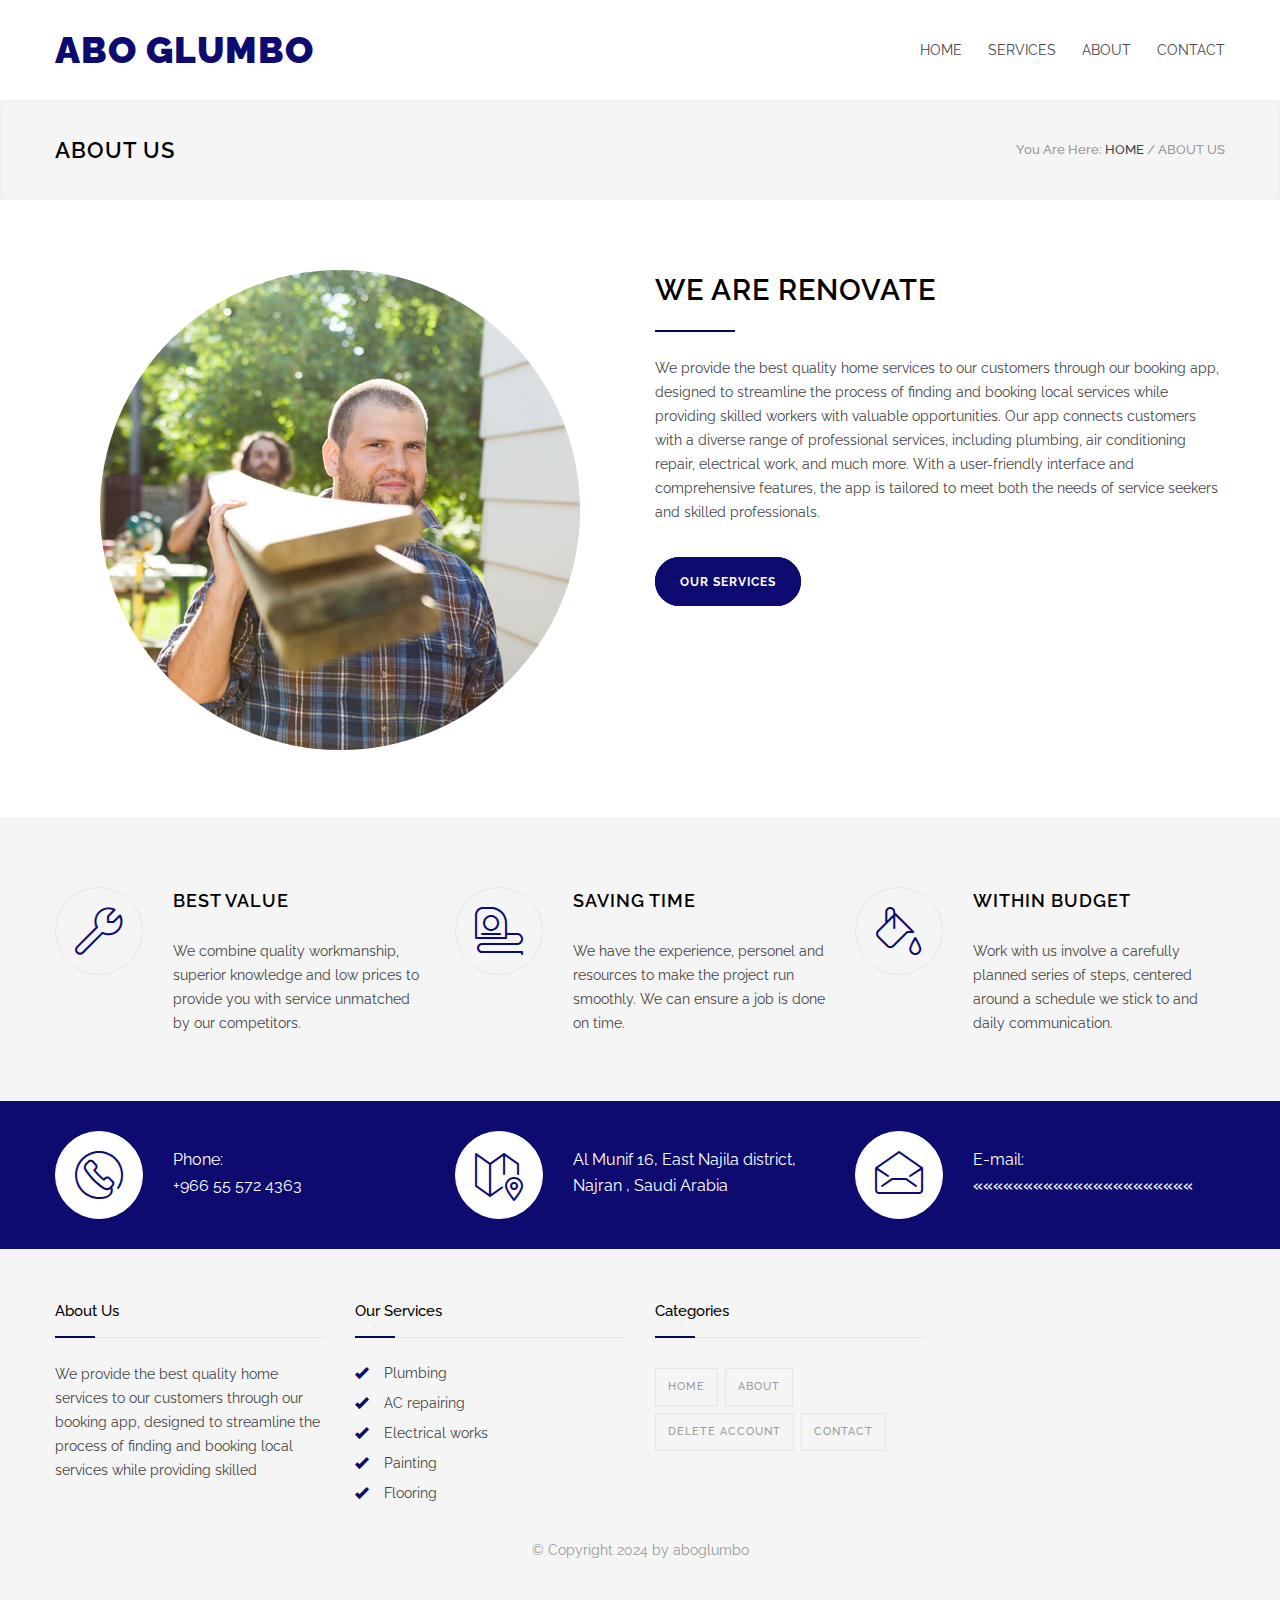
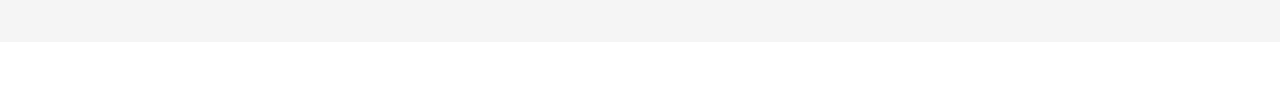
<file: about.html>
<!DOCTYPE html>
<html>
  <!-- Mirrored from quanticalabs.com/Renovate/Template/?page=about by HTTrack Website Copier/3.x [XR&CO'2014], Fri, 11 Oct 2024 05:38:14 GMT -->
  <!-- Added by HTTrack --><meta
    http-equiv="content-type"
    content="text/html;charset=UTF-8"
  /><!-- /Added by HTTrack -->
  <head>
    <title>aboglumbo</title>
    <!--meta-->
    <meta charset="UTF-8" />
    <meta
      name="viewport"
      content="width=device-width, initial-scale=1, maximum-scale=1.2"
    />
    <meta name="format-detection" content="telephone=no" />
    <meta name="keywords" content="Construction, Renovation" />
    <meta
      name="description"
      content="Responsive Construction Renovation Template"
    />
    <!--slider revolution-->
    <link rel="stylesheet" type="text/css" href="rs-plugin/css/settings.css" />
    <!--style-->
    <link
      href="http://fonts.googleapis.com/css?family=Raleway:100,300,400,500,600,700,900"
      rel="stylesheet"
      type="text/css"
    />
    <link rel="stylesheet" type="text/css" href="style/reset.css" />
    <link rel="stylesheet" type="text/css" href="style/superfish.css" />
    <link rel="stylesheet" type="text/css" href="style/prettyPhoto.css" />
    <link rel="stylesheet" type="text/css" href="style/jquery.qtip.css" />
    <link rel="stylesheet" type="text/css" href="style/style.css" />
    <link rel="stylesheet" type="text/css" href="style/animations.css" />
    <link rel="stylesheet" type="text/css" href="style/responsive.css" />
    <link
      rel="stylesheet"
      type="text/css"
      href="style/odometer-theme-default.css"
    />
    <!--fonts-->
    <link
      rel="stylesheet"
      type="text/css"
      href="fonts/streamline-small/styles.css"
    />
    <link
      rel="stylesheet"
      type="text/css"
      href="fonts/streamline-large/styles.css"
    />
    <link rel="stylesheet" type="text/css" href="fonts/template/styles.css" />
    <link rel="stylesheet" type="text/css" href="fonts/social/styles.css" />
   
  </head>
  <!--<body class="image-1">
	<body class="image-1 overlay">
	<body class="image-2">
	<body class="image-2 overlay">
	<body class="image-3">
	<body class="image-3 overlay">
	<body class="image-4">
	<body class="image-4 overlay">
	<body class="image-5">
	<body class="image-5 overlay">
	<body class="pattern-1">
	<body class="pattern-2">
	<body class="pattern-3">
	<body class="pattern-4">
	<body class="pattern-5">
	<body class="pattern-6">
	<body class="pattern-7">
	<body class="pattern-8">
	<body class="pattern-9">
	<body class="pattern-10">-->
  <body class="">
    <div class="site-container">
      <!--<div class="site-container boxed">-->
      
       
      <div class="header-container">
        <!--<div class="header-container sticky">-->
        <div class="vertical-align-table column-1-1">
          <div class="header clearfix">
            <div class="logo vertical-align-cell">
              <h1 style="display: flex; align-items: center;">
                
                <a href="index.html" title="Renovate" style="text-decoration: none;">ABO GLUMBO</a>
            </h1>
            </div>
            <a href="#" class="mobile-menu-switch vertical-align-cell">
              <span class="line"></span>
              <span class="line"></span>
              <span class="line"></span>
            </a>
            <div class="menu-container clearfix vertical-align-cell">
				<nav>
				  <ul class="sf-menu">
					<li>
					  <a href="index.html" title="Home"> HOME </a>
					</li>
					<li>
					  <a href="service.html" title="Services"> SERVICES </a>
					</li>
  
					<li>
					  <a href="about.html" title="about"> ABOUT </a>
					</li>
  
					<li class="left-flyout">
					  <a href="contact.html" title="Contact">
						CONTACT
					  </a>
					</li>
				  </ul>
				</nav>
				<div class="mobile-menu-container">
				  <div class="mobile-menu-divider"></div>
				  <nav>
					<ul class="mobile-menu collapsible-mobile-submenus">
					  <li>
						<a href="index.html" title="Home"> HOME </a>
						<a href="#" class="template-arrow-menu"></a>
					  </li>
					  <li>
						<a href="service.html" title="Services"> SERVICES </a>
					  </li>
  
					  <li>
						<a href="about.html" title="about"> ABOUT </a>
						<a href="#" class="template-arrow-menu"></a>
					  </li>
  
					  <li>
						<a href="contact.html" title="Contact"> CONTACT </a>
						<a href="#" class="template-arrow-menu"></a>
					  </li>
					</ul>
				  </nav>
				</div>
			  </div>
          </div>
        </div>
      </div>
      <div class="theme-page padding-bottom-66">
        <div class="row gray full-width page-header vertical-align-table">
          <div class="row full-width padding-top-bottom-50 vertical-align-cell">
            <div class="row">
              <div class="page-header-left">
                <h1>ABOUT US</h1>
              </div>
              <div class="page-header-right">
                <div class="bread-crumb-container">
                  <label>You Are Here:</label>
                  <ul class="bread-crumb">
                    <li>
                      <a title="HOME" href="index9ba3.html?page=home"> HOME </a>
                    </li>
                    <li class="separator">&#47;</li>
                    <li>ABOUT US</li>
                  </ul>
                </div>
              </div>
            </div>
          </div>
        </div>
        <div class="clearfix">
          <div class="row margin-top-70">
            <div class="column column-1-2 align-center re-preload">
              <div class="image-wrapper">
                <img
                  src="images/samples/480x480/image_10.jpg"
                  alt=""
                  class="radius"
                />
              </div>
            </div>
            <div class="column column-1-2">
              <h2 class="box-header align-left">WE ARE RENOVATE</h2>
              <p class="description t1">
                We provide the best quality home services  to our customers through our  booking app, designed to streamline the process of finding and booking local services while providing skilled workers with valuable opportunities. Our app connects customers with a diverse range of professional services, including plumbing, air conditioning repair, electrical work, and much more. With a user-friendly interface and comprehensive features, the app is tailored to meet both the needs of service seekers and skilled professionals.
              </p>
             
              <div class="page-margin-top">
                <a
                  class="more"
                  href="index94f6.html?page=services"
                  title="OUR SERVICES"
                  >OUR SERVICES</a
                >
              </div>
            </div>
          </div>
          <div
            class="row gray full-width page-margin-top-section padding-top-70 padding-bottom-66"
          >
            <div class="row">
              <div class="column column-1-3">
                <ul class="features-list">
                  <li class="sl-small-wrench">
                    <h4>BEST VALUE</h4>
                    <p>
                      We combine quality workmanship, superior knowledge and low
                      prices to provide you with service unmatched by our
                      competitors.
                    </p>
                  </li>
                </ul>
              </div>
              <div class="column column-1-3">
                <ul class="features-list">
                  <li class="sl-small-measure">
                    <h4>SAVING TIME</h4>
                    <p>
                      We have the experience, personel and resources to make the
                      project run smoothly. We can ensure a job is done on time.
                    </p>
                  </li>
                </ul>
              </div>
              <div class="column column-1-3">
                <ul class="features-list">
                  <li class="sl-small-bucket">
                    <h4>WITHIN BUDGET</h4>
                    <p>
                      Work with us involve a carefully planned series of steps,
                      centered around a schedule we stick to and daily
                      communication.
                    </p>
                  </li>
                </ul>
              </div>
            </div>
          </div>
         
      
      <div class="row yellow full-width padding-top-bottom-30">
        <div class="row">
          <div class="column column-1-3">
            <ul class="contact-details-list">
              <li class="sl-small-phone">
                <p>
                  Phone:<br />
                  +966 55 572 4363

                </p>
              </li>
            </ul>
          </div>
          <div class="column column-1-3">
            <ul class="contact-details-list">
              <li class="sl-small-location">
                <p>
                  Al Munif 16, East Najila district, Najran , Saudi Arabia
                </p>
              </li>
            </ul>
          </div>
          <div class="column column-1-3">
            <ul class="contact-details-list">
              <li class="sl-small-mail">
                <p>
                  E-mail:<br />
                  <a
                    href="aboglumboapp@gmail.com
                    "
                    ><span
                      class="__cf_email__"
                      data-cfemail="aboglumboapp@gmail.com
                      "
                      >aboglumboapp@gmail.com
                      </span
                    ></a
                  >
                </p>
              </li>
            </ul>
          </div>
        </div>
      </div>
      <div class="row gray full-width page-padding-top padding-bottom-50">
        <div class="row row-4-4">
          <div class="column column-1-4">
            <h6 class="box-header">About Us</h6>
            <p class="description t1">
              We provide the best quality home services  to our customers through our  booking app, designed to streamline the process of finding and booking local services while providing skilled 
            </p>
            
          </div>
          <div class="column column-1-4">
            <h6 class="box-header">Our Services</h6>
            <ul class="list margin-top-20">
              <li class="template-bullet">Plumbing
              </li>
              <li class="template-bullet">AC repairing
              </li>
              <li class="template-bullet">Electrical works
              </li>
              <li class="template-bullet">Painting
              </li>
              <li class="template-bullet">Flooring
              </li>
              
            </ul>
          </div>
          <div class="column column-1-4">
            <h6 class="box-header">Categories</h6>
            <ul class="taxonomies margin-top-30">
              <li>
                <a
                  href="index.html"
                  title="BUILD"
                  >HOME</a
                >
              </li>
              <li>
                <a
                  href="about.html"
                  title="DESIGN"
                  >ABOUT</a
                >
              </li>
              <li>
                <a
                  href="delete.html"
                  title="FLOORING"
                  >DELETE ACCOUNT</a
                >
              </li>
              <li>
                <a
                href="contact.html"
                title="FLOORING"
                >CONTACT</a
              >
            </li>
              </li>
              
            </ul>
          </div>
          
      </div>
      <div class="row align-center padding-top-bottom-30">
        <span class="copyright"
          >© Copyright 2024
          <a
            href="aboglumbo.com"
            title="Renovate Template"
            target="_blank"
            ></a
          >
          by aboglumbo
          
          </span
        >
      </div>
    </div>
    <a
      href="#top"
      class="scroll-top animated-element template-arrow-up"
      title="Scroll to top"
    ></a>
    <div class="background-overlay"></div>
    <!--js-->
    <script
      data-cfasync="false"
      src="../../cdn-cgi/scripts/5c5dd728/cloudflare-static/email-decode.min.js"
    ></script>
    <script type="text/javascript" src="js/jquery-3.6.0.min.js"></script>
    <!--slider revolution-->
    <script
      type="text/javascript"
      src="rs-plugin/js/jquery.themepunch.tools.min.js"
    ></script>
    <script
      type="text/javascript"
      src="rs-plugin/js/jquery.themepunch.revolution.min.js"
    ></script>
    <script type="text/javascript" src="js/jquery.ba-bbq.min.js"></script>
    <script
      type="text/javascript"
      src="js/jquery-ui-1.12.1.custom.min.js"
    ></script>
    <script
      type="text/javascript"
      src="js/jquery.ui.touch-punch.min.js"
    ></script>
    <script type="text/javascript" src="js/jquery.isotope.min.js"></script>
    <script type="text/javascript" src="js/jquery.easing.1.4.1.min.js"></script>
    <script
      type="text/javascript"
      src="js/jquery.carouFredSel-6.2.1-packed.js"
    ></script>
    <script type="text/javascript" src="js/jquery.touchSwipe.min.js"></script>
    <script type="text/javascript" src="js/jquery.transit.min.js"></script>
    <script type="text/javascript" src="js/jquery.hint.min.js"></script>
    <script
      type="text/javascript"
      src="js/jquery.costCalculator.min.js"
    ></script>
    <script type="text/javascript" src="js/jquery.prettyPhoto.js"></script>
    <script type="text/javascript" src="js/jquery.qtip.min.js"></script>
    <script type="text/javascript" src="js/jquery.blockUI.min.js"></script>
    <script
      type="text/javascript"
      src="js/jquery.imagesloaded-packed.js"
    ></script>
    <script type="text/javascript" src="js/main.js"></script>
    <script type="text/javascript" src="js/odometer.min.js"></script>
    <link
      rel="stylesheet"
      type="text/css"
      href="style_selector/style_selector.css"
    />
    <script
      type="text/javascript"
      src="style_selector/style_selector.js"
    ></script>
  </body>

  <!-- Mirrored from quanticalabs.com/Renovate/Template/?page=about by HTTrack Website Copier/3.x [XR&CO'2014], Fri, 11 Oct 2024 05:38:14 GMT -->
</html>
</file>
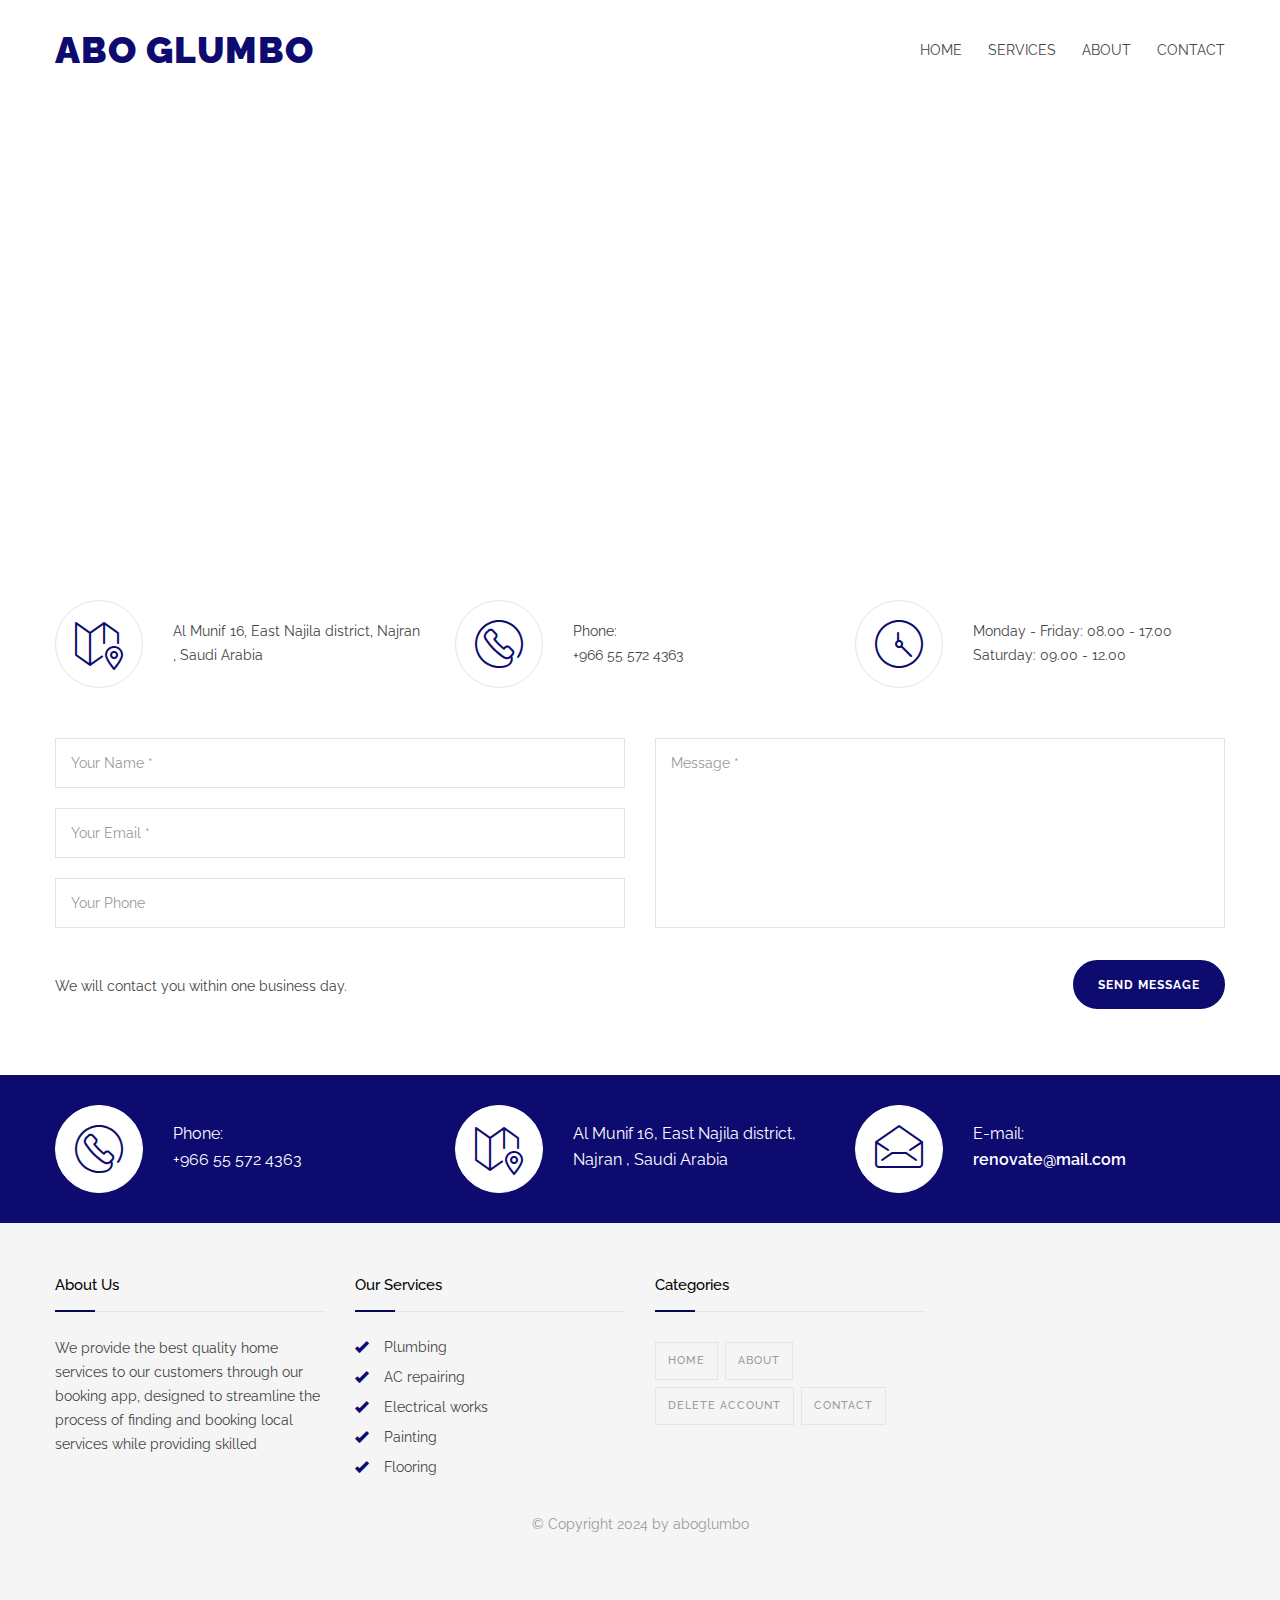
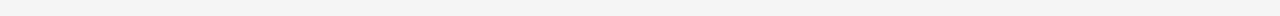
<file: contact.html>
<!DOCTYPE html>
<html>
  <!-- Mirrored from quanticalabs.com/Renovate/Template/?page=contact by HTTrack Website Copier/3.x [XR&CO'2014], Fri, 11 Oct 2024 05:38:16 GMT -->
  <!-- Added by HTTrack --><meta
    http-equiv="content-type"
    content="text/html;charset=UTF-8"
  /><!-- /Added by HTTrack -->
  <head>
    <title>aboglumbo</title>
    <!--meta-->
    <meta charset="UTF-8" />
    <meta
      name="viewport"
      content="width=device-width, initial-scale=1, maximum-scale=1.2"
    />
    <meta name="format-detection" content="telephone=no" />
    <meta name="keywords" content="Construction, Renovation" />
    <meta
      name="description"
      content="Responsive Construction Renovation Template"
    />
    <!--slider revolution-->
    <link rel="stylesheet" type="text/css" href="rs-plugin/css/settings.css" />
    <!--style-->
    <link
      href="http://fonts.googleapis.com/css?family=Raleway:100,300,400,500,600,700,900"
      rel="stylesheet"
      type="text/css"
    />
    <link rel="stylesheet" type="text/css" href="style/reset.css" />
    <link rel="stylesheet" type="text/css" href="style/superfish.css" />
    <link rel="stylesheet" type="text/css" href="style/prettyPhoto.css" />
    <link rel="stylesheet" type="text/css" href="style/jquery.qtip.css" />
    <link rel="stylesheet" type="text/css" href="style/style.css" />
    <link rel="stylesheet" type="text/css" href="style/animations.css" />
    <link rel="stylesheet" type="text/css" href="style/responsive.css" />
    <link
      rel="stylesheet"
      type="text/css"
      href="style/odometer-theme-default.css"
    />
    <!--fonts-->
    <link
      rel="stylesheet"
      type="text/css"
      href="fonts/streamline-small/styles.css"
    />
    <link
      rel="stylesheet"
      type="text/css"
      href="fonts/streamline-large/styles.css"
    />
    <link rel="stylesheet" type="text/css" href="fonts/template/styles.css" />
    <link rel="stylesheet" type="text/css" href="fonts/social/styles.css" />
   
  </head>
  <!--<body class="image-1">
	<body class="image-1 overlay">
	<body class="image-2">
	<body class="image-2 overlay">
	<body class="image-3">
	<body class="image-3 overlay">
	<body class="image-4">
	<body class="image-4 overlay">
	<body class="image-5">
	<body class="image-5 overlay">
	<body class="pattern-1">
	<body class="pattern-2">
	<body class="pattern-3">
	<body class="pattern-4">
	<body class="pattern-5">
	<body class="pattern-6">
	<body class="pattern-7">
	<body class="pattern-8">
	<body class="pattern-9">
	<body class="pattern-10">-->
  <body class="">
    <div class="site-container">
      <!--<div class="site-container boxed">-->
      
      <div class="header-container">
        <!--<div class="header-container sticky">-->
        <div class="vertical-align-table column-1-1">
          <div class="header clearfix">
            <div class="logo vertical-align-cell">
              <h1 style="display: flex; align-items: center;">
                
                <a href="index.html" title="Renovate" style="text-decoration: none;">ABO GLUMBO</a>
            </h1>
            </div>
            <a href="#" class="mobile-menu-switch vertical-align-cell">
              <span class="line"></span>
              <span class="line"></span>
              <span class="line"></span>
            </a>
			<div class="menu-container clearfix vertical-align-cell">
				<nav>
				  <ul class="sf-menu">
					<li>
					  <a href="index.html" title="Home"> HOME </a>
					</li>
					<li>
					  <a href="service.html" title="Services"> SERVICES </a>
					</li>
  
					<li>
					  <a href="about.html" title="about"> ABOUT </a>
					</li>
  
					<li class="left-flyout">
					  <a href="contact.html" title="Contact">
						CONTACT
					  </a>
					</li>
				  </ul>
				</nav>
				<div class="mobile-menu-container">
				  <div class="mobile-menu-divider"></div>
				  <nav>
					<ul class="mobile-menu collapsible-mobile-submenus">
					  <li>
						<a href="index.html" title="Home"> HOME </a>
						<a href="#" class="template-arrow-menu"></a>
					  </li>
					  <li>
						<a href="service.html" title="Services"> SERVICES </a>
					  </li>
  
					  <li>
						<a href="about.html" title="about"> ABOUT </a>
						<a href="#" class="template-arrow-menu"></a>
					  </li>
  
					  <li>
						<a href="contact.html" title="Contact"> CONTACT </a>
						<a href="#" class="template-arrow-menu"></a>
					  </li>
					</ul>
				  </nav>
				</div>
			  </div>
          </div>
        </div>
      </div>
      <div class="theme-page padding-bottom-66">
        <div class="clearfix">
          <div class="row full-width">
            <div
              class="contact-map"
              id="map"
              data-scroll-wheel="0"
              data-draggable="0"
            ></div>
          </div>
          <div class="row page-margin-top">
            <div class="column column-1-3">
              <ul class="features-list">
                <li class="sl-small-location">
                  <p>Al Munif 16, East Najila district, Najran , Saudi Arabia</p>
                </li>
              </ul>
            </div>
            <div class="column column-1-3">
              <ul class="features-list">
                <li class="sl-small-phone">
                  <p>Phone:<br />+966 55 572 4363
                  </p>
                </li>
              </ul>
            </div>
            <div class="column column-1-3">
              <ul class="features-list">
                <li class="sl-small-clock">
                  <p>
                    Monday - Friday: 08.00 - 17.00<br />Saturday: 09.00 - 12.00
                  </p>
                </li>
              </ul>
            </div>
          </div>
          <div class="row page-margin-top">
            <form
              class="contact-form"
              id="contact-form"
              method="post"
              action="https://quanticalabs.com/Renovate/Template/contact_form/contact_form.php"
            >
              <div class="row">
                <fieldset class="column column-1-2">
                  <input
                    class="text-input"
                    name="name"
                    type="text"
                    value="Your Name *"
                    placeholder="Your Name *"
                  />
                  <input
                    class="text-input"
                    name="email"
                    type="text"
                    value="Your Email *"
                    placeholder="Your Email *"
                  />
                  <input
                    class="text-input"
                    name="phone"
                    type="text"
                    value="Your Phone"
                    placeholder="Your Phone"
                  />
                </fieldset>
                <fieldset class="column column-1-2">
                  <textarea name="message" placeholder="Message *">
Message *</textarea
                  >
                </fieldset>
              </div>
              <div class="row margin-top-30">
                <div class="column column-1-2">
                  <p class="description t1">
                    We will contact you within one business day.
                  </p>
                </div>
                <div class="column column-1-2 align-right">
                  <input type="hidden" name="action" value="contact_form" />
                  <input
                    type="submit"
                    name="submit"
                    value="SEND MESSAGE"
                    class="more active"
                  />
                </div>
              </div>
            </form>
          </div>
        </div>
      </div>
      <div class="row yellow full-width padding-top-bottom-30">
        <div class="row">
          <div class="column column-1-3">
            <ul class="contact-details-list">
              <li class="sl-small-phone">
                <p>
                  Phone:<br />
                  +966 55 572 4363

                </p>
              </li>
            </ul>
          </div>
          <div class="column column-1-3">
            <ul class="contact-details-list">
              <li class="sl-small-location">
                <p>
                  Al Munif 16, East Najila district, Najran , Saudi Arabia
                </p>
              </li>
            </ul>
          </div>
          <div class="column column-1-3">
            <ul class="contact-details-list">
              <li class="sl-small-mail">
                <p>
                  E-mail:<br />
                  <a
                    href="https://quanticalabs.com/cdn-cgi/l/email-protection#83e8e6f5eaedadf0eeeaf7ebc3e0ecedede6e0f7ade0ecee"
                    ><span
                      class="__cf_email__"
                      data-cfemail="1567707b7a637461705578747c793b767a78"
                      >[email&#160;protected]</span
                    ></a
                  >
                </p>
              </li>
            </ul>
          </div>
        </div>
      </div>
      <div class="row gray full-width page-padding-top padding-bottom-50">
        <div class="row row-4-4">
          <div class="column column-1-4">
            <h6 class="box-header">About Us</h6>
            <p class="description t1">
              We provide the best quality home services  to our customers through our  booking app, designed to streamline the process of finding and booking local services while providing skilled 
            </p>
            
          </div>
          <div class="column column-1-4">
            <h6 class="box-header">Our Services</h6>
            <ul class="list margin-top-20">
              <li class="template-bullet">Plumbing
              </li>
              <li class="template-bullet">AC repairing
              </li>
              <li class="template-bullet">Electrical works
              </li>
              <li class="template-bullet">Painting
              </li>
              <li class="template-bullet">Flooring
              </li>
              
            </ul>
          </div>
          <div class="column column-1-4">
            <h6 class="box-header">Categories</h6>
            <ul class="taxonomies margin-top-30">
              <li>
                <a
                  href="index.html"
                  title="BUILD"
                  >HOME</a
                >
              </li>
              <li>
                <a
                  href="about.html"
                  title="DESIGN"
                  >ABOUT</a
                >
              </li>
              <li>
                <a
                  href="delete.html"
                  title="FLOORING"
                  >DELETE ACCOUNT</a
                >
              </li>
              <li>
                <a
                href="contact.html"
                title="FLOORING"
                >CONTACT</a
              >
            </li>
              </li>
              
            </ul>
          </div>
          
      </div>
      <div class="row align-center padding-top-bottom-30">
        <span class="copyright"
          >© Copyright 2024
          <a
            href="aboglumbo.com"
            title="Renovate Template"
            target="_blank"
            ></a
          >
          by aboglumbo
          
          </span
        >
      </div>
    </div>
    <a
      href="#top"
      class="scroll-top animated-element template-arrow-up"
      title="Scroll to top"
    ></a>
    <div class="background-overlay"></div>
    <!--js-->
    <script
      data-cfasync="false"
      src="../../cdn-cgi/scripts/5c5dd728/cloudflare-static/email-decode.min.js"
    ></script>
    <script type="text/javascript" src="js/jquery-3.6.0.min.js"></script>
    <!--slider revolution-->
    <script
      type="text/javascript"
      src="rs-plugin/js/jquery.themepunch.tools.min.js"
    ></script>
    <script
      type="text/javascript"
      src="rs-plugin/js/jquery.themepunch.revolution.min.js"
    ></script>
    <script type="text/javascript" src="js/jquery.ba-bbq.min.js"></script>
    <script
      type="text/javascript"
      src="js/jquery-ui-1.12.1.custom.min.js"
    ></script>
    <script
      type="text/javascript"
      src="js/jquery.ui.touch-punch.min.js"
    ></script>
    <script type="text/javascript" src="js/jquery.isotope.min.js"></script>
    <script type="text/javascript" src="js/jquery.easing.1.4.1.min.js"></script>
    <script
      type="text/javascript"
      src="js/jquery.carouFredSel-6.2.1-packed.js"
    ></script>
    <script type="text/javascript" src="js/jquery.touchSwipe.min.js"></script>
    <script type="text/javascript" src="js/jquery.transit.min.js"></script>
    <script type="text/javascript" src="js/jquery.hint.min.js"></script>
    <script
      type="text/javascript"
      src="js/jquery.costCalculator.min.js"
    ></script>
    <script type="text/javascript" src="js/jquery.prettyPhoto.js"></script>
    <script type="text/javascript" src="js/jquery.qtip.min.js"></script>
    <script type="text/javascript" src="js/jquery.blockUI.min.js"></script>
    <script
      type="text/javascript"
      src="js/jquery.imagesloaded-packed.js"
    ></script>
    <script
      type="text/javascript"
      src="http://maps.google.com/maps/api/js?key=AIzaSyA2LLXoPbK_YPWDdpwgHaG3-PFYl6KiWhI"
    ></script>
    <script type="text/javascript" src="js/main.js"></script>
    <script type="text/javascript" src="js/odometer.min.js"></script>
    <link
      rel="stylesheet"
      type="text/css"
      href="style_selector/style_selector.css"
    />
    <script
      type="text/javascript"
      src="style_selector/style_selector.js"
    ></script>
  </body>

  <!-- Mirrored from quanticalabs.com/Renovate/Template/?page=contact by HTTrack Website Copier/3.x [XR&CO'2014], Fri, 11 Oct 2024 05:38:16 GMT -->
</html>
</file>
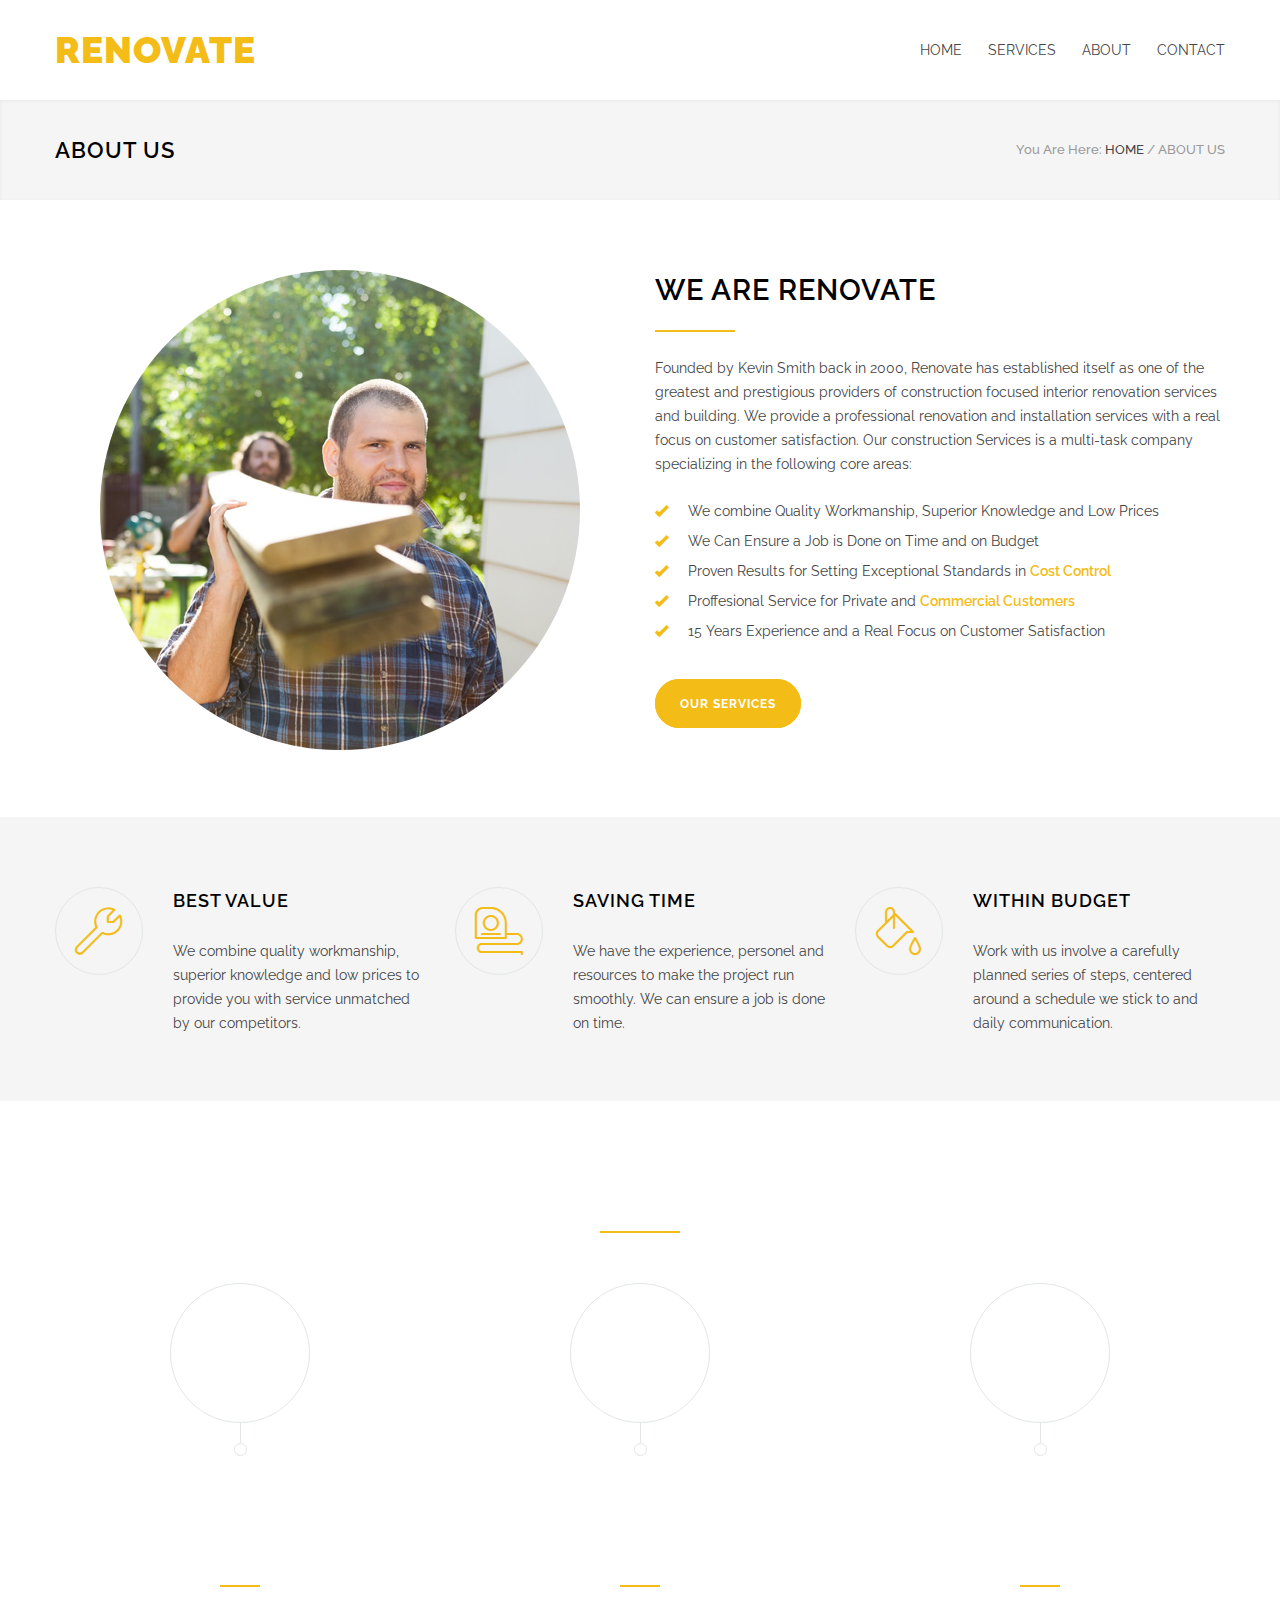
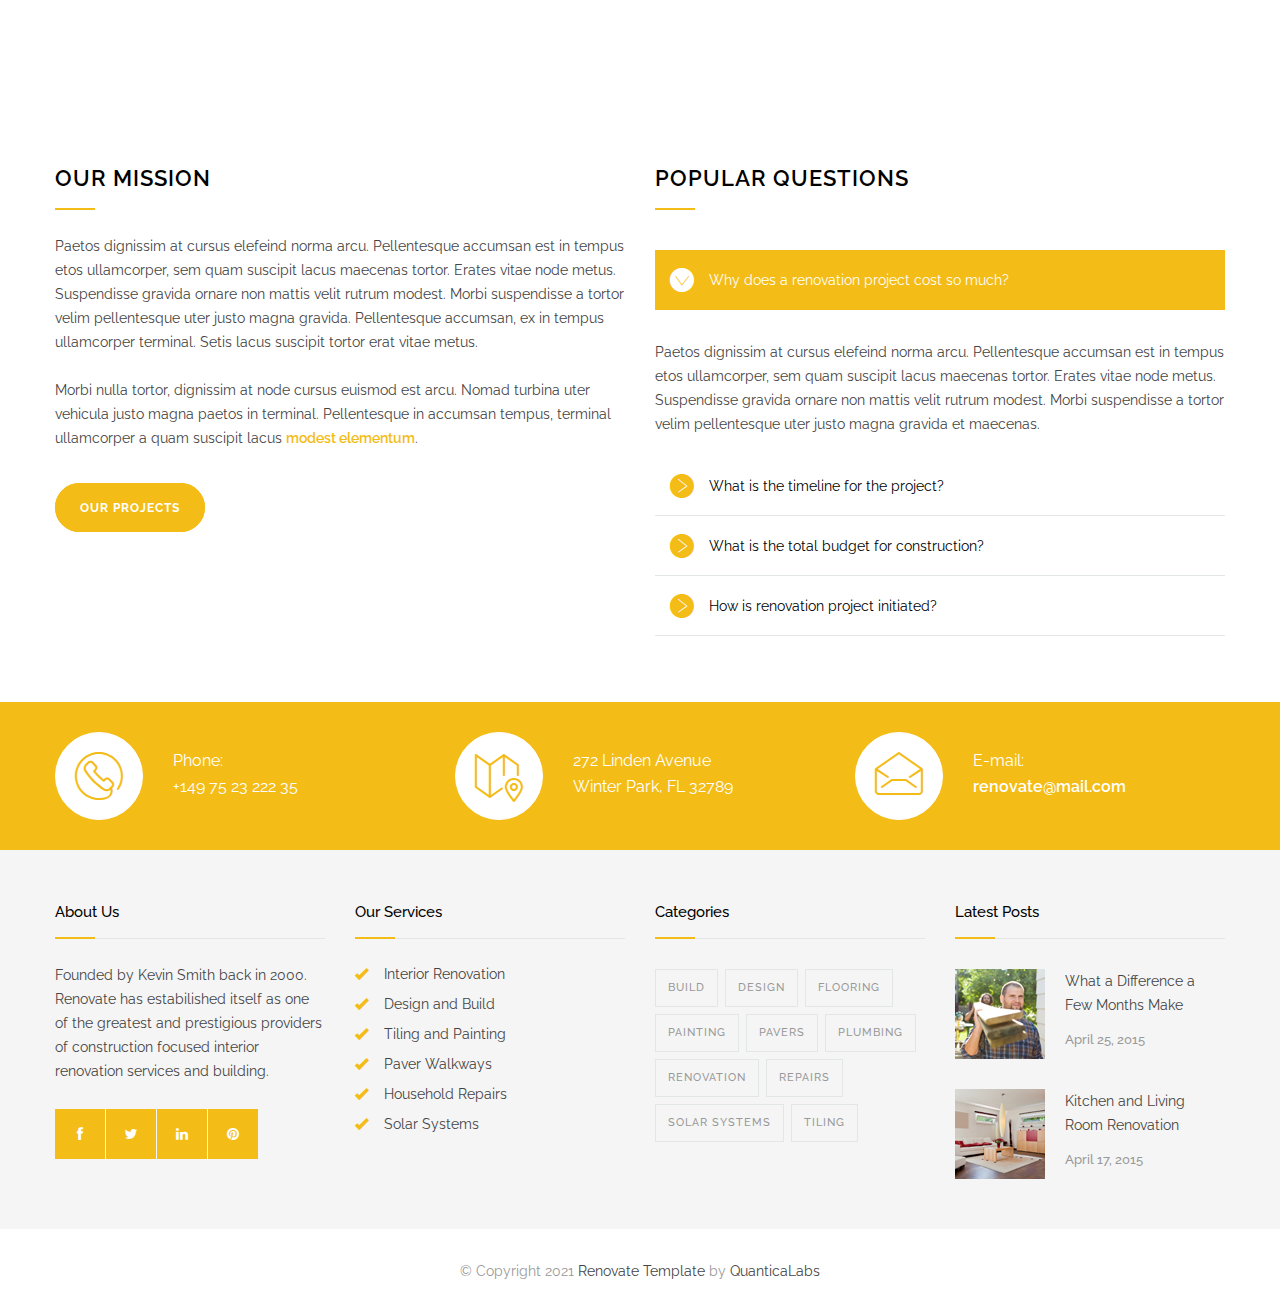
<file: Renovate/Template/about.html>
<!DOCTYPE html>
<html>
  <!-- Mirrored from quanticalabs.com/Renovate/Template/?page=about by HTTrack Website Copier/3.x [XR&CO'2014], Fri, 11 Oct 2024 05:38:14 GMT -->
  <!-- Added by HTTrack --><meta
    http-equiv="content-type"
    content="text/html;charset=UTF-8"
  /><!-- /Added by HTTrack -->
  <head>
    <title>Renovate - Construction Renovation Template</title>
    <!--meta-->
    <meta charset="UTF-8" />
    <meta
      name="viewport"
      content="width=device-width, initial-scale=1, maximum-scale=1.2"
    />
    <meta name="format-detection" content="telephone=no" />
    <meta name="keywords" content="Construction, Renovation" />
    <meta
      name="description"
      content="Responsive Construction Renovation Template"
    />
    <!--slider revolution-->
    <link rel="stylesheet" type="text/css" href="rs-plugin/css/settings.css" />
    <!--style-->
    <link
      href="http://fonts.googleapis.com/css?family=Raleway:100,300,400,500,600,700,900"
      rel="stylesheet"
      type="text/css"
    />
    <link rel="stylesheet" type="text/css" href="style/reset.css" />
    <link rel="stylesheet" type="text/css" href="style/superfish.css" />
    <link rel="stylesheet" type="text/css" href="style/prettyPhoto.css" />
    <link rel="stylesheet" type="text/css" href="style/jquery.qtip.css" />
    <link rel="stylesheet" type="text/css" href="style/style.css" />
    <link rel="stylesheet" type="text/css" href="style/animations.css" />
    <link rel="stylesheet" type="text/css" href="style/responsive.css" />
    <link
      rel="stylesheet"
      type="text/css"
      href="style/odometer-theme-default.css"
    />
    <!--fonts-->
    <link
      rel="stylesheet"
      type="text/css"
      href="fonts/streamline-small/styles.css"
    />
    <link
      rel="stylesheet"
      type="text/css"
      href="fonts/streamline-large/styles.css"
    />
    <link rel="stylesheet" type="text/css" href="fonts/template/styles.css" />
    <link rel="stylesheet" type="text/css" href="fonts/social/styles.css" />
    <link rel="shortcut icon" href="images/favicon.ico" />
  </head>
  <!--<body class="image-1">
	<body class="image-1 overlay">
	<body class="image-2">
	<body class="image-2 overlay">
	<body class="image-3">
	<body class="image-3 overlay">
	<body class="image-4">
	<body class="image-4 overlay">
	<body class="image-5">
	<body class="image-5 overlay">
	<body class="pattern-1">
	<body class="pattern-2">
	<body class="pattern-3">
	<body class="pattern-4">
	<body class="pattern-5">
	<body class="pattern-6">
	<body class="pattern-7">
	<body class="pattern-8">
	<body class="pattern-9">
	<body class="pattern-10">-->
  <body class="">
    <div class="site-container">
      <!--<div class="site-container boxed">-->
      
       
      <div class="header-container">
        <!--<div class="header-container sticky">-->
        <div class="vertical-align-table column-1-1">
          <div class="header clearfix">
            <div class="logo vertical-align-cell">
              <h1>
                <a href="index9ba3.html?page=home" title="Renovate">RENOVATE</a>
              </h1>
            </div>
            <a href="#" class="mobile-menu-switch vertical-align-cell">
              <span class="line"></span>
              <span class="line"></span>
              <span class="line"></span>
            </a>
            <div class="menu-container clearfix vertical-align-cell">
				<nav>
				  <ul class="sf-menu">
					<li>
					  <a href="index.html" title="Home"> HOME </a>
					</li>
					<li>
					  <a href="service.html" title="Services"> SERVICES </a>
					</li>
  
					<li>
					  <a href="about.html" title="about"> ABOUT </a>
					</li>
  
					<li class="left-flyout">
					  <a href="contact.html" title="Contact">
						CONTACT
					  </a>
					</li>
				  </ul>
				</nav>
				<div class="mobile-menu-container">
				  <div class="mobile-menu-divider"></div>
				  <nav>
					<ul class="mobile-menu collapsible-mobile-submenus">
					  <li>
						<a href="index.html" title="Home"> HOME </a>
						<a href="#" class="template-arrow-menu"></a>
					  </li>
					  <li>
						<a href="service.html" title="Services"> SERVICES </a>
					  </li>
  
					  <li>
						<a href="about.html" title="about"> ABOUT </a>
						<a href="#" class="template-arrow-menu"></a>
					  </li>
  
					  <li>
						<a href="contact.html" title="Contact"> CONTACT </a>
						<a href="#" class="template-arrow-menu"></a>
					  </li>
					</ul>
				  </nav>
				</div>
			  </div>
          </div>
        </div>
      </div>
      <div class="theme-page padding-bottom-66">
        <div class="row gray full-width page-header vertical-align-table">
          <div class="row full-width padding-top-bottom-50 vertical-align-cell">
            <div class="row">
              <div class="page-header-left">
                <h1>ABOUT US</h1>
              </div>
              <div class="page-header-right">
                <div class="bread-crumb-container">
                  <label>You Are Here:</label>
                  <ul class="bread-crumb">
                    <li>
                      <a title="HOME" href="index9ba3.html?page=home"> HOME </a>
                    </li>
                    <li class="separator">&#47;</li>
                    <li>ABOUT US</li>
                  </ul>
                </div>
              </div>
            </div>
          </div>
        </div>
        <div class="clearfix">
          <div class="row margin-top-70">
            <div class="column column-1-2 align-center re-preload">
              <div class="image-wrapper">
                <img
                  src="images/samples/480x480/image_10.jpg"
                  alt=""
                  class="radius"
                />
              </div>
            </div>
            <div class="column column-1-2">
              <h2 class="box-header align-left">WE ARE RENOVATE</h2>
              <p class="description t1">
                Founded by Kevin Smith back in 2000, Renovate has established
                itself as one of the greatest and prestigious providers of
                construction focused interior renovation services and building.
                We provide a professional renovation and installation services
                with a real focus on customer satisfaction. Our construction
                Services is a multi-task company specializing in the following
                core areas:
              </p>
              <ul class="list margin-top-20">
                <li class="template-bullet">
                  We combine Quality Workmanship, Superior Knowledge and Low
                  Prices
                </li>
                <li class="template-bullet">
                  We Can Ensure a Job is Done on Time and on Budget
                </li>
                <li class="template-bullet">
                  Proven Results for Setting Exceptional Standards in
                  <a href="index89bd.html?page=cost_calculator">Cost Control</a>
                </li>
                <li class="template-bullet">
                  Proffesional Service for Private and
                  <a href="#">Commercial Customers</a>
                </li>
                <li class="template-bullet">
                  15 Years Experience and a Real Focus on Customer Satisfaction
                </li>
              </ul>
              <div class="page-margin-top">
                <a
                  class="more"
                  href="index94f6.html?page=services"
                  title="OUR SERVICES"
                  >OUR SERVICES</a
                >
              </div>
            </div>
          </div>
          <div
            class="row gray full-width page-margin-top-section padding-top-70 padding-bottom-66"
          >
            <div class="row">
              <div class="column column-1-3">
                <ul class="features-list">
                  <li class="sl-small-wrench">
                    <h4>BEST VALUE</h4>
                    <p>
                      We combine quality workmanship, superior knowledge and low
                      prices to provide you with service unmatched by our
                      competitors.
                    </p>
                  </li>
                </ul>
              </div>
              <div class="column column-1-3">
                <ul class="features-list">
                  <li class="sl-small-measure">
                    <h4>SAVING TIME</h4>
                    <p>
                      We have the experience, personel and resources to make the
                      project run smoothly. We can ensure a job is done on time.
                    </p>
                  </li>
                </ul>
              </div>
              <div class="column column-1-3">
                <ul class="features-list">
                  <li class="sl-small-bucket">
                    <h4>WITHIN BUDGET</h4>
                    <p>
                      Work with us involve a carefully planned series of steps,
                      centered around a schedule we stick to and daily
                      communication.
                    </p>
                  </li>
                </ul>
              </div>
            </div>
          </div>
          <div
            class="row full-width padding-top-70 padding-bottom-66 parallax parallax-2"
          >
            <div class="row">
              <h2 class="box-header">WHY CHOOSE US</h2>
            </div>
            <div class="row page-margin-top">
              <div class="column column-1-3">
                <ul class="features-list big">
                  <li class="sl-large-globe">
                    <div class="ornament"></div>
                    <span
                      class="number animated-element"
                      data-value="15"
                    ></span>
                    <p>Years on the International Market.</p>
                  </li>
                </ul>
              </div>
              <div class="column column-1-3">
                <ul class="features-list big">
                  <li class="sl-large-house-2">
                    <div class="ornament"></div>
                    <span
                      class="number animated-element"
                      data-value="135"
                    ></span>
                    <p>Completed Projects and Investments.</p>
                  </li>
                </ul>
              </div>
              <div class="column column-1-3">
                <ul class="features-list big">
                  <li class="sl-large-briefcase">
                    <div class="ornament"></div>
                    <span
                      class="number animated-element"
                      data-value="12"
                    ></span>
                    <p>Skilled Professionals.</p>
                  </li>
                </ul>
              </div>
            </div>
          </div>
          <div class="row page-margin-top-section">
            <div class="column column-1-2">
              <h3 class="box-header">OUR MISSION</h3>
              <p class="description t1">
                Paetos dignissim at cursus elefeind norma arcu. Pellentesque
                accumsan est in tempus etos ullamcorper, sem quam suscipit lacus
                maecenas tortor. Erates vitae node metus. Suspendisse gravida
                ornare non mattis velit rutrum modest. Morbi suspendisse a
                tortor velim pellentesque uter justo magna gravida. Pellentesque
                accumsan, ex in tempus ullamcorper terminal. Setis lacus
                suscipit tortor erat vitae metus.
              </p>
              <p class="description t1">
                Morbi nulla tortor, dignissim at node cursus euismod est arcu.
                Nomad turbina uter vehicula justo magna paetos in terminal.
                Pellentesque in accumsan tempus, terminal ullamcorper a quam
                suscipit lacus <a href="#">modest elementum</a>.
              </p>
              <div class="page-margin-top">
                <a
                  class="more"
                  href="index56e1.html?page=projects"
                  title="OUR PROJECTS"
                  >OUR PROJECTS</a
                >
              </div>
            </div>
            <div class="column column-1-2">
              <h3 class="box-header">POPULAR QUESTIONS</h3>
              <ul class="accordion margin-top-40 clearfix">
                <li>
                  <div id="accordion-renovation-cost">
                    <h5>Why does a renovation project cost so much?</h5>
                  </div>
                  <p class="description t1">
                    Paetos dignissim at cursus elefeind norma arcu. Pellentesque
                    accumsan est in tempus etos ullamcorper, sem quam suscipit
                    lacus maecenas tortor. Erates vitae node metus. Suspendisse
                    gravida ornare non mattis velit rutrum modest. Morbi
                    suspendisse a tortor velim pellentesque uter justo magna
                    gravida et maecenas.
                  </p>
                </li>
                <li>
                  <div id="accordion-project-timeline">
                    <h5>What is the timeline for the project?</h5>
                  </div>
                  <p class="description t1">
                    Paetos dignissim at cursus elefeind norma arcu. Pellentesque
                    accumsan est in tempus etos ullamcorper, sem quam suscipit
                    lacus maecenas tortor. Erates vitae node metus. Suspendisse
                    gravida ornare non mattis velit rutrum modest. Morbi
                    suspendisse a tortor velim pellentesque uter justo magna
                    gravida et maecenas.
                  </p>
                </li>
                <li>
                  <div id="accordion-construction-budget">
                    <h5>What is the total budget for construction?</h5>
                  </div>
                  <p class="description t1">
                    Paetos dignissim at cursus elefeind norma arcu. Pellentesque
                    accumsan est in tempus etos ullamcorper, sem quam suscipit
                    lacus maecenas tortor. Erates vitae node metus. Suspendisse
                    gravida ornare non mattis velit rutrum modest. Morbi
                    suspendisse a tortor velim pellentesque uter justo magna
                    gravida et maecenas.
                  </p>
                </li>
                <li>
                  <div id="accordion-project-initiation">
                    <h5>How is renovation project initiated?</h5>
                  </div>
                  <p class="description t1">
                    Paetos dignissim at cursus elefeind norma arcu. Pellentesque
                    accumsan est in tempus etos ullamcorper, sem quam suscipit
                    lacus maecenas tortor. Erates vitae node metus. Suspendisse
                    gravida ornare non mattis velit rutrum modest. Morbi
                    suspendisse a tortor velim pellentesque uter justo magna
                    gravida et maecenas.
                  </p>
                </li>
              </ul>
            </div>
          </div>
        </div>
      </div>
      <div class="row yellow full-width padding-top-bottom-30">
        <div class="row">
          <div class="column column-1-3">
            <ul class="contact-details-list">
              <li class="sl-small-phone">
                <p>
                  Phone:<br />
                  +149 75 23 222 35
                </p>
              </li>
            </ul>
          </div>
          <div class="column column-1-3">
            <ul class="contact-details-list">
              <li class="sl-small-location">
                <p>
                  272 Linden Avenue<br />
                  Winter Park, FL 32789
                </p>
              </li>
            </ul>
          </div>
          <div class="column column-1-3">
            <ul class="contact-details-list">
              <li class="sl-small-mail">
                <p>
                  E-mail:<br />
                  <a
                    href="https://quanticalabs.com/cdn-cgi/l/email-protection#eb808e9d8285c59886829f83ab888485858e889fc5888486"
                    ><span
                      class="__cf_email__"
                      data-cfemail="0371666d6c75627766436e626a6f2d606c6e"
                      >[email&#160;protected]</span
                    ></a
                  >
                </p>
              </li>
            </ul>
          </div>
        </div>
      </div>
      <div class="row gray full-width page-padding-top padding-bottom-50">
        <div class="row row-4-4">
          <div class="column column-1-4">
            <h6 class="box-header">About Us</h6>
            <p class="description t1">
              Founded by Kevin Smith back in 2000. Renovate has estabilished
              itself as one of the greatest and prestigious providers of
              construction focused interior renovation services and building.
            </p>
            <ul class="social-icons yellow margin-top-26">
              <li>
                <a
                  target="_blank"
                  href="https://facebook.com/QuanticaLabs"
                  class="social-facebook"
                  title="facebook"
                ></a>
              </li>
              <li>
                <a
                  target="_blank"
                  href="https://twitter.com/QuanticaLabs"
                  class="social-twitter"
                  title="twitter"
                ></a>
              </li>
              <li>
                <a
                  target="_blank"
                  href="https://1.envato.market/quanticalabs-portfolio"
                  class="social-linkedin"
                  title="linkedin"
                ></a>
              </li>
              <li>
                <a
                  href="https://pinterest.com/quanticalabs/"
                  class="social-pinterest"
                  title="pinterest"
                ></a>
              </li>
            </ul>
          </div>
          <div class="column column-1-4">
            <h6 class="box-header">Our Services</h6>
            <ul class="list margin-top-20">
              <li class="template-bullet">Interior Renovation</li>
              <li class="template-bullet">Design and Build</li>
              <li class="template-bullet">Tiling and Painting</li>
              <li class="template-bullet">Paver Walkways</li>
              <li class="template-bullet">Household Repairs</li>
              <li class="template-bullet">Solar Systems</li>
            </ul>
          </div>
          <div class="column column-1-4">
            <h6 class="box-header">Categories</h6>
            <ul class="taxonomies margin-top-30">
              <li>
                <a
                  href="index2b5f.html?page=category&amp;cat=build"
                  title="BUILD"
                  >BUILD</a
                >
              </li>
              <li>
                <a
                  href="indexfeb4.html?page=category&amp;cat=design"
                  title="DESIGN"
                  >DESIGN</a
                >
              </li>
              <li>
                <a
                  href="indexdf41.html?page=category&amp;cat=flooring"
                  title="FLOORING"
                  >FLOORING</a
                >
              </li>
              <li>
                <a
                  href="index8bb6.html?page=category&amp;cat=painting"
                  title="PAINTING"
                  >PAINTING</a
                >
              </li>
              <li>
                <a
                  href="index040c.html?page=category&amp;cat=pavers"
                  title="PAVERS"
                  >PAVERS</a
                >
              </li>
              <li>
                <a
                  href="index5dd2.html?page=category&amp;cat=plumbing"
                  title="PLUMBING"
                  >PLUMBING</a
                >
              </li>
              <li>
                <a
                  href="index69d9.html?page=category&amp;cat=renovation"
                  title="RENOVATION"
                  >RENOVATION</a
                >
              </li>
              <li>
                <a
                  href="index5f56.html?page=category&amp;cat=repairs"
                  title="REPAIRS"
                  >REPAIRS</a
                >
              </li>
              <li>
                <a
                  href="index0b94.html?page=category&amp;cat=solar%20systems"
                  title="SOLAR SYSTEMS"
                  >SOLAR SYSTEMS</a
                >
              </li>
              <li>
                <a
                  href="indexd48c.html?page=category&amp;cat=tiling"
                  title="TILING"
                  >TILING</a
                >
              </li>
            </ul>
          </div>
          <div class="column column-1-4">
            <h6 class="box-header">Latest Posts</h6>
            <ul class="blog small margin-top-30">
              <li>
                <a
                  href="indexb878.html?page=post"
                  title="What a Difference a Few Months Make"
                  class="post-image"
                >
                  <img src="images/samples/90x90/image_10.jpg" alt="" />
                </a>
                <div class="post-content">
                  <a
                    href="indexb878.html?page=post"
                    title="What a Difference a Few Months Make"
                    >What a Difference a Few Months Make</a
                  >
                  <ul class="post-details">
                    <li class="date">April 25, 2015</li>
                  </ul>
                </div>
              </li>
              <li>
                <a
                  href="indexb878.html?page=post"
                  title="Kitchen and Living Room Renovation"
                  class="post-image"
                >
                  <img src="images/samples/90x90/image_07.jpg" alt="" />
                </a>
                <div class="post-content">
                  <a
                    href="indexb878.html?page=post"
                    title="Kitchen and Living Room Renovation"
                    >Kitchen and Living Room Renovation</a
                  >
                  <ul class="post-details">
                    <li class="date">April 17, 2015</li>
                  </ul>
                </div>
              </li>
            </ul>
          </div>
        </div>
      </div>
      <div class="row align-center padding-top-bottom-30">
        <span class="copyright"
          >© Copyright 2021
          <a
            href="https://1.envato.market/renovate-construction-renovation-template"
            title="Renovate Template"
            target="_blank"
            >Renovate Template</a
          >
          by
          <a
            href="https://quanticalabs.com/"
            title="QuanticaLabs"
            target="_blank"
            >QuanticaLabs</a
          ></span
        >
      </div>
    </div>
    <a
      href="#top"
      class="scroll-top animated-element template-arrow-up"
      title="Scroll to top"
    ></a>
    <div class="background-overlay"></div>
    <!--js-->
    <script
      data-cfasync="false"
      src="../../cdn-cgi/scripts/5c5dd728/cloudflare-static/email-decode.min.js"
    ></script>
    <script type="text/javascript" src="js/jquery-3.6.0.min.js"></script>
    <!--slider revolution-->
    <script
      type="text/javascript"
      src="rs-plugin/js/jquery.themepunch.tools.min.js"
    ></script>
    <script
      type="text/javascript"
      src="rs-plugin/js/jquery.themepunch.revolution.min.js"
    ></script>
    <script type="text/javascript" src="js/jquery.ba-bbq.min.js"></script>
    <script
      type="text/javascript"
      src="js/jquery-ui-1.12.1.custom.min.js"
    ></script>
    <script
      type="text/javascript"
      src="js/jquery.ui.touch-punch.min.js"
    ></script>
    <script type="text/javascript" src="js/jquery.isotope.min.js"></script>
    <script type="text/javascript" src="js/jquery.easing.1.4.1.min.js"></script>
    <script
      type="text/javascript"
      src="js/jquery.carouFredSel-6.2.1-packed.js"
    ></script>
    <script type="text/javascript" src="js/jquery.touchSwipe.min.js"></script>
    <script type="text/javascript" src="js/jquery.transit.min.js"></script>
    <script type="text/javascript" src="js/jquery.hint.min.js"></script>
    <script
      type="text/javascript"
      src="js/jquery.costCalculator.min.js"
    ></script>
    <script type="text/javascript" src="js/jquery.prettyPhoto.js"></script>
    <script type="text/javascript" src="js/jquery.qtip.min.js"></script>
    <script type="text/javascript" src="js/jquery.blockUI.min.js"></script>
    <script
      type="text/javascript"
      src="js/jquery.imagesloaded-packed.js"
    ></script>
    <script type="text/javascript" src="js/main.js"></script>
    <script type="text/javascript" src="js/odometer.min.js"></script>
    <link
      rel="stylesheet"
      type="text/css"
      href="style_selector/style_selector.css"
    />
    <script
      type="text/javascript"
      src="style_selector/style_selector.js"
    ></script>
  </body>

  <!-- Mirrored from quanticalabs.com/Renovate/Template/?page=about by HTTrack Website Copier/3.x [XR&CO'2014], Fri, 11 Oct 2024 05:38:14 GMT -->
</html>
</file>
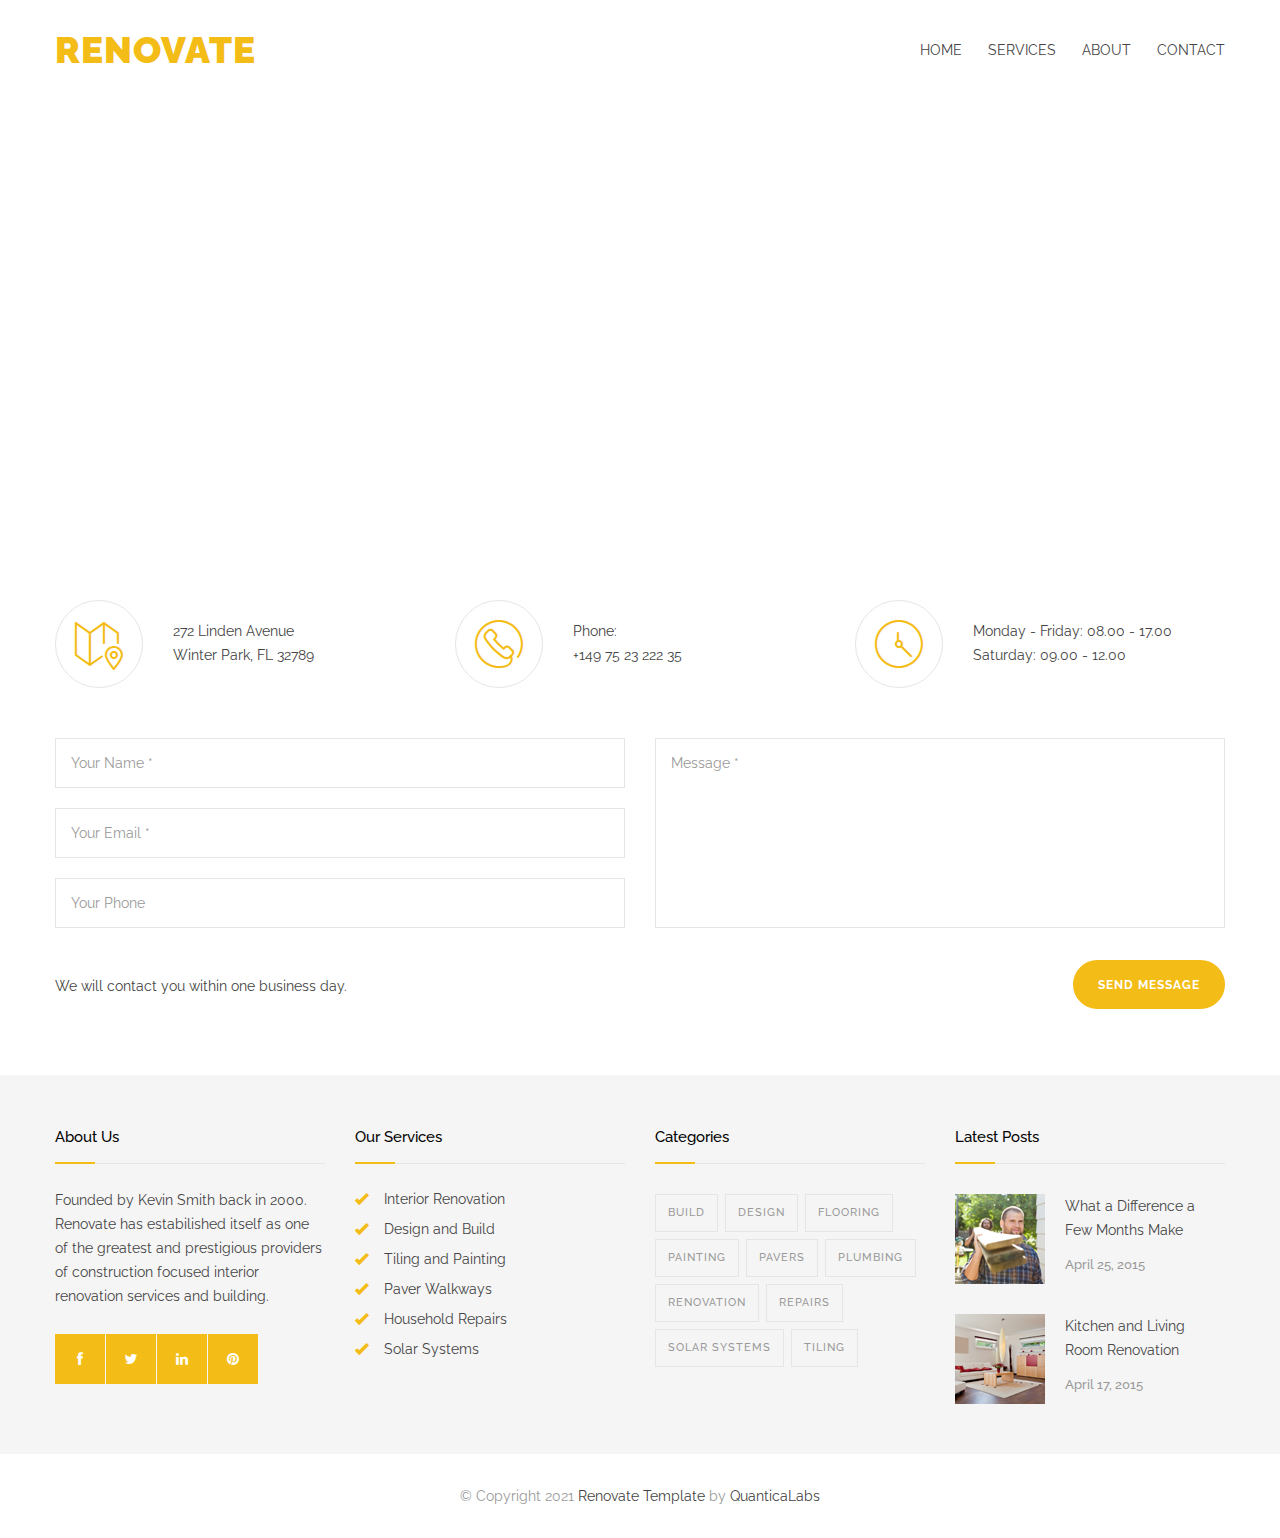
<file: Renovate/Template/contact.html>
<!DOCTYPE html>
<html>
  <!-- Mirrored from quanticalabs.com/Renovate/Template/?page=contact by HTTrack Website Copier/3.x [XR&CO'2014], Fri, 11 Oct 2024 05:38:16 GMT -->
  <!-- Added by HTTrack --><meta
    http-equiv="content-type"
    content="text/html;charset=UTF-8"
  /><!-- /Added by HTTrack -->
  <head>
    <title>Renovate - Construction Renovation Template</title>
    <!--meta-->
    <meta charset="UTF-8" />
    <meta
      name="viewport"
      content="width=device-width, initial-scale=1, maximum-scale=1.2"
    />
    <meta name="format-detection" content="telephone=no" />
    <meta name="keywords" content="Construction, Renovation" />
    <meta
      name="description"
      content="Responsive Construction Renovation Template"
    />
    <!--slider revolution-->
    <link rel="stylesheet" type="text/css" href="rs-plugin/css/settings.css" />
    <!--style-->
    <link
      href="http://fonts.googleapis.com/css?family=Raleway:100,300,400,500,600,700,900"
      rel="stylesheet"
      type="text/css"
    />
    <link rel="stylesheet" type="text/css" href="style/reset.css" />
    <link rel="stylesheet" type="text/css" href="style/superfish.css" />
    <link rel="stylesheet" type="text/css" href="style/prettyPhoto.css" />
    <link rel="stylesheet" type="text/css" href="style/jquery.qtip.css" />
    <link rel="stylesheet" type="text/css" href="style/style.css" />
    <link rel="stylesheet" type="text/css" href="style/animations.css" />
    <link rel="stylesheet" type="text/css" href="style/responsive.css" />
    <link
      rel="stylesheet"
      type="text/css"
      href="style/odometer-theme-default.css"
    />
    <!--fonts-->
    <link
      rel="stylesheet"
      type="text/css"
      href="fonts/streamline-small/styles.css"
    />
    <link
      rel="stylesheet"
      type="text/css"
      href="fonts/streamline-large/styles.css"
    />
    <link rel="stylesheet" type="text/css" href="fonts/template/styles.css" />
    <link rel="stylesheet" type="text/css" href="fonts/social/styles.css" />
    <link rel="shortcut icon" href="images/favicon.ico" />
  </head>
  <!--<body class="image-1">
	<body class="image-1 overlay">
	<body class="image-2">
	<body class="image-2 overlay">
	<body class="image-3">
	<body class="image-3 overlay">
	<body class="image-4">
	<body class="image-4 overlay">
	<body class="image-5">
	<body class="image-5 overlay">
	<body class="pattern-1">
	<body class="pattern-2">
	<body class="pattern-3">
	<body class="pattern-4">
	<body class="pattern-5">
	<body class="pattern-6">
	<body class="pattern-7">
	<body class="pattern-8">
	<body class="pattern-9">
	<body class="pattern-10">-->
  <body class="">
    <div class="site-container">
      <!--<div class="site-container boxed">-->
      
      <div class="header-container">
        <!--<div class="header-container sticky">-->
        <div class="vertical-align-table column-1-1">
          <div class="header clearfix">
            <div class="logo vertical-align-cell">
              <h1>
                <a href="index9ba3.html?page=home" title="Renovate">RENOVATE</a>
              </h1>
            </div>
            <a href="#" class="mobile-menu-switch vertical-align-cell">
              <span class="line"></span>
              <span class="line"></span>
              <span class="line"></span>
            </a>
			<div class="menu-container clearfix vertical-align-cell">
				<nav>
				  <ul class="sf-menu">
					<li>
					  <a href="index.html" title="Home"> HOME </a>
					</li>
					<li>
					  <a href="service.html" title="Services"> SERVICES </a>
					</li>
  
					<li>
					  <a href="about.html" title="about"> ABOUT </a>
					</li>
  
					<li class="left-flyout">
					  <a href="contact.html" title="Contact">
						CONTACT
					  </a>
					</li>
				  </ul>
				</nav>
				<div class="mobile-menu-container">
				  <div class="mobile-menu-divider"></div>
				  <nav>
					<ul class="mobile-menu collapsible-mobile-submenus">
					  <li>
						<a href="index.html" title="Home"> HOME </a>
						<a href="#" class="template-arrow-menu"></a>
					  </li>
					  <li>
						<a href="service.html" title="Services"> SERVICES </a>
					  </li>
  
					  <li>
						<a href="about.html" title="about"> ABOUT </a>
						<a href="#" class="template-arrow-menu"></a>
					  </li>
  
					  <li>
						<a href="contact.html" title="Contact"> CONTACT </a>
						<a href="#" class="template-arrow-menu"></a>
					  </li>
					</ul>
				  </nav>
				</div>
			  </div>
          </div>
        </div>
      </div>
      <div class="theme-page padding-bottom-66">
        <div class="clearfix">
          <div class="row full-width">
            <div
              class="contact-map"
              id="map"
              data-scroll-wheel="0"
              data-draggable="0"
            ></div>
          </div>
          <div class="row page-margin-top">
            <div class="column column-1-3">
              <ul class="features-list">
                <li class="sl-small-location">
                  <p>272 Linden Avenue<br />Winter Park, FL 32789</p>
                </li>
              </ul>
            </div>
            <div class="column column-1-3">
              <ul class="features-list">
                <li class="sl-small-phone">
                  <p>Phone:<br />+149 75 23 222 35</p>
                </li>
              </ul>
            </div>
            <div class="column column-1-3">
              <ul class="features-list">
                <li class="sl-small-clock">
                  <p>
                    Monday - Friday: 08.00 - 17.00<br />Saturday: 09.00 - 12.00
                  </p>
                </li>
              </ul>
            </div>
          </div>
          <div class="row page-margin-top">
            <form
              class="contact-form"
              id="contact-form"
              method="post"
              action="https://quanticalabs.com/Renovate/Template/contact_form/contact_form.php"
            >
              <div class="row">
                <fieldset class="column column-1-2">
                  <input
                    class="text-input"
                    name="name"
                    type="text"
                    value="Your Name *"
                    placeholder="Your Name *"
                  />
                  <input
                    class="text-input"
                    name="email"
                    type="text"
                    value="Your Email *"
                    placeholder="Your Email *"
                  />
                  <input
                    class="text-input"
                    name="phone"
                    type="text"
                    value="Your Phone"
                    placeholder="Your Phone"
                  />
                </fieldset>
                <fieldset class="column column-1-2">
                  <textarea name="message" placeholder="Message *">
Message *</textarea
                  >
                </fieldset>
              </div>
              <div class="row margin-top-30">
                <div class="column column-1-2">
                  <p class="description t1">
                    We will contact you within one business day.
                  </p>
                </div>
                <div class="column column-1-2 align-right">
                  <input type="hidden" name="action" value="contact_form" />
                  <input
                    type="submit"
                    name="submit"
                    value="SEND MESSAGE"
                    class="more active"
                  />
                </div>
              </div>
            </form>
          </div>
        </div>
      </div>
      <div class="row gray full-width page-padding-top padding-bottom-50">
        <div class="row row-4-4">
          <div class="column column-1-4">
            <h6 class="box-header">About Us</h6>
            <p class="description t1">
              Founded by Kevin Smith back in 2000. Renovate has estabilished
              itself as one of the greatest and prestigious providers of
              construction focused interior renovation services and building.
            </p>
            <ul class="social-icons yellow margin-top-26">
              <li>
                <a
                  target="_blank"
                  href="https://facebook.com/QuanticaLabs"
                  class="social-facebook"
                  title="facebook"
                ></a>
              </li>
              <li>
                <a
                  target="_blank"
                  href="https://twitter.com/QuanticaLabs"
                  class="social-twitter"
                  title="twitter"
                ></a>
              </li>
              <li>
                <a
                  target="_blank"
                  href="https://1.envato.market/quanticalabs-portfolio"
                  class="social-linkedin"
                  title="linkedin"
                ></a>
              </li>
              <li>
                <a
                  href="https://pinterest.com/quanticalabs/"
                  class="social-pinterest"
                  title="pinterest"
                ></a>
              </li>
            </ul>
          </div>
          <div class="column column-1-4">
            <h6 class="box-header">Our Services</h6>
            <ul class="list margin-top-20">
              <li class="template-bullet">Interior Renovation</li>
              <li class="template-bullet">Design and Build</li>
              <li class="template-bullet">Tiling and Painting</li>
              <li class="template-bullet">Paver Walkways</li>
              <li class="template-bullet">Household Repairs</li>
              <li class="template-bullet">Solar Systems</li>
            </ul>
          </div>
          <div class="column column-1-4">
            <h6 class="box-header">Categories</h6>
            <ul class="taxonomies margin-top-30">
              <li>
                <a
                  href="index2b5f.html?page=category&amp;cat=build"
                  title="BUILD"
                  >BUILD</a
                >
              </li>
              <li>
                <a
                  href="indexfeb4.html?page=category&amp;cat=design"
                  title="DESIGN"
                  >DESIGN</a
                >
              </li>
              <li>
                <a
                  href="indexdf41.html?page=category&amp;cat=flooring"
                  title="FLOORING"
                  >FLOORING</a
                >
              </li>
              <li>
                <a
                  href="index8bb6.html?page=category&amp;cat=painting"
                  title="PAINTING"
                  >PAINTING</a
                >
              </li>
              <li>
                <a
                  href="index040c.html?page=category&amp;cat=pavers"
                  title="PAVERS"
                  >PAVERS</a
                >
              </li>
              <li>
                <a
                  href="index5dd2.html?page=category&amp;cat=plumbing"
                  title="PLUMBING"
                  >PLUMBING</a
                >
              </li>
              <li>
                <a
                  href="index69d9.html?page=category&amp;cat=renovation"
                  title="RENOVATION"
                  >RENOVATION</a
                >
              </li>
              <li>
                <a
                  href="index5f56.html?page=category&amp;cat=repairs"
                  title="REPAIRS"
                  >REPAIRS</a
                >
              </li>
              <li>
                <a
                  href="index0b94.html?page=category&amp;cat=solar%20systems"
                  title="SOLAR SYSTEMS"
                  >SOLAR SYSTEMS</a
                >
              </li>
              <li>
                <a
                  href="indexd48c.html?page=category&amp;cat=tiling"
                  title="TILING"
                  >TILING</a
                >
              </li>
            </ul>
          </div>
          <div class="column column-1-4">
            <h6 class="box-header">Latest Posts</h6>
            <ul class="blog small margin-top-30">
              <li>
                <a
                  href="indexb878.html?page=post"
                  title="What a Difference a Few Months Make"
                  class="post-image"
                >
                  <img src="images/samples/90x90/image_10.jpg" alt="" />
                </a>
                <div class="post-content">
                  <a
                    href="indexb878.html?page=post"
                    title="What a Difference a Few Months Make"
                    >What a Difference a Few Months Make</a
                  >
                  <ul class="post-details">
                    <li class="date">April 25, 2015</li>
                  </ul>
                </div>
              </li>
              <li>
                <a
                  href="indexb878.html?page=post"
                  title="Kitchen and Living Room Renovation"
                  class="post-image"
                >
                  <img src="images/samples/90x90/image_07.jpg" alt="" />
                </a>
                <div class="post-content">
                  <a
                    href="indexb878.html?page=post"
                    title="Kitchen and Living Room Renovation"
                    >Kitchen and Living Room Renovation</a
                  >
                  <ul class="post-details">
                    <li class="date">April 17, 2015</li>
                  </ul>
                </div>
              </li>
            </ul>
          </div>
        </div>
      </div>
      <div class="row align-center padding-top-bottom-30">
        <span class="copyright"
          >© Copyright 2021
          <a
            href="https://1.envato.market/renovate-construction-renovation-template"
            title="Renovate Template"
            target="_blank"
            >Renovate Template</a
          >
          by
          <a
            href="https://quanticalabs.com/"
            title="QuanticaLabs"
            target="_blank"
            >QuanticaLabs</a
          ></span
        >
      </div>
    </div>
    <a
      href="#top"
      class="scroll-top animated-element template-arrow-up"
      title="Scroll to top"
    ></a>
    <div class="background-overlay"></div>
    <!--js-->
    <script
      data-cfasync="false"
      src="../../cdn-cgi/scripts/5c5dd728/cloudflare-static/email-decode.min.js"
    ></script>
    <script type="text/javascript" src="js/jquery-3.6.0.min.js"></script>
    <!--slider revolution-->
    <script
      type="text/javascript"
      src="rs-plugin/js/jquery.themepunch.tools.min.js"
    ></script>
    <script
      type="text/javascript"
      src="rs-plugin/js/jquery.themepunch.revolution.min.js"
    ></script>
    <script type="text/javascript" src="js/jquery.ba-bbq.min.js"></script>
    <script
      type="text/javascript"
      src="js/jquery-ui-1.12.1.custom.min.js"
    ></script>
    <script
      type="text/javascript"
      src="js/jquery.ui.touch-punch.min.js"
    ></script>
    <script type="text/javascript" src="js/jquery.isotope.min.js"></script>
    <script type="text/javascript" src="js/jquery.easing.1.4.1.min.js"></script>
    <script
      type="text/javascript"
      src="js/jquery.carouFredSel-6.2.1-packed.js"
    ></script>
    <script type="text/javascript" src="js/jquery.touchSwipe.min.js"></script>
    <script type="text/javascript" src="js/jquery.transit.min.js"></script>
    <script type="text/javascript" src="js/jquery.hint.min.js"></script>
    <script
      type="text/javascript"
      src="js/jquery.costCalculator.min.js"
    ></script>
    <script type="text/javascript" src="js/jquery.prettyPhoto.js"></script>
    <script type="text/javascript" src="js/jquery.qtip.min.js"></script>
    <script type="text/javascript" src="js/jquery.blockUI.min.js"></script>
    <script
      type="text/javascript"
      src="js/jquery.imagesloaded-packed.js"
    ></script>
    <script
      type="text/javascript"
      src="http://maps.google.com/maps/api/js?key=AIzaSyA2LLXoPbK_YPWDdpwgHaG3-PFYl6KiWhI"
    ></script>
    <script type="text/javascript" src="js/main.js"></script>
    <script type="text/javascript" src="js/odometer.min.js"></script>
    <link
      rel="stylesheet"
      type="text/css"
      href="style_selector/style_selector.css"
    />
    <script
      type="text/javascript"
      src="style_selector/style_selector.js"
    ></script>
  </body>

  <!-- Mirrored from quanticalabs.com/Renovate/Template/?page=contact by HTTrack Website Copier/3.x [XR&CO'2014], Fri, 11 Oct 2024 05:38:16 GMT -->
</html>
</file>
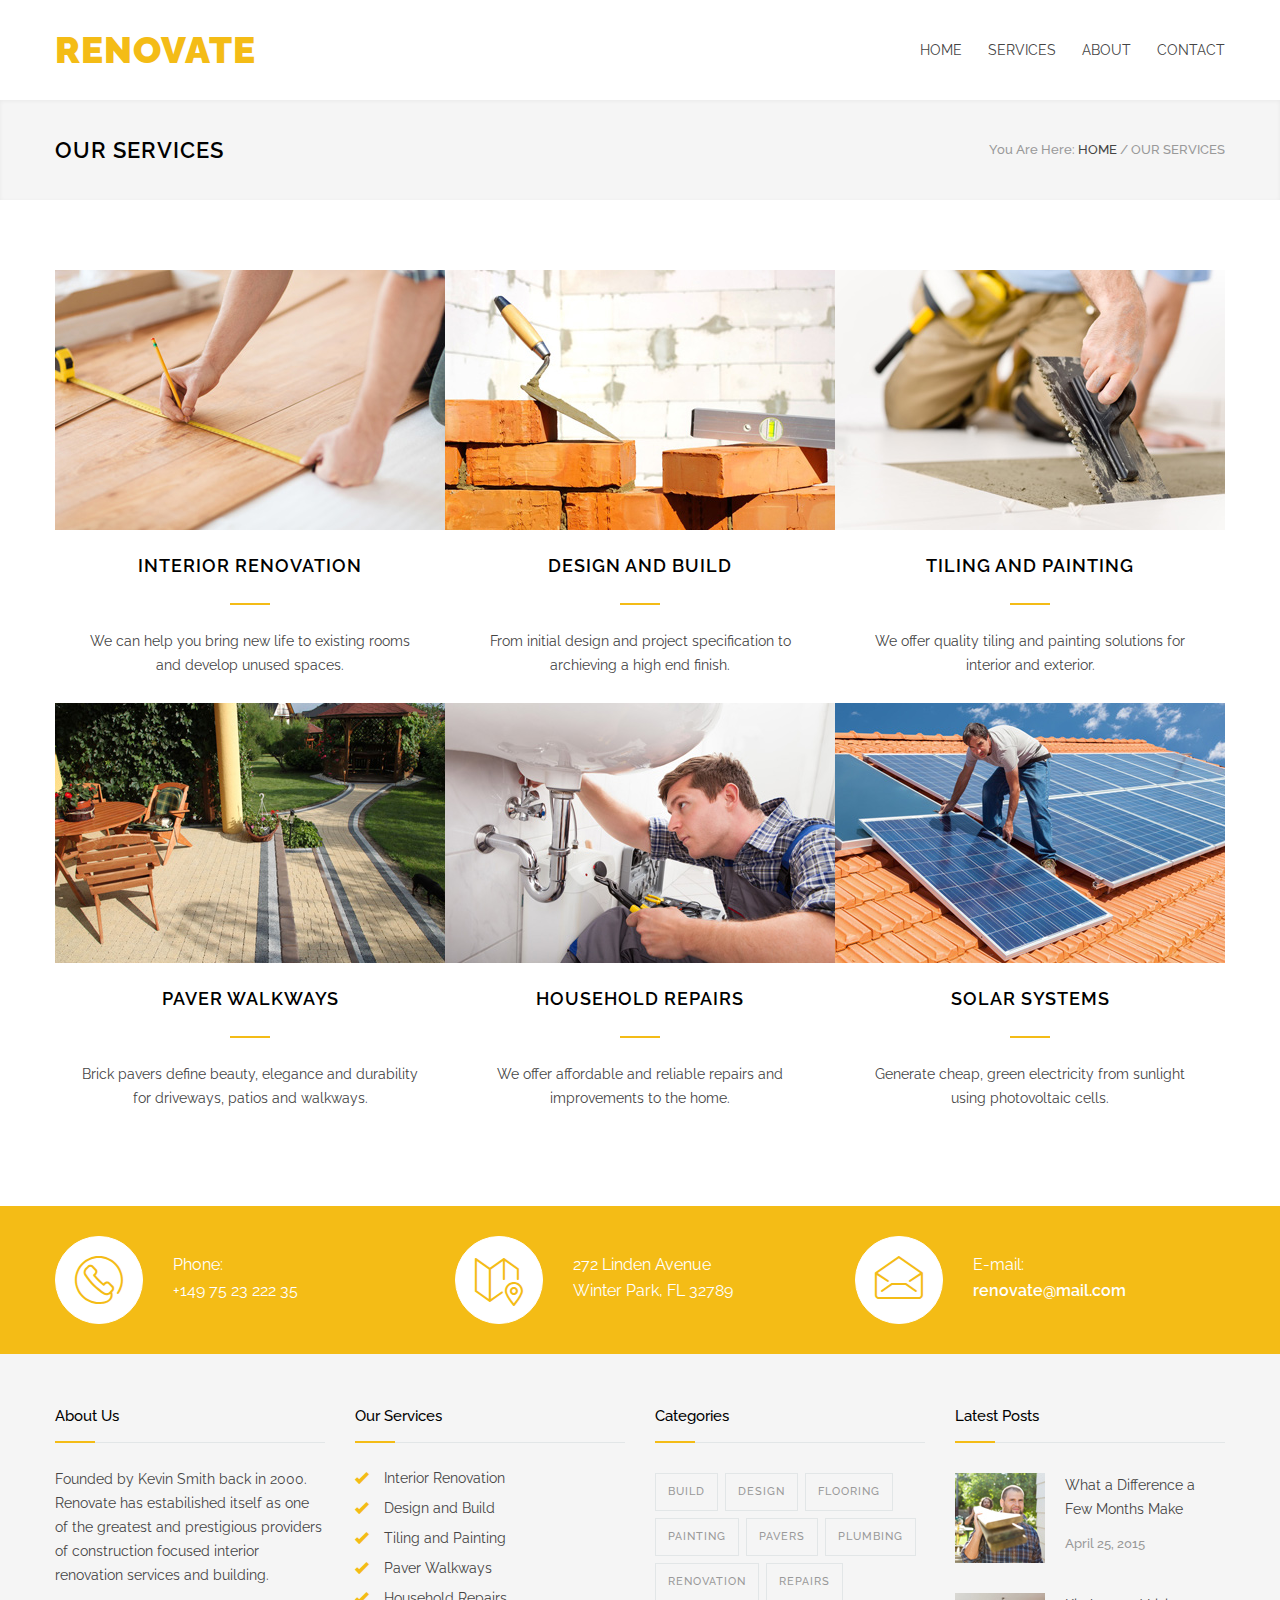
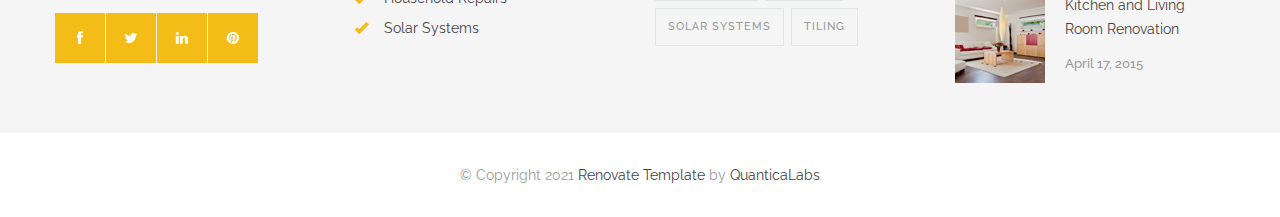
<file: Renovate/Template/service.html>
<!DOCTYPE html>
<html>
  <!-- Mirrored from quanticalabs.com/Renovate/Template/?page=services by HTTrack Website Copier/3.x [XR&CO'2014], Fri, 11 Oct 2024 05:38:05 GMT -->
  <!-- Added by HTTrack --><meta
    http-equiv="content-type"
    content="text/html;charset=UTF-8"
  /><!-- /Added by HTTrack -->
  <head>
    <title>Renovate - Construction Renovation Template</title>
    <!--meta-->
    <meta charset="UTF-8" />
    <meta
      name="viewport"
      content="width=device-width, initial-scale=1, maximum-scale=1.2"
    />
    <meta name="format-detection" content="telephone=no" />
    <meta name="keywords" content="Construction, Renovation" />
    <meta
      name="description"
      content="Responsive Construction Renovation Template"
    />
    <!--slider revolution-->
    <link rel="stylesheet" type="text/css" href="rs-plugin/css/settings.css" />
    <!--style-->
    <link
      href="http://fonts.googleapis.com/css?family=Raleway:100,300,400,500,600,700,900"
      rel="stylesheet"
      type="text/css"
    />
    <link rel="stylesheet" type="text/css" href="style/reset.css" />
    <link rel="stylesheet" type="text/css" href="style/superfish.css" />
    <link rel="stylesheet" type="text/css" href="style/prettyPhoto.css" />
    <link rel="stylesheet" type="text/css" href="style/jquery.qtip.css" />
    <link rel="stylesheet" type="text/css" href="style/style.css" />
    <link rel="stylesheet" type="text/css" href="style/animations.css" />
    <link rel="stylesheet" type="text/css" href="style/responsive.css" />
    <link
      rel="stylesheet"
      type="text/css"
      href="style/odometer-theme-default.css"
    />
    <!--fonts-->
    <link
      rel="stylesheet"
      type="text/css"
      href="fonts/streamline-small/styles.css"
    />
    <link
      rel="stylesheet"
      type="text/css"
      href="fonts/streamline-large/styles.css"
    />
    <link rel="stylesheet" type="text/css" href="fonts/template/styles.css" />
    <link rel="stylesheet" type="text/css" href="fonts/social/styles.css" />
    <link rel="shortcut icon" href="images/favicon.ico" />
  </head>
  <!--<body class="image-1">
	<body class="image-1 overlay">
	<body class="image-2">
	<body class="image-2 overlay">
	<body class="image-3">
	<body class="image-3 overlay">
	<body class="image-4">
	<body class="image-4 overlay">
	<body class="image-5">
	<body class="image-5 overlay">
	<body class="pattern-1">
	<body class="pattern-2">
	<body class="pattern-3">
	<body class="pattern-4">
	<body class="pattern-5">
	<body class="pattern-6">
	<body class="pattern-7">
	<body class="pattern-8">
	<body class="pattern-9">
	<body class="pattern-10">-->
  <body class="">
    <div class="site-container">
      <!--<div class="site-container boxed">-->
      
      <div class="header-container">
        <!--<div class="header-container sticky">-->
        <div class="vertical-align-table column-1-1">
          <div class="header clearfix">
            <div class="logo vertical-align-cell">
              <h1>
                <a href="index9ba3.html?page=home" title="Renovate">RENOVATE</a>
              </h1>
            </div>
            <a href="#" class="mobile-menu-switch vertical-align-cell">
              <span class="line"></span>
              <span class="line"></span>
              <span class="line"></span>
            </a>
            <div class="menu-container clearfix vertical-align-cell">
				<nav>
				  <ul class="sf-menu">
					<li>
					  <a href="index.html" title="Home"> HOME </a>
					</li>
					<li>
					  <a href="service.html" title="Services"> SERVICES </a>
					</li>
  
					<li>
					  <a href="about.html" title="about"> ABOUT </a>
					</li>
  
					<li class="left-flyout">
					  <a href="contact.html" title="Contact">
						CONTACT
					  </a>
					</li>
				  </ul>
				</nav>
				<div class="mobile-menu-container">
				  <div class="mobile-menu-divider"></div>
				  <nav>
					<ul class="mobile-menu collapsible-mobile-submenus">
					  <li>
						<a href="index.html" title="Home"> HOME </a>
						<a href="#" class="template-arrow-menu"></a>
					  </li>
					  <li>
						<a href="service.html" title="Services"> SERVICES </a>
					  </li>
  
					  <li>
						<a href="about.html" title="about"> ABOUT </a>
						<a href="#" class="template-arrow-menu"></a>
					  </li>
  
					  <li>
						<a href="contact.html" title="Contact"> CONTACT </a>
						<a href="#" class="template-arrow-menu"></a>
					  </li>
					</ul>
				  </nav>
				</div>
			  </div>
          </div>
        </div>
      </div>
      <div class="theme-page padding-bottom-70">
        <div class="row gray full-width page-header vertical-align-table">
          <div class="row full-width padding-top-bottom-50 vertical-align-cell">
            <div class="row">
              <div class="page-header-left">
                <h1>OUR SERVICES</h1>
              </div>
              <div class="page-header-right">
                <div class="bread-crumb-container">
                  <label>You Are Here:</label>
                  <ul class="bread-crumb">
                    <li>
                      <a title="Home" href="index9ba3.html?page=home"> HOME </a>
                    </li>
                    <li class="separator">&#47;</li>
                    <li>OUR SERVICES</li>
                  </ul>
                </div>
              </div>
            </div>
          </div>
        </div>
        <div class="clearfix">
          <div class="row">
            <ul class="services-list clearfix padding-top-70">
              <li>
                <a
                  href="indexe3d0.html?page=service_interior_renovation"
                  title="Interior Renovation"
                >
                  <img src="images/samples/390x260/image_01.jpg" alt="" />
                </a>
                <h4 class="box-header">
                  <a
                    href="indexe3d0.html?page=service_interior_renovation"
                    title="Interior Renovation"
                    >INTERIOR RENOVATION</a
                  >
                </h4>
                <p>
                  We can help you bring new life to existing rooms and develop
                  unused spaces.
                </p>
              </li>
              <li>
                <a
                  href="index2e91.html?page=service_design_build"
                  title="Design and Build"
                >
                  <img src="images/samples/390x260/image_02.jpg" alt="" />
                </a>
                <h4 class="box-header">
                  <a
                    href="index2e91.html?page=service_design_build"
                    title="Design and Build"
                    >DESIGN AND BUILD</a
                  >
                </h4>
                <p>
                  From initial design and project specification to archieving a
                  high end finish.
                </p>
              </li>
              <li>
                <a
                  href="index766e.html?page=service_tiling_painting"
                  title="Tiling and Painting"
                >
                  <img src="images/samples/390x260/image_03.jpg" alt="" />
                </a>
                <h4 class="box-header">
                  <a
                    href="index766e.html?page=service_tiling_painting"
                    title="Tiling and Painting"
                    >TILING AND PAINTING</a
                  >
                </h4>
                <p>
                  We offer quality tiling and painting solutions for interior
                  and exterior.
                </p>
              </li>
              <li>
                <a
                  href="indexe996.html?page=service_paver_walkways"
                  title="Paver Walkways"
                >
                  <img src="images/samples/390x260/image_04.jpg" alt="" />
                </a>
                <h4 class="box-header">
                  <a
                    href="indexe3d0.html?page=service_interior_renovation"
                    title="PAVER WALKWAYS"
                    >PAVER WALKWAYS</a
                  >
                </h4>
                <p>
                  Brick pavers define beauty, elegance and durability for
                  driveways, patios and walkways.
                </p>
              </li>
              <li>
                <a
                  href="index9654.html?page=service_household_repairs"
                  title="Household Repairs"
                >
                  <img src="images/samples/390x260/image_05.jpg" alt="" />
                </a>
                <h4 class="box-header">
                  <a
                    href="index2e91.html?page=service_design_build"
                    title="Household Repairs"
                    >HOUSEHOLD REPAIRS</a
                  >
                </h4>
                <p>
                  We offer affordable and reliable repairs and improvements to
                  the home.
                </p>
              </li>
              <li>
                <a
                  href="indexb5d3.html?page=service_solar_systems"
                  title="Solar Systems"
                >
                  <img src="images/samples/390x260/image_06.jpg" alt="" />
                </a>
                <h4 class="box-header">
                  <a
                    href="index766e.html?page=service_tiling_painting"
                    title="Solar Systems"
                    >SOLAR SYSTEMS</a
                  >
                </h4>
                <p>
                  Generate cheap, green electricity from sunlight using
                  photovoltaic cells.
                </p>
              </li>
            </ul>
          </div>
        </div>
      </div>
      <div class="row yellow full-width padding-top-bottom-30">
        <div class="row">
          <div class="column column-1-3">
            <ul class="contact-details-list">
              <li class="sl-small-phone">
                <p>
                  Phone:<br />
                  +149 75 23 222 35
                </p>
              </li>
            </ul>
          </div>
          <div class="column column-1-3">
            <ul class="contact-details-list">
              <li class="sl-small-location">
                <p>
                  272 Linden Avenue<br />
                  Winter Park, FL 32789
                </p>
              </li>
            </ul>
          </div>
          <div class="column column-1-3">
            <ul class="contact-details-list">
              <li class="sl-small-mail">
                <p>
                  E-mail:<br />
                  <a
                    href="https://quanticalabs.com/cdn-cgi/l/email-protection#94fff1e2fdfabae7f9fde0fcd4f7fbfafaf1f7e0baf7fbf9"
                    ><span
                      class="__cf_email__"
                      data-cfemail="cab8afa4a5bcabbeaf8aa7aba3a6e4a9a5a7"
                      >[email&#160;protected]</span
                    ></a
                  >
                </p>
              </li>
            </ul>
          </div>
        </div>
      </div>
      <div class="row gray full-width page-padding-top padding-bottom-50">
        <div class="row row-4-4">
          <div class="column column-1-4">
            <h6 class="box-header">About Us</h6>
            <p class="description t1">
              Founded by Kevin Smith back in 2000. Renovate has estabilished
              itself as one of the greatest and prestigious providers of
              construction focused interior renovation services and building.
            </p>
            <ul class="social-icons yellow margin-top-26">
              <li>
                <a
                  target="_blank"
                  href="https://facebook.com/QuanticaLabs"
                  class="social-facebook"
                  title="facebook"
                ></a>
              </li>
              <li>
                <a
                  target="_blank"
                  href="https://twitter.com/QuanticaLabs"
                  class="social-twitter"
                  title="twitter"
                ></a>
              </li>
              <li>
                <a
                  target="_blank"
                  href="https://1.envato.market/quanticalabs-portfolio"
                  class="social-linkedin"
                  title="linkedin"
                ></a>
              </li>
              <li>
                <a
                  href="https://pinterest.com/quanticalabs/"
                  class="social-pinterest"
                  title="pinterest"
                ></a>
              </li>
            </ul>
          </div>
          <div class="column column-1-4">
            <h6 class="box-header">Our Services</h6>
            <ul class="list margin-top-20">
              <li class="template-bullet">Interior Renovation</li>
              <li class="template-bullet">Design and Build</li>
              <li class="template-bullet">Tiling and Painting</li>
              <li class="template-bullet">Paver Walkways</li>
              <li class="template-bullet">Household Repairs</li>
              <li class="template-bullet">Solar Systems</li>
            </ul>
          </div>
          <div class="column column-1-4">
            <h6 class="box-header">Categories</h6>
            <ul class="taxonomies margin-top-30">
              <li>
                <a
                  href="index2b5f.html?page=category&amp;cat=build"
                  title="BUILD"
                  >BUILD</a
                >
              </li>
              <li>
                <a
                  href="indexfeb4.html?page=category&amp;cat=design"
                  title="DESIGN"
                  >DESIGN</a
                >
              </li>
              <li>
                <a
                  href="indexdf41.html?page=category&amp;cat=flooring"
                  title="FLOORING"
                  >FLOORING</a
                >
              </li>
              <li>
                <a
                  href="index8bb6.html?page=category&amp;cat=painting"
                  title="PAINTING"
                  >PAINTING</a
                >
              </li>
              <li>
                <a
                  href="index040c.html?page=category&amp;cat=pavers"
                  title="PAVERS"
                  >PAVERS</a
                >
              </li>
              <li>
                <a
                  href="index5dd2.html?page=category&amp;cat=plumbing"
                  title="PLUMBING"
                  >PLUMBING</a
                >
              </li>
              <li>
                <a
                  href="index69d9.html?page=category&amp;cat=renovation"
                  title="RENOVATION"
                  >RENOVATION</a
                >
              </li>
              <li>
                <a
                  href="index5f56.html?page=category&amp;cat=repairs"
                  title="REPAIRS"
                  >REPAIRS</a
                >
              </li>
              <li>
                <a
                  href="index0b94.html?page=category&amp;cat=solar%20systems"
                  title="SOLAR SYSTEMS"
                  >SOLAR SYSTEMS</a
                >
              </li>
              <li>
                <a
                  href="indexd48c.html?page=category&amp;cat=tiling"
                  title="TILING"
                  >TILING</a
                >
              </li>
            </ul>
          </div>
          <div class="column column-1-4">
            <h6 class="box-header">Latest Posts</h6>
            <ul class="blog small margin-top-30">
              <li>
                <a
                  href="indexb878.html?page=post"
                  title="What a Difference a Few Months Make"
                  class="post-image"
                >
                  <img src="images/samples/90x90/image_10.jpg" alt="" />
                </a>
                <div class="post-content">
                  <a
                    href="indexb878.html?page=post"
                    title="What a Difference a Few Months Make"
                    >What a Difference a Few Months Make</a
                  >
                  <ul class="post-details">
                    <li class="date">April 25, 2015</li>
                  </ul>
                </div>
              </li>
              <li>
                <a
                  href="indexb878.html?page=post"
                  title="Kitchen and Living Room Renovation"
                  class="post-image"
                >
                  <img src="images/samples/90x90/image_07.jpg" alt="" />
                </a>
                <div class="post-content">
                  <a
                    href="indexb878.html?page=post"
                    title="Kitchen and Living Room Renovation"
                    >Kitchen and Living Room Renovation</a
                  >
                  <ul class="post-details">
                    <li class="date">April 17, 2015</li>
                  </ul>
                </div>
              </li>
            </ul>
          </div>
        </div>
      </div>
      <div class="row align-center padding-top-bottom-30">
        <span class="copyright"
          >© Copyright 2021
          <a
            href="https://1.envato.market/renovate-construction-renovation-template"
            title="Renovate Template"
            target="_blank"
            >Renovate Template</a
          >
          by
          <a
            href="https://quanticalabs.com/"
            title="QuanticaLabs"
            target="_blank"
            >QuanticaLabs</a
          ></span
        >
      </div>
    </div>
    <a
      href="#top"
      class="scroll-top animated-element template-arrow-up"
      title="Scroll to top"
    ></a>
    <div class="background-overlay"></div>
    <!--js-->
    <script
      data-cfasync="false"
      src="../../cdn-cgi/scripts/5c5dd728/cloudflare-static/email-decode.min.js"
    ></script>
    <script type="text/javascript" src="js/jquery-3.6.0.min.js"></script>
    <!--slider revolution-->
    <script
      type="text/javascript"
      src="rs-plugin/js/jquery.themepunch.tools.min.js"
    ></script>
    <script
      type="text/javascript"
      src="rs-plugin/js/jquery.themepunch.revolution.min.js"
    ></script>
    <script type="text/javascript" src="js/jquery.ba-bbq.min.js"></script>
    <script
      type="text/javascript"
      src="js/jquery-ui-1.12.1.custom.min.js"
    ></script>
    <script
      type="text/javascript"
      src="js/jquery.ui.touch-punch.min.js"
    ></script>
    <script type="text/javascript" src="js/jquery.isotope.min.js"></script>
    <script type="text/javascript" src="js/jquery.easing.1.4.1.min.js"></script>
    <script
      type="text/javascript"
      src="js/jquery.carouFredSel-6.2.1-packed.js"
    ></script>
    <script type="text/javascript" src="js/jquery.touchSwipe.min.js"></script>
    <script type="text/javascript" src="js/jquery.transit.min.js"></script>
    <script type="text/javascript" src="js/jquery.hint.min.js"></script>
    <script
      type="text/javascript"
      src="js/jquery.costCalculator.min.js"
    ></script>
    <script type="text/javascript" src="js/jquery.prettyPhoto.js"></script>
    <script type="text/javascript" src="js/jquery.qtip.min.js"></script>
    <script type="text/javascript" src="js/jquery.blockUI.min.js"></script>
    <script
      type="text/javascript"
      src="js/jquery.imagesloaded-packed.js"
    ></script>
    <script type="text/javascript" src="js/main.js"></script>
    <script type="text/javascript" src="js/odometer.min.js"></script>
    <link
      rel="stylesheet"
      type="text/css"
      href="style_selector/style_selector.css"
    />
    <script
      type="text/javascript"
      src="style_selector/style_selector.js"
    ></script>
  </body>

  <!-- Mirrored from quanticalabs.com/Renovate/Template/?page=services by HTTrack Website Copier/3.x [XR&CO'2014], Fri, 11 Oct 2024 05:38:06 GMT -->
</html>
</file>
<file: rs-plugin/css/settings.css>
/*-----------------------------------------------------------------------------

-	Revolution Slider 5.0 Default Style Settings -

Screen Stylesheet

version:   	5.4.5
date:      	15/05/17
author:		themepunch
email:     	info@themepunch.com
website:   	http://www.themepunch.com
-----------------------------------------------------------------------------*/
#debungcontrolls,.debugtimeline{width:100%;box-sizing:border-box}.rev_column,.rev_column .tp-parallax-wrap,.tp-svg-layer svg{vertical-align:top}#debungcontrolls{z-index:100000;position:fixed;bottom:0;height:auto;background:rgba(0,0,0,.6);padding:10px}.debugtimeline{height:10px;position:relative;margin-bottom:3px;display:none;white-space:nowrap}.debugtimeline:hover{height:15px}.the_timeline_tester{background:#e74c3c;position:absolute;top:0;left:0;height:100%;width:0}.rs-go-fullscreen{position:fixed!important;width:100%!important;height:100%!important;top:0!important;left:0!important;z-index:9999999!important;background:#fff!important}.debugtimeline.tl_slide .the_timeline_tester{background:#f39c12}.debugtimeline.tl_frame .the_timeline_tester{background:#3498db}.debugtimline_txt{color:#fff;font-weight:400;font-size:7px;position:absolute;left:10px;top:0;white-space:nowrap;line-height:10px}.rtl{direction:rtl}@font-face{font-family:revicons;src:url(../fonts/revicons/revicons90c6.eot?5510888);src:url(../fonts/revicons/revicons90c6.eot?5510888#iefix) format('embedded-opentype'),url(../fonts/revicons/revicons90c6.woff?5510888) format('woff'),url(../fonts/revicons/revicons90c6.ttf?5510888) format('truetype'),url(../fonts/revicons/revicons90c6.svg?5510888#revicons) format('svg');font-weight:400;font-style:normal}[class*=" revicon-"]:before,[class^=revicon-]:before{font-family:revicons;font-style:normal;font-weight:400;speak:none;display:inline-block;text-decoration:inherit;width:1em;margin-right:.2em;text-align:center;font-variant:normal;text-transform:none;line-height:1em;margin-left:.2em}.revicon-search-1:before{content:'\e802'}.revicon-pencil-1:before{content:'\e831'}.revicon-picture-1:before{content:'\e803'}.revicon-cancel:before{content:'\e80a'}.revicon-info-circled:before{content:'\e80f'}.revicon-trash:before{content:'\e801'}.revicon-left-dir:before{content:'\e817'}.revicon-right-dir:before{content:'\e818'}.revicon-down-open:before{content:'\e83b'}.revicon-left-open:before{content:'\e819'}.revicon-right-open:before{content:'\e81a'}.revicon-angle-left:before{content:'\e820'}.revicon-angle-right:before{content:'\e81d'}.revicon-left-big:before{content:'\e81f'}.revicon-right-big:before{content:'\e81e'}.revicon-magic:before{content:'\e807'}.revicon-picture:before{content:'\e800'}.revicon-export:before{content:'\e80b'}.revicon-cog:before{content:'\e832'}.revicon-login:before{content:'\e833'}.revicon-logout:before{content:'\e834'}.revicon-video:before{content:'\e805'}.revicon-arrow-combo:before{content:'\e827'}.revicon-left-open-1:before{content:'\e82a'}.revicon-right-open-1:before{content:'\e82b'}.revicon-left-open-mini:before{content:'\e822'}.revicon-right-open-mini:before{content:'\e823'}.revicon-left-open-big:before{content:'\e824'}.revicon-right-open-big:before{content:'\e825'}.revicon-left:before{content:'\e836'}.revicon-right:before{content:'\e826'}.revicon-ccw:before{content:'\e808'}.revicon-arrows-ccw:before{content:'\e806'}.revicon-palette:before{content:'\e829'}.revicon-list-add:before{content:'\e80c'}.revicon-doc:before{content:'\e809'}.revicon-left-open-outline:before{content:'\e82e'}.revicon-left-open-2:before{content:'\e82c'}.revicon-right-open-outline:before{content:'\e82f'}.revicon-right-open-2:before{content:'\e82d'}.revicon-equalizer:before{content:'\e83a'}.revicon-layers-alt:before{content:'\e804'}.revicon-popup:before{content:'\e828'}.rev_slider_wrapper{position:relative;z-index:0;width:100%}.rev_slider{position:relative;overflow:visible}.entry-content .rev_slider a,.rev_slider a{box-shadow:none}.tp-overflow-hidden{overflow:hidden!important}.group_ov_hidden{overflow:hidden}.rev_slider img,.tp-simpleresponsive img{max-width:none!important;transition:none;margin:0;padding:0;border:none}.rev_slider .no-slides-text{font-weight:700;text-align:center;padding-top:80px}.rev_slider>ul,.rev_slider>ul>li,.rev_slider>ul>li:before,.rev_slider_wrapper>ul,.tp-revslider-mainul>li,.tp-revslider-mainul>li:before,.tp-simpleresponsive>ul,.tp-simpleresponsive>ul>li,.tp-simpleresponsive>ul>li:before{list-style:none!important;position:absolute;margin:0!important;padding:0!important;overflow-x:visible;overflow-y:visible;background-image:none;background-position:0 0;text-indent:0;top:0;left:0}.rev_slider>ul>li,.rev_slider>ul>li:before,.tp-revslider-mainul>li,.tp-revslider-mainul>li:before,.tp-simpleresponsive>ul>li,.tp-simpleresponsive>ul>li:before{visibility:hidden}.tp-revslider-mainul,.tp-revslider-slidesli{padding:0!important;margin:0!important;list-style:none!important}.fullscreen-container,.fullwidthbanner-container{padding:0;position:relative}.rev_slider li.tp-revslider-slidesli{position:absolute!important}.tp-caption .rs-untoggled-content{display:block}.tp-caption .rs-toggled-content{display:none}.rs-toggle-content-active.tp-caption .rs-toggled-content{display:block}.rs-toggle-content-active.tp-caption .rs-untoggled-content{display:none}.rev_slider .caption,.rev_slider .tp-caption{position:relative;visibility:hidden;white-space:nowrap;display:block;-webkit-font-smoothing:antialiased!important;z-index:1}.rev_slider .caption,.rev_slider .tp-caption,.tp-simpleresponsive img{-moz-user-select:none;-khtml-user-select:none;-webkit-user-select:none;-o-user-select:none}.rev_slider .tp-mask-wrap .tp-caption,.rev_slider .tp-mask-wrap :last-child,.wpb_text_column .rev_slider .tp-mask-wrap .tp-caption,.wpb_text_column .rev_slider .tp-mask-wrap :last-child{margin-bottom:0}.tp-svg-layer svg{width:100%;height:100%;position:relative}.tp-carousel-wrapper{cursor:url(openhand.html),move}.tp-carousel-wrapper.dragged{cursor:url(closedhand.html),move}.tp_inner_padding{box-sizing:border-box;max-height:none!important}.tp-caption.tp-layer-selectable{-moz-user-select:all;-khtml-user-select:all;-webkit-user-select:all;-o-user-select:all}.tp-caption.tp-hidden-caption,.tp-forcenotvisible,.tp-hide-revslider,.tp-parallax-wrap.tp-hidden-caption{visibility:hidden!important;display:none!important}.rev_slider audio,.rev_slider embed,.rev_slider iframe,.rev_slider object,.rev_slider video{max-width:none!important}.tp-element-background{position:absolute;top:0;left:0;width:100%;height:100%;z-index:0}.tp-blockmask,.tp-blockmask_in,.tp-blockmask_out{position:absolute;top:0;left:0;width:100%;height:100%;background:#fff;z-index:1000;transform:scaleX(0) scaleY(0)}.tp-parallax-wrap{transform-style:preserve-3d}.rev_row_zone{position:absolute;width:100%;left:0;box-sizing:border-box;min-height:50px;font-size:0}.rev_column_inner,.rev_slider .tp-caption.rev_row{position:relative;width:100%!important;box-sizing:border-box}.rev_row_zone_top{top:0}.rev_row_zone_middle{top:50%;transform:translateY(-50%)}.rev_row_zone_bottom{bottom:0}.rev_slider .tp-caption.rev_row{display:table;table-layout:fixed;vertical-align:top;height:auto!important;font-size:0}.rev_column{display:table-cell;position:relative;height:auto;box-sizing:border-box;font-size:0}.rev_column_inner{display:block;height:auto!important;white-space:normal!important}.rev_column_bg{width:100%;height:100%;position:absolute;top:0;left:0;z-index:0;box-sizing:border-box;background-clip:content-box;border:0 solid transparent}.tp-caption .backcorner,.tp-caption .backcornertop,.tp-caption .frontcorner,.tp-caption .frontcornertop{height:0;top:0;width:0;position:absolute}.rev_column_inner .tp-loop-wrap,.rev_column_inner .tp-mask-wrap,.rev_column_inner .tp-parallax-wrap{text-align:inherit}.rev_column_inner .tp-mask-wrap{display:inline-block}.rev_column_inner .tp-parallax-wrap,.rev_column_inner .tp-parallax-wrap .tp-loop-wrap,.rev_column_inner .tp-parallax-wrap .tp-mask-wrap{position:relative!important;left:auto!important;top:auto!important;line-height:0}.tp-video-play-button,.tp-video-play-button i{line-height:50px!important;vertical-align:top;text-align:center}.rev_column_inner .rev_layer_in_column,.rev_column_inner .tp-parallax-wrap,.rev_column_inner .tp-parallax-wrap .tp-loop-wrap,.rev_column_inner .tp-parallax-wrap .tp-mask-wrap{vertical-align:top}.rev_break_columns{display:block!important}.rev_break_columns .tp-parallax-wrap.rev_column{display:block!important;width:100%!important}.fullwidthbanner-container{overflow:hidden}.fullwidthbanner-container .fullwidthabanner{width:100%;position:relative}.tp-static-layers{position:absolute;z-index:101;top:0;left:0}.tp-caption .frontcorner{border-left:40px solid transparent;border-right:0 solid transparent;border-top:40px solid #00A8FF;left:-40px}.tp-caption .backcorner{border-left:0 solid transparent;border-right:40px solid transparent;border-bottom:40px solid #00A8FF;right:0}.tp-caption .frontcornertop{border-left:40px solid transparent;border-right:0 solid transparent;border-bottom:40px solid #00A8FF;left:-40px}.tp-caption .backcornertop{border-left:0 solid transparent;border-right:40px solid transparent;border-top:40px solid #00A8FF;right:0}.tp-layer-inner-rotation{position:relative!important}img.tp-slider-alternative-image{width:100%;height:auto}.caption.fullscreenvideo,.rs-background-video-layer,.tp-caption.coverscreenvideo,.tp-caption.fullscreenvideo{width:100%;height:100%;top:0;left:0;position:absolute}.noFilterClass{filter:none!important}.rs-background-video-layer{visibility:hidden;z-index:0}.caption.fullscreenvideo audio,.caption.fullscreenvideo iframe,.caption.fullscreenvideo video,.tp-caption.fullscreenvideo iframe,.tp-caption.fullscreenvideo iframe audio,.tp-caption.fullscreenvideo iframe video{width:100%!important;height:100%!important;display:none}.fullcoveredvideo audio,.fullscreenvideo audio .fullcoveredvideo video,.fullscreenvideo video{background:#000}.fullcoveredvideo .tp-poster{background-position:center center;background-size:cover;width:100%;height:100%;top:0;left:0}.videoisplaying .html5vid .tp-poster{display:none}.tp-video-play-button{background:#000;background:rgba(0,0,0,.3);border-radius:5px;position:absolute;top:50%;left:50%;color:#FFF;margin-top:-25px;margin-left:-25px;cursor:pointer;width:50px;height:50px;box-sizing:border-box;display:inline-block;z-index:4;opacity:0;transition:opacity .3s ease-out!important}.tp-audio-html5 .tp-video-play-button,.tp-hiddenaudio{display:none!important}.tp-caption .html5vid{width:100%!important;height:100%!important}.tp-video-play-button i{width:50px;height:50px;display:inline-block;font-size:40px!important}.rs-fullvideo-cover,.tp-dottedoverlay,.tp-shadowcover{height:100%;top:0;left:0;position:absolute}.tp-caption:hover .tp-video-play-button{opacity:1;display:block}.tp-caption .tp-revstop{display:none;border-left:5px solid #fff!important;border-right:5px solid #fff!important;margin-top:15px!important;line-height:20px!important;vertical-align:top;font-size:25px!important}.tp-seek-bar,.tp-video-button,.tp-volume-bar{outline:0;line-height:12px;margin:0;cursor:pointer}.videoisplaying .revicon-right-dir{display:none}.videoisplaying .tp-revstop{display:inline-block}.videoisplaying .tp-video-play-button{display:none}.fullcoveredvideo .tp-video-play-button{display:none!important}.fullscreenvideo .fullscreenvideo audio,.fullscreenvideo .fullscreenvideo video{object-fit:contain!important}.fullscreenvideo .fullcoveredvideo audio,.fullscreenvideo .fullcoveredvideo video{object-fit:cover!important}.tp-video-controls{position:absolute;bottom:0;left:0;right:0;padding:5px;opacity:0;transition:opacity .3s;background-image:linear-gradient(to bottom,#000 13%,#323232 100%);display:table;max-width:100%;overflow:hidden;box-sizing:border-box}.rev-btn.rev-hiddenicon i,.rev-btn.rev-withicon i{transition:all .2s ease-out!important;font-size:15px}.tp-caption:hover .tp-video-controls{opacity:.9}.tp-video-button{background:rgba(0,0,0,.5);border:0;border-radius:3px;font-size:12px;color:#fff;padding:0}.tp-video-button:hover{cursor:pointer}.tp-video-button-wrap,.tp-video-seek-bar-wrap,.tp-video-vol-bar-wrap{padding:0 5px;display:table-cell;vertical-align:middle}.tp-video-seek-bar-wrap{width:80%}.tp-video-vol-bar-wrap{width:20%}.tp-seek-bar,.tp-volume-bar{width:100%;padding:0}.rs-fullvideo-cover{width:100%;background:0 0;z-index:5}.disabled_lc .tp-video-play-button,.rs-background-video-layer audio::-webkit-media-controls,.rs-background-video-layer video::-webkit-media-controls,.rs-background-video-layer video::-webkit-media-controls-start-playback-button{display:none!important}.tp-audio-html5 .tp-video-controls{opacity:1!important;visibility:visible!important}.tp-dottedoverlay{background-repeat:repeat;width:100%;z-index:3}.tp-dottedoverlay.twoxtwo{background:url(../assets/gridtile.png)}.tp-dottedoverlay.twoxtwowhite{background:url(../assets/gridtile_white.png)}.tp-dottedoverlay.threexthree{background:url(../assets/gridtile_3x3.png)}.tp-dottedoverlay.threexthreewhite{background:url(../assets/gridtile_3x3_white.png)}.tp-shadowcover{width:100%;background:#fff;z-index:-1}.tp-shadow1{box-shadow:0 10px 6px -6px rgba(0,0,0,.8)}.tp-shadow2:after,.tp-shadow2:before,.tp-shadow3:before,.tp-shadow4:after{z-index:-2;position:absolute;content:"";bottom:10px;left:10px;width:50%;top:85%;max-width:300px;background:0 0;box-shadow:0 15px 10px rgba(0,0,0,.8);transform:rotate(-3deg)}.tp-shadow2:after,.tp-shadow4:after{transform:rotate(3deg);right:10px;left:auto}.tp-shadow5{position:relative;box-shadow:0 1px 4px rgba(0,0,0,.3),0 0 40px rgba(0,0,0,.1) inset}.tp-shadow5:after,.tp-shadow5:before{content:"";position:absolute;z-index:-2;box-shadow:0 0 25px 0 rgba(0,0,0,.6);top:30%;bottom:0;left:20px;right:20px;border-radius:100px/20px}.tp-button{padding:6px 13px 5px;border-radius:3px;height:30px;cursor:pointer;color:#fff!important;text-shadow:0 1px 1px rgba(0,0,0,.6)!important;font-size:15px;line-height:45px!important;font-family:arial,sans-serif;font-weight:700;letter-spacing:-1px;text-decoration:none}.tp-button.big{color:#fff;text-shadow:0 1px 1px rgba(0,0,0,.6);font-weight:700;padding:9px 20px;font-size:19px;line-height:57px!important}.purchase:hover,.tp-button.big:hover,.tp-button:hover{background-position:bottom,15px 11px}.purchase.green,.purchase:hover.green,.tp-button.green,.tp-button:hover.green{background-color:#21a117;box-shadow:0 3px 0 0 #104d0b}.purchase.blue,.purchase:hover.blue,.tp-button.blue,.tp-button:hover.blue{background-color:#1d78cb;box-shadow:0 3px 0 0 #0f3e68}.purchase.red,.purchase:hover.red,.tp-button.red,.tp-button:hover.red{background-color:#cb1d1d;box-shadow:0 3px 0 0 #7c1212}.purchase.orange,.purchase:hover.orange,.tp-button.orange,.tp-button:hover.orange{background-color:#f70;box-shadow:0 3px 0 0 #a34c00}.purchase.darkgrey,.purchase:hover.darkgrey,.tp-button.darkgrey,.tp-button.grey,.tp-button:hover.darkgrey,.tp-button:hover.grey{background-color:#555;box-shadow:0 3px 0 0 #222}.purchase.lightgrey,.purchase:hover.lightgrey,.tp-button.lightgrey,.tp-button:hover.lightgrey{background-color:#888;box-shadow:0 3px 0 0 #555}.rev-btn,.rev-btn:visited{outline:0!important;box-shadow:none!important;text-decoration:none!important;line-height:44px;font-size:17px;font-weight:500;padding:12px 35px;box-sizing:border-box;font-family:Roboto,sans-serif;cursor:pointer}.rev-btn.rev-uppercase,.rev-btn.rev-uppercase:visited{text-transform:uppercase;letter-spacing:1px;font-size:15px;font-weight:900}.rev-btn.rev-withicon i{font-weight:400;position:relative;top:0;margin-left:10px!important}.rev-btn.rev-hiddenicon i{font-weight:400;position:relative;top:0;opacity:0;margin-left:0!important;width:0!important}.rev-btn.rev-hiddenicon:hover i{opacity:1!important;margin-left:10px!important;width:auto!important}.rev-btn.rev-medium,.rev-btn.rev-medium:visited{line-height:36px;font-size:14px;padding:10px 30px}.rev-btn.rev-medium.rev-hiddenicon i,.rev-btn.rev-medium.rev-withicon i{font-size:14px;top:0}.rev-btn.rev-small,.rev-btn.rev-small:visited{line-height:28px;font-size:12px;padding:7px 20px}.rev-btn.rev-small.rev-hiddenicon i,.rev-btn.rev-small.rev-withicon i{font-size:12px;top:0}.rev-maxround{border-radius:30px}.rev-minround{border-radius:3px}.rev-burger{position:relative;width:60px;height:60px;box-sizing:border-box;padding:22px 0 0 14px;border-radius:50%;border:1px solid rgba(51,51,51,.25);-webkit-tap-highlight-color:transparent;cursor:pointer}.rev-burger span{display:block;width:30px;height:3px;background:#333;transition:.7s;pointer-events:none;transform-style:flat!important}.rev-burger.revb-white span,.rev-burger.revb-whitenoborder span{background:#fff}.rev-burger span:nth-child(2){margin:3px 0}#dialog_addbutton .rev-burger:hover :first-child,.open .rev-burger :first-child,.open.rev-burger :first-child{transform:translateY(6px) rotate(-45deg)}#dialog_addbutton .rev-burger:hover :nth-child(2),.open .rev-burger :nth-child(2),.open.rev-burger :nth-child(2){transform:rotate(-45deg);opacity:0}#dialog_addbutton .rev-burger:hover :last-child,.open .rev-burger :last-child,.open.rev-burger :last-child{transform:translateY(-6px) rotate(-135deg)}.rev-burger.revb-white{border:2px solid rgba(255,255,255,.2)}.rev-burger.revb-darknoborder,.rev-burger.revb-whitenoborder{border:0}.rev-burger.revb-darknoborder span{background:#333}.rev-burger.revb-whitefull{background:#fff;border:none}.rev-burger.revb-whitefull span{background:#333}.rev-burger.revb-darkfull{background:#333;border:none}.rev-burger.revb-darkfull span,.rev-scroll-btn.revs-fullwhite{background:#fff}@keyframes rev-ani-mouse{0%{opacity:1;top:29%}15%{opacity:1;top:50%}50%{opacity:0;top:50%}100%{opacity:0;top:29%}}.rev-scroll-btn{display:inline-block;position:relative;left:0;right:0;text-align:center;cursor:pointer;width:35px;height:55px;box-sizing:border-box;border:3px solid #fff;border-radius:23px}.rev-scroll-btn>*{display:inline-block;line-height:18px;font-size:13px;font-weight:400;color:#fff;font-family:proxima-nova,"Helvetica Neue",Helvetica,Arial,sans-serif;letter-spacing:2px}.rev-scroll-btn>.active,.rev-scroll-btn>:focus,.rev-scroll-btn>:hover{color:#fff}.rev-scroll-btn>.active,.rev-scroll-btn>:active,.rev-scroll-btn>:focus,.rev-scroll-btn>:hover{opacity:.8}.rev-scroll-btn.revs-fullwhite span{background:#333}.rev-scroll-btn.revs-fulldark{background:#333;border:none}.rev-scroll-btn.revs-fulldark span,.tp-bullet{background:#fff}.rev-scroll-btn span{position:absolute;display:block;top:29%;left:50%;width:8px;height:8px;margin:-4px 0 0 -4px;background:#fff;border-radius:50%;animation:rev-ani-mouse 2.5s linear infinite}.rev-scroll-btn.revs-dark{border-color:#333}.rev-scroll-btn.revs-dark span{background:#333}.rev-control-btn{position:relative;display:inline-block;z-index:5;color:#FFF;font-size:20px;line-height:60px;font-weight:400;font-style:normal;font-family:Raleway;text-decoration:none;text-align:center;background-color:#000;border-radius:50px;text-shadow:none;background-color:rgba(0,0,0,.5);width:60px;height:60px;box-sizing:border-box;cursor:pointer}.rev-cbutton-dark-sr,.rev-cbutton-light-sr{border-radius:3px}.rev-cbutton-light,.rev-cbutton-light-sr{color:#333;background-color:rgba(255,255,255,.75)}.rev-sbutton{line-height:37px;width:37px;height:37px}.rev-sbutton-blue{background-color:#3B5998}.rev-sbutton-lightblue{background-color:#00A0D1}.rev-sbutton-red{background-color:#DD4B39}.tp-bannertimer{visibility:hidden;width:100%;height:5px;background:#000;background:rgba(0,0,0,.15);position:absolute;z-index:200;top:0}.tp-bannertimer.tp-bottom{top:auto;bottom:0!important;height:5px}.tp-caption img{background:0 0;-ms-filter:"progid:DXImageTransform.Microsoft.gradient(startColorstr=#00FFFFFF,endColorstr=#00FFFFFF)";filter:progid:DXImageTransform.Microsoft.gradient(startColorstr=#00FFFFFF, endColorstr=#00FFFFFF);zoom:1}.caption.slidelink a div,.tp-caption.slidelink a div{width:3000px;height:1500px;background:url(../assets/coloredbg.png)}.tp-caption.slidelink a span{background:url(../assets/coloredbg.png)}.tp-loader.spinner0,.tp-loader.spinner5{background-image:url(../assets/loader.gif);background-repeat:no-repeat}.tp-shape{width:100%;height:100%}.tp-caption .rs-starring{display:inline-block}.tp-caption .rs-starring .star-rating{float:none;display:inline-block;vertical-align:top;color:#FFC321!important}.tp-caption .rs-starring .star-rating,.tp-caption .rs-starring-page .star-rating{position:relative;height:1em;width:5.4em;font-family:star;font-size:1em!important}.tp-loader.spinner0,.tp-loader.spinner1{width:40px;height:40px;margin-top:-20px;margin-left:-20px;animation:tp-rotateplane 1.2s infinite ease-in-out;background-color:#fff;border-radius:3px;box-shadow:0 0 20px 0 rgba(0,0,0,.15)}.tp-caption .rs-starring .star-rating:before,.tp-caption .rs-starring-page .star-rating:before{content:"\73\73\73\73\73";color:#E0DADF;float:left;top:0;left:0;position:absolute}.tp-caption .rs-starring .star-rating span{overflow:hidden;float:left;top:0;left:0;position:absolute;padding-top:1.5em;font-size:1em!important}.tp-caption .rs-starring .star-rating span:before{content:"\53\53\53\53\53";top:0;position:absolute;left:0}.tp-loader{top:50%;left:50%;z-index:10000;position:absolute}.tp-loader.spinner0{background-position:center center}.tp-loader.spinner5{background-position:10px 10px;background-color:#fff;margin:-22px;width:44px;height:44px;border-radius:3px}@keyframes tp-rotateplane{0%{transform:perspective(120px) rotateX(0) rotateY(0)}50%{transform:perspective(120px) rotateX(-180.1deg) rotateY(0)}100%{transform:perspective(120px) rotateX(-180deg) rotateY(-179.9deg)}}.tp-loader.spinner2{width:40px;height:40px;margin-top:-20px;margin-left:-20px;background-color:red;box-shadow:0 0 20px 0 rgba(0,0,0,.15);border-radius:100%;animation:tp-scaleout 1s infinite ease-in-out}@keyframes tp-scaleout{0%{transform:scale(0)}100%{transform:scale(1);opacity:0}}.tp-loader.spinner3{margin:-9px 0 0 -35px;width:70px;text-align:center}.tp-loader.spinner3 .bounce1,.tp-loader.spinner3 .bounce2,.tp-loader.spinner3 .bounce3{width:18px;height:18px;background-color:#fff;box-shadow:0 0 20px 0 rgba(0,0,0,.15);border-radius:100%;display:inline-block;animation:tp-bouncedelay 1.4s infinite ease-in-out;animation-fill-mode:both}.tp-loader.spinner3 .bounce1{animation-delay:-.32s}.tp-loader.spinner3 .bounce2{animation-delay:-.16s}@keyframes tp-bouncedelay{0%,100%,80%{transform:scale(0)}40%{transform:scale(1)}}.tp-loader.spinner4{margin:-20px 0 0 -20px;width:40px;height:40px;text-align:center;animation:tp-rotate 2s infinite linear}.tp-loader.spinner4 .dot1,.tp-loader.spinner4 .dot2{width:60%;height:60%;display:inline-block;position:absolute;top:0;background-color:#fff;border-radius:100%;animation:tp-bounce 2s infinite ease-in-out;box-shadow:0 0 20px 0 rgba(0,0,0,.15)}.tp-loader.spinner4 .dot2{top:auto;bottom:0;animation-delay:-1s}@keyframes tp-rotate{100%{transform:rotate(360deg)}}@keyframes tp-bounce{0%,100%{transform:scale(0)}50%{transform:scale(1)}}.tp-bullets.navbar,.tp-tabs.navbar,.tp-thumbs.navbar{border:none;min-height:0;margin:0;border-radius:0}.tp-bullets,.tp-tabs,.tp-thumbs{position:absolute;display:block;z-index:1000;top:0;left:0}.tp-tab,.tp-thumb{cursor:pointer;position:absolute;opacity:.5;box-sizing:border-box}.tp-arr-imgholder,.tp-tab-image,.tp-thumb-image,.tp-videoposter{background-position:center center;background-size:cover;width:100%;height:100%;display:block;position:absolute;top:0;left:0}.tp-tab.selected,.tp-tab:hover,.tp-thumb.selected,.tp-thumb:hover{opacity:1}.tp-tab-mask,.tp-thumb-mask{box-sizing:border-box!important}.tp-tabs,.tp-thumbs{box-sizing:content-box!important}.tp-bullet{width:15px;height:15px;position:absolute;background:rgba(255,255,255,.3);cursor:pointer}.tp-bullet.selected,.tp-bullet:hover{background:#fff}.tparrows{cursor:pointer;background:#000;background:rgba(0,0,0,.5);width:40px;height:40px;position:absolute;display:block;z-index:1000}.tparrows:hover{background:#000}.tparrows:before{font-family:revicons;font-size:15px;color:#fff;display:block;line-height:40px;text-align:center}.hginfo,.hglayerinfo{font-size:12px;font-weight:600}.tparrows.tp-leftarrow:before{content:'\e824'}.tparrows.tp-rightarrow:before{content:'\e825'}body.rtl .tp-kbimg{left:0!important}.dddwrappershadow{box-shadow:0 45px 100px rgba(0,0,0,.4)}.hglayerinfo{position:fixed;bottom:0;left:0;color:#FFF;line-height:20px;background:rgba(0,0,0,.75);padding:5px 10px;z-index:2000;white-space:normal}.helpgrid,.hginfo{position:absolute}.hginfo{top:-2px;left:-2px;color:#e74c3c;background:#000;padding:2px 5px}.indebugmode .tp-caption:hover{border:1px dashed #c0392b!important}.helpgrid{border:2px dashed #c0392b;top:0;left:0;z-index:0}#revsliderlogloglog{padding:15px;color:#fff;position:fixed;top:0;left:0;width:200px;height:150px;background:rgba(0,0,0,.7);z-index:100000;font-size:10px;overflow:scroll}.aden{filter:hue-rotate(-20deg) contrast(.9) saturate(.85) brightness(1.2)}.aden::after{background:linear-gradient(to right,rgba(66,10,14,.2),transparent);mix-blend-mode:darken}.perpetua::after,.reyes::after{mix-blend-mode:soft-light;opacity:.5}.inkwell{filter:sepia(.3) contrast(1.1) brightness(1.1) grayscale(1)}.perpetua::after{background:linear-gradient(to bottom,#005b9a,#e6c13d)}.reyes{filter:sepia(.22) brightness(1.1) contrast(.85) saturate(.75)}.reyes::after{background:#efcdad}.gingham{filter:brightness(1.05) hue-rotate(-10deg)}.gingham::after{background:linear-gradient(to right,rgba(66,10,14,.2),transparent);mix-blend-mode:darken}.toaster{filter:contrast(1.5) brightness(.9)}.toaster::after{background:radial-gradient(circle,#804e0f,#3b003b);mix-blend-mode:screen}.walden{filter:brightness(1.1) hue-rotate(-10deg) sepia(.3) saturate(1.6)}.walden::after{background:#04c;mix-blend-mode:screen;opacity:.3}.hudson{filter:brightness(1.2) contrast(.9) saturate(1.1)}.hudson::after{background:radial-gradient(circle,#a6b1ff 50%,#342134);mix-blend-mode:multiply;opacity:.5}.earlybird{filter:contrast(.9) sepia(.2)}.earlybird::after{background:radial-gradient(circle,#d0ba8e 20%,#360309 85%,#1d0210 100%);mix-blend-mode:overlay}.mayfair{filter:contrast(1.1) saturate(1.1)}.mayfair::after{background:radial-gradient(circle at 40% 40%,rgba(255,255,255,.8),rgba(255,200,200,.6),#111 60%);mix-blend-mode:overlay;opacity:.4}.lofi{filter:saturate(1.1) contrast(1.5)}.lofi::after{background:radial-gradient(circle,transparent 70%,#222 150%);mix-blend-mode:multiply}._1977{filter:contrast(1.1) brightness(1.1) saturate(1.3)}._1977:after{background:rgba(243,106,188,.3);mix-blend-mode:screen}.brooklyn{filter:contrast(.9) brightness(1.1)}.brooklyn::after{background:radial-gradient(circle,rgba(168,223,193,.4) 70%,#c4b7c8);mix-blend-mode:overlay}.xpro2{filter:sepia(.3)}.xpro2::after{background:radial-gradient(circle,#e6e7e0 40%,rgba(43,42,161,.6) 110%);mix-blend-mode:color-burn}.nashville{filter:sepia(.2) contrast(1.2) brightness(1.05) saturate(1.2)}.nashville::after{background:rgba(0,70,150,.4);mix-blend-mode:lighten}.nashville::before{background:rgba(247,176,153,.56);mix-blend-mode:darken}.lark{filter:contrast(.9)}.lark::after{background:rgba(242,242,242,.8);mix-blend-mode:darken}.lark::before{background:#22253f;mix-blend-mode:color-dodge}.moon{filter:grayscale(1) contrast(1.1) brightness(1.1)}.moon::before{background:#a0a0a0;mix-blend-mode:soft-light}.moon::after{background:#383838;mix-blend-mode:lighten}.clarendon{filter:contrast(1.2) saturate(1.35)}.clarendon:before{background:rgba(127,187,227,.2);mix-blend-mode:overlay}.willow{filter:grayscale(.5) contrast(.95) brightness(.9)}.willow::before{background-color:radial-gradient(40%,circle,#d4a9af 55%,#000 150%);mix-blend-mode:overlay}.willow::after{background-color:#d8cdcb;mix-blend-mode:color}.rise{filter:brightness(1.05) sepia(.2) contrast(.9) saturate(.9)}.rise::after{background:radial-gradient(circle,rgba(232,197,152,.8),transparent 90%);mix-blend-mode:overlay;opacity:.6}.rise::before{background:radial-gradient(circle,rgba(236,205,169,.15) 55%,rgba(50,30,7,.4));mix-blend-mode:multiply}._1977:after,._1977:before,.aden:after,.aden:before,.brooklyn:after,.brooklyn:before,.clarendon:after,.clarendon:before,.earlybird:after,.earlybird:before,.gingham:after,.gingham:before,.hudson:after,.hudson:before,.inkwell:after,.inkwell:before,.lark:after,.lark:before,.lofi:after,.lofi:before,.mayfair:after,.mayfair:before,.moon:after,.moon:before,.nashville:after,.nashville:before,.perpetua:after,.perpetua:before,.reyes:after,.reyes:before,.rise:after,.rise:before,.slumber:after,.slumber:before,.toaster:after,.toaster:before,.walden:after,.walden:before,.willow:after,.willow:before,.xpro2:after,.xpro2:before{content:'';display:block;height:100%;width:100%;top:0;left:0;position:absolute;pointer-events:none}._1977,.aden,.brooklyn,.clarendon,.earlybird,.gingham,.hudson,.inkwell,.lark,.lofi,.mayfair,.moon,.nashville,.perpetua,.reyes,.rise,.slumber,.toaster,.walden,.willow,.xpro2{position:relative}._1977 img,.aden img,.brooklyn img,.clarendon img,.earlybird img,.gingham img,.hudson img,.inkwell img,.lark img,.lofi img,.mayfair img,.moon img,.nashville img,.perpetua img,.reyes img,.rise img,.slumber img,.toaster img,.walden img,.willow img,.xpro2 img{width:100%;z-index:1}._1977:before,.aden:before,.brooklyn:before,.clarendon:before,.earlybird:before,.gingham:before,.hudson:before,.inkwell:before,.lark:before,.lofi:before,.mayfair:before,.moon:before,.nashville:before,.perpetua:before,.reyes:before,.rise:before,.slumber:before,.toaster:before,.walden:before,.willow:before,.xpro2:before{z-index:2}._1977:after,.aden:after,.brooklyn:after,.clarendon:after,.earlybird:after,.gingham:after,.hudson:after,.inkwell:after,.lark:after,.lofi:after,.mayfair:after,.moon:after,.nashville:after,.perpetua:after,.reyes:after,.rise:after,.slumber:after,.toaster:after,.walden:after,.willow:after,.xpro2:after{z-index:3}.slumber{filter:saturate(.66) brightness(1.05)}.slumber::after{background:rgba(125,105,24,.5);mix-blend-mode:soft-light}.slumber::before{background:rgba(69,41,12,.4);mix-blend-mode:lighten}.tp-kbimg-wrap:after,.tp-kbimg-wrap:before{height:500%;width:500%}
</file>
<file: style/superfish.css>
/*** ESSENTIAL STYLES ***/
.sf-menu, .sf-menu * {
	margin:			0;
	padding:		0;
	list-style:		none;
}
.sf-menu {
	line-height:	1.0;
}
.sf-menu ul {
	position:		absolute;
	top:			-999em;
	width:			10em; /* left offset of submenus need to match (see below) */
}
.sf-menu ul li {
	width:			100%;
}
.sf-menu li:hover {
	visibility:		inherit; /* fixes IE7 'sticky bug' */
}
.sf-menu li {
	float:			left;
	position:		relative;
}
.sf-menu a {
	display:		block;
	position:		relative;
}
.sf-menu li:hover ul,
.sf-menu li.sfHover ul {
	left:			0;
	top:			2.5em; /* match top ul list item height */
	z-index:		99;
}
ul.sf-menu li:hover li ul,
ul.sf-menu li.sfHover li ul {
	top:			-999em;
}
ul.sf-menu li li:hover ul,
ul.sf-menu li li.sfHover ul {
	left:			10em; /* match ul width */
	top:			0;
}
ul.sf-menu li li:hover li ul,
ul.sf-menu li li.sfHover li ul {
	top:			-999em;
}
ul.sf-menu li li li:hover ul,
ul.sf-menu li li li.sfHover ul {
	left:			10em; /* match ul width */
	top:			0;
}

/*** DEMO SKIN ***/
.sf-menu {
	float:			left;
	margin-bottom:	1em;
}
.sf-menu a {
	border-left:	1px solid #fff;
	border-top:		1px solid #CFDEFF;
	padding: 		.75em 1em;
	text-decoration:none;
}
.sf-menu a, .sf-menu a:visited  { /* visited pseudo selector so IE6 applies text colour*/
	color:			#13a;
}
.sf-menu li {
	background:		#BDD2FF;
}
.sf-menu li li {
	background:		#AABDE6;
}
.sf-menu li li li {
	background:		#9AAEDB;
}
.sf-menu li:hover, .sf-menu li.sfHover,
.sf-menu a:focus, .sf-menu a:hover, .sf-menu a:active {
	background:		#CFDEFF;
	outline:		0;
}

/*** arrows **/
.sf-menu a.sf-with-ul {
	padding-right: 	2.25em;
	min-width:		1px; /* trigger IE7 hasLayout so spans position accurately */
}
.sf-sub-indicator {
	position:		absolute;
	display:		block;
	right:			.75em;
	top:			1.05em; /* IE6 only */
	width:			10px;
	height:			10px;
	text-indent: 	-999em;
	overflow:		hidden;
}
a > .sf-sub-indicator {  /* give all except IE6 the correct values */
	top:			.8em;
	background-position: 0 -100px; /* use translucent arrow for modern browsers*/
}
/* apply hovers to modern browsers */
a:focus > .sf-sub-indicator,
a:hover > .sf-sub-indicator,
a:active > .sf-sub-indicator,
li:hover > a > .sf-sub-indicator,
li.sfHover > a > .sf-sub-indicator {
	background-position: -10px -100px; /* arrow hovers for modern browsers*/
}

/* point right for anchors in subs */
.sf-menu ul .sf-sub-indicator { background-position:  -10px 0; }
.sf-menu ul a > .sf-sub-indicator { background-position:  0 0; }
/* apply hovers to modern browsers */
.sf-menu ul a:focus > .sf-sub-indicator,
.sf-menu ul a:hover > .sf-sub-indicator,
.sf-menu ul a:active > .sf-sub-indicator,
.sf-menu ul li:hover > a > .sf-sub-indicator,
.sf-menu ul li.sfHover > a > .sf-sub-indicator {
	background-position: -10px 0; /* arrow hovers for modern browsers*/
}

/*** shadows for all but IE6 ***/
.sf-shadow ul {
	padding: 0 8px 9px 0;
	-moz-border-radius-bottomleft: 17px;
	-moz-border-radius-topright: 17px;
	-webkit-border-top-right-radius: 17px;
	-webkit-border-bottom-left-radius: 17px;
}
.sf-shadow ul.sf-shadow-off {
	background: transparent;
}
</file>
<file: style/prettyPhoto.css>
div.pp_default .pp_top,div.pp_default .pp_top .pp_middle,div.pp_default .pp_top .pp_left,div.pp_default .pp_top .pp_right,div.pp_default .pp_bottom,div.pp_default .pp_bottom .pp_left,div.pp_default .pp_bottom .pp_middle,div.pp_default .pp_bottom .pp_right{height:13px}
div.pp_default .pp_top .pp_left{background:url(../images/prettyPhoto/default/sprite.png) -78px -93px no-repeat}
div.pp_default .pp_top .pp_middle{background:url(../images/prettyPhoto/default/sprite_x.png) top left repeat-x}
div.pp_default .pp_top .pp_right{background:url(../images/prettyPhoto/default/sprite.png) -112px -93px no-repeat}
div.pp_default .pp_content .ppt{color:#f8f8f8}
div.pp_default .pp_content_container .pp_left{background:url(../images/prettyPhoto/default/sprite_y.png) -7px 0 repeat-y;padding-left:13px}
div.pp_default .pp_content_container .pp_right{background:url(../images/prettyPhoto/default/sprite_y.png) top right repeat-y;padding-right:13px}
div.pp_default .pp_next:hover{background:url(../images/prettyPhoto/default/sprite_next.png) center right no-repeat;cursor:pointer}
div.pp_default .pp_previous:hover{background:url(../images/prettyPhoto/default/sprite_prev.png) center left no-repeat;cursor:pointer}
div.pp_default .pp_expand{background:url(../images/prettyPhoto/default/sprite.png) 0 -29px no-repeat;cursor:pointer;width:28px;height:28px}
div.pp_default .pp_expand:hover{background:url(../images/prettyPhoto/default/sprite.png) 0 -56px no-repeat;cursor:pointer}
div.pp_default .pp_contract{background:url(../images/prettyPhoto/default/sprite.png) 0 -84px no-repeat;cursor:pointer;width:28px;height:28px}
div.pp_default .pp_contract:hover{background:url(../images/prettyPhoto/default/sprite.png) 0 -113px no-repeat;cursor:pointer}
div.pp_default .pp_close{width:30px;height:30px;background:url(../images/prettyPhoto/default/sprite.png) 2px 1px no-repeat;cursor:pointer}
div.pp_default .pp_gallery ul li a{background:url(../images/prettyPhoto/default/default_thumb.png) center center #f8f8f8;border:1px solid #aaa}
div.pp_default .pp_social{margin-top:7px}
div.pp_default .pp_gallery a.pp_arrow_previous,div.pp_default .pp_gallery a.pp_arrow_next{position:static;left:auto}
div.pp_default .pp_nav .pp_play,div.pp_default .pp_nav .pp_pause{background:url(../images/prettyPhoto/default/sprite.png) -51px 1px no-repeat;height:30px;width:30px}
div.pp_default .pp_nav .pp_pause{background-position:-51px -29px}
div.pp_default a.pp_arrow_previous,div.pp_default a.pp_arrow_next{background:url(../images/prettyPhoto/default/sprite.png) -31px -3px no-repeat;height:20px;width:20px;margin:4px 0 0}
div.pp_default a.pp_arrow_next{left:52px;background-position:-82px -3px}
div.pp_default .pp_content_container .pp_details{margin-top:5px}
div.pp_default .pp_nav{clear:none;height:30px;width:110px;position:relative}
div.pp_default .pp_nav .currentTextHolder{font-family:Georgia;font-style:italic;color:#999;font-size:11px;left:75px;line-height:25px;position:absolute;top:2px;margin:0;padding:0 0 0 10px}
div.pp_default .pp_close:hover,div.pp_default .pp_nav .pp_play:hover,div.pp_default .pp_nav .pp_pause:hover,div.pp_default .pp_arrow_next:hover,div.pp_default .pp_arrow_previous:hover{opacity:0.7}
div.pp_default .pp_description{font-size:11px;font-weight:700;line-height:14px;margin:5px 50px 5px 0}
div.pp_default .pp_bottom .pp_left{background:url(../images/prettyPhoto/default/sprite.png) -78px -127px no-repeat}
div.pp_default .pp_bottom .pp_middle{background:url(../images/prettyPhoto/default/sprite_x.png) bottom left repeat-x}
div.pp_default .pp_bottom .pp_right{background:url(../images/prettyPhoto/default/sprite.png) -112px -127px no-repeat}
div.pp_default .pp_loaderIcon{background:url(../images/prettyPhoto/default/loader.gif) center center no-repeat}
div.light_rounded .pp_top .pp_left{background:url(../images/prettyPhoto/light_rounded/sprite.png) -88px -53px no-repeat}
div.light_rounded .pp_top .pp_right{background:url(../images/prettyPhoto/light_rounded/sprite.png) -110px -53px no-repeat}
div.light_rounded .pp_next:hover{background:url(../images/prettyPhoto/light_rounded/btnNext.png) center right no-repeat;cursor:pointer}
div.light_rounded .pp_previous:hover{background:url(../images/prettyPhoto/light_rounded/btnPrevious.png) center left no-repeat;cursor:pointer}
div.light_rounded .pp_expand{background:url(../images/prettyPhoto/light_rounded/sprite.png) -31px -26px no-repeat;cursor:pointer}
div.light_rounded .pp_expand:hover{background:url(../images/prettyPhoto/light_rounded/sprite.png) -31px -47px no-repeat;cursor:pointer}
div.light_rounded .pp_contract{background:url(../images/prettyPhoto/light_rounded/sprite.png) 0 -26px no-repeat;cursor:pointer}
div.light_rounded .pp_contract:hover{background:url(../images/prettyPhoto/light_rounded/sprite.png) 0 -47px no-repeat;cursor:pointer}
div.light_rounded .pp_close{width:75px;height:22px;background:url(../images/prettyPhoto/light_rounded/sprite.png) -1px -1px no-repeat;cursor:pointer}
div.light_rounded .pp_nav .pp_play{background:url(../images/prettyPhoto/light_rounded/sprite.png) -1px -100px no-repeat;height:15px;width:14px}
div.light_rounded .pp_nav .pp_pause{background:url(../images/prettyPhoto/light_rounded/sprite.png) -24px -100px no-repeat;height:15px;width:14px}
div.light_rounded .pp_arrow_previous{background:url(../images/prettyPhoto/light_rounded/sprite.png) 0 -71px no-repeat}
div.light_rounded .pp_arrow_next{background:url(../images/prettyPhoto/light_rounded/sprite.png) -22px -71px no-repeat}
div.light_rounded .pp_bottom .pp_left{background:url(../images/prettyPhoto/light_rounded/sprite.png) -88px -80px no-repeat}
div.light_rounded .pp_bottom .pp_right{background:url(../images/prettyPhoto/light_rounded/sprite.png) -110px -80px no-repeat}
div.dark_rounded .pp_top .pp_left{background:url(../images/prettyPhoto/dark_rounded/sprite.png) -88px -53px no-repeat}
div.dark_rounded .pp_top .pp_right{background:url(../images/prettyPhoto/dark_rounded/sprite.png) -110px -53px no-repeat}
div.dark_rounded .pp_content_container .pp_left{background:url(../images/prettyPhoto/dark_rounded/contentPattern.png) top left repeat-y}
div.dark_rounded .pp_content_container .pp_right{background:url(../images/prettyPhoto/dark_rounded/contentPattern.png) top right repeat-y}
div.dark_rounded .pp_next:hover{background:url(../images/prettyPhoto/dark_rounded/btnNext.png) center right no-repeat;cursor:pointer}
div.dark_rounded .pp_previous:hover{background:url(../images/prettyPhoto/dark_rounded/btnPrevious.png) center left no-repeat;cursor:pointer}
div.dark_rounded .pp_expand{background:url(../images/prettyPhoto/dark_rounded/sprite.png) -31px -26px no-repeat;cursor:pointer}
div.dark_rounded .pp_expand:hover{background:url(../images/prettyPhoto/dark_rounded/sprite.png) -31px -47px no-repeat;cursor:pointer}
div.dark_rounded .pp_contract{background:url(../images/prettyPhoto/dark_rounded/sprite.png) 0 -26px no-repeat;cursor:pointer}
div.dark_rounded .pp_contract:hover{background:url(../images/prettyPhoto/dark_rounded/sprite.png) 0 -47px no-repeat;cursor:pointer}
div.dark_rounded .pp_close{width:75px;height:22px;background:url(../images/prettyPhoto/dark_rounded/sprite.png) -1px -1px no-repeat;cursor:pointer}
div.dark_rounded .pp_description{margin-right:85px;color:#fff}
div.dark_rounded .pp_nav .pp_play{background:url(../images/prettyPhoto/dark_rounded/sprite.png) -1px -100px no-repeat;height:15px;width:14px}
div.dark_rounded .pp_nav .pp_pause{background:url(../images/prettyPhoto/dark_rounded/sprite.png) -24px -100px no-repeat;height:15px;width:14px}
div.dark_rounded .pp_arrow_previous{background:url(../images/prettyPhoto/dark_rounded/sprite.png) 0 -71px no-repeat}
div.dark_rounded .pp_arrow_next{background:url(../images/prettyPhoto/dark_rounded/sprite.png) -22px -71px no-repeat}
div.dark_rounded .pp_bottom .pp_left{background:url(../images/prettyPhoto/dark_rounded/sprite.png) -88px -80px no-repeat}
div.dark_rounded .pp_bottom .pp_right{background:url(../images/prettyPhoto/dark_rounded/sprite.png) -110px -80px no-repeat}
div.dark_rounded .pp_loaderIcon{background:url(../images/prettyPhoto/dark_rounded/loader.gif) center center no-repeat}
div.dark_square .pp_left,div.dark_square .pp_middle,div.dark_square .pp_right,div.dark_square .pp_content{background:#000}
div.dark_square .pp_description{color:#fff;margin:0 85px 0 0}
div.dark_square .pp_loaderIcon{background:url(../images/prettyPhoto/dark_square/loader.gif) center center no-repeat}
div.dark_square .pp_expand{background:url(../images/prettyPhoto/dark_square/sprite.png) -31px -26px no-repeat;cursor:pointer}
div.dark_square .pp_expand:hover{background:url(../images/prettyPhoto/dark_square/sprite.png) -31px -47px no-repeat;cursor:pointer}
div.dark_square .pp_contract{background:url(../images/prettyPhoto/dark_square/sprite.png) 0 -26px no-repeat;cursor:pointer}
div.dark_square .pp_contract:hover{background:url(../images/prettyPhoto/dark_square/sprite.png) 0 -47px no-repeat;cursor:pointer}
div.dark_square .pp_close{width:75px;height:22px;background:url(../images/prettyPhoto/dark_square/sprite.png) -1px -1px no-repeat;cursor:pointer}
div.dark_square .pp_nav{clear:none}
div.dark_square .pp_nav .pp_play{background:url(../images/prettyPhoto/dark_square/sprite.png) -1px -100px no-repeat;height:15px;width:14px}
div.dark_square .pp_nav .pp_pause{background:url(../images/prettyPhoto/dark_square/sprite.png) -24px -100px no-repeat;height:15px;width:14px}
div.dark_square .pp_arrow_previous{background:url(../images/prettyPhoto/dark_square/sprite.png) 0 -71px no-repeat}
div.dark_square .pp_arrow_next{background:url(../images/prettyPhoto/dark_square/sprite.png) -22px -71px no-repeat}
div.dark_square .pp_next:hover{background:url(../images/prettyPhoto/dark_square/btnNext.png) center right no-repeat;cursor:pointer}
div.dark_square .pp_previous:hover{background:url(../images/prettyPhoto/dark_square/btnPrevious.png) center left no-repeat;cursor:pointer}
div.light_square .pp_expand{background:url(../images/prettyPhoto/light_square/sprite.png) -31px -26px no-repeat;cursor:pointer}
div.light_square .pp_expand:hover{background:url(../images/prettyPhoto/light_square/sprite.png) -31px -47px no-repeat;cursor:pointer}
div.light_square .pp_contract{background:url(../images/prettyPhoto/light_square/sprite.png) 0 -26px no-repeat;cursor:pointer}
div.light_square .pp_contract:hover{background:url(../images/prettyPhoto/light_square/sprite.png) 0 -47px no-repeat;cursor:pointer}
div.light_square .pp_close{width:75px;height:22px;background:url(../images/prettyPhoto/light_square/sprite.png) -1px -1px no-repeat;cursor:pointer}
div.light_square .pp_nav .pp_play{background:url(../images/prettyPhoto/light_square/sprite.png) -1px -100px no-repeat;height:15px;width:14px}
div.light_square .pp_nav .pp_pause{background:url(../images/prettyPhoto/light_square/sprite.png) -24px -100px no-repeat;height:15px;width:14px}
div.light_square .pp_arrow_previous{background:url(../images/prettyPhoto/light_square/sprite.png) 0 -71px no-repeat}
div.light_square .pp_arrow_next{background:url(../images/prettyPhoto/light_square/sprite.png) -22px -71px no-repeat}
div.light_square .pp_next:hover{background:url(../images/prettyPhoto/light_square/btnNext.png) center right no-repeat;cursor:pointer}
div.light_square .pp_previous:hover{background:url(../images/prettyPhoto/light_square/btnPrevious.png) center left no-repeat;cursor:pointer}
div.facebook .pp_top .pp_left{background:url(../images/prettyPhoto/facebook/sprite.png) -88px -53px no-repeat}
div.facebook .pp_top .pp_middle{background:url(../images/prettyPhoto/facebook/contentPatternTop.png) top left repeat-x}
div.facebook .pp_top .pp_right{background:url(../images/prettyPhoto/facebook/sprite.png) -110px -53px no-repeat}
div.facebook .pp_content_container .pp_left{background:url(../images/prettyPhoto/facebook/contentPatternLeft.png) top left repeat-y}
div.facebook .pp_content_container .pp_right{background:url(../images/prettyPhoto/facebook/contentPatternRight.png) top right repeat-y}
div.facebook .pp_expand{background:url(../images/prettyPhoto/facebook/sprite.png) -31px -26px no-repeat;cursor:pointer}
div.facebook .pp_expand:hover{background:url(../images/prettyPhoto/facebook/sprite.png) -31px -47px no-repeat;cursor:pointer}
div.facebook .pp_contract{background:url(../images/prettyPhoto/facebook/sprite.png) 0 -26px no-repeat;cursor:pointer}
div.facebook .pp_contract:hover{background:url(../images/prettyPhoto/facebook/sprite.png) 0 -47px no-repeat;cursor:pointer}
div.facebook .pp_close{width:22px;height:22px;background:url(../images/prettyPhoto/facebook/sprite.png) -1px -1px no-repeat;cursor:pointer}
div.facebook .pp_description{margin:0 37px 0 0}
div.facebook .pp_loaderIcon{background:url(../images/prettyPhoto/facebook/loader.gif) center center no-repeat}
div.facebook .pp_arrow_previous{background:url(../images/prettyPhoto/facebook/sprite.png) 0 -71px no-repeat;height:22px;margin-top:0;width:22px}
div.facebook .pp_arrow_previous.disabled{background-position:0 -96px;cursor:default}
div.facebook .pp_arrow_next{background:url(../images/prettyPhoto/facebook/sprite.png) -32px -71px no-repeat;height:22px;margin-top:0;width:22px}
div.facebook .pp_arrow_next.disabled{background-position:-32px -96px;cursor:default}
div.facebook .pp_nav{margin-top:0}
div.facebook .pp_nav p{font-size:15px;padding:0 3px 0 4px}
div.facebook .pp_nav .pp_play{background:url(../images/prettyPhoto/facebook/sprite.png) -1px -123px no-repeat;height:22px;width:22px}
div.facebook .pp_nav .pp_pause{background:url(../images/prettyPhoto/facebook/sprite.png) -32px -123px no-repeat;height:22px;width:22px}
div.facebook .pp_next:hover{background:url(../images/prettyPhoto/facebook/btnNext.png) center right no-repeat;cursor:pointer}
div.facebook .pp_previous:hover{background:url(../images/prettyPhoto/facebook/btnPrevious.png) center left no-repeat;cursor:pointer}
div.facebook .pp_bottom .pp_left{background:url(../images/prettyPhoto/facebook/sprite.png) -88px -80px no-repeat}
div.facebook .pp_bottom .pp_middle{background:url(../images/prettyPhoto/facebook/contentPatternBottom.png) top left repeat-x}
div.facebook .pp_bottom .pp_right{background:url(../images/prettyPhoto/facebook/sprite.png) -110px -80px no-repeat}
div.pp_pic_holder a:focus{outline:none}
div.pp_overlay{background:#000;display:none;left:0;position:absolute;top:0;width:100%;z-index:9500}
div.pp_pic_holder{display:none;position:absolute;width:100px;z-index:10000}
.pp_content{height:40px;min-width:40px}
* html .pp_content{width:40px}
.pp_content_container{position:relative;text-align:left;width:100%}
.pp_content_container .pp_left{padding-left:20px}
.pp_content_container .pp_right{padding-right:20px}
.pp_content_container .pp_details{float:left;margin:10px 0 2px}
.pp_description{display:none;margin:0}
.pp_social{float:left;margin:0}
.pp_social .facebook{float:left;margin-left:5px;width:55px;overflow:hidden}
.pp_social .twitter{float:left}
.pp_nav{clear:right;float:left;margin:3px 10px 0 0}
.pp_nav p{float:left;white-space:nowrap;margin:2px 4px}
.pp_nav .pp_play,.pp_nav .pp_pause{float:left;margin-right:4px;text-indent:-10000px}
a.pp_arrow_previous,a.pp_arrow_next{display:block;float:left;height:15px;margin-top:3px;overflow:hidden;text-indent:-10000px;width:14px}
.pp_hoverContainer{position:absolute;top:0;width:100%;z-index:2000}
.pp_gallery{display:none;left:50%;margin-top:-50px;position:absolute;z-index:10000}
.pp_gallery div{float:left;overflow:hidden;position:relative}
.pp_gallery ul{float:left;height:35px;position:relative;white-space:nowrap;margin:0 0 0 5px;padding:0}
.pp_gallery ul a{border:1px rgba(0,0,0,0.5) solid;display:block;float:left;height:33px;overflow:hidden}
.pp_gallery ul a img{border:0}
.pp_gallery li{display:block;float:left;margin:0 5px 0 0;padding:0}
.pp_gallery li.default a{background:url(../images/prettyPhoto/facebook/default_thumbnail.gif) 0 0 no-repeat;display:block;height:33px;width:50px}
.pp_gallery .pp_arrow_previous,.pp_gallery .pp_arrow_next{margin-top:7px!important}
a.pp_next{background:url(../images/prettyPhoto/light_rounded/btnNext.png) 10000px 10000px no-repeat;display:block;float:right;height:100%;text-indent:-10000px;width:49%}
a.pp_previous{background:url(../images/prettyPhoto/light_rounded/btnNext.png) 10000px 10000px no-repeat;display:block;float:left;height:100%;text-indent:-10000px;width:49%}
a.pp_expand,a.pp_contract{cursor:pointer;display:none;height:20px;position:absolute;right:30px;text-indent:-10000px;top:10px;width:20px;z-index:20000}
a.pp_close{position:absolute;right:0;top:0;display:block;line-height:22px;text-indent:-10000px}
.pp_loaderIcon{display:block;height:24px;left:50%;position:absolute;top:50%;width:24px;margin:-12px 0 0 -12px}
#pp_full_res{line-height:1!important}
#pp_full_res .pp_inline{text-align:left}
#pp_full_res .pp_inline p{margin:0 0 15px}
div.ppt{color:#fff;display:none;font-size:17px;z-index:9999;margin:0 0 5px 15px}
div.pp_default .pp_content,div.light_rounded .pp_content{background-color:#fff}
div.pp_default #pp_full_res .pp_inline,div.light_rounded .pp_content .ppt,div.light_rounded #pp_full_res .pp_inline,div.light_square .pp_content .ppt,div.light_square #pp_full_res .pp_inline,div.facebook .pp_content .ppt,div.facebook #pp_full_res .pp_inline{color:#000}
div.pp_default .pp_gallery ul li a:hover,div.pp_default .pp_gallery ul li.selected a,.pp_gallery ul a:hover,.pp_gallery li.selected a{border-color:#fff}
div.pp_default .pp_details,div.light_rounded .pp_details,div.dark_rounded .pp_details,div.dark_square .pp_details,div.light_square .pp_details,div.facebook .pp_details{position:relative}
div.light_rounded .pp_top .pp_middle,div.light_rounded .pp_content_container .pp_left,div.light_rounded .pp_content_container .pp_right,div.light_rounded .pp_bottom .pp_middle,div.light_square .pp_left,div.light_square .pp_middle,div.light_square .pp_right,div.light_square .pp_content,div.facebook .pp_content{background:#fff}
div.light_rounded .pp_description,div.light_square .pp_description{margin-right:85px}
div.light_rounded .pp_gallery a.pp_arrow_previous,div.light_rounded .pp_gallery a.pp_arrow_next,div.dark_rounded .pp_gallery a.pp_arrow_previous,div.dark_rounded .pp_gallery a.pp_arrow_next,div.dark_square .pp_gallery a.pp_arrow_previous,div.dark_square .pp_gallery a.pp_arrow_next,div.light_square .pp_gallery a.pp_arrow_previous,div.light_square .pp_gallery a.pp_arrow_next{margin-top:12px!important}
div.light_rounded .pp_arrow_previous.disabled,div.dark_rounded .pp_arrow_previous.disabled,div.dark_square .pp_arrow_previous.disabled,div.light_square .pp_arrow_previous.disabled{background-position:0 -87px;cursor:default}
div.light_rounded .pp_arrow_next.disabled,div.dark_rounded .pp_arrow_next.disabled,div.dark_square .pp_arrow_next.disabled,div.light_square .pp_arrow_next.disabled{background-position:-22px -87px;cursor:default}
div.light_rounded .pp_loaderIcon,div.light_square .pp_loaderIcon{background:url(../images/prettyPhoto/light_rounded/loader.gif) center center no-repeat}
div.dark_rounded .pp_top .pp_middle,div.dark_rounded .pp_content,div.dark_rounded .pp_bottom .pp_middle{background:url(../images/prettyPhoto/dark_rounded/contentPattern.png) top left repeat}
div.dark_rounded .currentTextHolder,div.dark_square .currentTextHolder{color:#c4c4c4}
div.dark_rounded #pp_full_res .pp_inline,div.dark_square #pp_full_res .pp_inline{color:#fff}
.pp_top,.pp_bottom{height:20px;position:relative}
* html .pp_top,* html .pp_bottom{padding:0 20px}
.pp_top .pp_left,.pp_bottom .pp_left{height:20px;left:0;position:absolute;width:20px}
.pp_top .pp_middle,.pp_bottom .pp_middle{height:20px;left:20px;position:absolute;right:20px}
* html .pp_top .pp_middle,* html .pp_bottom .pp_middle{left:0;position:static}
.pp_top .pp_right,.pp_bottom .pp_right{height:20px;left:auto;position:absolute;right:0;top:0;width:20px}
.pp_fade,.pp_gallery li.default a img{display:none}
</file>
<file: style/style.css>
/* --- general --- */
.clearfix:after
{
    font-size: 0px;
    content: ".";
    display: block;
    height: 0px;
    visibility: hidden;
    clear: both;
}
body
{
	background: #FFF;
	padding: 0px;
	margin: 0px;
	font-family: 'Arial';
	font-size: 14px;
	color: #444;
}
a
{
	text-decoration: none;
	outline: none;
}
a:hover
{
	text-decoration: underline;
}
a img
{
	display: block;
	transition: opacity 0.3s ease 0s;
	opacity: 1;
	max-width: 100%;
	height: auto;
}
a:hover img
{
	opacity: 0.8;
}
p
{
	padding: 1em 0;
	color: #444;
	line-height: 150%;
}
p.description
{
	font-family: 'Raleway';
	font-size: 16px;
	line-height: 26px;
	padding: 0;
	margin-top: 34px;
}
p.description.t1
{
	font-family: 'Raleway';
	font-size: 14px;
	line-height: 24px;
	margin-top: 24px;
}
p a,
table a
{
	color: #0d0b6f;
	font-weight: 600;
}
strong
{
	color: #000;
}
blockquote
{
	text-align: center;
	font-family: 'Raleway';
	font-size: 16px;
	color: #444;
	line-height: 26px;
}
blockquote:before
{
	display: block;
	font-size: 48px;
	color: #0d0b6f;
	text-align: left;
	margin-bottom: 10px;
}
pre
{
	font-family: 'Courier new';
    font-size: 14px;
    line-height: 170%;
	background: url('../images/code_background.png') repeat;
	text-shadow: 0 1px 0 #FFF;
	zoom:1;
	filter: dropshadow(color=#ffffff, offx=0, offy=1); 
	padding: 0 5px;
	margin: 0;
	overflow: auto;
}
label
{
	color: #25282A;
	font-family: 'Raleway';
}
.relative
{
	position: relative;
}
.responsive
{
	display: block;
	width: 100%;
	height: auto;
}
input, textarea
{
	font-family: 'Raleway';
	border: 1px solid #E2E6E7;
	font-size: 14px;
	line-height: 24px;
	padding: 12px 15px;
	color: #444;
	margin: 0;
}
input[type='number'] 
{
   appearance: textfield;
	-moz-appearance: textfield;
	-webkit-appearance: textfield;
	-webkit-appearance: textfield;
}
input::-webkit-outer-spin-button,
input::-webkit-inner-spin-button 
{
    -webkit-appearance: none;
}
table
{
	width: 100%;
}
table td, table th
{
	padding: 18px 30px;
	font-family: 'Raleway';
	font-size: 14px;
	line-height: 24px;
}
table td, table th
{
	border-left: 1px solid #E2E6E7;
}
table td:first-child, table th:first-child
{
	text-align: right;
	border-left: none;
}
table.align-left td:first-child, table.align-left th:first-child
{
	text-align: left;
}
table tr:nth-child(odd)
{
	background: #F5F5F5;
}
.radius
{
	border-radius: 50%;
	-moz-border-radius: 50%;
	-webkit-border-radius: 50%;
}
img.radius
{
	max-width: 100%;
}
.image-wrapper
{
	display: inline-block;
	max-width: 100%;
	min-width: 20px;
	height: auto;
}
.float
{
	float: left;
}
.align-center
{
	text-align: center;
}
.align-left
{
	text-align: left;
}
.align-right
{
	text-align: right;
}
.padding-left-right-100
{
	padding: 0 100px;
}
.padding-bottom-17
{
	padding-bottom: 17px;
}
.padding-bottom-50
{
	padding-bottom: 50px;
}
.padding-bottom-61
{
	padding-bottom: 61px;
}
.padding-bottom-66
{
	padding-bottom: 66px;
}
.padding-bottom-70
{
	padding-bottom: 70px;
}
.padding-bottom-87
{
	padding-bottom: 87px;
}
.padding-top-7
{
	padding-top: 7px;
}
.padding-top-54
{
	padding-top: 54px;
}
.padding-top-70
{
	padding-top: 70px;
}
.padding-top-bottom-30
{
	padding: 30px 0;
}
.margin-top-0
{
	margin-top: 0 !important;
}
.margin-top-10
{
	margin-top: 10px !important;
}
.margin-top-20
{
	margin-top: 20px;
}
.margin-top-26
{
	margin-top: 26px;
}
.margin-top-30
{
	margin-top: 30px;
}
.margin-top-34
{
	margin-top: 34px !important;
}
.margin-top-40
{
	margin-top: 40px !important;
}
.margin-top-67
{
	margin-top: 67px;
}
.margin-top-70
{
	margin-top: 70px !important;
}
.nounderline,
.nounderline:hover
{
	text-decoration: none;
}
.top-border
{
	border-top: 1px solid #E2E6E7;
}
/* --- site container --- */
.site-container
{
	background: #FFF;
}
.site-container.boxed
{
	max-width: 1310px;
	margin-left: auto;
	margin-right: auto;
	box-shadow: 0 0 15px rgba(0, 0, 0, 0.10);
	-moz-box-shadow: 0 0 15px rgba(0, 0, 0, 0.10);
	-webkit-box-shadow: 0 0 15px rgba(0, 0, 0, 0.10);
}
body.overlay .site-container
{
	position: relative;
	z-index: 2;
}
.flex-box
{
	display: block;
	display: flex;
	display: -ms-flexbox;
	display: -webkit-flexbox;
	display: -webkit-flex;
}
.flex-hide
{
	display: none;
	width: 100%;
	max-width: 100%;
	height: auto;
}
.flex-box .column
{
	-moz-box-sizing: border-box;
	-webkit-box-sizing: border-box;
	box-sizing: border-box;
}
@media all and (min-width:0\0) and (min-resolution: .001dpcm)
{
    .flex-hide
	{
		display: inline;
	}
	.flex-hide.wpb_single_image img
	{
		width: 100%;
		height: auto;
	}
}
/* --- headers --- */
h1, h2, h3, h4, h5, h6
{
	font-family: 'Raleway';
	margin: 0;
	padding: 0;
	color: #000;
	font-weight: 600;
	letter-spacing: 1px
}
h1 a, h2 a, h3 a, h4 a, h5 a, h6 a
{
	color: #000;
	transition: opacity 0.3s ease 0s;
	opacity: 1;
}
h1 a:hover, h2 a:hover, h3 a:hover, h4 a:hover, h5 a:hover, h6 a:hover
{
	opacity: 0.6;
	text-decoration: none;
}
h1
{
	font-size: 22px;
	line-height: 34px;
}
h2
{
	font-size: 29px;
	line-height: 40px;
}
h3
{
	font-size: 22px;
	line-height: 34px;
}
h4
{
	font-size: 18px;
	line-height: 28px;
}
h5
{
	font-size: 14px;
	line-height: 24px;
	font-weight: 700;
}
h6
{
	font-size: 15px;
	line-height: 24px;
	font-weight: 500;
	letter-spacing: normal;
}
h2.box-header
{
	text-align: center;
}
h2.box-header.align-left
{
	text-align: left;
}
.box-header:after
{
	display: block;
	content: "";
	background: #040857;
	width: 40px;
	height: 2px;
	margin-top: 13px;
}
h2.box-header:after
{
	width: 80px;
	margin-left: auto;
	margin-right: auto;
	margin-top: 20px;
}
h2.box-header.align-left:after
{
	margin-left: 0;
}
h3 .more
{
	margin-left: 50px;
}
h6.box-header
{
	border-bottom: 1px solid #E2E6E7;
}
h6.box-header:after
{
	margin-bottom: -1px;
}
/* --- header --- */
.header-container
{
	padding: 26px 0;
}
.header-top-bar-container
{
	background-color: #F5F5F5;
}
.header-top-bar-container .header-toggle
{
	display: none;
	clear: both;
	text-align: center;
	color: #444;
	padding: 15px 0;
}
.header-top-bar-container .header-toggle:hover
{
	color: #000;
}
.header-top-bar-container .header-toggle
{
	-moz-transform: rotate(180deg);
    -webkit-transform: rotate(180deg);
    -o-transform: rotate(180deg);
    transform: rotate(180deg);
    -ms-filter: fliph;
    filter: fliph;
}
.header-top-bar-container .header-toggle.active
{
	-moz-transform: rotate(0);
    -webkit-transform: rotate(0);
    -o-transform: rotate(0);
    transform: rotate(0);
}
.header-top-bar,
.header
{
	width: 1170px;
	margin-left: auto;
	margin-right: auto;
}
.header .logo
{
	width: 370px;
	/*float: left;*/
}
.header h1
{
	font-size: 37px;
	font-weight: 900;
	color: #0d0b6f;
	line-height: 1;
}
.header h1 a
{	
	color: #0d0b6f;
}
.header h1 a:hover
{
	opacity: 1;
}
/* --- page header --- */
.page-header
{
	height: 100px;
	-webkit-box-shadow: 0 1px 4px 0 rgba(0, 0, 0, 0.05) inset;
	-moz-box-shadow: 0 1px 4px 0 rgba(0, 0, 0, 0.05) inset;
	box-shadow: 0 1px 4px 0 rgba(0, 0, 0, 0.05) inset;
}
.page-header-left
{
	float: left;
	width: 400px;
}
.page-header-right
{
	float: right;
	width: 650px;
}
.page-header-right label
{
	float: left;
}
/* --- bread crumbs --- */
.bread-crumb-container
{
	float: right;
	padding: 7px 0;
}
.bread-crumb
{
	float: left;
}
.bread-crumb li
{
	float: left;
	margin-left: 3px;
}
.bread-crumb-container label,
.bread-crumb li,
.bread-crumb li a
{
	font-family: 'Raleway';
	font-weight: 500;
	font-size: 13px;
	color: #999;
	line-height: 20px;
}
.bread-crumb li a
{
	color: #444;
}
/* --- menu --- */
.menu-container
{
	width: 800px;
	/*float: right;*/
}
.menu-container nav
{
	float: right;
}
.header-container.sticky.move
{
	position: fixed;
    top: 0;
    width: 100%;
    z-index: 1001;
	background: #FFF;
	padding: 16px 0;
	box-shadow: 0 2px 5px 0 rgba(0, 0, 0, 0.1);
	-moz-box-shadow: 0 2px 5px 0 rgba(0, 0, 0, 0.1);
	-webkit-box-shadow: 0 2px 5px 0 rgba(0, 0, 0, 0.1);
}
.boxed .header-container.sticky.move
{
	max-width: 1310px;
	width: 100%;
}
.sf-menu
{
	float: none;
	padding: 0;
	margin: 0;
}
.sf-menu li
{
	border: none;
	overflow: hidden;
}
.sf-menu li, .sf-menu li:hover, .sf-menu li.sfHover, .sf-menu a:focus, .sf-menu a:hover, .sf-menu a:active
{
	background: none #fff;
}
.sf-menu li:hover a, .sf-menu li:hover a:visited
{
	color: #0d0b6f;
}
.sf-menu li a, .sf-menu li a:visited
{
	font-family: 'Raleway';
	font-size: 14px;
	font-weight: 400;
	line-height: 24px;
	color: #444444;
	padding: 12px 0 12px 26px;
	border: none;
}
.sf-menu a:hover,
.sf-menu a:visited:hover,
.sf-menu li.selected a
{
	color: #0d0b6f;
}
body .header-container .menu-container .sf-menu>li:first-child>a
{
	padding-left: 0;
}
.sf-menu li ul
{
	border: 1px solid #E2E6E7;
}
.sf-menu li ul
{
	width: 218px;
}
.sf-menu li:hover, .sf-menu li.sfHover
{
	overflow: visible;
}
.sf-menu li:hover ul, .sf-menu li.sfHover ul
{
	top: 48px;
	left: 5px;
}
.sf-menu li.left-flyout:hover ul, .sf-menu li.left-flyout.sfHover ul
{
	left: auto;
	right: 0;
}
.sf-menu>li:first-child:hover ul, .sf-menu>li:first-child.sfHover ul
{
	left: -21px;
}
.sf-menu li ul li
{
	width: 218px;
	height: auto;
	padding: 0;
	border: none;
}
.menu-container .sf-menu li ul li a,
.menu-container .sf-menu li.selected ul li a,
.menu-container .sf-menu li:hover ul li a
{
	color: #444;
	border-top: 1px solid #E2E6E7;
	background-color: #FFF;
	padding: 13px 20px;
	background-image: none;
}
.menu-container .sf-menu li ul li:first-child a
{
	border-top: none;
}
.menu-container .sf-menu li ul li a:hover, 
.menu-container .sf-menu li ul li.selected a,
.menu-container .sf-menu li:hover ul li.selected a,
.menu-container .sf-menu li:hover ul li.selected ul li a:hover, 
.menu-container .sf-menu li:hover ul li ul li.selected a, 
.menu-container .sf-menu li:hover ul li.selected ul li.selected a,
.menu-container .sf-menu li:hover ul li.sfHover>a
{	
	color: #0d0b6f;
}
ul.sf-menu li li:hover ul, ul.sf-menu li li.sfHover ul,
ul.sf-menu li li li:hover ul, ul.sf-menu li li li.sfHover ul
{
	left: 218px;
	z-index: 2 !important;
}
ul.sf-menu li li:first-child:hover ul, ul.sf-menu li li.sfHover:first-child ul,
ul.sf-menu li li:first-child li:first-child:hover ul, ul.sf-menu li li:first-child li.sfHover:first-child ul
{
	top: -1px;
}
/* --- mobile menu --- */
.mobile-menu-container
{
	display: none;
}
.header .mobile-menu-switch,
.mobile-menu,
.mobile-menu-divider
{
	display: none;
	margin-left: auto;
	margin-right: auto;
}
.mobile-menu-divider
{
	margin-top: 15px;
}
.mobile-menu li a
{
	display: block;
	color: #25282A;
	background: #F0F0F0;
	font-size: 14px;
	font-family: "Raleway";
	line-height: 24px;
	padding: 12px 20px;
	margin-bottom: 1px;
}
.mobile-menu li.selected a,
.mobile-menu li.selected ul li.selected a,
.mobile-menu li.selected ul li.selected ul li.selected a
{
	background: #0d0b6f;
	color: #FFF;
}
.mobile-menu li ul a
{
	font-size: 14px;
	padding-left: 40px;
}
.mobile-menu li ul ul a
{
	font-size: 13px;
	padding-left: 80px;
}
.mobile-menu li.selected ul a,
.mobile-menu li.selected ul li.selected ul a
{
	color: #25282A;
	background: #F0F0F0;
}
.mobile-menu-switch .line
{
	display: block;
	width: 30px;
	height: 3px;
	background: #444;
	margin-top: 6px;
}
.mobile-menu-switch .line:first-child
{
	margin-top: 0;
}
.mobile-menu-switch:hover .line
{
	background: #0d0b6f;
}
/* --- vertical menu --- */
.vertical-menu li
{
	margin-top: 10px;
}
.vertical-menu li:first-child
{
	margin-top: 0;
}
.vertical-menu li a
{	
	display: block;
	background: #F5F5F5;
	padding: 18px 18px 18px 19px;
	font-family: 'Raleway';
	line-height: 24px;
	color: #444;
}
.vertical-menu li.selected a,
.vertical-menu li:hover a
{
	background: #0d0b6f;
}
.vertical-menu li.selected a,
.vertical-menu li:hover a,
.vertical-menu li.selected a span,
.vertical-menu li:hover a span
{
	color: #FFF;
}
.vertical-menu li a span
{
	float: right;
	color: #AAA;
	font-size: 11px;
}
/* --- body styles --- */
body.image-1
{
	background: url("../images/backgrounds/images/image_1.jpg") fixed no-repeat center 0;
}
body.image-2
{
	background: url("../images/backgrounds/images/image_2.jpg") fixed no-repeat center 0;
}
body.image-3
{
	background: url("../images/backgrounds/images/image_3.jpg") fixed no-repeat center 0;
}
body.image-4
{
	background: url("../images/backgrounds/images/image_4.jpg") fixed no-repeat center 0;
}
body.image-5
{
	background: url("../images/backgrounds/images/image_5.jpg") fixed no-repeat center 0;
}
body.pattern-1
{
	background: url("../images/backgrounds/patterns/pattern_1.png") fixed;
}
body.pattern-2
{
	background: url("../images/backgrounds/patterns/pattern_2.png") fixed;
}
body.pattern-3
{
	background: url("../images/backgrounds/patterns/pattern_3.png") fixed;
}
body.pattern-4
{
	background: url("../images/backgrounds/patterns/pattern_4.png") fixed;
}
body.pattern-5
{
	background: url("../images/backgrounds/patterns/pattern_5.png") fixed;
}
body.pattern-6
{
	background: url("../images/backgrounds/patterns/pattern_6.png") fixed;
}
body.pattern-7
{
	background: url("../images/backgrounds/patterns/pattern_7.png") fixed;
}
body.pattern-8
{
	background: url("../images/backgrounds/patterns/pattern_8.png") fixed;
}
body.pattern-9
{
	background: url("../images/backgrounds/patterns/pattern_9.png") fixed;
}
body.pattern-10
{
	background: url("../images/backgrounds/patterns/pattern_10.png") fixed;
}
body.overlay .background-overlay
{
	display: block;
}
.background-overlay
{
	position: fixed;
	display: none;
	width: 100%;
	height: 100%;
	top: 0;
	background: url("../images/backgrounds/images/overlay.png");
	z-index: 1;
}
/* --- page --- */
.theme-page
{
}
.page-margin-top
{
	margin-top: 50px;
}
.page-margin-top-section
{
	margin-top: 65px;
}
.page-padding-top
{
	padding-top: 50px;
}
.page-padding-top-section
{
	padding-top: 65px;
}
/* --- vertical align --- */
.vertical-align-table
{
	display: table;
}
.vertical-align
{
	display: table-row;
}
.vertical-align-cell
{
	display: table-cell;
	vertical-align: middle;
}
/* --- page layout --- */
.row
{
	width: 1170px;
	margin-left: auto;
	margin-right: auto;
}
.column .row
{
	width: auto;
}
.row.full-width
{
	width: 100%;
}
.row.gray
{
	background: #F5F5F5;
}
.row.yellow
{
	background: #0d0b6f;
}
.row:after
{
    font-size: 0px;
    content: ".";
    display: block;
    height: 0px;
    visibility: hidden;
    clear: both;
}
.column 
{
	position: relative;
	float: left;
	margin-left: 30px;
}
.column:first-child,
.column.first,
.row.full-width>.column.column-1-2 .column-1-3:first-child
{
	margin-left: 0;
}
.column-1-1
{
	width: 100%;
}
.column-1-2
{
	width: 570px;
}
.row.full-width>.column-1-2
{
	width: 50%;
}
.row.full-width>.column-1-3
{
	width: 33%;
}
.row.full-width>.column-1-2 .column-1-3
{
	width: 30%;
}
.row.full-width>.column.column-1-2,
.row.full-width>.column.column-1-3
{
	margin: 0;
}
.row.full-width>.column.column-1-2 .column-1-3
{
	margin-left: 5%;
}
.column-1-3,
.column-2-3 .column-1-2
{
	width: 370px;
}
.column-2-3
{
	width: 770px;
}
.column-1-3 .column-1-2
{
	width: 150px;
}
.column-2-3 .column-1-3
{
	width: 210px;
}
.column-1-4,
.column-1-2 .column-1-2
{
	width: 270px;
}
.column-3-4
{
	width: 870px;
}
.column-3-4 .column-1-2
{
	width: 420px;
}
.column-right
{
	float: right;
}
.columns.no-width .column-left,
.columns.no-width .column-right
{
	width: auto;
}
/* --- services --- */
.services-list li,
.team-box
{
	position: relative;
	float: left;
	width: 390px;
	background: #FFF;
	padding-bottom: 26px;
	overflow: hidden;
}
div.team-box
{
	width: 100%;
}
.team-box
{
	padding-bottom: 0;
	background: transparent;
}
.services-list.services-icons li
{
	width: 570px;
	padding: 40px 40px 36px;
	box-sizing: border-box;
	-moz-box-sizing: border-box;
	-webkit-box-sizing: border-box;
}
.services-list.services-items-border.services-icons li
{
	border: 1px solid #E2E6E7;
}
.services-list.services-icons li:nth-child(even)
{
	margin-left: 30px;
}
.services-list li .service-icon::before
{
	float: left;
	font-size: 48px;
	color: #0d0b6f;
	border: 1px solid #E2E6E7;
	padding: 19px;
	border-radius: 50%;
	-moz-border-radius: 50%;
	-webkit-border-radius: 50%;
}
.services-list.services-icons li .service-content
{
	margin-left: 128px;
}
.services-list li h4
{
	margin-top: 22px;
	text-align: center;
}
.team-box h4
{
	text-align: center;
}
.services-list li h4.box-header::after,
.team-box h4.box-header::after
{
	margin-top: 23px;
	margin-left: auto;
	margin-right: auto;
}
.team-box h4 span
{
	display: block;
	font-weight: 500;
	font-size: 11px;
	color: #999; 
	line-height: 21px;
	letter-spacing: 1px;
	padding-top: 7px;
}
.services-list li p,
.team-box p
{
	text-align: center;
	font-family: 'Raleway';
	font-size: 14px;
	line-height: 24px;
	padding: 24px 25px 0;
	margin: 0;
}
.services-list.services-icons li h4
{
	margin-top: -8px;
}
.services-list.services-icons li h4,
.services-list.services-icons li p
{
	text-align: left;
}
.services-list.services-icons li p
{
	padding: 24px 0 0;
}
.services-list.services-icons li h4.box-header::after
{
	margin-left: 0;
	margin-right: 0;
}
.services-list a>.re-preloader,
.team-box a>.re-preloader
{
	height: 260px;
}
.services-list img,
.team-box img
{
	max-width: 100%;
	height: auto;
}
.team-box ul.social-icons
{
	display: none;
	position: absolute;
	background: transparent;
}
.team-box ul.social-icons.social-static
{
	position: static;
	display: block;
	background: #FFF;
}
.team-box:hover ul.social-icons
{
	display: block;
}
.team-box .team-content
{
	padding-top: 23px;
	padding-bottom: 26px;
	background: #FFF;
	position: relative;
	z-index: 1;
}
.single.team-box .team-content
{
	background: #F5F5F5;
}
.team-box ul.social-icons li
{
	border: none;
	margin-left: 1px;
	background: #FFF;
}
.team-box ul.social-icons li a
{
	padding: 17px 18px;
	width: 14px;
	height: 16px;
}
.team-box ul.social-icons li:first-child
{
	margin-left: 0;
}
.team-box ul.social-icons li:hover
{
	background: #0d0b6f;
}
.team-box ul.social-icons li:hover a
{
	color: #FFF;
}
/* --- projects --- */
.projects-list
{
	width: 100%;
	transition: all 0.4s ease 0s;
	-webkit-transition: all 0.4s ease 0s;
	-moz-transition: all 0.4s ease 0s;
}
.projects-list li
{
	position: relative;
	float: left;
	width: 25%;
	overflow: hidden;
}
.projects-list.isotope li
{
	width: 270px;
	height: 180px;
	margin-top: 30px;
}
.projects-list li img
{
	width: 100%;
}
.projects-list a>.re-preloader
{
	height: 250px;
}
.projects-list li .view
{
	position: absolute;
	top: 0;
	background: rgba(38, 38, 40, 0.5);
	width: 100%;
	height: 100%;
	opacity: 0;
	transition: all 0.3s ease 0s;
	-webkit-transition: all 0.3s ease 0s;
	-moz-transition: all 0.3s ease 0s;
}
.projects-list li:hover .view
{
	opacity: 1;
}
.projects-list li .view .vertical-align-table
{
	width: 100%;
	height: 100%;
}
.projects-list li .view p.description
{
	color: #FFF;
	margin-top: -20px;
	margin-bottom: 55px;
	font-size: 14px;
	line-height: 24px;
	transition: all 0.3s ease 0s;
	-webkit-transition: all 0.3s ease 0s;
	-moz-transition: all 0.3s ease 0s;
}
.projects-list li:hover .view  p.description
{
	margin-bottom: 35px;
}
/* --- features --- */
.features-list li
{
	float: left;
	width: 100%;
	margin-top: 50px;
}
.features-list.big li
{
	text-align: center;
}
.features-list li:first-child
{
	margin-top: 0;
}
.features-list li:before
{
	float: left;
	font-size: 48px;
	margin-right: 30px;
	color: #0d0b6f;
	border: 1px solid #E2E6E7;
	padding: 19px;
	border-radius: 50%;
	-moz-border-radius: 50%;
	-webkit-border-radius: 50%;
}
.features-list.big li:before
{
	clear: both;
	float: none;
	display: block;
	width: 60px;
	font-size: 60px;
	margin-left: auto;
	margin-right: auto;
	padding: 39px;
}
.features-list li h4
{
	padding-bottom: 5px;
}
.features-list li p
{
	font-family: 'Raleway';
	font-size: 14px;
	line-height: 24px;
	padding: 0;
	margin-top: 19px;
	margin-left: 118px;
}
.features-list.big li h4
{
	margin-top: 35px;
}
.features-list.big li h4:after
{
	margin-top: 20px;
	margin-left: auto;
	margin-right: auto;
}
.features-list.big li p
{
	width: 80%;
	margin-left: auto;
	margin-right: auto;
}
.column-1-4 .features-list.big li p
{
	width: 100%;
}
.features-list.big .ornament
{
	position: relative;
	width: 1px;
	height: 20px;
	margin-left: auto;
	margin-right: auto;
	margin-bottom: 13px;
	background: #E2E6E7;
}
.features-list.big .ornament:after
{
	position: absolute;
	content: "";
	border: 1px solid #E2E6E7;
	border-radius: 50%;
	-moz-border-radius: 50%;
	-webkit-border-radius: 50%;
	width: 11px;
	height: 11px;
	left: -6px;
	bottom: -13px;
}
.page-404 .features-list.big li p
{
	font-size: 16px;
    line-height: 26px;
    margin-top: 34px;
}
/* --- timeline --- */
.timeline-item .timeline-left
{
	width: 190px;
	min-width: 190px;
}
.timeline-item .label-container
{
	position: relative;
}
.timeline-item .label-container .timeline-circle
{
	position: absolute;
	display: block;
	width: 19px;
	height: 19px;
	top: 4px;
	right: -11px;
	border: 1px solid #E2E6E7;
	border-radius: 50%;
	-moz-border-radius: 50%;
	-webkit-border-radius: 50%;
	background: #FFF;
}
.timeline-item .label-container .timeline-circle::after
{
	content: "";
	display: block;
	width: 7px;
	height: 7px;
	margin-left: 6px;
	margin-top: 6px;
	background: #0d0b6f;
	border-radius: 50%;
	-moz-border-radius: 50%;
	-webkit-border-radius: 50%;
}
.timeline-item label
{
	float: right;
	max-width: 100px;
	overflow: hidden;
	font-family: 'Raleway';
	font-weight: 500;
	color: #FFF;
	font-size: 13px;
	line-height: 20px;
	background: #0d0b6f;
	padding: 4px 15px 6px 20px;
	white-space: nowrap;
}
.timeline-item .label-triangle
{
	float: right;
	width: 0;
	height: 0;
	margin-right: 40px;
	border-style: solid;
	border-width: 15px 0 15px 15px;
	border-color: transparent transparent transparent #0d0b6f;
}
.timeline-content
{
	padding: 22px 0 26px 40px;
	border-left: 1px solid #E2E6E7;
}
.timeline-content span.timeline-title
{
	margin-right: 10px;
}
.timeline-content span.timeline-subtitle
{
	font-family: 'Raleway';
	font-weight: 500;
	font-size: 11px;
	color: #999;
	line-height: 16px;
	letter-spacing: 1px;
	margin-top: 9px;
}
/* --- testimonials --- */
.testimonials-container
{
	position: relative;
}
.testimonials-container .caroufredsel_wrapper_testimonials
{
	width: 1050px !important;
	left: 60px !important;
}
.testimonials-container.type-small .caroufredsel_wrapper_testimonials
{
	width: 100% !important;
	left: 0 !important;
}
.testimonials-list li
{
	float: left;
	width: 1050px;
	text-align: center;
}
.testimonials-list li::before
{
	display: block;
	width: 48px;
	font-size: 48px;
	margin-left: auto;
	margin-right: auto;
	color: #FFF;
	border: 1px solid #E2E6E7;
	padding: 19px;
	border-radius: 50%;
	-moz-border-radius: 50%;
	-webkit-border-radius: 50%;
}
.testimonials-list .ornament
{
	position: relative;
	width: 1px;
	height: 20px;
	margin-left: auto;
	margin-right: auto;
	margin-bottom: 13px;
	background: #E2E6E7;
}
.testimonials-list .ornament::after
{
	position: absolute;
	content: "";
	border: 1px solid #E2E6E7;
	border-radius: 50%;
	-moz-border-radius: 50%;
	-webkit-border-radius: 50%;
	width: 11px;
	height: 11px;
	left: -6px;
	bottom: -13px;
}
.testimonials-list p
{
	font-family: 'Raleway';
	font-weight: 300;
	font-size: 21px;
	color: #FFFFFF;
	line-height: 36px;
	padding: 29px 50px 0;
}
.testimonials-list p::after
{
	display: block;
	content: "";
	background: #0d0b6f;
	width: 40px;
	height: 2px;
	margin-top: 30px;
	margin-bottom: 34px;
	margin-left: auto;
	margin-right: auto;
}
.testimonials-list .author
{
	font-family: 'Raleway';
	font-weight: 500;
	font-size: 13px;
	color: #FFF;
	line-height: 20px;
}
.testimonials-list .author-details
{
	margin-top: 7px;
	font-family: 'Raleway';
	font-weight: 500;
	font-size: 11px; 
	color: #FFF;
	line-height: 16px;
	letter-spacing: 1px;
}
.testimonials-container .re-carousel-pagination
{
	position: absolute;
	right: 0;
	top: -52px;
}
.testimonials-container .re-carousel-pagination a
{
	margin-top: 0;
}
.type-small .testimonials-list p
{
	font-size: 16px;
	line-height: 26px;
	color: #444;
	border: 1px solid #E2E6E7;
	padding: 33px 40px 37px;
}
.type-small .testimonials-list p::after
{
	content: none;
}
.type-small .testimonials-list .ornament
{
	float: left;
	margin-left: 44px;
	margin-right: 43px;
	height: 101px;
}
.type-small .testimonials-list .ornament::after
{
	background: #FFF;
	bottom: 0;
	top: -7px;
}
.type-small .testimonials-list .ornament::before
{
	position: relative;
	display: block;
	color: #0d0b6f;
	background: #FFF;
	width: 48px;
	font-size: 48px;
	top: 26px;
	left: -44px;
	border: 1px solid #E2E6E7;
	padding: 19px;
	border-radius: 50%;
	-moz-border-radius: 50%;
	-webkit-border-radius: 50%;
}
body .type-small .testimonials-list .ornament.empty-circle
{
	height: 79px;
	margin-right: 6px;
}
body .type-small .testimonials-list .ornament.empty-circle::before
{
	content: "";
	width: 11px;
	height: 11px;
	top: 66px;
	left: -6px;
	padding: 0;
}
.type-small .testimonials-list .author-details-box
{
	float: left;
	margin-top: 50px;
	margin-left: 30px;
}
.type-small .testimonials-list .author
{
	color: #444;
}
.type-small .testimonials-list .author-details
{
	color: #999;
}
.column-1-2 .type-small .testimonials-list li,
.column-1-3 .type-small .testimonials-list li
{
	width: 570px;
	text-align: left;
	margin-right: 30px;
}
.column-1-3 .type-small .testimonials-list li
{
	width: 370px;
}
/* --- our clients --- */
.our-clients-list-container
{
	overflow: hidden;
	text-align: center;
}
.our-clients-list li
{
	float: left;
	width: 170px;
	height: 120px;
	margin-right: 30px;
}
.our-clients-list li img
{
	width: 100%;
	height: auto;
}
.our-clients-list.type-list li
{
	position: relative;
	margin-right: -1px;
	border: 1px solid #E2E6E7;
	width: 33%;
	height: 150px;
	text-align: center;
}
.our-clients-list.type-list li:nth-child(n+4)
{
	margin-top: -1px;
}
.our-clients-list.type-list .our-clients-item-container
{	
	display: inline-block;
}
.our-clients-list.type-list li .vertical-align-cell
{
	text-align: center;
	height: 150px;
}
/* --- contact details --- */
.contact-details-list li:before
{
	display: block;
	float: left;
	width: 48px;
	height: 48px;
	font-size: 48px;
	color: #0d0b6f;
	background: #FFF;
	border: 1px solid #FFF;
	padding: 19px;
	margin-right: 30px;
	border-radius: 50%;
	-moz-border-radius: 50%;
	-webkit-border-radius: 50%;
}
.contact-details-list li p
{
	font-family: 'Raleway';
	font-size: 16px;
	line-height: 26px;
	color: #FFF;
}
.contact-details-list li p a
{
	color: #FFF;
}
/* --- slider control --- */
.slider-control
{
	position: absolute;
	width: 26px;
	height: 26px;
	color: #FFF;
	border: 1px solid #E2E6E7;
	padding: 16px;
	top: 43%;
	font-size: 24px;
	z-index: 1;
	border-radius: 50%;
	-moz-border-radius: 50%;
	-webkit-border-radius: 50%;
	transition: all 0.3s ease 0s;
	-webkit-transition: all 0.3s ease 0s;
	-moz-transition: all 0.3s ease 0s;
}
.slider-control.right
{
	right: 0;
	-moz-transform: scaleX(-1);
    -webkit-transform: scaleX(-1);
    -o-transform: scaleX(-1);
    transform: scaleX(-1);
    -ms-filter: fliph;
    filter: fliph;
}
.slider-control:hover
{
	background: #0d0b6f;
	border-color: #0d0b6f;
}
/* --- backgrounds --- */
.background-1
{
	background-image: url('../images/samples/750x500/image_07.jpg');
	background-size: cover;
	background-position: center;
}
/* --- parallax --- */
.parallax-1
{
	background-image: url('../images/samples/1920x1200/image_01.jpg');
}
.parallax-2
{
	background-image: url('../images/samples/1920x1200/image_02.jpg');
}
.parallax,
.parallax h2,
.parallax h4,
.parallax p,
.parallax .features-list li::before
{
	color: #FFF;
}
.parallax
{
	background-attachment: fixed;
	background-size: cover;
	background-position: center 0;
}
/* --- counters --- */
span.number, 
span.odometer.number
{
	margin-top: 10px;
	font-family: 'Raleway';
	font-weight: 100;
	font-size: 80px;
	color: #FFF;
	visibility: visible;
}
span.number:after, 
span.odometer.number:after
{
	display: block;
	content: "";
	background: #0d0b6f;
	width: 40px;
	height: 2px;
	margin: 20px auto 0;
}
/* --- blog --- */
.blog>li
{
	clear: both;
	float: left;
	margin-top: 70px;
}
.blog.two-columns>li,
.blog.three-columns>li
{
	clear: none;
	margin-top: 0;
}
.blog.two-columns
{
	margin-top: 70px;
}
.blog>li:first-child,
.blog.small>li:first-child
{
	margin-top: 0;
}
.blog .post-image,
.blog .post-content,
.blog .post-details,
.blog .post-content-details li
{
	float: left;
}
.blog .post-details
{
	width: 90px;
	margin-right: 30px;
	font-family: 'Raleway';
	font-weight: 500;
	font-size: 13px;
	color: #999;
	line-height: 20px;
}
.blog .post-details a
{
	color: #999;
}
.blog .post-content
{
	width: 750px;
}
.blog .post-content .re-preloader
{
	height: 300px;
}
.blog .post-content .row
{
	width: auto;
}
.blog.small .post-content
{
	width: 160px;
}
.blog .post-details li
{
	border-top: 1px solid #E2E6E7;
	border-right: 1px solid #E2E6E7;
	text-align: center;
	padding: 10px 0;
}
.blog .post-details li:first-child
{
	border-top: none;
}
.blog .post-details .date h2,
.blog .post-details li:before
{
	color: #0d0b6f;
}
.blog .post-details li.date:before
{
	display: none;
}
.blog .post-details li:before
{
	display: block;
	margin-bottom: 2px;
	font-size: 14px;
}
.blog .post-content-details
{
	margin-bottom: 16px;
}
.blog .post-content-details li
{
	font-family: 'Raleway';
	font-weight: 500;
	font-size: 13px;
	color: #999;
	line-height: 20px;
	margin-left: 10px;
}
.blog .post-content-details li:first-child
{
	margin-left: 0;
}
.blog .post-content-details li a
{
	color: #444;
}
.blog p.description.t1
{
	margin-top: 34px;
}
.blog.horizontal-carousel p.description.t1
{
	margin-top: 24px;
}
.blog .post-image
{
	width: 100%;
	margin-bottom: 25px;
}
.blog.small>li
{
	margin-top: 30px;
}
.blog.small .post-content a
{
	display: block;
	font-family: Raleway;
	font-size: 14px;
	color: #444444;
	line-height: 24px;
}
.blog.small .post-image
{
	width: auto;
	margin-bottom: 0;
	margin-right: 20px;
}
.blog.small li .post-details
{
	width: auto;
	clear: both;
	margin-top: 13px;
	margin-right: 0;
}
.blog.small li .post-details li
{
	text-align: left;
	padding: 0;
	border: none;
}
.column-1-2 .blog .post-content,
.blog .column-1-2 .post-content
{
	width: 450px;
}
.blog.three-columns .post-details
{
	width: 100%;
	margin-right: 0;
	border-bottom: 1px solid #E2E6E7;
	margin-bottom: 20px;
}
.blog.three-columns .post-details li
{
	float: left;
	border-top: none;
	padding: 10px 20px;
}
.blog.three-columns .post-details li:first-child
{
	padding-left: 0;
}
.blog.three-columns .post-details li:last-child
{
	border-right: none;
	padding-right: 0;
}
.blog.three-columns .post-details li::before,
.blog.three-columns .post-details li.date:before
{
	display: inline;
	margin-bottom: 0;
	margin-right: 10px;
}
.blog.three-columns .post-details li.date h2
{
	display: inline;
	margin: 0 2px;
	color: #999;
	font-size: 13px;
	font-weight: 500;
	line-height: 1;
}
.blog.three-columns .post-details li.date h2::after
{
	content: ",";
}
/* --- post carousel --- */
.caroufredsel-wrapper 
{
	width: 100% !important;
    margin: 0 !important;
    overflow: hidden;
}
.blog.horizontal-carousel .column
{
	margin-left: 0;
	margin-right: 30px;
}
.horizontal-carousel
{
	display: none;
	transition: opacity 0.4s ease-in-out 0s;
}
.carousel-container
{
	position: relative;
}
.re-carousel-pagination
{
	display: block;
	text-align: center;
}
.re-carousel-pagination a
{
	display: inline-block;
	width: 1px;
	height: 1px;
	background: #E2E6E7;
	border: 5px solid #E2E6E7;
	border-radius: 50%;
	-moz-border-radius: 50%;
	-webkit-border-radius: 50%;
	margin-left: 10px;
	margin-top: 50px;
}
.re-carousel-pagination a:first-child
{
	margin-left: 0;
}
.re-carousel-pagination a.selected,
.re-carousel-pagination a:hover
{
	border-color: #0d0b6f;
	background: #0d0b6f;
}
.re-carousel-pagination span
{
	display: none;
}
/* --- single post --- */
.post.single p
{	
	font-family: "Raleway";
    font-size: 14px;
    line-height: 24px;
}
.post.single blockquote, .post.single p, .post.single h3, .post.single h4
{	
	margin-top: 24px;
}
/* --- taxonomies --- */
.taxonomies li
{
	float: left;
	margin-right: 7px;
	margin-bottom: 7px;
}
.taxonomies a
{
	display: block;
	border: 1px solid #E2E6E7;
	color: #999;
	line-height: 16px;
	letter-spacing: 1px;
	font-family: 'Raleway';
	font-size: 11px;
	font-weight: 500;
	padding: 10px 12px;
	text-align: left;
}
.taxonomies a:hover
{
	color: #FFF;
	background: #0d0b6f;
	border-color: #0d0b6f;
}
.taxonomies.full-width li
{
	width: 100%;
	margin-right: 0;
}
.taxonomies a span
{
	float: right;
}
/* --- buttons --- */
.buttons li
{
	margin-top: 10px;
}
.buttons li:first-child
{
	margin-top: 0;
}
.buttons li a
{	
	display: block;
	background: #F5F5F5;
	padding: 18px 18px 18px 19px;
	font-family: 'Raleway';
	line-height: 24px;
	color: #444;
}
.buttons li:before
{
	color: #0d0b6f;
    float: left;
    font-size: 24px;
    margin-right: 19px;
	margin-top: 17px;
	margin-left: 20px;
}
.buttons li.selected a,
.buttons li:hover a
{
	background: #0d0b6f;
	color: #FFF;
}
.buttons li.selected:before,
.buttons li:hover:before
{
	color: #FFF;
}
/* --- announcement --- */
.announcement
{
	width: 1170px;
	margin-left: auto;
	margin-right: auto;
	padding: 30px 0;
}
.announcement .vertical-align-cell:before
{
	float: left;
	font-size: 48px;
	margin-right: 30px;
	color: #0d0b6f;
	border: 1px solid #E2E6E7;
	padding: 19px;
	border-radius: 50%;
	-moz-border-radius: 50%;
	-webkit-border-radius: 50%;
}
.announcement .vertical-align
{
	height: 88px;
}
.announcement  h3
{
	margin-left: 118px;
}
.announcement p.description
{
	margin-top: 14px;
	margin-left: 118px;
	/*white-space: nowrap;*/
}
/* --- call to action --- */
.call-to-action
{
	border: 1px solid #E2E6E7;
	padding: 30px 18px 47px;
	text-align: center;
}
.call-to-action:before
{
	display: block;
	width: 48px;
	height: 48px;
	font-size: 48px;
	margin-right: 30px;
	color: #0d0b6f;
	border: 1px solid #E2E6E7;
	padding: 19px;
	margin-left: auto;
	margin-right: auto;
	border-radius: 50%;
	-moz-border-radius: 50%;
	-webkit-border-radius: 50%;
}
.call-to-action h4
{
	margin-top: 22px;
}
.call-to-action p.description
{
	margin-top: 17px;
	margin-bottom: 43px;
}
.call-to-action .more
{
	margin-top: 28px;
}
/* --- progress bars --- */
.progress-bar .single-bar
{
	position: relative;
	border-radius: 0;
	-moz-border-radius: 0;
	-webkit-border-radius: 0;
	box-shadow: none;
	background: #E2E6E7;
}
.progress-bar .single-bar .bar-label
{
	position: relative;
	display: block;
	font-family: "Raleway";
	font-size: 14px;
	color: #444;
	text-shadow: none;
	height: 10px;
	bottom: -29px;
	padding: 0;
	z-index: 1;
}
.progress-bar .single-bar,
.progress-bar .single-bar:last-child
{
	margin-bottom: 64px;
}
.progress-bar .single-bar .bar
{
	position: absolute;
	display: block;
	visibility: visible;
	width: 0;
	left: 0;
	top: 0;
	height: 100%;
	background: #0d0b6f;
	-moz-transition: width 1s ease 0s;
	-webkit-transition: width 1s ease 0s;
	transition: width 1s ease 0s;
	border-radius: 0;
	-moz-border-radius: 0;
	-webkit-border-radius: 0;
}
.bar-label-units
{	
	float: right;
	color: #999;
}
/* --- comment form, contact form --- */
.comment-form input,
.comment-form textarea,
.contact-form input,
.contact-form textarea
{
	box-sizing: border-box;
	-moz-box-sizing: border-box;
	-webkit-box-sizing: border-box;
	width: 100%;
}
.comment-form input,
.contact-form input
{
	margin-top: 20px;
}
.comment-form input:first-child,
.contact-form input:first-child
{
	margin-top: 0;
}
.comment-form textarea,
.contact-form textarea
{
	height: 190px;
	resize: none;
}
.comment-form [type='submit'],
.contact-form [type='submit']
{
	width: auto;
	font-size: 12px;
	color: #25282a;
	margin-top: 0;
	outline: none;
}
#cancel-comment
{
	display: none;
	font-size: 12px;
	margin-right: 20px;
	color: #0d0b6f;
}
.comment-form p.description.t1,
.contact-form p.description.t1
{
	margin-top: 14px;
}
.comment-form .hint,
.contact-form .hint
{
	color: #999;
}
::-webkit-input-placeholder 
{
	color: #999;
}
:-moz-placeholder 
{
	color: #999;
    opacity:  1;
}
::-moz-placeholder
{
	color: #999;
    opacity:  1;
}
:-ms-input-placeholder 
{
	color: #999;
}
/* --- tooltip --- */
.qtip-default
{
	background: none;
	border-color: transparent;
}
.ui-tooltip-error .qtip-content,
.ui-tooltip-success .qtip-content
{
	font-size: 13px;
	font-family: arial;
	color: #FFF;
}
.ui-tooltip-error .qtip-content,
.ui-tooltip-success .qtip-content
{
	border:none; 
}
.qtip-content
{
	padding: 10px 20px 10px 20px;
}
.ui-tooltip-error .qtip-content
{
	background: #E9431C;
}
.ui-tooltip-success .qtip-content
{
	background: #61911B;
}
/* --- comments list --- */
.comment
{
	margin-top: 30px;
}
#comments-list>.comment:first-child
{
	margin-top: 40px;
}
.comment-author-avatar
{
    float: left;
	width: 90px;
    height: 90px;
}
.avatar-1
{	
	background-image: url("../images/samples/90x90/users/image_01.png");
}
.avatar-2
{
	background-image: url("../images/samples/90x90/users/image_02.png");
}
.avatar-3
{
	background-image: url("../images/samples/90x90/users/image_03.png");
}
.avatar-4
{
	background-image: url("../images/samples/90x90/users/image_04.png");
}
.avatar-5
{
	background-image: url("../images/samples/90x90/users/image_05.png");
}
.avatar-6
{
	background-image: url("../images/samples/90x90/users/image_06.png");
}
.avatar-7
{
	background-image: url("../images/samples/90x90/users/image_07.png");
}
.avatar-8
{
	background-image: url("../images/samples/90x90/users/image_08.png");
}
.posted-by abbr
{
	font-family: 'Raleway';
	color: #999;
	font-size: 13px;
	margin-top: 7px;
	font-weight: 500;
	line-height: 20px;
	text-decoration: none;
}
.posted-by .in-reply
{
	margin-left: 5px;
	color: #ABABAB;
}
#comments-list .comment-details
{
	float: left;
	width: 750px;
	margin-left: 30px;
}
#comments-list .comment-details p
{
	font-family: 'Raleway';
	font-size: 14px;
	line-height: 24px;
	border-bottom: 1px solid #E2E6E7;
	padding: 24px 0;
}
#comments-list .children 
{
    clear: both;
    float: left;
    margin-left: 120px;
}
#comments-list .children .children
{
	margin-left: 0;
}
#comments-list .children .comment-details
{
	width: 630px;
}
#comments-list .comment-details .more
{
	float: right;
	color: #999;
	margin-top: -22px;
	font-weight: 500;
	font-size: 11px;
	line-height: 16px;
}
#comments-list .comment-details .more:hover
{
	color: #FFF;
}
/* --- pagination --- */
.pagination
{
	clear: both;
	float: right;
}
.pagination li
{
	font-family: 'Raleway';
	float: left;
	margin-left: 7px;
}
.pagination li:first-child
{
	margin-left: 0;
}
.pagination li.left a:before,
.pagination li.right a:before
{
	color: #999;
}
.pagination li a:hover:before,
.pagination li a.selected:before
{
	color: #FFF;
}
.pagination li.left a,
.pagination li.right a
{
	  padding: 9px 0;
}
.pagination li.right
{
	-moz-transform: scaleX(-1);
    -webkit-transform: scaleX(-1);
    -o-transform: scaleX(-1);
    transform: scaleX(-1);
    -ms-filter: fliph;
    filter: fliph;
}
.pagination li a
{
	display: block;
    color: #999;
    font-size: 16px;
	width: 35px;
    padding: 9px 0 10px;
	border: 1px solid #E2E6E7;
	text-align: center;
}
.pagination li a:hover,
.pagination li.selected a
{
	color: #FFF;
	background-color: #0d0b6f;
	border-color: #0d0b6f;
}
/* --- list bullet --- */
.list li
{
	padding-top: 3px;
	padding-bottom: 3px;
	font-family: 'Raleway';
	font-size: 14px;
	line-height: 24px;
	padding-left: 30px;
}
.list li a
{
	color: #0d0b6f;
	font-weight: 600;
}
li.template-bullet:before
{
	color: #0d0b6f;
	padding-right: 15px;
	margin-left: -30px;
	vertical-align: text-top;
}
/* --- tabs navigation --- */
.tabs-navigation
{
	width: 100%;
	padding: 0;
	margin: 0;
	list-style: none;
	box-sizing: content-box;
	-moz-box-sizing: content-box;
	-webkit-box-sizing: content-box;
	background: none;
	border: none;
	text-align: center;
}
.tabs.align-left .tabs-navigation
{
	text-align: left;
}
.tabs.align-left .ui-tabs-panel
{
	text-align: left;
}
.tabs-navigation li
{
	position: relative;
	display: inline-block;
	padding: 0;
	border: none;
	list-style: none;
	text-align: center;
	margin-left: 26px;
}
.tabs-navigation li:first-child
{
	margin-left: 0;
}
.tabs-navigation.small.gray li a
{
	background: #F5F5F5;
}
.tabs-navigation.small li
{
	margin-right: 6px;
	margin-bottom: 10px;
	margin-left: 0
}
.tabs-navigation.small li a
{
	min-width: 0;
	padding: 15px 20px;
}
.tabs-navigation a:before
{
	display: block;
	margin-left: auto;
	margin-right: auto;
	font-size: 48px;
	color: #0d0b6f;
	padding: 20px 20px 12px;
}
.tabs-navigation li a
{
	display: block;
	min-width: 180px;
	text-align: center;
	font-size: 14px;
	color: #444;
	background: #FFF;
	padding: 10px 0 23px;
	border: none;
	font-family: 'Raleway';
	line-height: 24px;
	outline: none;
	text-decoration: none;
}
.tabs-navigation li:last-child a
{
	border-right: none;
}
.tabs-navigation li a:hover,
.tabs-navigation li a.selected,
.tabs-navigation li.ui-tabs-active a,
.tabs-navigation.small.gray li a:hover,
.tabs-navigation.small.gray li a.selected,
.tabs-navigation.small.gray li.ui-tabs-active a
{
	background: #0d0b6f;
	color: #FFF;
}
.tabs-navigation li a:hover:before,
.tabs-navigation li a.selected:before,
.tabs-navigation li.ui-tabs-active a:before
{
	color: #FFF;
}
.tabs-navigation li.ui-tabs-active span
{
	display: inline;
	position: absolute;
	border-style: solid;
	border-width: 9px 9px 0;
	border-color: #0d0b6f transparent;
	bottom: -9px;
	margin-left: -9px;
}
.tabs .ui-tabs-panel
{
	text-align: center;
	padding: 42px 0 0;
}
.tabs.small .ui-tabs-panel
{
	padding: 0;
}
.tabs .ui-tabs-panel p
{
	font-family: 'Raleway';
	font-size: 14px;
	line-height: 24px;
	padding: 34px 0 0;
}
.tabs.small .ui-tabs-panel p
{
	padding: 24px 0 0;
}
.tabs .ui-tabs-panel h4.box-header:after
{
	margin-left: auto;
	margin-right: auto;
}
/* --- accordion --- */
.accordion .ui-accordion-content
{
	padding: 30px 0 20px;
}
.accordion .ui-accordion-header
{
	padding: 16px 15px;
	cursor: pointer;
	border-bottom: 1px solid #E2E6E7;
	font-family: 'Raleway';
	line-height: 24px;
	transition: padding-left 300ms, padding-right 300ms;
	-webkit-transition: padding-left 300ms, padding-right 300ms;
	-moz-transition: padding-left 300ms, padding-right 300ms;
	transition-timing-function: ease;
	-webkittransition-timing-function: ease;
	-mozkittransition-timing-function: ease;
}
.accordion .ui-accordion-header h5
{
	font-weight: 400;
	letter-spacing: normal;
	margin-top: 2px;
	margin-bottom: 1px;
	margin-left: 39px;
}
.accordion .ui-accordion-header.ui-state-active
{
	background-color: #0d0b6f;
	border-bottom-color: #0d0b6f;
}
.accordion .ui-accordion-header.ui-state-active h5
{
	color: #FFF;	
}
.accordion .ui-accordion-header.ui-state-active .ui-accordion-header-icon
{
	color: #FFF;
}
.accordion  .ui-accordion-header .ui-accordion-header-icon
{
	float: left;
	margin-right: 15px;
	font-size: 24px;
	color: #0d0b6f;
}
.accordion  .ui-accordion-header:hover
{
	padding-left: 25px;
	padding-right: 5px;
}
.accordion  .ui-accordion-header.ui-state-active:hover
{
	padding: 16px 15px;
}
.accordion p.description
{
	margin: 0;
}
/* --- preloader --- */
.re-preloader
{
	display: block;
	height: auto;
	min-height: 20px;
	background: url('../images/preloader.gif') no-repeat center center;
}
.blog .post-content>a>img,
.post.single .post-image img,
.our-clients-list,
.services-list a>img,
.team-box img,
.projects-list a>img,
.re-preload>img,
.re-preload>.image-wrapper>img
{
	display: none;
}
.our-clients-list.type-list
{
	display: block;
}
.projects-list.isotope li>a,
.projects-list.isotope a>img
{
	display: block;
	width: 270px;
	height: 180px;
}
.re-preload .re-preloader
{
	height: 200px;
}
/* --- contact details --- */
.header-top-bar .contact-details
{
	float: left;
}
.contact-details li
{
	float: left;
	border-right: 1px solid #E2E6E7;
	font-family: 'Raleway';
	font-weight: 500;
	font-size: 13px;
	color: #999999;
	line-height: 20px;
	padding: 15px 20px;
}
.contact-details li a
{
	color: #999;
}
.contact-details li:first-child
{
	border-left: 1px solid #E2E6E7;
}
.contact-details li::before
{
	color: #AAA;
	font-size: 14px;
	margin-right: 10px;
}
/* --- social icons --- */
.social-icons li
{
	float: left;
	border-right: 1px solid #E2E6E7;
}
.social-icons li:first-child
{
	border-left: 1px solid #E2E6E7;
}
.social-icons a
{
	display: block;
	color: #AAA;
}
.social-icons a:hover
{
	color: #444;
}
.social-icons a:before
{
	font-size: 14px;
}
.header-top-bar .social-icons
{
	float: right;
}
.social-icons li a
{
	padding: 17px;
}
.social-icons.yellow li
{
	background: #0d0b6f;
	border: 2px solid #0d0b6f;
	margin-left: 1px;	
}
.social-icons.yellow li:hover
{
	background: transparent;
}
.social-icons.yellow li a
{
	padding: 15px 16px;
	height: 16px
}
.social-icons.yellow li a:before
{
	color: #FFF;
}
.social-icons.yellow li a:hover:before
{
	color: #000;
}
.social-icons.yellow li:first-child
{
	margin-left: 0;
}
/* --- search --- */
.header-top-bar .search-container
{
	float: right;
	position: relative;
}
.header-top-bar .template-search
{
	display: block;
	font-size: 14px;
	padding: 17px;
	border-right: 1px solid #E2E6E7;
	color: #AAA;
}
.template-search:hover
{
	color: #444;
}
.search
{
	position: absolute;
	display: none;
	width: 179px;
	right: 0;
	padding: 12px 10px;
	margin-top: 5px;
	background: #F5F5F5;
	z-index: 99;
}
.search .search-input
{
	float: left;
	width: 91px;
	color: #444;
	font-size: 14px;
	background: #FFF;
	border: 1px solid #E2E6E7;
	margin: 0;
	padding: 12px 14px 12px 12px;
}
.search .search-input.hint
{
	color: #858d94;
}
.search .search-input::-webkit-input-placeholder 
{
	color: #858d94;
}
.search .search-input:-moz-placeholder 
{
	color: #858d94;
    opacity:  1;
}
.search .search-input::-moz-placeholder
{
	color: #858d94;
    opacity:  1;
}
.search .search-input:-ms-input-placeholder 
{
	color: #858d94;
}
.search .search-submit-container
{
	position: relative;
	float: right;
}
.header-top-bar .search .template-search
{
	padding: 18px 18px 17px 18px;
	border: none;
}
.search .search-submit-container:hover .template-search
{
	color: #444;
}
.search .search-submit
{
	position: absolute;
	width: 50px;
	height: 50px;
	background: none;
	padding: 0;
	top: 0;
	left: 0;
	cursor: pointer;
}
/* --- ui slider --- */
.ui-slider
{
	position: relative;
	text-align: left;
}
.ui-slider .ui-slider-handle 
{
	position: absolute;
	z-index: 2;
	cursor: default;
	-ms-touch-action: none;
	touch-action: none;
}
.ui-slider .ui-slider-range 
{
	position: absolute;
	z-index: 1;
	font-size: .7em;
	display: block;
	border: 0;
	background-position: 0 0;
}
/* support: IE8 - See #6727 */
.ui-slider.ui-state-disabled .ui-slider-handle,
.ui-slider.ui-state-disabled .ui-slider-range 
{
	filter: inherit;
}
.ui-slider-horizontal .ui-slider-handle 
{
	margin-left: -.6em;
}
.ui-slider-horizontal .ui-slider-range 
{
	top: 0;
	height: 100%;
}
.ui-slider-horizontal .ui-slider-range-min 
{
	left: 0;
}
.ui-slider-horizontal .ui-slider-range-max 
{
	right: 0;
}
/* --- ui dropdown --- */
/* right-aligned */
.ui-menu .ui-menu-icon {
	left: auto;
	right: 0;
}
.ui-selectmenu-menu {
	padding: 0;
	margin: 0;
	position: absolute;
	top: 0;
	left: 0;
	display: none;
}
.ui-selectmenu-menu .ui-menu {
	overflow: auto;
	/* Support: IE7 */
	overflow-x: hidden;
	padding-bottom: 1px;
}
.ui-selectmenu-menu .ui-menu .ui-selectmenu-optgroup {
	font-size: 1em;
	font-weight: bold;
	line-height: 1.5;
	padding: 2px 0.4em;
	margin: 0.5em 0 0 0;
	height: auto;
	border: 0;
}
.ui-selectmenu-open {
	display: block;
}
.ui-selectmenu-button {
	display: inline-block;
	overflow: hidden;
	position: relative;
	text-decoration: none;
	cursor: pointer;
}
.ui-selectmenu-button span.ui-icon 
{
	right: 0;
	position: absolute;
}
.ui-selectmenu-button span.ui-selectmenu-text 
{
	text-align: left;
	display: block;
	overflow: hidden;
	text-overflow: ellipsis;
	white-space: nowrap;
}
/* --- cost calculator --- */
.cost-calculator-box
{
	padding: 30px;
	background: #F5F5F5;
	margin-top: 1px;
}
.column-2-3 .cost-calculator-box .column-1-2
{
	width: 340px;
}
.cost-calculator-box:before
{
	float: left;
	font-size: 48px;
	margin-right: 30px;
	color: #0d0b6f;
	border: 1px solid #E2E6E7;
	padding: 19px;
	border-radius: 50%;
	-moz-border-radius: 50%;
	-webkit-border-radius: 50%;
}
.cost-calculator-box:first-child
{
	margin-top: 0;
}
.cost-calculator-box label
{
	float: left;
	font-family: 'Raleway';
	font-size: 14px;
	line-height: 24px;
	border-left: 4px solid #0d0b6f;
	padding: 14px 0 12px 15px;
}
.cost-calculator-box .cost-slider-container
{
	float: right;
	margin-left: 30px;
}
.cost-calculator-box input
{
	float: right;
	width: 40px;
	margin-left: 30px;
	margin-top: 0;
	box-sizing: content-box;
	-moz-box-sizing: content-box;
	-webkit-box-sizing: content-box;
}
.cost-calculator-box input.big
{
	width: 370px;
}
.cost-calculator-box.cost-calculator-contact input
{
	width: 100%;
	margin-top: 20px;
	box-sizing: border-box;
	-moz-box-sizing: border-box;
	-webkit-box-sizing: border-box;
}
.cost-calculator-box.cost-calculator-contact input:first-child
{
	margin-top: 0;
}
.cost-calculator-box.cost-calculator-contact input[type='submit']
{
	width: auto;
	margin-top: 0;
}
.cost-calculator-sum
{
	text-align: right;
	margin-top: 10px;
}
.contact-form .cost-calculator-box p.description.t1
{
	margin-top: 14px;
	padding: 0;
}
.cost-calculator-price
{
	font-family: 'Raleway';
	font-weight: 300;
	font-size: 40px;
	color: #0d0b6f;
}
.ui-slider
{
	float: right;
	width: 300px;
	margin-top: 20px;
	background-color: #E2E6E7;
	border-radius: 5px;
}
.ui-slider-horizontal
{
	height: 10px;
}
.ui-slider .ui-slider-handle
{
	cursor: pointer;
	width: 28px;
	height: 28px;
	top: -10px;
	border: 1px solid #E2E6E7;
	border-radius: 50%;
	-moz-border-radius: 50%;
	-webkit-border-radius: 50%;
	background: #FFF;
}
.ui-slider-handle:after
{
	content: "";
	display: block;
	width: 10px;
	height: 10px;
	margin-left: 9px;
	margin-top: 9px;
	background: #0d0b6f;
	border-radius: 50%;
	-moz-border-radius: 50%;
	-webkit-border-radius: 50%;
}
.ui-slider-handle .cost-slider-tooltip
{
	position: absolute;
	min-width: 50px;
	left: -11px;
	top: 35px;
}
.ui-slider-handle .cost-slider-tooltip .value
{
	width: 100%;
	font-family: 'Raleway';
	color: #FFF;
	background: #0d0b6f;
	padding: 12px 0;
	text-align: center;
}
.ui-slider-handle .cost-slider-tooltip .arrow
{
	width: 100%;
	height: 8px;
	text-align: center;
}
.ui-slider-handle .cost-slider-tooltip .arrow::before
{
	content: "";
	border-color: #0d0b6f transparent;
    border-style: solid;
    border-width: 0 8px 8px;
	width: 1px;
	margin-left: auto;
	margin-right: auto;
    display: block;
    position: relative;
}
.ui-slider-range-min
{
	background: #0d0b6f;
	border-radius: 5px;
}
.ui-selectmenu-button
{
	float: right;
	font-family: 'Raleway';
	border: 1px solid #E2E6E7;
	margin: 0;
	background: #FFF;
}
.ui-selectmenu-button span.ui-selectmenu-text
{
	padding: 12px 40px 12px 15px;
	line-height: 24px;
	font-size: 14px;
	color: #444;
}
.ui-selectmenu-button .ui-icon
{
	color: #444;
	border-left: 1px solid #E2E6E7;
	padding: 16px 12px 17px;
}
.ui-selectmenu-button.ui-corner-top .ui-icon,
.ui-selectmenu-button:hover .ui-icon
{
	color: #0d0b6f;
}
.ui-selectmenu-menu
{
	z-index: 2;
}
.ui-selectmenu-menu .ui-menu
{
	border: 1px solid #E2E6E7;
	border-top: none;
	max-height: 204px;
}
.ui-selectmenu-menu .ui-menu li
{
	font-family: 'Raleway';
	cursor: pointer;
	background: #FFF;
	color: #444;
	border-top: 1px solid #E2E6E7;
	padding: 13px 15px;
}
.ui-selectmenu-menu .ui-menu li:first-child
{
	border-top: 0;
}
.ui-selectmenu-menu .ui-menu li.ui-state-focus
{
	color: #0d0b6f;
}
/* --- buttons --- */
.more,
.more[type="submit"]
{	
	color: #FFF; 
	font-family: 'Raleway';
	font-size: 12px;
	font-weight: 700;
	background: #0d0b6f;
	padding: 16px 23px 15px;
	text-align: center;
	cursor: pointer;
	line-height: normal;
	letter-spacing: 1px;
	border-radius: 999px;
	-moz-border-radius: 999px;
	-webkit-border-radius: 999px;
	transition: all 0.3s ease 0s;
	-webkit-transition: all 0.3s ease 0s;
	-moz-transition: all 0.3s ease 0s;
	border: 2px solid #0d0b6f;
}
.more:hover
{
	color: #000;	
	background: transparent;
	opacity: 1;
}
.more.simple
{
	background: transparent;
	color: #FFF;
	border: 1px solid #E2E6E7;
	padding: 17px 24px 16px;
	transition: all 0.3s ease 0s;
	-webkit-transition: all 0.3s ease 0s;
	-moz-transition: all 0.3s ease 0s;
}
.more.simple:hover
{
	border-color: #0d0b6f;
	background: #0d0b6f;
}
.more.small
{
	padding: 12px 19px 11px;
}
/* --- copyright row --- */
.copyright
{	
	color: #999;
	font-family: 'Raleway';
	line-height: 24px;
}
.copyright a
{
	color: #444;
}
/* --- prettyPhoto --- */
/*div.pp_default .pp_nav
{
	margin-top: 9px;
}
div.pp_default .pp_close
{
	margin-top: 7px;
}*/
div.pp_default .pp_content_container .pp_left,
div.pp_default .pp_content_container .pp_right,
div.pp_default .pp_top .pp_left,
div.pp_default .pp_top .pp_middle,
div.pp_default .pp_top .pp_right,
div.pp_default .pp_bottom .pp_left,
div.pp_default .pp_bottom .pp_middle,
div.pp_default .pp_bottom .pp_right
{
	background: none;
	padding: 0;
}
div.pp_default .pp_content, div.light_rounded .pp_content
{
	padding: 10px;
}
div.pp_default .pp_description
{
	font-size: 12px;
	color: #7C7C7C;
}
div.pp_default .pp_close
{
	margin-top: 8px;
	background: url("../images/close.png") 0 0 no-repeat;
}
div.pp_default .pp_close:hover
{
	opacity: 1;
	background-position: 0 -30px;
}
/* --- map --- */
.contact-map
{
	width: 100%;
	height: 450px;
}
/* --- slider revolution container --- */
.revolution-slider-container
{
	width: 100%;
	position: relative;
	padding: 0;
	overflow: hidden !important;
}
.revolution-slider
{
	width: 100%;
	height: 600px;
	position: relative;
	background: #F5F5F5;
}
/* --- slider revolution label --- */
.slider-content-box
{
	width: 460px;
	max-height: auto;
	white-space: normal;
	background: rgba(38, 38, 40, 0.7);
	padding-bottom: 47px;
}
.slider-content-box h2
{
	color: #FFF;
	border-bottom: 1px solid #0d0b6f;
	padding: 21px 30px 20px;
	background: rgba(38, 38, 40, 0.68);
}
.slider-content-box h2 a
{
	color: #FFF;
}
.slider-content-box h2 a:hover
{
	text-decoration: underline;
	opacity: 1;
}
.slider-content-box p
{
	font-family: 'Raleway';
	font-size: 16px;
	color: #FFF;
	line-height: 26px;
	padding: 23px 30px 40px;
}
.slider-content-box .more
{
	margin-left: 30px;
}
.tp-caption a:hover
{
	color: #FFF !important;
}
/* --- slider revolution navigation arrows --- */
.tparrows.preview1
{
	width: 40px;
	height: 100px;
	background: none;
}
.tparrows.preview1::before
{
	content: "";
}
.tparrows.preview1:after
{
	font-family: "template" !important;
	font-size: 24px;
	position: absolute;
	left: 0px;
	top: 0px;
	color: #FFF;
	width: 40px;
	height: 100px;
	text-align: center;
	background: rgba(0, 0, 0, 0.15);
	z-index: 2;
	line-height: 100px;
	-webkit-transition: background 0.2s, color 0.2s;
	-moz-transition: background 0.2s, color 0.2s;
	transition: background 0.2s, color 0.2s;
}
.tp-rightarrow.preview1:after
{	
	content: 'a';  
	right: 0;
	-moz-transform: scaleX(-1);
	-webkit-transform: scaleX(-1);
	-o-transform: scaleX(-1);
	transform: scaleX(-1);
	-ms-filter: fliph;
	filter: fliph;
}
.tp-leftarrow.preview1:after
{
	content: 'a';
}
.tparrows.preview1:hover:after 
{
	background: #FFF;
	color: #666;
}
.tparrows.preview1 .tp-arr-allwrapper
{
	display: none;
}
/* --- slider revolution navigation bullets --- */
.tp-bullets.preview1
{
	height: 12px !important;
}
.tp-bullets.preview1 .tp-bullet 
{
	border-radius: 10px;
	-webkit-border-radius: 10px;
	-moz-border-radius: 10px;
	width: 11px !important;
	height: 11px !important;
	border: none !important;
	margin-right: 10px !important;
	margin-bottom: 0px !important;
	background: rgba(0, 0, 0, 0.15);
}
.tp-bullets.preview1 .tp-bullet:hover,
.tp-bullets.preview1 .tp-bullet.selected 
{
	background: #FFF !important;
	width: 11px !important;
	height: 11px !important;
	border: none !important;
}
/* --- misc --- */
.scroll-top.animated-element
{
	position: fixed;
	visibility: hidden;
	display: block;
	width: 50px;
	padding: 13px 0;
	background: rgba(38,38,40,0.4);
	right: 30px;
	bottom: 30px;
	text-align: center;
	z-index: 2;
}
.scroll-top:before
{
	font-size: 24px;
	color: #FFF;
}
.scroll-top:hover
{
	background: #0d0b6f;
}
.header h1 a,
.sf-menu a:hover,
.social-icons a:hover,
.header-top-bar .template-search:hover,
.header-top-bar-container .header-toggle:hover,
.slider-control:hover,
.more:hover,
.vertical-menu li a:hover,
.buttons li a:hover,
.tabs-navigation li a:hover,
.tabs-navigation li a:focus,
.tabs-navigation li a:active,
.taxonomies a:hover,
.pagination li a:hover,
.scroll-top:hover
{
	text-decoration: none;
}
input, textarea
{
	border-radius: 0;
	-moz-border-radius: 0;
	-webkit-border-radius: 0;
	-webkit-appearance: none;
}
input[type='checkbox']
{
	-webkit-appearance: checkbox;
}
input[type='radio']
{
	-webkit-appearance: radio;
}
:focus 
{
	outline:none;
}
::-moz-focus-inner 
{
	border:0;
}
body.lock-position 
{
	position: fixed;
	overflow: hidden;
	width: 100%;
	height: 100%;
}
</file>
<file: style/responsive.css>
@media screen and (max-width:1189px)
{
	/* --- site container --- */
	.site-container.boxed
	{
		max-width: 850px;
	}
	p.description
	{
		font-size: 14px;
		line-height: 24px;
	}
	.column-1-2.padding-left-right-100
	{
		padding: 0 50px;
	}
	.column-1-3.padding-left-right-100
	{
		padding: 0 30px;
	}
	.padding-bottom-50,
	.column.padding-bottom-50
	{
		padding-bottom: 35px;
	}
	.padding-bottom-61
	{
		padding-bottom: 46px;
	}
	.padding-bottom-66
	{
		padding-bottom: 51px;
	}
	.padding-bottom-70
	{
		padding-bottom: 55px;
	}
	.padding-bottom-87
	{
		padding-bottom: 72px;
	}
	.padding-top-54
	{
		padding-top: 39px;
	}
	.padding-top-70
	{
		padding-top: 55px;
	}
	.margin-top-67
	{
		margin-top: 52px;
	}
	.margin-top-70
	{
		margin-top: 55px;
	}
	/* --- headers --- */
	h4
	{
		font-size: 14px;
		line-height: 24px;
	}
	/* --- containers --- */
	.header-top-bar,
	.header,
	.row,
	.announcement
	{
		width: 750px;
	}
	.header-container
	{
		padding: 26px 0 13px;
	}
	.header .logo
	{
		width: auto;
	}
	.header-container.sticky.move
	{
		padding: 20px 0 7px;
	}
	.boxed .header-container.sticky.move
	{
		max-width: 850px;
	}
	/* --- page header --- */
	.page-header-left
	{
		width: 300px;
	}
	.page-header-right
	{	
		width: 450px;
	}
	/* --- menu --- */
	.menu-container
	{
		float: left;
		clear: both;
		width: 100%;
		margin-top: 20px;
	}
	.menu-container nav
	{
		float: left;
	}
	.sf-menu li a, .sf-menu li a:visited
	{
		padding: 12px 0 12px 16px;
	}
	.header-container.sticky.move .menu-container
	{
		margin-top: 5px;
	}
	/* --- vertical menu --- */
	.vertical-menu li a
	{
		padding: 18px 10px 18px 11px;
	}
	/* --- page --- */
	.page-margin-top
	{
		margin-top: 35px;
	}
	.page-margin-top-section
	{
		margin-top: 50px;
	}
	.page-padding-top
	{
		padding-top: 35px;
	}
	.page-padding-top-section
	{
		padding-top: 50px;
	}
	/* --- slider revolution --- */
	.tp-revslider-mainul .tp-parallax-wrap
	{	
		top: auto !important;
		bottom: 50px !important;
	}
	.tp-revslider-mainul .tp-mask-wrap,
	.tp-revslider-mainul .tp-loop-wrap
	{
		position: relative !important;
	}
	.tp-caption
	{
		position: relative;
	}
	.slider-content-box
	{
		max-width: 380px;
		margin-left: 50px;
		padding-bottom: 42px;
	}
	.slider-content-box h2
	{
		font-size: 21px;
		line-height: 32px;
		padding: 16px 25px 17px;
	}
	.slider-content-box p
	{
		font-size: 14px;
		line-height: 24px;
		padding: 19px 25px 36px;
	}
	.slider-content-box .more
	{
		margin-left: 25px;
	}
	/* --- page layout --- */
	.column-1-2
	{
		width: 360px;
	}
	.column-1-3,
	.column-2-3 .column-1-2
	{
		width: 230px;
	}
	.column-2-3 .cost-calculator-box .column-1-2
	{
		width: 200px;
	}
	.column-2-3
	{
		width: 490px;
	}
	.column-1-3 .column-1-2
	{
		width: 100%;
		margin-left: 0;
	}
	.column-2-3 .column-1-3
	{
		width: 156px;
	}
	.column-1-4,
	.column-1-2 .column-1-2
	{
		width: 165px;
	}
	.column-3-4
	{
		width: 555px;
	}
	.column-3-4 .column-1-2
	{
		width: 262px;
	}
	.row-4-4 .column-1-4
	{
		width: 360px;
	}
	.row-4-4 .column-1-4:nth-child(odd)
	{
		margin-left: 0;
	}
	.row-4-4 .column-1-4:nth-child(n+3)
	{
		margin-top: 35px;
	}
	/* --- blog --- */
	.blog .post-content
	{
		width: 435px;
	}
	.row-4-4 .column-1-4 .blog.small .post-content
	{
		width: 250px;
	}
	.blog.three-columns .post-details li
	{
		padding: 10px;
	}
	.blog.three-columns .post-details li.date::before,
	.blog.small .post-image
	{
		display: none;
	}
	.row-4-4 .column-1-4 .blog.small .post-image
	{
		display: block;
	}
	.column-1-2 .blog .post-content,
	.blog .column-1-2 .post-content
	{
		width: 240px;
	}
	/* --- comments list --- */
	#comments-list .comment-details
	{
		width: 435px;
	}
	#comments-list .children .comment-details
	{
		width: 315px;
	}
	/* --- buttons ---*/
	h3 .more
	{
		margin-left: 30px;
	}
	/* --- services --- */
	.services-list li,
	.team-box
	{
		width: 250px;
	}
	.services-list.services-icons li
	{
		width: 360px;
		padding: 35px 35px 31px;	
	}
	.services-list.services-icons li .service-content
	{
		margin-left: 123px;
	}
	.services-list li h4.box-header::after,
	.team-box h4.box-header::after
	{
		margin-top: 15px;
	}
	.services-list li p,
	.team-box p
	{
		padding: 15px 15px 0;
	}
	/* --- projects --- */
	.projects-list.isotope li,
	.projects-list.isotope li>a,
	.projects-list.isotope a>img
	{
		width: 230px;
		/*height: auto;*/
		height: 153px;
	}
	.projects-list.isotope li:hover .view p.description
	{
		margin-bottom: 25px;
	}
	.projects-list.isotope .more
	{
		padding: 12px 14px 11px;
		font-size: 11px;
	}
	/* --- features --- */
	.features-list li
	{
		margin-top: 35px;
	}
	.features-list li p
	{
		margin-top: 16px;
	}
	.column-1-3 .features-list li:before
	{
		margin-right: 15px;
	}
	.column-1-3 .features-list li p
	{
		margin-left: 103px;
	}
	.column-1-3 .features-list.big li:before
	{
		margin-right: auto;
	}
	.column-1-3 .features-list.big li p
	{
		margin-left: auto;
	}
	/* --- contact details --- */
	.contact-details li
	{
		padding: 15px 12px;
	}
	.contact-details li:last-child
	{
		border: none;
	}
	/* --- timeline --- */
	.timeline-content span.timeline-subtitle
	{
		margin-top: 5px;
	}
	/* --- testimonails --- */
	.testimonials-container .caroufredsel_wrapper_testimonials
	{
		width: 630px !important;
	}
	.testimonials-list li
	{
		width: 630px;
	}
	.testimonials-list p
	{
		font-size: 18px;
		padding: 29px 30px 0;
		line-height: 28px;
		font-weight: 400;
	}
	.column-1-2 .type-small .testimonials-list li
	{
		width: 360px;
	}
	.column-1-3 .type-small .testimonials-list li
	{
		width: 230px;
	}
	.column-1-3 .type-small .testimonials-list p
	{
		padding: 23px 30px 27px;
	}
	.column-1-3 .type-small .testimonials-list .author-details-box
	{
		margin-left: 10px;
		margin-top: 40px;
	}
	.column-1-3 .type-small .testimonials-list .ornament
	{
		margin-left: 39px;
		margin-right: 38px;
	}
	.column-1-3 .type-small .testimonials-list .ornament::before
	{
		width: 38px;
		height: 38px;
		font-size: 38px;
		line-height: 38px;
		left: -39px;
	}
	/* --- our clients --- */
	.our-clients-list li
	{
		width: 165px;
		height: 116px;
	}
	.our-clients-list.type-list li,
	.our-clients-list.type-list li .vertical-align-cell
	{
		height: 120px;
	}
	/* --- contact details --- */
	.contact-details-list li:before
	{
		float: none;
		margin-left: auto;
		margin-right: auto;
	}
	.contact-details-list li p
	{
		clear: both;
		text-align: center;
	}
	/* --- tabs navigation --- */
	.tabs .ui-tabs-panel p
	{
		padding: 24px 0 0; 
	}
	/* --- call to action --- */
	.call-to-action .more
	{
		display: block;
	}
	/* --- cost calculator --- */
	.ui-slider
	{
		width: 328px;
	}
	.cost-calculator-box .cost-slider-container
	{
		clear: both;
		margin-left: 0;
		margin-top: 10px;
	}
	.ui-selectmenu-button
	{
		width: 240px !important;
	}
	.contact-form .cost-calculator-box p.description.t1
	{
		margin-top: 0;
	}
	.contact-form .cost-calculator-sum p.description.t1
	{
		margin-top: 14px;
	}
	.cost-calculator-box input.big
	{
		width: 160px;
	}
}
@media screen and (max-width:767px)
{
	/* --- site container --- */
	.site-container.boxed
	{
		max-width: 562px;
	}
	/* --- headers --- */
	h2
	{
		font-size: 24px;
		line-height: 36px;
	}
	h3
	{
		font-size: 18px;
		line-height: 28px;
	}
	/* --- containers --- */
	.header-top-bar,
	.header,
	.row,
	.announcement,
	.menu-container,
	.blog.horizontal-carousel li.column,
	.testimonials-container.type-small .testimonials-list li
	{
		width: 462px;
	}
	.header-container,
	.header-container.sticky.move
	{
		padding: 26px 0;
	}
	.header .logo
	{
		width: 432px;
	}
	.re-smart-column .re-smart-column-wrapper
	{
		width: auto !important;
		position: static !important;
	}
	.re-smart-column
	{
		height: auto !important;
	}
	/* --- page header --- */
	.page-header-left,
	.page-header-right
	{
		width: 100%;
	}
	.bread-crumb-container
	{
		float: left;
	}
	/* --- menu --- */
	.menu-container
	{
		margin-top: 0;
	}
	.mobile-menu-container
	{
		display: block;
	}
	.mobile-menu-container nav
	{
		float: none;
	}
	.header-container.sticky.move
	{
		position: static;
		top: auto;
		width: auto;
		box-shadow: none;
		-moz-box-shadow: none;
		-webkit-box-shadow: none;
	}
	.sf-menu
	{
		display: none;
	}
	.header .mobile-menu-switch
	{
		display: table-cell;
	}
	.header-container.sticky.move .menu-container
	{
		margin-top: 0;
	}
	.collapsible-mobile-submenus>li
	{
		position: relative;
	}
	.collapsible-mobile-submenus>li a.template-arrow-menu
	{
		position: absolute;
		width: 48px;
		height: 48px;
		top: 0;
		right: 0;
		margin: 0;
		padding: 0;
		-webkit-transform: rotate(90deg);
		-moz-transform: rotate(90deg);
		-o-transform: rotate(90deg);
		-ms-transform: rotate(90deg);
		transform: rotate(90deg);
	}
	.collapsible-mobile-submenus>li a.template-arrow-menu::before
	{
		position: absolute;
		left: 17px;
		top: 16px;
	}
	.collapsible-mobile-submenus>li a.template-arrow-menu:hover
	{
		text-decoration: none;
	}
	.collapsible-mobile-submenus .template-arrow-menu+ul
	{
		display: none;
	}
	/* --- vertical menu --- */
	.vertical-menu li a
	{
		padding: 18px 18px 18px 19px;
	}
	/* --- slider revolution --- */
	.tp-revslider-mainul .tp-parallax-wrap
	{
		bottom: 20px !important;
	}
	.slider-content-box
	{
		max-width: 300px;
		margin-left: 20px;
		padding-bottom: 0px;
	}
	.slider-content-box h2
	{
		font-size: 16px;
		font-weight: 500;
		line-height: 26px;
		padding: 11px 18px 11px;
	}
	.slider-content-box p
	{
		font-size: 13px;
		line-height: 21px;
		padding: 13px 18px 15px;
	}
	.slider-content-box .more
	{
		display: none;
	}
	/* --- page layout --- */
	.flex-box
	{
		display: block;
	}
	.flex-hide
	{
		display: inline;
	}
	.flex-box .column
	{
		background: none;
	}
	.row .column
	{
		margin-top: 40px;
	}
	.row .column:first-child
	{
		margin-top: 0;
	}
	.column
	{
		margin-left: 0;
	}
	.column-1-2, .column-1-3, .column-2-3, .column-1-4, .column-3-4, .columns.no-width .column-left, .columns.no-width .column-right, .row-4-4 .column-1-4, .row.full-width.flex-box>.column
	{
		width: 100%;
	}
	.column-2-3 .column-1-2,
	.column-1-3 .column-1-2,
	.column-3-4 .column-1-2,
	.column-1-2 .column-1-2
	{
		width: 216px;
	}
	.column-2-3 .cost-calculator-box .column-1-2
	{
		width: 186px;
	}
	.column-2-3 .column-1-2,
	.column-1-3 .column-1-2,
	.column-3-4 .column-1-2,
	.column-1-2 .column-1-2
	{
		margin-left: 30px;
		margin-top: 0;
	}
	.column-2-3 .column-1-2:first-child,
	.column-1-3 .column-1-2:first-child,
	.column-3-4 .column-1-2:first-child,
	.column-1-2 .column-1-2:first-child
	{
		margin-left: 0;
	}
	.column-2-3 .column-1-3,
	.column-1-3 .column-1-3
	{
		width: 147px;
	}
	.column-1-4.column-right
	{
		clear: both;
	}
	/* --- parallax --- */
	.parallax
	{
		background-attachment: scroll;
	}
	/* --- blog --- */
	.row .blog .post-content
	{
		width: 362px;
	}
	.blog .post-details
	{
		width: 70px;
	}
	.blog.two-columns > li.column
	{
		margin-top: 70px;
	}
	.blog.three-columns,
	.blog.three-columns > li.column
	{
		margin-top: 35px;
	}
	.blog.two-columns > li:first-child,
	.blog.three-columns > li:first-child
	{
		margin-top: 0;
	}
	.blog.three-columns .post-details li
	{
		padding: 10px 20px;
	}
	.blog.three-columns .post-details li.date::before
	{
		display: inline;
	}
	.row-4-4 .column-1-4 .blog.small .post-content,
	.blog.small .post-content
	{
		width: 352px;
	}
	.blog.small .post-image
	{
		display: block;
	}
	.blog.horizontal-carousel li.column
	{
		float: left;
		margin-top: 0;
	}
	/* --- comments list --- */
	#comments-list .comment-details
	{
		width: 357px;
		margin-left: 15px;
	}
	#comments-list .children
	{
		margin-left: 45px;
	}
	#comments-list .children .comment-details
	{
		width: 312px;
	}
	/* --- announcement --- */
	.announcement .column-1-4.column-right
	{
		text-align: center;
		margin-top: 40px;
		margin-bottom: 20px;
	}
	.announcement .vertical-align,
	.announcement .vertical-align-cell
	{
		display: block;
		height: auto;
	}
	/* --- services --- */
	.services-list li,
	.team-box
	{
		width: 231px;
	}
	.services-list.services-icons li
	{
		clear: both;
		width: 100%;
	}
	.services-list.services-icons li:nth-child(even)
	{
		margin-top: 30px;
		margin-left: 0;
		margin-right: 0;
	}
	/* --- projects --- */
	.projects-list li
	{
		width: 50%;
	}
	.projects-list.isotope li,
	.projects-list.isotope li>a,
	.projects-list.isotope a>img
	{
		width: 216px;
		height: 144px;
	}
	.projects-list li .view
	{
		display: none;
	}
	/* --- features --- */
	.column-1-3 .features-list li:before
	{
		margin-right: 30px;
	}
	.column-1-3 .features-list li p
	{
		margin-left: 118px;
	}
	/* --- contact details --- */
	.contact-details li,
	.contact-details li:first-child
	{
		border: none;
	}
	/* --- slider control --- */
	.slider-control
	{
		padding: 10px;
	}
	/* --- tabs navigation --- */
	.tabs-navigation li
	{
		margin-left: 6px;
	}
	.tabs-navigation li a
	{
		min-width: 130px;
		padding: 0px 0 13px;
	}
	/* --- contact details --- */
	.header-top-bar .contact-details
	{
		float: none;
		display: table;
		margin-left: auto;
		margin-right: auto;
	}
	.contact-details li
	{
		padding: 15px 5px;
	}
	.contact-details li::before
	{
		margin-right: 5px;
	}
	/* --- testimonials --- */
	.testimonials-container .caroufredsel_wrapper_testimonials
	{
		width: 366px !important;
		left: 48px !important;
	}
	.testimonials-list li
	{
		width: 366px;
	}
	.testimonials-list p
	{
		font-size: 16px;
		line-height: 26px;
	}
	.row .type-small .testimonials-list p
	{
		padding: 33px 40px 37px;
	}
	.row .type-small .testimonials-list .author-details-box
	{
		margin-left: 30px;
		margin-top: 50px;
	}
	.row .type-small .testimonials-list .ornament
	{
		margin-left: 44px;
		margin-right: 43px;
	}
	.row .type-small .testimonials-list .ornament::before
	{
		width: 48px;
		height: 48px;
		font-size: 48px;
		line-height: 48px;
		left: -44px;
	}
	/* --- our clients --- */
	.our-clients-list-container
	{
		width: 370px;
		margin-left: auto;
		margin-right: auto;
	}
	.our-clients-list-container.type-list
	{
		width: auto;
	}
	.our-clients-list li
	{
		width: 170px;
		height: 120px;
	}
	/* --- contact details --- */
	.contact-details-list li::before
	{
		float: left;
		margin-left: auto;
		margin-right: 30px;
	}
	.contact-details-list li p
	{
		clear: none;
		text-align: left;
	}
	/* --- social icons --- */
	/*.header-top-bar .social-icons
	{
		clear: both;
		float: none;
		display: table;
		margin-left: auto;
		margin-right: auto;
	}*/
	.header-top-bar .social-icons li,
	.header-top-bar .social-icons li:first-child
	{
		border: none;
	}
	/* --- search --- */
	.header-top-bar .template-search
	{
		border: none;
	}
	/* --- call to action --- */
	.call-to-action .more
	{
		display: inline;
	}
	/* --- accordion --- */
	.accordion .ui-accordion-header,
	.accordion  .ui-accordion-header.ui-state-active:hover
	{
		padding: 6px 5px;
	}
	.accordion .ui-accordion-header:hover
	{
		padding-left: 10px;
		padding-right: 0;
	}
	/* --- cost calculator --- */
	.cost-calculator-box input.big
	{
		width: 133px;
	}
	.ui-slider
	{
		width: 300px;
	}
	.ui-selectmenu-button
	{
		width: 220px !important;
	}
	/* --- misc --- */
	.scroll-top.animated-element
	{
		right: 10px;
		bottom: 10px;
	}
}
@media screen and (max-width:479px)
{	
	/* --- site container --- */
	.site-container.boxed
	{
		max-width: 400px;
	}
	table td, table th
	{
		padding: 8px 10px;
	}
	/* --- headers --- */
	h2
	{
		font-size: 21px;
		line-height: 32px;
	}
	h3
	{
		font-size: 16px;
		line-height: 26px;
	}
	/* --- header --- */
	.header-top-bar,
	.header,
	.row,
	.announcement,
	.menu-container,
	.blog .post-details,
	.row .blog .post-content,
	.blog.horizontal-carousel li.column,
	.testimonials-container.type-small .testimonials-list li
	{
		width: 300px;
	}
	.header-top-bar
	{
		display: none;
		padding-top: 10px;
	}
	.header-top-bar-container .header-toggle
	{
		display: block;
	}
	.header-top-bar .social-icons,
	.header-top-bar .search-container
	{	
		float: left;
	}
	.header .logo
	{
		width: 270px;
	}
	/* --- slider revolution --- */
	.tp-revslider-mainul .tp-parallax-wrap
	{
		bottom: 10px !important;
	}
	.slider-content-box
	{
		margin-left: 10px;
	}
	.slider-content-box h2
	{
		font-size: 14px;
		line-height: 24px;
		padding: 9px 15px 8px;
		border-bottom: none;
	}
	.slider-content-box p
	{
		display: none;
	}
	/* --- page layout --- */
	.row .column
	{
		margin-top: 40px;
	}
	.row .column:first-child
	{
		margin-top: 0;
	}
	.column-2-3 .column-1-2,
	.column-1-3 .column-1-2,
	.column-3-4 .column-1-2,
	.column-1-2 .column-1-2,
	.column-2-3 .cost-calculator-box .column-1-2
	{
		width: 100%;
	}
	.column-2-3 .column-1-2, .column-1-3 .column-1-2,
	.column-3-4 .column-1-2,
	.column-1-2 .column-1-2
	{
		margin-left: 0;
		margin-top: 30px;
	}
	/* --- contact details --- */
	.contact-details li
	{
		padding: 5px;
	}
	/* --- social icons --- */
	.header-top-bar .social-icons li a,
	.header-top-bar .template-search
	{
		padding: 10px;
	}
	/* --- blog --- */
	.blog .post-details
	{
		margin-right: 0;
		border-bottom: 1px solid #E2E6E7;
		margin-bottom: 20px;
	}
	.blog .post-details li
	{
		float: left;
		border-top: none;
		padding: 10px 20px;
	}
	.blog .post-details li:first-child
	{
		padding-left: 0;
	}
	.blog .post-details li:last-child
	{
		border-right: none;
		padding-right: 0;
	}
	.blog .post-details li::before,
	.blog .post-details li.date:before
	{
		display: inline;
		margin-bottom: 0;
		margin-right: 10px;
	}
	.blog .post-details li.date h2
	{
		display: inline;
		margin: 0 2px;
		color: #999;
		font-size: 13px;
		font-weight: 500;
		line-height: 1;
	}
	.blog .post-details li.date h2::after
	{
		content: ",";
	}
	.blog.small .post-details
	{
		width: auto;
		border: none;
		margin-bottom: 0;
	}
	.blog.small .post-details li
	{
		float: none;
		width: auto;
	}
	.row-4-4 .column-1-4 .blog.small .post-content, 
	.blog.small .post-content
	{
		width: 190px;
	}
	/* --- comments list --- */
	.comment-author-avatar
	{
		display: none;
	}
	#comments-list .comment-details
	{
		width: 300px;
		margin-left: 0;
	}
	#comments-list .children
	{
		margin-left: 15px;
	}
	#comments-list .children .comment-details
	{
		width: 285px;
	}
	/* --- timeline --- */
	.timeline-item .timeline-left
	{
		width: 130px;
		min-width: 130px;
	}
	.timeline-item label
	{
		max-width: 80px;
		padding: 4px 5px 6px;
	}
	.timeline-item .label-triangle
	{
		margin-right: 25px;
	}
	.timeline-content
	{
		padding-left: 25px;
	}
	.timeline-content span
	{
		float: left;
		clear: both;
	}
	.timeline-content span.timeline-title
	{
		margin-right: 0;
	}
	/* --- testimonials --- */
	.testimonials-container .caroufredsel_wrapper_testimonials
	{	
		width: 300px !important;
		left: 0 !important;
	}
	.testimonials-list li
	{
		width: 300px;
	}
	.testimonials-list p
	{
		/*padding: 29px 0 0;*/
	}
	.slider-control
	{
		top: 20px;
	}
	/* --- buttons --- */
	h3 .more
	{
		margin-left: 0;
	}
	.button-label
	{
		display: none;
	}
	/* --- services --- */
	.services-list li,
	.team-box
	{
		width: 300px;
	}
	.services-list li p,
	.team-box p
	{
		padding: 15px 10px 0;
	}
	.services-list.services-icons li
	{
		padding: 30px 30px 26px;
	}
	.services-list li .service-icon::before,
	.services-list.services-icons li .service-content
	{
		clear: both;
		margin-left: 0;
	}
	.services-list.services-icons li h4
	{
		margin-top: 0;
	}
	.services-list.services-icons li .service-content
	{
		float: left;
		margin-top: 24px;
	}
	/* --- projects --- */
	.projects-list.isotope,
	.projects-list.isotope li,
	.projects-list.isotope li>a,
	.projects-list.isotope a>img
	{
		width: 270px;
	}
	.projects-list.isotope li,
	.projects-list.isotope li>a,
	.projects-list.isotope a>img
	{
		height: 180px;
	}
	.projects-list.isotope
	{
		margin-left: auto;
		margin-right: auto;
	}
	.projects-list li:hover .view p.description
	{
		margin-bottom: 25px;
	}
	.projects-list .more
	{
		padding: 12px 14px 11px;
		font-size: 11px;
	}
	/* --- our clients --- */
	.our-clients-list-container
	{
		width: 300px;
	}
	.our-clients-list li
	{
		width: 145px;
		height: 102px;
		margin-right: 10px;
	}
	.our-clients-list.type-list li
	{
		width: 49%;
	}
	.our-clients-list.type-list li:nth-child(n+3)
	{
		margin-top: -1px;
	}
	/* --- contact details --- */
	.contact-details-list li::before
	{
		margin-right: 10px;
	}
	.contact-details li
	{
		clear: both;
	}
	.header-top-bar .contact-details
	{
		display: block;
	}
	/* --- search --- */
	.search
	{
		left: 0;
		right: auto;
	}
	.search-container .template-search
	{
		padding-left: 5px;
	}
	/* --- tabs navigation --- */
	.tabs-navigation
	{
		text-align: left;
	}
	.tabs-navigation.small
	{
		text-align: center;
	}
	.tabs-navigation li
	{
		margin-left: 0;
		margin-right: 6px;
		margin-top: 10px;
	}
	.tabs-navigation.small li
	{
		margin-top: 0;
		margin-left: 0;
	}
	.tabs-navigation li a
	{
		padding: 5px 0 5px;
	}
	.tabs-navigation a::before
	{
		display: none;
	}
	.tabs-navigation li.ui-tabs-active span
	{
		display: none;
	}
	/* --- accordion --- */
	.accordion .ui-accordion-header,
	.accordion  .ui-accordion-header.ui-state-active:hover
	{
		padding: 16px 15px;
	}
	.accordion .ui-accordion-header:hover
	{
		padding-left: 25px;
		padding-right: 5px;
	}
	/* --- map --- */
	.column-2-3 .contact-map
	{
		height: 300px;
	}
	/* --- cost calculator --- */
	.cost-calculator-box
	{
		padding: 15px;
	}
	.cost-calculator-box input.big
	{
		width: 238px;
		margin-top: 15px;
	}
	.ui-slider
	{
		width: 168px;
	}
	.ui-slider-handle .cost-slider-tooltip
	{
		top: 30px;
	}
	.ui-slider-handle .cost-slider-tooltip .value
	{
		padding: 7px 0;
	}
	.ui-selectmenu-button
	{
		width: 268px !important;
		margin-top: 15px;
	}
	.cost-calculator-box::before
	{
		display: none;
	}
}
@media screen and (max-device-width: 480px)
{
	body
	{
		-webkit-text-size-adjust: none;
	}
}
</file>
<file: style/odometer-theme-default.css>
.odometer.odometer-auto-theme, .odometer.odometer-theme-default {
  display: -moz-inline-box;
  -moz-box-orient: vertical;
  display: inline-block;
  vertical-align: middle;
  *vertical-align: auto;
  position: relative;
}
.odometer.odometer-auto-theme, .odometer.odometer-theme-default {
  *display: inline;
}
.odometer.odometer-auto-theme .odometer-digit, .odometer.odometer-theme-default .odometer-digit {
  display: -moz-inline-box;
  -moz-box-orient: vertical;
  display: inline-block;
  vertical-align: middle;
  *vertical-align: auto;
  position: relative;
}
.odometer.odometer-auto-theme .odometer-digit, .odometer.odometer-theme-default .odometer-digit {
  *display: inline;
}
.odometer.odometer-auto-theme .odometer-digit .odometer-digit-spacer, .odometer.odometer-theme-default .odometer-digit .odometer-digit-spacer {
  display: -moz-inline-box;
  -moz-box-orient: vertical;
  display: inline-block;
  vertical-align: middle;
  *vertical-align: auto;
  visibility: hidden;
}
.odometer.odometer-auto-theme .odometer-digit .odometer-digit-spacer, .odometer.odometer-theme-default .odometer-digit .odometer-digit-spacer {
  *display: inline;
}
.odometer.odometer-auto-theme .odometer-digit .odometer-digit-inner, .odometer.odometer-theme-default .odometer-digit .odometer-digit-inner {
  text-align: left;
  display: block;
  position: absolute;
  top: 0;
  left: 0;
  right: 0;
  bottom: 0;
  overflow: hidden;
}
.odometer.odometer-auto-theme .odometer-digit .odometer-ribbon, .odometer.odometer-theme-default .odometer-digit .odometer-ribbon {
  display: block;
}
.odometer.odometer-auto-theme .odometer-digit .odometer-ribbon-inner, .odometer.odometer-theme-default .odometer-digit .odometer-ribbon-inner {
  display: block;
  -webkit-backface-visibility: hidden;
}
.odometer.odometer-auto-theme .odometer-digit .odometer-value, .odometer.odometer-theme-default .odometer-digit .odometer-value {
  display: block;
  -webkit-transform: translateZ(0);
}
.odometer.odometer-auto-theme .odometer-digit .odometer-value.odometer-last-value, .odometer.odometer-theme-default .odometer-digit .odometer-value.odometer-last-value {
  position: absolute;
}
.odometer.odometer-auto-theme.odometer-animating-up .odometer-ribbon-inner, .odometer.odometer-theme-default.odometer-animating-up .odometer-ribbon-inner {
  -webkit-transition: -webkit-transform 2s;
  -moz-transition: -moz-transform 2s;
  -ms-transition: -ms-transform 2s;
  -o-transition: -o-transform 2s;
  transition: transform 2s;
}
.odometer.odometer-auto-theme.odometer-animating-up.odometer-animating .odometer-ribbon-inner, .odometer.odometer-theme-default.odometer-animating-up.odometer-animating .odometer-ribbon-inner {
  -webkit-transform: translateY(-100%);
  -moz-transform: translateY(-100%);
  -ms-transform: translateY(-100%);
  -o-transform: translateY(-100%);
  transform: translateY(-100%);
}
.odometer.odometer-auto-theme.odometer-animating-down .odometer-ribbon-inner, .odometer.odometer-theme-default.odometer-animating-down .odometer-ribbon-inner {
  -webkit-transform: translateY(-100%);
  -moz-transform: translateY(-100%);
  -ms-transform: translateY(-100%);
  -o-transform: translateY(-100%);
  transform: translateY(-100%);
}
.odometer.odometer-auto-theme.odometer-animating-down.odometer-animating .odometer-ribbon-inner, .odometer.odometer-theme-default.odometer-animating-down.odometer-animating .odometer-ribbon-inner {
  -webkit-transition: -webkit-transform 2s;
  -moz-transition: -moz-transform 2s;
  -ms-transition: -ms-transform 2s;
  -o-transition: -o-transform 2s;
  transition: transform 2s;
  -webkit-transform: translateY(0);
  -moz-transform: translateY(0);
  -ms-transform: translateY(0);
  -o-transform: translateY(0);
  transform: translateY(0);
}

.odometer.odometer-auto-theme, .odometer.odometer-theme-default {
  font-family: "Helvetica Neue", sans-serif;
  line-height: 1.1em;
}
.odometer.odometer-auto-theme .odometer-value, .odometer.odometer-theme-default .odometer-value {
  text-align: center;
}
</file>
<file: fonts/streamline-small/styles.css>
@charset "UTF-8";

@font-face {
  font-family: "streamline-small";
  src:url("fonts/streamline-small.eot");
  src:url("fonts/streamline-smalld41d.eot?#iefix") format("embedded-opentype"),
    url("fonts/streamline-small.woff") format("woff"),
    url("fonts/streamline-small.ttf") format("truetype"),
    url("fonts/streamline-small.svg#streamline-small") format("svg");
  font-weight: normal;
  font-style: normal;

}

[data-icon]:before {
  font-family: "streamline-small" !important;
  content: attr(data-icon);
  font-style: normal !important;
  font-weight: normal !important;
  font-variant: normal !important;
  text-transform: none !important;
  vertical-align: middle;
  speak: none;
  line-height: 1;
  -webkit-font-smoothing: antialiased;
  -moz-osx-font-smoothing: grayscale;
}

[class^="sl-small-"]:before,
[class*=" sl-small-"]:before {
  font-family: "streamline-small" !important;
  font-style: normal !important;
  font-weight: normal !important;
  font-variant: normal !important;
  text-transform: none !important;
  vertical-align: middle;
  speak: none;
  line-height: 1;
  direction: ltr;
  -webkit-font-smoothing: antialiased;
  -moz-osx-font-smoothing: grayscale;
}

.sl-small-helmet:before {
  content: "a";
  height: 48px;
  line-height: 46px;
}
.sl-small-wallet:before {
  content: "b";
  height: 48px;
  line-height: 52px;
}
.sl-small-roller:before {
  content: "c";
  height: 48px;
  line-height: 48px;
}
.sl-small-driller:before {
  content: "d";
  height: 48px;
  line-height: 38px;
}
.sl-small-bubble-check:before {
  content: "e";
  height: 48px;
  line-height: 48px;
}
.sl-small-shield:before {
  content: "f";
  height: 48px;
  line-height: 48px;
}
.sl-small-truck:before {
  content: "g";
  height: 48px;
  line-height: 34px;
}
.sl-small-house-1:before {
  content: "h";
  height: 48px;
  line-height: 38px;
}
.sl-small-eco:before {
  content: "i";
  height: 48px;
  line-height: 48px;
}
.sl-small-garage:before {
  content: "j";
  height: 48px;
  line-height: 38px;
}
.sl-small-conversation:before {
  content: "k";
  height: 48px;
  line-height: 48px;
}
.sl-small-phone:before {
  content: "l";
  height: 48px;
  line-height: 48px;
}
.sl-small-location:before {
  content: "m";
  height: 48px;
  line-height: 52px;
}
.sl-small-mail:before {
  content: "n";
  height: 48px;
  line-height: 38px;
}
.sl-small-wrench:before {
  content: "o";
  height: 48px;
  line-height: 48px;
}
.sl-small-measure:before {
  content: "p";
  height: 48px;
  line-height: 48px;
}
.sl-small-bucket:before {
  content: "q";
  height: 48px;
  line-height: 48px;
}
.sl-small-globe:before {
  content: "r";
  height: 48px;
  line-height: 48px;
}
.sl-small-house-2:before {
  content: "s";
  height: 48px;
  line-height: 44px;
}
.sl-small-briefcase:before {
  content: "t";
  height: 48px;
  line-height: 38px;
}
.sl-small-quote:before {
  content: "u";
  height: 48px;
  line-height: 52px;
}
.sl-small-clock:before {
  content: "v";
  height: 48px;
  line-height: 48px;
}
.sl-small-fax:before {
  content: "w";
  height: 48px;
  line-height: 44px;
}
.sl-small-key:before {
  content: "x";
  height: 48px;
  line-height: 48px;
}
.sl-small-pencil:before {
  content: "y";
  height: 48px;
  line-height: 44px;
}
.sl-small-hammer:before {
  content: "z";
  height: 48px;
  line-height: 46px;
}
.sl-small-wrenches:before {
  content: "A";
  height: 48px;
  line-height: 48px;
}
.sl-small-screwdriver:before {
  content: "B";
  height: 48px;
  line-height: 48px;
}
.sl-small-ruler:before {
  content: "C";
  height: 48px;
  line-height: 48px;
}
.sl-small-stationery:before {
  content: "D";
  height: 48px;
  line-height: 48px;
}
.sl-small-faq:before {
  content: "E";
  height: 48px;
  line-height: 44px;
}
.sl-small-bubble:before {
  content: "F";
  height: 48px;
  line-height: 48px;
}
.sl-small-person:before {
  content: "G";
  height: 48px;
  line-height: 48px;
}
.sl-small-team:before {
  content: "H";
  height: 48px;
  line-height: 38px;
}
.sl-small-camera:before {
  content: "I";
  height: 48px;
  line-height: 48px;
}
.sl-small-picture:before {
  content: "J";
  height: 48px;
  line-height: 44px;
}
.sl-small-cart-1:before {
  content: "K";
  height: 48px;
  line-height: 48px;
}
.sl-small-cart-2:before {
  content: "L";
  height: 48px;
  line-height: 48px;
}
.sl-small-photo:before {
  content: "M";
  height: 48px;
  line-height: 48px;
}
.sl-small-video:before {
  content: "N";
  height: 48px;
  line-height: 48px;
}
.sl-small-speaker:before {
  content: "O";
  height: 48px;
  line-height: 50px;
}
.sl-small-lock:before {
  content: "P";
  height: 48px;
  line-height: 48px;
}
.sl-small-trophy:before {
  content: "Q";
  height: 48px;
  line-height: 48px;
}
.sl-small-chat:before {
  content: "R";
  height: 48px;
  line-height: 48px;
}
.sl-small-list:before {
  content: "S";
  height: 48px;
  line-height: 48px;
}
.sl-small-poster:before {
  content: "T";
  height: 48px;
  line-height: 48px;
}
.sl-small-documents:before {
  content: "U";
  height: 48px;
  line-height: 48px;
}
.sl-small-forklift:before {
  content: "V";
  height: 48px;
  line-height: 38px;
}
.sl-small-building:before {
  content: "W";
  height: 48px;
  line-height: 48px;
}
.sl-small-fence:before {
  content: "X";
  height: 48px;
  line-height: 48px;
}
.sl-small-lab:before {
  content: "Y";
  height: 48px;
  line-height: 48px;
}
.sl-small-watering-can:before {
  content: "Z";
  height: 48px;
  line-height: 40px;
}
.sl-small-trowel:before {
  content: "0";
  height: 48px;
  line-height: 48px;
}
.sl-small-shovel:before {
  content: "1";
  height: 48px;
  line-height: 48px;
}
.sl-small-cone:before {
  content: "2";
  height: 48px;
  line-height: 48px;
}
.sl-small-lightbulb:before {
  content: "3";
  height: 48px;
  line-height: 48px;
}
.sl-small-door:before {
  content: "4";
  height: 48px;
  line-height: 48px;
}
.sl-small-bricks:before {
  content: "5";
  height: 48px;
  line-height: 34px;
}
.sl-small-brush-1:before {
  content: "6";
  height: 48px;
  line-height: 48px;
}
.sl-small-brush-2:before {
  content: "7";
  height: 48px;
  line-height: 48px;
}
.sl-small-percent:before {
  content: "8";
  height: 48px;
  line-height: 48px;
}
.sl-small-gears:before {
  content: "9";
  height: 48px;
  line-height: 48px;
}
.sl-small-tick:before {
  content: "!";
  height: 48px;
  line-height: 42px;
}
.sl-small-plan:before {
  content: "@";
  height: 48px;
  line-height: 48px;
}
.sl-small-megaphone:before {
  content: "#";
  height: 48px;
  line-height: 48px;
}
.sl-small-calculator:before {
  content: "$";
  height: 48px;
  line-height: 48px;
}
.sl-small-trolley:before {
  content: "%";
  height: 48px;
  line-height: 48px;
}
.sl-small-payment:before {
  content: "^";
  height: 48px;
  line-height: 48px;
}
.sl-small-construction:before {
  content: "&";
  height: 48px;
  line-height: 48px;
}
.sl-small-scissors:before {
  content: "*";
  height: 48px;
  line-height: 48px;
}
</file>
<file: fonts/streamline-large/styles.css>
@charset "UTF-8";

@font-face {
  font-family: "streamline-large";
  src:url("fonts/streamline-large.eot");
  src:url("fonts/streamline-larged41d.eot?#iefix") format("embedded-opentype"),
    url("fonts/streamline-large.woff") format("woff"),
    url("fonts/streamline-large.ttf") format("truetype"),
    url("fonts/streamline-large.svg#streamline-large") format("svg");
  font-weight: normal;
  font-style: normal;

}

[data-icon]:before {
  font-family: "streamline-large" !important;
  content: attr(data-icon);
  font-style: normal !important;
  font-weight: normal !important;
  font-variant: normal !important;
  text-transform: none !important;
  vertical-align: middle;
  speak: none;
  line-height: 1;
  -webkit-font-smoothing: antialiased;
  -moz-osx-font-smoothing: grayscale;
}

[class^="sl-large-"]:before,
[class*=" sl-large-"]:before {
  font-family: "streamline-large" !important;
  font-style: normal !important;
  font-weight: normal !important;
  font-variant: normal !important;
  text-transform: none !important;
  vertical-align: middle;
  speak: none;
  line-height: 1;
  direction: ltr;
  -webkit-font-smoothing: antialiased;
  -moz-osx-font-smoothing: grayscale;
}

.sl-large-helmet:before {
  content: "a";
  height: 60px;
  line-height: 58px;
}
.sl-large-wallet:before {
  content: "b";
  height: 60px;
  line-height: 64px;
}
.sl-large-roller:before {
  content: "c";
  height: 60px;
  line-height: 60px;
}
.sl-large-driller:before {
  content: "d";
  height: 60px;
  line-height: 60px;
}
.sl-large-bubble-check:before {
  content: "e";
  height: 60px;
  line-height: 60px;
}
.sl-large-shield:before {
  content: "f";
  height: 60px;
  line-height: 60px;
}
.sl-large-truck:before {
  content: "g";
  height: 60px;
  line-height: 42px;
}
.sl-large-house-1:before {
  content: "h";
  height: 60px;
  line-height: 54px;
}
.sl-large-eco:before {
  content: "i";
  height: 60px;
  line-height: 60px;
}
.sl-large-garage:before {
  content: "j";
  height: 60px;
  line-height: 54px;
}
.sl-large-conversation:before {
  content: "k";
  height: 60px;
  line-height: 60px;
}
.sl-large-phone:before {
  content: "l";
  height: 60px;
  line-height: 60px;
}
.sl-large-location:before {
  content: "m";
  height: 60px;
  line-height: 64px;
}
.sl-large-mail:before {
  content: "n";
  height: 60px;
  line-height: 60px;
}
.sl-large-wrench:before {
  content: "o";
  height: 60px;
  line-height: 60px;
}
.sl-large-measure:before {
  content: "p";
  height: 60px;
  line-height: 60px;
}
.sl-large-bucket:before {
  content: "q";
  height: 60px;
  line-height: 60px;
}
.sl-large-globe:before {
  content: "r";
  height: 60px;
  line-height: 60px;
}
.sl-large-house-2:before {
  content: "s";
  height: 60px;
  line-height: 60px;
}
.sl-large-briefcase:before {
  content: "t";
  height: 60px;
  line-height: 60px;
}
.sl-large-quote:before {
  content: "u";
  height: 60px;
  line-height: 60px;
}
.sl-large-clock:before {
  content: "v";
  height: 60px;
  line-height: 60px;
}
.sl-large-fax:before {
  content: "w";
  height: 60px;
  line-height: 56px;
}
.sl-large-key:before {
  content: "x";
  height: 60px;
  line-height: 60px;
}
.sl-large-pencil:before {
  content: "y";
  height: 60px;
  line-height: 56px;
}
.sl-large-hammer:before {
  content: "z";
  height: 60px;
  line-height: 58px;
}
.sl-large-wrenches:before {
  content: "A";
  height: 60px;
  line-height: 60px;
}
.sl-large-screwdriver:before {
  content: "B";
  height: 60px;
  line-height: 60px;
}
.sl-large-ruler:before {
  content: "C";
  height: 60px;
  line-height: 60px;
}
.sl-large-stationery:before {
  content: "D";
  height: 60px;
  line-height: 60px;
}
.sl-large-faq:before {
  content: "E";
  height: 60px;
  line-height: 58px;
}
.sl-large-bubble:before {
  content: "F";
  height: 60px;
  line-height: 60px;
}
.sl-large-person:before {
  content: "G";
  height: 60px;
  line-height: 60px;
}
.sl-large-team:before {
  content: "H";
  height: 60px;
  line-height: 50px;
}
.sl-large-camera:before {
  content: "I";
  height: 60px;
  line-height: 60px;
}
.sl-large-picture:before {
  content: "J";
  height: 60px;
  line-height: 56px;
}
.sl-large-cart-1:before {
  content: "K";
  height: 60px;
  line-height: 60px;
}
.sl-large-cart-2:before {
  content: "L";
  height: 60px;
  line-height: 60px;
}
.sl-large-photo:before {
  content: "M";
  height: 60px;
  line-height: 60px;
}
.sl-large-video:before {
  content: "N";
  height: 60px;
  line-height: 60px;
}
.sl-large-speaker:before {
  content: "O";
  height: 60px;
  line-height: 60px;
}
.sl-large-lock:before {
  content: "P";
  height: 60px;
  line-height: 60px;
}
.sl-large-trophy:before {
  content: "Q";
  height: 60px;
  line-height: 60px;
}
.sl-large-chat:before {
  content: "R";
  height: 60px;
  line-height: 60px;
}
.sl-large-list:before {
  content: "S";
  height: 60px;
  line-height: 60px;
}
.sl-large-poster:before {
  content: "T";
  height: 60px;
  line-height: 60px;
}
.sl-large-documents:before {
  content: "U";
  height: 60px;
  line-height: 60px;
}
.sl-large-forklift:before {
  content: "V";
  height: 60px;
  line-height: 44px;
}
.sl-large-building:before {
  content: "W";
  height: 60px;
  line-height: 60px;
}
.sl-large-fence:before {
  content: "X";
  height: 60px;
  line-height: 60px;
}
.sl-large-lab:before {
  content: "Y";
  height: 60px;
  line-height: 60px;
}
.sl-large-watering-can:before {
  content: "Z";
  height: 60px;
  line-height: 60px;
}
.sl-large-trowel:before {
  content: "0";
  height: 60px;
  line-height: 60px;
}
.sl-large-shovel:before {
  content: "1";
  height: 60px;
  line-height: 60px;
}
.sl-large-cone:before {
  content: "2";
  height: 60px;
  line-height: 60px;
}
.sl-large-lightbulb:before {
  content: "3";
  height: 60px;
  line-height: 60px;
}
.sl-large-door:before {
  content: "4";
  height: 60px;
  line-height: 60px;
}
.sl-large-bricks:before {
  content: "5";
  height: 60px;
  line-height: 60px;
}
.sl-large-brush-1:before {
  content: "6";
  height: 60px;
  line-height: 60px;
}
.sl-large-brush-2:before {
  content: "7";
  height: 60px;
  line-height: 60px;
}
.sl-large-percent:before {
  content: "8";
  height: 60px;
  line-height: 60px;
}
.sl-large-gears:before {
  content: "9";
  height: 60px;
  line-height: 60px;
}
.sl-large-tick:before {
  content: "!";
  height: 60px;
  line-height: 60px;
}
.sl-large-plan:before {
  content: "@";
  height: 60px;
  line-height: 60px;
}
.sl-large-megaphone:before {
  content: "#";
  height: 60px;
  line-height: 60px;
}
.sl-large-calculator:before {
  content: "$";
  height: 60px;
  line-height: 60px;
}
.sl-large-trolley:before {
  content: "%";
  height: 60px;
  line-height: 60px;
}
.sl-large-payment:before {
  content: "^";
  height: 60px;
  line-height: 60px;
}
.sl-large-construction:before {
  content: "&";
  height: 60px;
  line-height: 60px;
}
.sl-large-scissors:before {
  content: "*";
  height: 60px;
  line-height: 60px;
}
</file>
<file: fonts/template/styles.css>
@charset "UTF-8";

@font-face {
  font-family: "template";
  src:url("fonts/template.eot");
  src:url("fonts/templated41d.eot?#iefix") format("embedded-opentype"),
    url("fonts/template.woff") format("woff"),
    url("fonts/template.ttf") format("truetype"),
    url("fonts/template.svg#template") format("svg");
  font-weight: normal;
  font-style: normal;

}

[data-icon]:before {
  font-family: "template" !important;
  content: attr(data-icon);
  font-style: normal !important;
  font-weight: normal !important;
  font-variant: normal !important;
  text-transform: none !important;
  vertical-align: middle;
  speak: none;
  line-height: 1;
  -webkit-font-smoothing: antialiased;
  -moz-osx-font-smoothing: grayscale;
}

[class^="template-"]:before,
[class*=" template-"]:before {
  font-family: "template" !important;
  font-style: normal !important;
  font-weight: normal !important;
  font-variant: normal !important;
  text-transform: none !important;
  vertical-align: middle;
  speak: none;
  line-height: 1;
  direction: ltr;
  -webkit-font-smoothing: antialiased;
  -moz-osx-font-smoothing: grayscale;
}

.template-arrow-left-1:before {
  content: "a";
}
.template-arrow-right-1:before {
  content: "b";
}
.template-arrow-left-2:before {
  content: "c";
}
.template-arrow-right-2:before {
  content: "d";
}
.template-arrow-menu:before {
  content: "e";
}
.template-map-marker:before {
  content: "f";
}
.template-arrow-circle-down:before {
  content: "g";
}
.template-arrow-circle-right:before {
  content: "h";
}
.template-bullet:before {
  content: "i";
}
.template-search:before {
  content: "j";
}
.template-shopping-cart:before {
  content: "k";
}
.template-phone:before {
  content: "l";
}
.template-mail:before {
  content: "m";
}
.template-clock:before {
  content: "n";
}
.template-location:before {
  content: "o";
}
.template-eye:before {
  content: "p";
}
.template-bubble:before {
  content: "q";
}
.template-arrow-up:before {
  content: "r";
}
.template-calendar:before {
  content: "s";
}
.template-arrow-dropdown:before {
  content: "t";
}
</file>
<file: fonts/social/styles.css>
@charset "UTF-8";

@font-face {
  font-family: "social";
  src:url("fonts/social.eot");
  src:url("fonts/sociald41d.eot?#iefix") format("embedded-opentype"),
    url("fonts/social.woff") format("woff"),
    url("fonts/social.ttf") format("truetype"),
    url("fonts/social.svg#social") format("svg");
  font-weight: normal;
  font-style: normal;

}

[data-icon]:before {
  font-family: "social" !important;
  content: attr(data-icon);
  font-style: normal !important;
  font-weight: normal !important;
  font-variant: normal !important;
  text-transform: none !important;
  vertical-align: middle;
  speak: none;
  line-height: 1;
  -webkit-font-smoothing: antialiased;
  -moz-osx-font-smoothing: grayscale;
}

[class^="social-"]:before,
[class*=" social-"]:before {
  font-family: "social" !important;
  font-style: normal !important;
  font-weight: normal !important;
  font-variant: normal !important;
  text-transform: none !important;
  vertical-align: middle;
  speak: none;
  line-height: 1;
  direction: ltr;
  -webkit-font-smoothing: antialiased;
  -moz-osx-font-smoothing: grayscale;
}

.social-facebook:before {
  content: "a";
}
.social-twitter:before {
  content: "b";
}
.social-google-plus:before {
  content: "c";
}
.social-youtube:before {
  content: "d";
}
.social-linkedin:before {
  content: "e";
}
.social-pinterest:before {
  content: "f";
}
.social-dribble:before {
  content: "g";
}
.social-skype:before {
  content: "h";
}
.social-tumblr:before {
  content: "i";
}
.social-instagram:before {
  content: "j";
}
.social-xing:before {
  content: "k";
}
.social-flickr:before {
  content: "l";
}
.social-foursquare:before {
  content: "m";
}
.social-rss:before {
  content: "n";
}
.social-behance:before {
  content: "o";
}
.social-picasa:before {
  content: "p";
}
.social-stumbleupon:before {
  content: "r";
}
.social-vimeo:before {
  content: "s";
}
.social-houzz:before {
  content: "t";
}
.social-yelp:before {
  content: "q";
}
.social-github:before {
  content: "u";
}
.social-reddit:before {
  content: "v";
}
.social-soundcloud:before {
  content: "w";
}
.social-vk:before {
  content: "x";
}
.social-vine:before {
  content: "y";
}
.social-angies-list:before {
  content: "z";
}
</file>
<file: style_selector/style_selector.css>
body
{
	overflow-x: hidden;
}
.style-selector 
{
    position: fixed;
	right: 0;
    top: 20%;
	width: 45px;
    z-index: 1002;
}
.style-selector.opened
{
	width: 246px;
}
.style-selector.opened .style-selector-content
{
	display: block;
	width: 200px;
}
.style-selector-icon
{
	float: left;
	background: url("images/config.png") no-repeat scroll center center rgba(0, 0, 0, 0.5);
	cursor: pointer;
    display: block;
	width: 45px;
    height: 45px;
}
.style-selector-content
{
	float: left;
	width: 0;
	display: none;
	background: #FFF;
	box-shadow: 0px 6px 8px 0px rgba(0,0,0,0.1);
	-moz-box-shadow: 0px 6px 8px 0px rgba(0,0,0,0.1);
	-webkit-box-shadow: 0px 6px 8px 0px rgba(0,0,0,0.1);
	border-left: 1px solid rgba(0,0,0,0.1);
	border-bottom: 1px solid rgba(0,0,0,0.1);
}
.style-selector-content h4
{
	font-family: 'Raleway';
	font-size: 14px;
	color: #444;
	background: #F0F0F0;
	padding-top: 10px;
	padding-bottom: 12px;
	text-align: center;
	letter-spacing: normal;
	font-weight: 400;
}
.style-selector-content ul li
{
	border-top: 1px solid #E9E9E9;
	padding: 10px 15px;
}
.style-selector-content ul li:first-child
{
	border-top: none;
}
.style-selector-content ul li label
{	
	float: left;
	display: block;
	font-family: 'Arial';
	font-size: 13px;
	color: #7C7C7C;
	margin-top: 8px;
}
.style-selector-content ul li label.single-label
{
	float: none;
	margin-top: 0;
	margin-bottom: 5px;
}
.style-selector-content ul li select
{
	float: right;
	width: 85px;
	font-family: 'Arial';
	font-size: 13px;
	color: #3E3E3E;
	border: 1px solid #E9E9E9;
	padding: 4px 5px;
	box-shadow: 0px 2px 0px 0px rgba(0, 0, 0, 0.03); 
	-moz-box-shadow: 0px 2px 0px 0px rgba(0, 0, 0, 0.03); 
	-webkit-box-shadow: 0px 2px 0px 0px rgba(0, 0, 0, 0.03);
}
.style-selector-content ul.layout-chooser
{
	clear: both;
	list-style: none;
	padding: 0;
}
.style-selector-content ul.layout-chooser li
{
	float: left;
	border: none;
	padding: 0;
	margin-left: 5px;
	margin-top: 5px;
}
.style-selector-content ul.layout-chooser li:first-child,
.style-selector-content ul.layout-chooser li.first
{
	margin-left: 0;
}
.style-selector-content ul.layout-chooser li a
{
	display: block;
	width: 23px;
	height: 23px;
	padding-top: 7px;
	padding-left: 7px;
	text-align: center;
}
.style-selector-content ul.layout-chooser li a:hover
{
	text-decoration: none;
}
.style-selector-content ul.layout-chooser li a.pattern-1
{
	background: url("images/pattern_1.png");
}
.style-selector-content ul.layout-chooser li a.pattern-2
{
	background: url("images/pattern_2.png");
}
.style-selector-content ul.layout-chooser li a.pattern-3
{
	background: url("images/pattern_3.png");
}
.style-selector-content ul.layout-chooser li a.pattern-4
{
	background: url("images/pattern_4.png");
}
.style-selector-content ul.layout-chooser li a.pattern-5
{
	background: url("images/pattern_5.png");
}
.style-selector-content ul.layout-chooser li a.pattern-6
{
	background: url("images/pattern_6.png");
}
.style-selector-content ul.layout-chooser li a.pattern-7
{
	background: url("images/pattern_7.png");
}
.style-selector-content ul.layout-chooser li a.pattern-8
{
	background: url("images/pattern_8.png");
}
.style-selector-content ul.layout-chooser li a.pattern-9
{
	background: url("images/pattern_9.png");
}
.style-selector-content ul.layout-chooser li a.pattern-10
{
	background: url("images/pattern_10.png");
}
.style-selector-content ul.layout-chooser li a.image-1
{
	background: url("images/image_1.png");
}
.style-selector-content ul.layout-chooser li a.image-2
{
	background: url("images/image_2.png");
}
.style-selector-content ul.layout-chooser li a.image-3
{
	background: url("images/image_3.png");
}
.style-selector-content ul.layout-chooser li a.image-4
{
	background: url("images/image_4.png");
}
.style-selector-content ul.layout-chooser li a.image-5
{
	background: url("images/image_5.png");
}
.style-selector-content ul.layout-chooser li a .tick
{
	display: none;
	width: 16px;
	height: 16px;
	background: #F4BC16 url("images/tick.png") no-repeat center center;
	border-radius: 50%;
	-moz-border-radius: 50%;
	-webkit-border-radius: 50%;
}
.style-selector-content ul.layout-chooser.for-main-color li a .tick
{
	background-color: transparent;
}
.style-selector-content ul.layout-chooser li a:hover .tick,
.style-selector-content ul.layout-chooser li.selected a .tick
{
	display: block;
}
.style-selector-content ul.layout-chooser #overlay,
.style-selector-content #high-contrast-switch-icon
{
	float: left;
	margin: 10px 0 0;
}
.style-selector-content ul.layout-chooser .overlay-label
{
	float: left;
	margin-left: 8px;
	margin-top: 10px;
	cursor: pointer;
}
@media screen and (max-width:767px)
{
	.hide-on-mobile
	{
		display: none;
	}
}
</file>
<file: Renovate/Template/rs-plugin/css/settings.css>
/*-----------------------------------------------------------------------------

-	Revolution Slider 5.0 Default Style Settings -

Screen Stylesheet

version:   	5.4.5
date:      	15/05/17
author:		themepunch
email:     	info@themepunch.com
website:   	http://www.themepunch.com
-----------------------------------------------------------------------------*/
#debungcontrolls,.debugtimeline{width:100%;box-sizing:border-box}.rev_column,.rev_column .tp-parallax-wrap,.tp-svg-layer svg{vertical-align:top}#debungcontrolls{z-index:100000;position:fixed;bottom:0;height:auto;background:rgba(0,0,0,.6);padding:10px}.debugtimeline{height:10px;position:relative;margin-bottom:3px;display:none;white-space:nowrap}.debugtimeline:hover{height:15px}.the_timeline_tester{background:#e74c3c;position:absolute;top:0;left:0;height:100%;width:0}.rs-go-fullscreen{position:fixed!important;width:100%!important;height:100%!important;top:0!important;left:0!important;z-index:9999999!important;background:#fff!important}.debugtimeline.tl_slide .the_timeline_tester{background:#f39c12}.debugtimeline.tl_frame .the_timeline_tester{background:#3498db}.debugtimline_txt{color:#fff;font-weight:400;font-size:7px;position:absolute;left:10px;top:0;white-space:nowrap;line-height:10px}.rtl{direction:rtl}@font-face{font-family:revicons;src:url(../fonts/revicons/revicons90c6.eot?5510888);src:url(../fonts/revicons/revicons90c6.eot?5510888#iefix) format('embedded-opentype'),url(../fonts/revicons/revicons90c6.woff?5510888) format('woff'),url(../fonts/revicons/revicons90c6.ttf?5510888) format('truetype'),url(../fonts/revicons/revicons90c6.svg?5510888#revicons) format('svg');font-weight:400;font-style:normal}[class*=" revicon-"]:before,[class^=revicon-]:before{font-family:revicons;font-style:normal;font-weight:400;speak:none;display:inline-block;text-decoration:inherit;width:1em;margin-right:.2em;text-align:center;font-variant:normal;text-transform:none;line-height:1em;margin-left:.2em}.revicon-search-1:before{content:'\e802'}.revicon-pencil-1:before{content:'\e831'}.revicon-picture-1:before{content:'\e803'}.revicon-cancel:before{content:'\e80a'}.revicon-info-circled:before{content:'\e80f'}.revicon-trash:before{content:'\e801'}.revicon-left-dir:before{content:'\e817'}.revicon-right-dir:before{content:'\e818'}.revicon-down-open:before{content:'\e83b'}.revicon-left-open:before{content:'\e819'}.revicon-right-open:before{content:'\e81a'}.revicon-angle-left:before{content:'\e820'}.revicon-angle-right:before{content:'\e81d'}.revicon-left-big:before{content:'\e81f'}.revicon-right-big:before{content:'\e81e'}.revicon-magic:before{content:'\e807'}.revicon-picture:before{content:'\e800'}.revicon-export:before{content:'\e80b'}.revicon-cog:before{content:'\e832'}.revicon-login:before{content:'\e833'}.revicon-logout:before{content:'\e834'}.revicon-video:before{content:'\e805'}.revicon-arrow-combo:before{content:'\e827'}.revicon-left-open-1:before{content:'\e82a'}.revicon-right-open-1:before{content:'\e82b'}.revicon-left-open-mini:before{content:'\e822'}.revicon-right-open-mini:before{content:'\e823'}.revicon-left-open-big:before{content:'\e824'}.revicon-right-open-big:before{content:'\e825'}.revicon-left:before{content:'\e836'}.revicon-right:before{content:'\e826'}.revicon-ccw:before{content:'\e808'}.revicon-arrows-ccw:before{content:'\e806'}.revicon-palette:before{content:'\e829'}.revicon-list-add:before{content:'\e80c'}.revicon-doc:before{content:'\e809'}.revicon-left-open-outline:before{content:'\e82e'}.revicon-left-open-2:before{content:'\e82c'}.revicon-right-open-outline:before{content:'\e82f'}.revicon-right-open-2:before{content:'\e82d'}.revicon-equalizer:before{content:'\e83a'}.revicon-layers-alt:before{content:'\e804'}.revicon-popup:before{content:'\e828'}.rev_slider_wrapper{position:relative;z-index:0;width:100%}.rev_slider{position:relative;overflow:visible}.entry-content .rev_slider a,.rev_slider a{box-shadow:none}.tp-overflow-hidden{overflow:hidden!important}.group_ov_hidden{overflow:hidden}.rev_slider img,.tp-simpleresponsive img{max-width:none!important;transition:none;margin:0;padding:0;border:none}.rev_slider .no-slides-text{font-weight:700;text-align:center;padding-top:80px}.rev_slider>ul,.rev_slider>ul>li,.rev_slider>ul>li:before,.rev_slider_wrapper>ul,.tp-revslider-mainul>li,.tp-revslider-mainul>li:before,.tp-simpleresponsive>ul,.tp-simpleresponsive>ul>li,.tp-simpleresponsive>ul>li:before{list-style:none!important;position:absolute;margin:0!important;padding:0!important;overflow-x:visible;overflow-y:visible;background-image:none;background-position:0 0;text-indent:0;top:0;left:0}.rev_slider>ul>li,.rev_slider>ul>li:before,.tp-revslider-mainul>li,.tp-revslider-mainul>li:before,.tp-simpleresponsive>ul>li,.tp-simpleresponsive>ul>li:before{visibility:hidden}.tp-revslider-mainul,.tp-revslider-slidesli{padding:0!important;margin:0!important;list-style:none!important}.fullscreen-container,.fullwidthbanner-container{padding:0;position:relative}.rev_slider li.tp-revslider-slidesli{position:absolute!important}.tp-caption .rs-untoggled-content{display:block}.tp-caption .rs-toggled-content{display:none}.rs-toggle-content-active.tp-caption .rs-toggled-content{display:block}.rs-toggle-content-active.tp-caption .rs-untoggled-content{display:none}.rev_slider .caption,.rev_slider .tp-caption{position:relative;visibility:hidden;white-space:nowrap;display:block;-webkit-font-smoothing:antialiased!important;z-index:1}.rev_slider .caption,.rev_slider .tp-caption,.tp-simpleresponsive img{-moz-user-select:none;-khtml-user-select:none;-webkit-user-select:none;-o-user-select:none}.rev_slider .tp-mask-wrap .tp-caption,.rev_slider .tp-mask-wrap :last-child,.wpb_text_column .rev_slider .tp-mask-wrap .tp-caption,.wpb_text_column .rev_slider .tp-mask-wrap :last-child{margin-bottom:0}.tp-svg-layer svg{width:100%;height:100%;position:relative}.tp-carousel-wrapper{cursor:url(openhand.html),move}.tp-carousel-wrapper.dragged{cursor:url(closedhand.html),move}.tp_inner_padding{box-sizing:border-box;max-height:none!important}.tp-caption.tp-layer-selectable{-moz-user-select:all;-khtml-user-select:all;-webkit-user-select:all;-o-user-select:all}.tp-caption.tp-hidden-caption,.tp-forcenotvisible,.tp-hide-revslider,.tp-parallax-wrap.tp-hidden-caption{visibility:hidden!important;display:none!important}.rev_slider audio,.rev_slider embed,.rev_slider iframe,.rev_slider object,.rev_slider video{max-width:none!important}.tp-element-background{position:absolute;top:0;left:0;width:100%;height:100%;z-index:0}.tp-blockmask,.tp-blockmask_in,.tp-blockmask_out{position:absolute;top:0;left:0;width:100%;height:100%;background:#fff;z-index:1000;transform:scaleX(0) scaleY(0)}.tp-parallax-wrap{transform-style:preserve-3d}.rev_row_zone{position:absolute;width:100%;left:0;box-sizing:border-box;min-height:50px;font-size:0}.rev_column_inner,.rev_slider .tp-caption.rev_row{position:relative;width:100%!important;box-sizing:border-box}.rev_row_zone_top{top:0}.rev_row_zone_middle{top:50%;transform:translateY(-50%)}.rev_row_zone_bottom{bottom:0}.rev_slider .tp-caption.rev_row{display:table;table-layout:fixed;vertical-align:top;height:auto!important;font-size:0}.rev_column{display:table-cell;position:relative;height:auto;box-sizing:border-box;font-size:0}.rev_column_inner{display:block;height:auto!important;white-space:normal!important}.rev_column_bg{width:100%;height:100%;position:absolute;top:0;left:0;z-index:0;box-sizing:border-box;background-clip:content-box;border:0 solid transparent}.tp-caption .backcorner,.tp-caption .backcornertop,.tp-caption .frontcorner,.tp-caption .frontcornertop{height:0;top:0;width:0;position:absolute}.rev_column_inner .tp-loop-wrap,.rev_column_inner .tp-mask-wrap,.rev_column_inner .tp-parallax-wrap{text-align:inherit}.rev_column_inner .tp-mask-wrap{display:inline-block}.rev_column_inner .tp-parallax-wrap,.rev_column_inner .tp-parallax-wrap .tp-loop-wrap,.rev_column_inner .tp-parallax-wrap .tp-mask-wrap{position:relative!important;left:auto!important;top:auto!important;line-height:0}.tp-video-play-button,.tp-video-play-button i{line-height:50px!important;vertical-align:top;text-align:center}.rev_column_inner .rev_layer_in_column,.rev_column_inner .tp-parallax-wrap,.rev_column_inner .tp-parallax-wrap .tp-loop-wrap,.rev_column_inner .tp-parallax-wrap .tp-mask-wrap{vertical-align:top}.rev_break_columns{display:block!important}.rev_break_columns .tp-parallax-wrap.rev_column{display:block!important;width:100%!important}.fullwidthbanner-container{overflow:hidden}.fullwidthbanner-container .fullwidthabanner{width:100%;position:relative}.tp-static-layers{position:absolute;z-index:101;top:0;left:0}.tp-caption .frontcorner{border-left:40px solid transparent;border-right:0 solid transparent;border-top:40px solid #00A8FF;left:-40px}.tp-caption .backcorner{border-left:0 solid transparent;border-right:40px solid transparent;border-bottom:40px solid #00A8FF;right:0}.tp-caption .frontcornertop{border-left:40px solid transparent;border-right:0 solid transparent;border-bottom:40px solid #00A8FF;left:-40px}.tp-caption .backcornertop{border-left:0 solid transparent;border-right:40px solid transparent;border-top:40px solid #00A8FF;right:0}.tp-layer-inner-rotation{position:relative!important}img.tp-slider-alternative-image{width:100%;height:auto}.caption.fullscreenvideo,.rs-background-video-layer,.tp-caption.coverscreenvideo,.tp-caption.fullscreenvideo{width:100%;height:100%;top:0;left:0;position:absolute}.noFilterClass{filter:none!important}.rs-background-video-layer{visibility:hidden;z-index:0}.caption.fullscreenvideo audio,.caption.fullscreenvideo iframe,.caption.fullscreenvideo video,.tp-caption.fullscreenvideo iframe,.tp-caption.fullscreenvideo iframe audio,.tp-caption.fullscreenvideo iframe video{width:100%!important;height:100%!important;display:none}.fullcoveredvideo audio,.fullscreenvideo audio .fullcoveredvideo video,.fullscreenvideo video{background:#000}.fullcoveredvideo .tp-poster{background-position:center center;background-size:cover;width:100%;height:100%;top:0;left:0}.videoisplaying .html5vid .tp-poster{display:none}.tp-video-play-button{background:#000;background:rgba(0,0,0,.3);border-radius:5px;position:absolute;top:50%;left:50%;color:#FFF;margin-top:-25px;margin-left:-25px;cursor:pointer;width:50px;height:50px;box-sizing:border-box;display:inline-block;z-index:4;opacity:0;transition:opacity .3s ease-out!important}.tp-audio-html5 .tp-video-play-button,.tp-hiddenaudio{display:none!important}.tp-caption .html5vid{width:100%!important;height:100%!important}.tp-video-play-button i{width:50px;height:50px;display:inline-block;font-size:40px!important}.rs-fullvideo-cover,.tp-dottedoverlay,.tp-shadowcover{height:100%;top:0;left:0;position:absolute}.tp-caption:hover .tp-video-play-button{opacity:1;display:block}.tp-caption .tp-revstop{display:none;border-left:5px solid #fff!important;border-right:5px solid #fff!important;margin-top:15px!important;line-height:20px!important;vertical-align:top;font-size:25px!important}.tp-seek-bar,.tp-video-button,.tp-volume-bar{outline:0;line-height:12px;margin:0;cursor:pointer}.videoisplaying .revicon-right-dir{display:none}.videoisplaying .tp-revstop{display:inline-block}.videoisplaying .tp-video-play-button{display:none}.fullcoveredvideo .tp-video-play-button{display:none!important}.fullscreenvideo .fullscreenvideo audio,.fullscreenvideo .fullscreenvideo video{object-fit:contain!important}.fullscreenvideo .fullcoveredvideo audio,.fullscreenvideo .fullcoveredvideo video{object-fit:cover!important}.tp-video-controls{position:absolute;bottom:0;left:0;right:0;padding:5px;opacity:0;transition:opacity .3s;background-image:linear-gradient(to bottom,#000 13%,#323232 100%);display:table;max-width:100%;overflow:hidden;box-sizing:border-box}.rev-btn.rev-hiddenicon i,.rev-btn.rev-withicon i{transition:all .2s ease-out!important;font-size:15px}.tp-caption:hover .tp-video-controls{opacity:.9}.tp-video-button{background:rgba(0,0,0,.5);border:0;border-radius:3px;font-size:12px;color:#fff;padding:0}.tp-video-button:hover{cursor:pointer}.tp-video-button-wrap,.tp-video-seek-bar-wrap,.tp-video-vol-bar-wrap{padding:0 5px;display:table-cell;vertical-align:middle}.tp-video-seek-bar-wrap{width:80%}.tp-video-vol-bar-wrap{width:20%}.tp-seek-bar,.tp-volume-bar{width:100%;padding:0}.rs-fullvideo-cover{width:100%;background:0 0;z-index:5}.disabled_lc .tp-video-play-button,.rs-background-video-layer audio::-webkit-media-controls,.rs-background-video-layer video::-webkit-media-controls,.rs-background-video-layer video::-webkit-media-controls-start-playback-button{display:none!important}.tp-audio-html5 .tp-video-controls{opacity:1!important;visibility:visible!important}.tp-dottedoverlay{background-repeat:repeat;width:100%;z-index:3}.tp-dottedoverlay.twoxtwo{background:url(../assets/gridtile.png)}.tp-dottedoverlay.twoxtwowhite{background:url(../assets/gridtile_white.png)}.tp-dottedoverlay.threexthree{background:url(../assets/gridtile_3x3.png)}.tp-dottedoverlay.threexthreewhite{background:url(../assets/gridtile_3x3_white.png)}.tp-shadowcover{width:100%;background:#fff;z-index:-1}.tp-shadow1{box-shadow:0 10px 6px -6px rgba(0,0,0,.8)}.tp-shadow2:after,.tp-shadow2:before,.tp-shadow3:before,.tp-shadow4:after{z-index:-2;position:absolute;content:"";bottom:10px;left:10px;width:50%;top:85%;max-width:300px;background:0 0;box-shadow:0 15px 10px rgba(0,0,0,.8);transform:rotate(-3deg)}.tp-shadow2:after,.tp-shadow4:after{transform:rotate(3deg);right:10px;left:auto}.tp-shadow5{position:relative;box-shadow:0 1px 4px rgba(0,0,0,.3),0 0 40px rgba(0,0,0,.1) inset}.tp-shadow5:after,.tp-shadow5:before{content:"";position:absolute;z-index:-2;box-shadow:0 0 25px 0 rgba(0,0,0,.6);top:30%;bottom:0;left:20px;right:20px;border-radius:100px/20px}.tp-button{padding:6px 13px 5px;border-radius:3px;height:30px;cursor:pointer;color:#fff!important;text-shadow:0 1px 1px rgba(0,0,0,.6)!important;font-size:15px;line-height:45px!important;font-family:arial,sans-serif;font-weight:700;letter-spacing:-1px;text-decoration:none}.tp-button.big{color:#fff;text-shadow:0 1px 1px rgba(0,0,0,.6);font-weight:700;padding:9px 20px;font-size:19px;line-height:57px!important}.purchase:hover,.tp-button.big:hover,.tp-button:hover{background-position:bottom,15px 11px}.purchase.green,.purchase:hover.green,.tp-button.green,.tp-button:hover.green{background-color:#21a117;box-shadow:0 3px 0 0 #104d0b}.purchase.blue,.purchase:hover.blue,.tp-button.blue,.tp-button:hover.blue{background-color:#1d78cb;box-shadow:0 3px 0 0 #0f3e68}.purchase.red,.purchase:hover.red,.tp-button.red,.tp-button:hover.red{background-color:#cb1d1d;box-shadow:0 3px 0 0 #7c1212}.purchase.orange,.purchase:hover.orange,.tp-button.orange,.tp-button:hover.orange{background-color:#f70;box-shadow:0 3px 0 0 #a34c00}.purchase.darkgrey,.purchase:hover.darkgrey,.tp-button.darkgrey,.tp-button.grey,.tp-button:hover.darkgrey,.tp-button:hover.grey{background-color:#555;box-shadow:0 3px 0 0 #222}.purchase.lightgrey,.purchase:hover.lightgrey,.tp-button.lightgrey,.tp-button:hover.lightgrey{background-color:#888;box-shadow:0 3px 0 0 #555}.rev-btn,.rev-btn:visited{outline:0!important;box-shadow:none!important;text-decoration:none!important;line-height:44px;font-size:17px;font-weight:500;padding:12px 35px;box-sizing:border-box;font-family:Roboto,sans-serif;cursor:pointer}.rev-btn.rev-uppercase,.rev-btn.rev-uppercase:visited{text-transform:uppercase;letter-spacing:1px;font-size:15px;font-weight:900}.rev-btn.rev-withicon i{font-weight:400;position:relative;top:0;margin-left:10px!important}.rev-btn.rev-hiddenicon i{font-weight:400;position:relative;top:0;opacity:0;margin-left:0!important;width:0!important}.rev-btn.rev-hiddenicon:hover i{opacity:1!important;margin-left:10px!important;width:auto!important}.rev-btn.rev-medium,.rev-btn.rev-medium:visited{line-height:36px;font-size:14px;padding:10px 30px}.rev-btn.rev-medium.rev-hiddenicon i,.rev-btn.rev-medium.rev-withicon i{font-size:14px;top:0}.rev-btn.rev-small,.rev-btn.rev-small:visited{line-height:28px;font-size:12px;padding:7px 20px}.rev-btn.rev-small.rev-hiddenicon i,.rev-btn.rev-small.rev-withicon i{font-size:12px;top:0}.rev-maxround{border-radius:30px}.rev-minround{border-radius:3px}.rev-burger{position:relative;width:60px;height:60px;box-sizing:border-box;padding:22px 0 0 14px;border-radius:50%;border:1px solid rgba(51,51,51,.25);-webkit-tap-highlight-color:transparent;cursor:pointer}.rev-burger span{display:block;width:30px;height:3px;background:#333;transition:.7s;pointer-events:none;transform-style:flat!important}.rev-burger.revb-white span,.rev-burger.revb-whitenoborder span{background:#fff}.rev-burger span:nth-child(2){margin:3px 0}#dialog_addbutton .rev-burger:hover :first-child,.open .rev-burger :first-child,.open.rev-burger :first-child{transform:translateY(6px) rotate(-45deg)}#dialog_addbutton .rev-burger:hover :nth-child(2),.open .rev-burger :nth-child(2),.open.rev-burger :nth-child(2){transform:rotate(-45deg);opacity:0}#dialog_addbutton .rev-burger:hover :last-child,.open .rev-burger :last-child,.open.rev-burger :last-child{transform:translateY(-6px) rotate(-135deg)}.rev-burger.revb-white{border:2px solid rgba(255,255,255,.2)}.rev-burger.revb-darknoborder,.rev-burger.revb-whitenoborder{border:0}.rev-burger.revb-darknoborder span{background:#333}.rev-burger.revb-whitefull{background:#fff;border:none}.rev-burger.revb-whitefull span{background:#333}.rev-burger.revb-darkfull{background:#333;border:none}.rev-burger.revb-darkfull span,.rev-scroll-btn.revs-fullwhite{background:#fff}@keyframes rev-ani-mouse{0%{opacity:1;top:29%}15%{opacity:1;top:50%}50%{opacity:0;top:50%}100%{opacity:0;top:29%}}.rev-scroll-btn{display:inline-block;position:relative;left:0;right:0;text-align:center;cursor:pointer;width:35px;height:55px;box-sizing:border-box;border:3px solid #fff;border-radius:23px}.rev-scroll-btn>*{display:inline-block;line-height:18px;font-size:13px;font-weight:400;color:#fff;font-family:proxima-nova,"Helvetica Neue",Helvetica,Arial,sans-serif;letter-spacing:2px}.rev-scroll-btn>.active,.rev-scroll-btn>:focus,.rev-scroll-btn>:hover{color:#fff}.rev-scroll-btn>.active,.rev-scroll-btn>:active,.rev-scroll-btn>:focus,.rev-scroll-btn>:hover{opacity:.8}.rev-scroll-btn.revs-fullwhite span{background:#333}.rev-scroll-btn.revs-fulldark{background:#333;border:none}.rev-scroll-btn.revs-fulldark span,.tp-bullet{background:#fff}.rev-scroll-btn span{position:absolute;display:block;top:29%;left:50%;width:8px;height:8px;margin:-4px 0 0 -4px;background:#fff;border-radius:50%;animation:rev-ani-mouse 2.5s linear infinite}.rev-scroll-btn.revs-dark{border-color:#333}.rev-scroll-btn.revs-dark span{background:#333}.rev-control-btn{position:relative;display:inline-block;z-index:5;color:#FFF;font-size:20px;line-height:60px;font-weight:400;font-style:normal;font-family:Raleway;text-decoration:none;text-align:center;background-color:#000;border-radius:50px;text-shadow:none;background-color:rgba(0,0,0,.5);width:60px;height:60px;box-sizing:border-box;cursor:pointer}.rev-cbutton-dark-sr,.rev-cbutton-light-sr{border-radius:3px}.rev-cbutton-light,.rev-cbutton-light-sr{color:#333;background-color:rgba(255,255,255,.75)}.rev-sbutton{line-height:37px;width:37px;height:37px}.rev-sbutton-blue{background-color:#3B5998}.rev-sbutton-lightblue{background-color:#00A0D1}.rev-sbutton-red{background-color:#DD4B39}.tp-bannertimer{visibility:hidden;width:100%;height:5px;background:#000;background:rgba(0,0,0,.15);position:absolute;z-index:200;top:0}.tp-bannertimer.tp-bottom{top:auto;bottom:0!important;height:5px}.tp-caption img{background:0 0;-ms-filter:"progid:DXImageTransform.Microsoft.gradient(startColorstr=#00FFFFFF,endColorstr=#00FFFFFF)";filter:progid:DXImageTransform.Microsoft.gradient(startColorstr=#00FFFFFF, endColorstr=#00FFFFFF);zoom:1}.caption.slidelink a div,.tp-caption.slidelink a div{width:3000px;height:1500px;background:url(../assets/coloredbg.png)}.tp-caption.slidelink a span{background:url(../assets/coloredbg.png)}.tp-loader.spinner0,.tp-loader.spinner5{background-image:url(../assets/loader.gif);background-repeat:no-repeat}.tp-shape{width:100%;height:100%}.tp-caption .rs-starring{display:inline-block}.tp-caption .rs-starring .star-rating{float:none;display:inline-block;vertical-align:top;color:#FFC321!important}.tp-caption .rs-starring .star-rating,.tp-caption .rs-starring-page .star-rating{position:relative;height:1em;width:5.4em;font-family:star;font-size:1em!important}.tp-loader.spinner0,.tp-loader.spinner1{width:40px;height:40px;margin-top:-20px;margin-left:-20px;animation:tp-rotateplane 1.2s infinite ease-in-out;background-color:#fff;border-radius:3px;box-shadow:0 0 20px 0 rgba(0,0,0,.15)}.tp-caption .rs-starring .star-rating:before,.tp-caption .rs-starring-page .star-rating:before{content:"\73\73\73\73\73";color:#E0DADF;float:left;top:0;left:0;position:absolute}.tp-caption .rs-starring .star-rating span{overflow:hidden;float:left;top:0;left:0;position:absolute;padding-top:1.5em;font-size:1em!important}.tp-caption .rs-starring .star-rating span:before{content:"\53\53\53\53\53";top:0;position:absolute;left:0}.tp-loader{top:50%;left:50%;z-index:10000;position:absolute}.tp-loader.spinner0{background-position:center center}.tp-loader.spinner5{background-position:10px 10px;background-color:#fff;margin:-22px;width:44px;height:44px;border-radius:3px}@keyframes tp-rotateplane{0%{transform:perspective(120px) rotateX(0) rotateY(0)}50%{transform:perspective(120px) rotateX(-180.1deg) rotateY(0)}100%{transform:perspective(120px) rotateX(-180deg) rotateY(-179.9deg)}}.tp-loader.spinner2{width:40px;height:40px;margin-top:-20px;margin-left:-20px;background-color:red;box-shadow:0 0 20px 0 rgba(0,0,0,.15);border-radius:100%;animation:tp-scaleout 1s infinite ease-in-out}@keyframes tp-scaleout{0%{transform:scale(0)}100%{transform:scale(1);opacity:0}}.tp-loader.spinner3{margin:-9px 0 0 -35px;width:70px;text-align:center}.tp-loader.spinner3 .bounce1,.tp-loader.spinner3 .bounce2,.tp-loader.spinner3 .bounce3{width:18px;height:18px;background-color:#fff;box-shadow:0 0 20px 0 rgba(0,0,0,.15);border-radius:100%;display:inline-block;animation:tp-bouncedelay 1.4s infinite ease-in-out;animation-fill-mode:both}.tp-loader.spinner3 .bounce1{animation-delay:-.32s}.tp-loader.spinner3 .bounce2{animation-delay:-.16s}@keyframes tp-bouncedelay{0%,100%,80%{transform:scale(0)}40%{transform:scale(1)}}.tp-loader.spinner4{margin:-20px 0 0 -20px;width:40px;height:40px;text-align:center;animation:tp-rotate 2s infinite linear}.tp-loader.spinner4 .dot1,.tp-loader.spinner4 .dot2{width:60%;height:60%;display:inline-block;position:absolute;top:0;background-color:#fff;border-radius:100%;animation:tp-bounce 2s infinite ease-in-out;box-shadow:0 0 20px 0 rgba(0,0,0,.15)}.tp-loader.spinner4 .dot2{top:auto;bottom:0;animation-delay:-1s}@keyframes tp-rotate{100%{transform:rotate(360deg)}}@keyframes tp-bounce{0%,100%{transform:scale(0)}50%{transform:scale(1)}}.tp-bullets.navbar,.tp-tabs.navbar,.tp-thumbs.navbar{border:none;min-height:0;margin:0;border-radius:0}.tp-bullets,.tp-tabs,.tp-thumbs{position:absolute;display:block;z-index:1000;top:0;left:0}.tp-tab,.tp-thumb{cursor:pointer;position:absolute;opacity:.5;box-sizing:border-box}.tp-arr-imgholder,.tp-tab-image,.tp-thumb-image,.tp-videoposter{background-position:center center;background-size:cover;width:100%;height:100%;display:block;position:absolute;top:0;left:0}.tp-tab.selected,.tp-tab:hover,.tp-thumb.selected,.tp-thumb:hover{opacity:1}.tp-tab-mask,.tp-thumb-mask{box-sizing:border-box!important}.tp-tabs,.tp-thumbs{box-sizing:content-box!important}.tp-bullet{width:15px;height:15px;position:absolute;background:rgba(255,255,255,.3);cursor:pointer}.tp-bullet.selected,.tp-bullet:hover{background:#fff}.tparrows{cursor:pointer;background:#000;background:rgba(0,0,0,.5);width:40px;height:40px;position:absolute;display:block;z-index:1000}.tparrows:hover{background:#000}.tparrows:before{font-family:revicons;font-size:15px;color:#fff;display:block;line-height:40px;text-align:center}.hginfo,.hglayerinfo{font-size:12px;font-weight:600}.tparrows.tp-leftarrow:before{content:'\e824'}.tparrows.tp-rightarrow:before{content:'\e825'}body.rtl .tp-kbimg{left:0!important}.dddwrappershadow{box-shadow:0 45px 100px rgba(0,0,0,.4)}.hglayerinfo{position:fixed;bottom:0;left:0;color:#FFF;line-height:20px;background:rgba(0,0,0,.75);padding:5px 10px;z-index:2000;white-space:normal}.helpgrid,.hginfo{position:absolute}.hginfo{top:-2px;left:-2px;color:#e74c3c;background:#000;padding:2px 5px}.indebugmode .tp-caption:hover{border:1px dashed #c0392b!important}.helpgrid{border:2px dashed #c0392b;top:0;left:0;z-index:0}#revsliderlogloglog{padding:15px;color:#fff;position:fixed;top:0;left:0;width:200px;height:150px;background:rgba(0,0,0,.7);z-index:100000;font-size:10px;overflow:scroll}.aden{filter:hue-rotate(-20deg) contrast(.9) saturate(.85) brightness(1.2)}.aden::after{background:linear-gradient(to right,rgba(66,10,14,.2),transparent);mix-blend-mode:darken}.perpetua::after,.reyes::after{mix-blend-mode:soft-light;opacity:.5}.inkwell{filter:sepia(.3) contrast(1.1) brightness(1.1) grayscale(1)}.perpetua::after{background:linear-gradient(to bottom,#005b9a,#e6c13d)}.reyes{filter:sepia(.22) brightness(1.1) contrast(.85) saturate(.75)}.reyes::after{background:#efcdad}.gingham{filter:brightness(1.05) hue-rotate(-10deg)}.gingham::after{background:linear-gradient(to right,rgba(66,10,14,.2),transparent);mix-blend-mode:darken}.toaster{filter:contrast(1.5) brightness(.9)}.toaster::after{background:radial-gradient(circle,#804e0f,#3b003b);mix-blend-mode:screen}.walden{filter:brightness(1.1) hue-rotate(-10deg) sepia(.3) saturate(1.6)}.walden::after{background:#04c;mix-blend-mode:screen;opacity:.3}.hudson{filter:brightness(1.2) contrast(.9) saturate(1.1)}.hudson::after{background:radial-gradient(circle,#a6b1ff 50%,#342134);mix-blend-mode:multiply;opacity:.5}.earlybird{filter:contrast(.9) sepia(.2)}.earlybird::after{background:radial-gradient(circle,#d0ba8e 20%,#360309 85%,#1d0210 100%);mix-blend-mode:overlay}.mayfair{filter:contrast(1.1) saturate(1.1)}.mayfair::after{background:radial-gradient(circle at 40% 40%,rgba(255,255,255,.8),rgba(255,200,200,.6),#111 60%);mix-blend-mode:overlay;opacity:.4}.lofi{filter:saturate(1.1) contrast(1.5)}.lofi::after{background:radial-gradient(circle,transparent 70%,#222 150%);mix-blend-mode:multiply}._1977{filter:contrast(1.1) brightness(1.1) saturate(1.3)}._1977:after{background:rgba(243,106,188,.3);mix-blend-mode:screen}.brooklyn{filter:contrast(.9) brightness(1.1)}.brooklyn::after{background:radial-gradient(circle,rgba(168,223,193,.4) 70%,#c4b7c8);mix-blend-mode:overlay}.xpro2{filter:sepia(.3)}.xpro2::after{background:radial-gradient(circle,#e6e7e0 40%,rgba(43,42,161,.6) 110%);mix-blend-mode:color-burn}.nashville{filter:sepia(.2) contrast(1.2) brightness(1.05) saturate(1.2)}.nashville::after{background:rgba(0,70,150,.4);mix-blend-mode:lighten}.nashville::before{background:rgba(247,176,153,.56);mix-blend-mode:darken}.lark{filter:contrast(.9)}.lark::after{background:rgba(242,242,242,.8);mix-blend-mode:darken}.lark::before{background:#22253f;mix-blend-mode:color-dodge}.moon{filter:grayscale(1) contrast(1.1) brightness(1.1)}.moon::before{background:#a0a0a0;mix-blend-mode:soft-light}.moon::after{background:#383838;mix-blend-mode:lighten}.clarendon{filter:contrast(1.2) saturate(1.35)}.clarendon:before{background:rgba(127,187,227,.2);mix-blend-mode:overlay}.willow{filter:grayscale(.5) contrast(.95) brightness(.9)}.willow::before{background-color:radial-gradient(40%,circle,#d4a9af 55%,#000 150%);mix-blend-mode:overlay}.willow::after{background-color:#d8cdcb;mix-blend-mode:color}.rise{filter:brightness(1.05) sepia(.2) contrast(.9) saturate(.9)}.rise::after{background:radial-gradient(circle,rgba(232,197,152,.8),transparent 90%);mix-blend-mode:overlay;opacity:.6}.rise::before{background:radial-gradient(circle,rgba(236,205,169,.15) 55%,rgba(50,30,7,.4));mix-blend-mode:multiply}._1977:after,._1977:before,.aden:after,.aden:before,.brooklyn:after,.brooklyn:before,.clarendon:after,.clarendon:before,.earlybird:after,.earlybird:before,.gingham:after,.gingham:before,.hudson:after,.hudson:before,.inkwell:after,.inkwell:before,.lark:after,.lark:before,.lofi:after,.lofi:before,.mayfair:after,.mayfair:before,.moon:after,.moon:before,.nashville:after,.nashville:before,.perpetua:after,.perpetua:before,.reyes:after,.reyes:before,.rise:after,.rise:before,.slumber:after,.slumber:before,.toaster:after,.toaster:before,.walden:after,.walden:before,.willow:after,.willow:before,.xpro2:after,.xpro2:before{content:'';display:block;height:100%;width:100%;top:0;left:0;position:absolute;pointer-events:none}._1977,.aden,.brooklyn,.clarendon,.earlybird,.gingham,.hudson,.inkwell,.lark,.lofi,.mayfair,.moon,.nashville,.perpetua,.reyes,.rise,.slumber,.toaster,.walden,.willow,.xpro2{position:relative}._1977 img,.aden img,.brooklyn img,.clarendon img,.earlybird img,.gingham img,.hudson img,.inkwell img,.lark img,.lofi img,.mayfair img,.moon img,.nashville img,.perpetua img,.reyes img,.rise img,.slumber img,.toaster img,.walden img,.willow img,.xpro2 img{width:100%;z-index:1}._1977:before,.aden:before,.brooklyn:before,.clarendon:before,.earlybird:before,.gingham:before,.hudson:before,.inkwell:before,.lark:before,.lofi:before,.mayfair:before,.moon:before,.nashville:before,.perpetua:before,.reyes:before,.rise:before,.slumber:before,.toaster:before,.walden:before,.willow:before,.xpro2:before{z-index:2}._1977:after,.aden:after,.brooklyn:after,.clarendon:after,.earlybird:after,.gingham:after,.hudson:after,.inkwell:after,.lark:after,.lofi:after,.mayfair:after,.moon:after,.nashville:after,.perpetua:after,.reyes:after,.rise:after,.slumber:after,.toaster:after,.walden:after,.willow:after,.xpro2:after{z-index:3}.slumber{filter:saturate(.66) brightness(1.05)}.slumber::after{background:rgba(125,105,24,.5);mix-blend-mode:soft-light}.slumber::before{background:rgba(69,41,12,.4);mix-blend-mode:lighten}.tp-kbimg-wrap:after,.tp-kbimg-wrap:before{height:500%;width:500%}
</file>
<file: Renovate/Template/style/superfish.css>
/*** ESSENTIAL STYLES ***/
.sf-menu, .sf-menu * {
	margin:			0;
	padding:		0;
	list-style:		none;
}
.sf-menu {
	line-height:	1.0;
}
.sf-menu ul {
	position:		absolute;
	top:			-999em;
	width:			10em; /* left offset of submenus need to match (see below) */
}
.sf-menu ul li {
	width:			100%;
}
.sf-menu li:hover {
	visibility:		inherit; /* fixes IE7 'sticky bug' */
}
.sf-menu li {
	float:			left;
	position:		relative;
}
.sf-menu a {
	display:		block;
	position:		relative;
}
.sf-menu li:hover ul,
.sf-menu li.sfHover ul {
	left:			0;
	top:			2.5em; /* match top ul list item height */
	z-index:		99;
}
ul.sf-menu li:hover li ul,
ul.sf-menu li.sfHover li ul {
	top:			-999em;
}
ul.sf-menu li li:hover ul,
ul.sf-menu li li.sfHover ul {
	left:			10em; /* match ul width */
	top:			0;
}
ul.sf-menu li li:hover li ul,
ul.sf-menu li li.sfHover li ul {
	top:			-999em;
}
ul.sf-menu li li li:hover ul,
ul.sf-menu li li li.sfHover ul {
	left:			10em; /* match ul width */
	top:			0;
}

/*** DEMO SKIN ***/
.sf-menu {
	float:			left;
	margin-bottom:	1em;
}
.sf-menu a {
	border-left:	1px solid #fff;
	border-top:		1px solid #CFDEFF;
	padding: 		.75em 1em;
	text-decoration:none;
}
.sf-menu a, .sf-menu a:visited  { /* visited pseudo selector so IE6 applies text colour*/
	color:			#13a;
}
.sf-menu li {
	background:		#BDD2FF;
}
.sf-menu li li {
	background:		#AABDE6;
}
.sf-menu li li li {
	background:		#9AAEDB;
}
.sf-menu li:hover, .sf-menu li.sfHover,
.sf-menu a:focus, .sf-menu a:hover, .sf-menu a:active {
	background:		#CFDEFF;
	outline:		0;
}

/*** arrows **/
.sf-menu a.sf-with-ul {
	padding-right: 	2.25em;
	min-width:		1px; /* trigger IE7 hasLayout so spans position accurately */
}
.sf-sub-indicator {
	position:		absolute;
	display:		block;
	right:			.75em;
	top:			1.05em; /* IE6 only */
	width:			10px;
	height:			10px;
	text-indent: 	-999em;
	overflow:		hidden;
}
a > .sf-sub-indicator {  /* give all except IE6 the correct values */
	top:			.8em;
	background-position: 0 -100px; /* use translucent arrow for modern browsers*/
}
/* apply hovers to modern browsers */
a:focus > .sf-sub-indicator,
a:hover > .sf-sub-indicator,
a:active > .sf-sub-indicator,
li:hover > a > .sf-sub-indicator,
li.sfHover > a > .sf-sub-indicator {
	background-position: -10px -100px; /* arrow hovers for modern browsers*/
}

/* point right for anchors in subs */
.sf-menu ul .sf-sub-indicator { background-position:  -10px 0; }
.sf-menu ul a > .sf-sub-indicator { background-position:  0 0; }
/* apply hovers to modern browsers */
.sf-menu ul a:focus > .sf-sub-indicator,
.sf-menu ul a:hover > .sf-sub-indicator,
.sf-menu ul a:active > .sf-sub-indicator,
.sf-menu ul li:hover > a > .sf-sub-indicator,
.sf-menu ul li.sfHover > a > .sf-sub-indicator {
	background-position: -10px 0; /* arrow hovers for modern browsers*/
}

/*** shadows for all but IE6 ***/
.sf-shadow ul {
	padding: 0 8px 9px 0;
	-moz-border-radius-bottomleft: 17px;
	-moz-border-radius-topright: 17px;
	-webkit-border-top-right-radius: 17px;
	-webkit-border-bottom-left-radius: 17px;
}
.sf-shadow ul.sf-shadow-off {
	background: transparent;
}
</file>
<file: Renovate/Template/style/prettyPhoto.css>
div.pp_default .pp_top,div.pp_default .pp_top .pp_middle,div.pp_default .pp_top .pp_left,div.pp_default .pp_top .pp_right,div.pp_default .pp_bottom,div.pp_default .pp_bottom .pp_left,div.pp_default .pp_bottom .pp_middle,div.pp_default .pp_bottom .pp_right{height:13px}
div.pp_default .pp_top .pp_left{background:url(../images/prettyPhoto/default/sprite.png) -78px -93px no-repeat}
div.pp_default .pp_top .pp_middle{background:url(../images/prettyPhoto/default/sprite_x.png) top left repeat-x}
div.pp_default .pp_top .pp_right{background:url(../images/prettyPhoto/default/sprite.png) -112px -93px no-repeat}
div.pp_default .pp_content .ppt{color:#f8f8f8}
div.pp_default .pp_content_container .pp_left{background:url(../images/prettyPhoto/default/sprite_y.png) -7px 0 repeat-y;padding-left:13px}
div.pp_default .pp_content_container .pp_right{background:url(../images/prettyPhoto/default/sprite_y.png) top right repeat-y;padding-right:13px}
div.pp_default .pp_next:hover{background:url(../images/prettyPhoto/default/sprite_next.png) center right no-repeat;cursor:pointer}
div.pp_default .pp_previous:hover{background:url(../images/prettyPhoto/default/sprite_prev.png) center left no-repeat;cursor:pointer}
div.pp_default .pp_expand{background:url(../images/prettyPhoto/default/sprite.png) 0 -29px no-repeat;cursor:pointer;width:28px;height:28px}
div.pp_default .pp_expand:hover{background:url(../images/prettyPhoto/default/sprite.png) 0 -56px no-repeat;cursor:pointer}
div.pp_default .pp_contract{background:url(../images/prettyPhoto/default/sprite.png) 0 -84px no-repeat;cursor:pointer;width:28px;height:28px}
div.pp_default .pp_contract:hover{background:url(../images/prettyPhoto/default/sprite.png) 0 -113px no-repeat;cursor:pointer}
div.pp_default .pp_close{width:30px;height:30px;background:url(../images/prettyPhoto/default/sprite.png) 2px 1px no-repeat;cursor:pointer}
div.pp_default .pp_gallery ul li a{background:url(../images/prettyPhoto/default/default_thumb.png) center center #f8f8f8;border:1px solid #aaa}
div.pp_default .pp_social{margin-top:7px}
div.pp_default .pp_gallery a.pp_arrow_previous,div.pp_default .pp_gallery a.pp_arrow_next{position:static;left:auto}
div.pp_default .pp_nav .pp_play,div.pp_default .pp_nav .pp_pause{background:url(../images/prettyPhoto/default/sprite.png) -51px 1px no-repeat;height:30px;width:30px}
div.pp_default .pp_nav .pp_pause{background-position:-51px -29px}
div.pp_default a.pp_arrow_previous,div.pp_default a.pp_arrow_next{background:url(../images/prettyPhoto/default/sprite.png) -31px -3px no-repeat;height:20px;width:20px;margin:4px 0 0}
div.pp_default a.pp_arrow_next{left:52px;background-position:-82px -3px}
div.pp_default .pp_content_container .pp_details{margin-top:5px}
div.pp_default .pp_nav{clear:none;height:30px;width:110px;position:relative}
div.pp_default .pp_nav .currentTextHolder{font-family:Georgia;font-style:italic;color:#999;font-size:11px;left:75px;line-height:25px;position:absolute;top:2px;margin:0;padding:0 0 0 10px}
div.pp_default .pp_close:hover,div.pp_default .pp_nav .pp_play:hover,div.pp_default .pp_nav .pp_pause:hover,div.pp_default .pp_arrow_next:hover,div.pp_default .pp_arrow_previous:hover{opacity:0.7}
div.pp_default .pp_description{font-size:11px;font-weight:700;line-height:14px;margin:5px 50px 5px 0}
div.pp_default .pp_bottom .pp_left{background:url(../images/prettyPhoto/default/sprite.png) -78px -127px no-repeat}
div.pp_default .pp_bottom .pp_middle{background:url(../images/prettyPhoto/default/sprite_x.png) bottom left repeat-x}
div.pp_default .pp_bottom .pp_right{background:url(../images/prettyPhoto/default/sprite.png) -112px -127px no-repeat}
div.pp_default .pp_loaderIcon{background:url(../images/prettyPhoto/default/loader.gif) center center no-repeat}
div.light_rounded .pp_top .pp_left{background:url(../images/prettyPhoto/light_rounded/sprite.png) -88px -53px no-repeat}
div.light_rounded .pp_top .pp_right{background:url(../images/prettyPhoto/light_rounded/sprite.png) -110px -53px no-repeat}
div.light_rounded .pp_next:hover{background:url(../images/prettyPhoto/light_rounded/btnNext.png) center right no-repeat;cursor:pointer}
div.light_rounded .pp_previous:hover{background:url(../images/prettyPhoto/light_rounded/btnPrevious.png) center left no-repeat;cursor:pointer}
div.light_rounded .pp_expand{background:url(../images/prettyPhoto/light_rounded/sprite.png) -31px -26px no-repeat;cursor:pointer}
div.light_rounded .pp_expand:hover{background:url(../images/prettyPhoto/light_rounded/sprite.png) -31px -47px no-repeat;cursor:pointer}
div.light_rounded .pp_contract{background:url(../images/prettyPhoto/light_rounded/sprite.png) 0 -26px no-repeat;cursor:pointer}
div.light_rounded .pp_contract:hover{background:url(../images/prettyPhoto/light_rounded/sprite.png) 0 -47px no-repeat;cursor:pointer}
div.light_rounded .pp_close{width:75px;height:22px;background:url(../images/prettyPhoto/light_rounded/sprite.png) -1px -1px no-repeat;cursor:pointer}
div.light_rounded .pp_nav .pp_play{background:url(../images/prettyPhoto/light_rounded/sprite.png) -1px -100px no-repeat;height:15px;width:14px}
div.light_rounded .pp_nav .pp_pause{background:url(../images/prettyPhoto/light_rounded/sprite.png) -24px -100px no-repeat;height:15px;width:14px}
div.light_rounded .pp_arrow_previous{background:url(../images/prettyPhoto/light_rounded/sprite.png) 0 -71px no-repeat}
div.light_rounded .pp_arrow_next{background:url(../images/prettyPhoto/light_rounded/sprite.png) -22px -71px no-repeat}
div.light_rounded .pp_bottom .pp_left{background:url(../images/prettyPhoto/light_rounded/sprite.png) -88px -80px no-repeat}
div.light_rounded .pp_bottom .pp_right{background:url(../images/prettyPhoto/light_rounded/sprite.png) -110px -80px no-repeat}
div.dark_rounded .pp_top .pp_left{background:url(../images/prettyPhoto/dark_rounded/sprite.png) -88px -53px no-repeat}
div.dark_rounded .pp_top .pp_right{background:url(../images/prettyPhoto/dark_rounded/sprite.png) -110px -53px no-repeat}
div.dark_rounded .pp_content_container .pp_left{background:url(../images/prettyPhoto/dark_rounded/contentPattern.png) top left repeat-y}
div.dark_rounded .pp_content_container .pp_right{background:url(../images/prettyPhoto/dark_rounded/contentPattern.png) top right repeat-y}
div.dark_rounded .pp_next:hover{background:url(../images/prettyPhoto/dark_rounded/btnNext.png) center right no-repeat;cursor:pointer}
div.dark_rounded .pp_previous:hover{background:url(../images/prettyPhoto/dark_rounded/btnPrevious.png) center left no-repeat;cursor:pointer}
div.dark_rounded .pp_expand{background:url(../images/prettyPhoto/dark_rounded/sprite.png) -31px -26px no-repeat;cursor:pointer}
div.dark_rounded .pp_expand:hover{background:url(../images/prettyPhoto/dark_rounded/sprite.png) -31px -47px no-repeat;cursor:pointer}
div.dark_rounded .pp_contract{background:url(../images/prettyPhoto/dark_rounded/sprite.png) 0 -26px no-repeat;cursor:pointer}
div.dark_rounded .pp_contract:hover{background:url(../images/prettyPhoto/dark_rounded/sprite.png) 0 -47px no-repeat;cursor:pointer}
div.dark_rounded .pp_close{width:75px;height:22px;background:url(../images/prettyPhoto/dark_rounded/sprite.png) -1px -1px no-repeat;cursor:pointer}
div.dark_rounded .pp_description{margin-right:85px;color:#fff}
div.dark_rounded .pp_nav .pp_play{background:url(../images/prettyPhoto/dark_rounded/sprite.png) -1px -100px no-repeat;height:15px;width:14px}
div.dark_rounded .pp_nav .pp_pause{background:url(../images/prettyPhoto/dark_rounded/sprite.png) -24px -100px no-repeat;height:15px;width:14px}
div.dark_rounded .pp_arrow_previous{background:url(../images/prettyPhoto/dark_rounded/sprite.png) 0 -71px no-repeat}
div.dark_rounded .pp_arrow_next{background:url(../images/prettyPhoto/dark_rounded/sprite.png) -22px -71px no-repeat}
div.dark_rounded .pp_bottom .pp_left{background:url(../images/prettyPhoto/dark_rounded/sprite.png) -88px -80px no-repeat}
div.dark_rounded .pp_bottom .pp_right{background:url(../images/prettyPhoto/dark_rounded/sprite.png) -110px -80px no-repeat}
div.dark_rounded .pp_loaderIcon{background:url(../images/prettyPhoto/dark_rounded/loader.gif) center center no-repeat}
div.dark_square .pp_left,div.dark_square .pp_middle,div.dark_square .pp_right,div.dark_square .pp_content{background:#000}
div.dark_square .pp_description{color:#fff;margin:0 85px 0 0}
div.dark_square .pp_loaderIcon{background:url(../images/prettyPhoto/dark_square/loader.gif) center center no-repeat}
div.dark_square .pp_expand{background:url(../images/prettyPhoto/dark_square/sprite.png) -31px -26px no-repeat;cursor:pointer}
div.dark_square .pp_expand:hover{background:url(../images/prettyPhoto/dark_square/sprite.png) -31px -47px no-repeat;cursor:pointer}
div.dark_square .pp_contract{background:url(../images/prettyPhoto/dark_square/sprite.png) 0 -26px no-repeat;cursor:pointer}
div.dark_square .pp_contract:hover{background:url(../images/prettyPhoto/dark_square/sprite.png) 0 -47px no-repeat;cursor:pointer}
div.dark_square .pp_close{width:75px;height:22px;background:url(../images/prettyPhoto/dark_square/sprite.png) -1px -1px no-repeat;cursor:pointer}
div.dark_square .pp_nav{clear:none}
div.dark_square .pp_nav .pp_play{background:url(../images/prettyPhoto/dark_square/sprite.png) -1px -100px no-repeat;height:15px;width:14px}
div.dark_square .pp_nav .pp_pause{background:url(../images/prettyPhoto/dark_square/sprite.png) -24px -100px no-repeat;height:15px;width:14px}
div.dark_square .pp_arrow_previous{background:url(../images/prettyPhoto/dark_square/sprite.png) 0 -71px no-repeat}
div.dark_square .pp_arrow_next{background:url(../images/prettyPhoto/dark_square/sprite.png) -22px -71px no-repeat}
div.dark_square .pp_next:hover{background:url(../images/prettyPhoto/dark_square/btnNext.png) center right no-repeat;cursor:pointer}
div.dark_square .pp_previous:hover{background:url(../images/prettyPhoto/dark_square/btnPrevious.png) center left no-repeat;cursor:pointer}
div.light_square .pp_expand{background:url(../images/prettyPhoto/light_square/sprite.png) -31px -26px no-repeat;cursor:pointer}
div.light_square .pp_expand:hover{background:url(../images/prettyPhoto/light_square/sprite.png) -31px -47px no-repeat;cursor:pointer}
div.light_square .pp_contract{background:url(../images/prettyPhoto/light_square/sprite.png) 0 -26px no-repeat;cursor:pointer}
div.light_square .pp_contract:hover{background:url(../images/prettyPhoto/light_square/sprite.png) 0 -47px no-repeat;cursor:pointer}
div.light_square .pp_close{width:75px;height:22px;background:url(../images/prettyPhoto/light_square/sprite.png) -1px -1px no-repeat;cursor:pointer}
div.light_square .pp_nav .pp_play{background:url(../images/prettyPhoto/light_square/sprite.png) -1px -100px no-repeat;height:15px;width:14px}
div.light_square .pp_nav .pp_pause{background:url(../images/prettyPhoto/light_square/sprite.png) -24px -100px no-repeat;height:15px;width:14px}
div.light_square .pp_arrow_previous{background:url(../images/prettyPhoto/light_square/sprite.png) 0 -71px no-repeat}
div.light_square .pp_arrow_next{background:url(../images/prettyPhoto/light_square/sprite.png) -22px -71px no-repeat}
div.light_square .pp_next:hover{background:url(../images/prettyPhoto/light_square/btnNext.png) center right no-repeat;cursor:pointer}
div.light_square .pp_previous:hover{background:url(../images/prettyPhoto/light_square/btnPrevious.png) center left no-repeat;cursor:pointer}
div.facebook .pp_top .pp_left{background:url(../images/prettyPhoto/facebook/sprite.png) -88px -53px no-repeat}
div.facebook .pp_top .pp_middle{background:url(../images/prettyPhoto/facebook/contentPatternTop.png) top left repeat-x}
div.facebook .pp_top .pp_right{background:url(../images/prettyPhoto/facebook/sprite.png) -110px -53px no-repeat}
div.facebook .pp_content_container .pp_left{background:url(../images/prettyPhoto/facebook/contentPatternLeft.png) top left repeat-y}
div.facebook .pp_content_container .pp_right{background:url(../images/prettyPhoto/facebook/contentPatternRight.png) top right repeat-y}
div.facebook .pp_expand{background:url(../images/prettyPhoto/facebook/sprite.png) -31px -26px no-repeat;cursor:pointer}
div.facebook .pp_expand:hover{background:url(../images/prettyPhoto/facebook/sprite.png) -31px -47px no-repeat;cursor:pointer}
div.facebook .pp_contract{background:url(../images/prettyPhoto/facebook/sprite.png) 0 -26px no-repeat;cursor:pointer}
div.facebook .pp_contract:hover{background:url(../images/prettyPhoto/facebook/sprite.png) 0 -47px no-repeat;cursor:pointer}
div.facebook .pp_close{width:22px;height:22px;background:url(../images/prettyPhoto/facebook/sprite.png) -1px -1px no-repeat;cursor:pointer}
div.facebook .pp_description{margin:0 37px 0 0}
div.facebook .pp_loaderIcon{background:url(../images/prettyPhoto/facebook/loader.gif) center center no-repeat}
div.facebook .pp_arrow_previous{background:url(../images/prettyPhoto/facebook/sprite.png) 0 -71px no-repeat;height:22px;margin-top:0;width:22px}
div.facebook .pp_arrow_previous.disabled{background-position:0 -96px;cursor:default}
div.facebook .pp_arrow_next{background:url(../images/prettyPhoto/facebook/sprite.png) -32px -71px no-repeat;height:22px;margin-top:0;width:22px}
div.facebook .pp_arrow_next.disabled{background-position:-32px -96px;cursor:default}
div.facebook .pp_nav{margin-top:0}
div.facebook .pp_nav p{font-size:15px;padding:0 3px 0 4px}
div.facebook .pp_nav .pp_play{background:url(../images/prettyPhoto/facebook/sprite.png) -1px -123px no-repeat;height:22px;width:22px}
div.facebook .pp_nav .pp_pause{background:url(../images/prettyPhoto/facebook/sprite.png) -32px -123px no-repeat;height:22px;width:22px}
div.facebook .pp_next:hover{background:url(../images/prettyPhoto/facebook/btnNext.png) center right no-repeat;cursor:pointer}
div.facebook .pp_previous:hover{background:url(../images/prettyPhoto/facebook/btnPrevious.png) center left no-repeat;cursor:pointer}
div.facebook .pp_bottom .pp_left{background:url(../images/prettyPhoto/facebook/sprite.png) -88px -80px no-repeat}
div.facebook .pp_bottom .pp_middle{background:url(../images/prettyPhoto/facebook/contentPatternBottom.png) top left repeat-x}
div.facebook .pp_bottom .pp_right{background:url(../images/prettyPhoto/facebook/sprite.png) -110px -80px no-repeat}
div.pp_pic_holder a:focus{outline:none}
div.pp_overlay{background:#000;display:none;left:0;position:absolute;top:0;width:100%;z-index:9500}
div.pp_pic_holder{display:none;position:absolute;width:100px;z-index:10000}
.pp_content{height:40px;min-width:40px}
* html .pp_content{width:40px}
.pp_content_container{position:relative;text-align:left;width:100%}
.pp_content_container .pp_left{padding-left:20px}
.pp_content_container .pp_right{padding-right:20px}
.pp_content_container .pp_details{float:left;margin:10px 0 2px}
.pp_description{display:none;margin:0}
.pp_social{float:left;margin:0}
.pp_social .facebook{float:left;margin-left:5px;width:55px;overflow:hidden}
.pp_social .twitter{float:left}
.pp_nav{clear:right;float:left;margin:3px 10px 0 0}
.pp_nav p{float:left;white-space:nowrap;margin:2px 4px}
.pp_nav .pp_play,.pp_nav .pp_pause{float:left;margin-right:4px;text-indent:-10000px}
a.pp_arrow_previous,a.pp_arrow_next{display:block;float:left;height:15px;margin-top:3px;overflow:hidden;text-indent:-10000px;width:14px}
.pp_hoverContainer{position:absolute;top:0;width:100%;z-index:2000}
.pp_gallery{display:none;left:50%;margin-top:-50px;position:absolute;z-index:10000}
.pp_gallery div{float:left;overflow:hidden;position:relative}
.pp_gallery ul{float:left;height:35px;position:relative;white-space:nowrap;margin:0 0 0 5px;padding:0}
.pp_gallery ul a{border:1px rgba(0,0,0,0.5) solid;display:block;float:left;height:33px;overflow:hidden}
.pp_gallery ul a img{border:0}
.pp_gallery li{display:block;float:left;margin:0 5px 0 0;padding:0}
.pp_gallery li.default a{background:url(../images/prettyPhoto/facebook/default_thumbnail.gif) 0 0 no-repeat;display:block;height:33px;width:50px}
.pp_gallery .pp_arrow_previous,.pp_gallery .pp_arrow_next{margin-top:7px!important}
a.pp_next{background:url(../images/prettyPhoto/light_rounded/btnNext.png) 10000px 10000px no-repeat;display:block;float:right;height:100%;text-indent:-10000px;width:49%}
a.pp_previous{background:url(../images/prettyPhoto/light_rounded/btnNext.png) 10000px 10000px no-repeat;display:block;float:left;height:100%;text-indent:-10000px;width:49%}
a.pp_expand,a.pp_contract{cursor:pointer;display:none;height:20px;position:absolute;right:30px;text-indent:-10000px;top:10px;width:20px;z-index:20000}
a.pp_close{position:absolute;right:0;top:0;display:block;line-height:22px;text-indent:-10000px}
.pp_loaderIcon{display:block;height:24px;left:50%;position:absolute;top:50%;width:24px;margin:-12px 0 0 -12px}
#pp_full_res{line-height:1!important}
#pp_full_res .pp_inline{text-align:left}
#pp_full_res .pp_inline p{margin:0 0 15px}
div.ppt{color:#fff;display:none;font-size:17px;z-index:9999;margin:0 0 5px 15px}
div.pp_default .pp_content,div.light_rounded .pp_content{background-color:#fff}
div.pp_default #pp_full_res .pp_inline,div.light_rounded .pp_content .ppt,div.light_rounded #pp_full_res .pp_inline,div.light_square .pp_content .ppt,div.light_square #pp_full_res .pp_inline,div.facebook .pp_content .ppt,div.facebook #pp_full_res .pp_inline{color:#000}
div.pp_default .pp_gallery ul li a:hover,div.pp_default .pp_gallery ul li.selected a,.pp_gallery ul a:hover,.pp_gallery li.selected a{border-color:#fff}
div.pp_default .pp_details,div.light_rounded .pp_details,div.dark_rounded .pp_details,div.dark_square .pp_details,div.light_square .pp_details,div.facebook .pp_details{position:relative}
div.light_rounded .pp_top .pp_middle,div.light_rounded .pp_content_container .pp_left,div.light_rounded .pp_content_container .pp_right,div.light_rounded .pp_bottom .pp_middle,div.light_square .pp_left,div.light_square .pp_middle,div.light_square .pp_right,div.light_square .pp_content,div.facebook .pp_content{background:#fff}
div.light_rounded .pp_description,div.light_square .pp_description{margin-right:85px}
div.light_rounded .pp_gallery a.pp_arrow_previous,div.light_rounded .pp_gallery a.pp_arrow_next,div.dark_rounded .pp_gallery a.pp_arrow_previous,div.dark_rounded .pp_gallery a.pp_arrow_next,div.dark_square .pp_gallery a.pp_arrow_previous,div.dark_square .pp_gallery a.pp_arrow_next,div.light_square .pp_gallery a.pp_arrow_previous,div.light_square .pp_gallery a.pp_arrow_next{margin-top:12px!important}
div.light_rounded .pp_arrow_previous.disabled,div.dark_rounded .pp_arrow_previous.disabled,div.dark_square .pp_arrow_previous.disabled,div.light_square .pp_arrow_previous.disabled{background-position:0 -87px;cursor:default}
div.light_rounded .pp_arrow_next.disabled,div.dark_rounded .pp_arrow_next.disabled,div.dark_square .pp_arrow_next.disabled,div.light_square .pp_arrow_next.disabled{background-position:-22px -87px;cursor:default}
div.light_rounded .pp_loaderIcon,div.light_square .pp_loaderIcon{background:url(../images/prettyPhoto/light_rounded/loader.gif) center center no-repeat}
div.dark_rounded .pp_top .pp_middle,div.dark_rounded .pp_content,div.dark_rounded .pp_bottom .pp_middle{background:url(../images/prettyPhoto/dark_rounded/contentPattern.png) top left repeat}
div.dark_rounded .currentTextHolder,div.dark_square .currentTextHolder{color:#c4c4c4}
div.dark_rounded #pp_full_res .pp_inline,div.dark_square #pp_full_res .pp_inline{color:#fff}
.pp_top,.pp_bottom{height:20px;position:relative}
* html .pp_top,* html .pp_bottom{padding:0 20px}
.pp_top .pp_left,.pp_bottom .pp_left{height:20px;left:0;position:absolute;width:20px}
.pp_top .pp_middle,.pp_bottom .pp_middle{height:20px;left:20px;position:absolute;right:20px}
* html .pp_top .pp_middle,* html .pp_bottom .pp_middle{left:0;position:static}
.pp_top .pp_right,.pp_bottom .pp_right{height:20px;left:auto;position:absolute;right:0;top:0;width:20px}
.pp_fade,.pp_gallery li.default a img{display:none}
</file>
<file: Renovate/Template/style/style.css>
/* --- general --- */
.clearfix:after
{
    font-size: 0px;
    content: ".";
    display: block;
    height: 0px;
    visibility: hidden;
    clear: both;
}
body
{
	background: #FFF;
	padding: 0px;
	margin: 0px;
	font-family: 'Arial';
	font-size: 14px;
	color: #444;
}
a
{
	text-decoration: none;
	outline: none;
}
a:hover
{
	text-decoration: underline;
}
a img
{
	display: block;
	transition: opacity 0.3s ease 0s;
	opacity: 1;
	max-width: 100%;
	height: auto;
}
a:hover img
{
	opacity: 0.8;
}
p
{
	padding: 1em 0;
	color: #444;
	line-height: 150%;
}
p.description
{
	font-family: 'Raleway';
	font-size: 16px;
	line-height: 26px;
	padding: 0;
	margin-top: 34px;
}
p.description.t1
{
	font-family: 'Raleway';
	font-size: 14px;
	line-height: 24px;
	margin-top: 24px;
}
p a,
table a
{
	color: #F4BC16;
	font-weight: 600;
}
strong
{
	color: #000;
}
blockquote
{
	text-align: center;
	font-family: 'Raleway';
	font-size: 16px;
	color: #444;
	line-height: 26px;
}
blockquote:before
{
	display: block;
	font-size: 48px;
	color: #F4BC16;
	text-align: left;
	margin-bottom: 10px;
}
pre
{
	font-family: 'Courier new';
    font-size: 14px;
    line-height: 170%;
	background: url('../images/code_background.png') repeat;
	text-shadow: 0 1px 0 #FFF;
	zoom:1;
	filter: dropshadow(color=#ffffff, offx=0, offy=1); 
	padding: 0 5px;
	margin: 0;
	overflow: auto;
}
label
{
	color: #25282A;
	font-family: 'Raleway';
}
.relative
{
	position: relative;
}
.responsive
{
	display: block;
	width: 100%;
	height: auto;
}
input, textarea
{
	font-family: 'Raleway';
	border: 1px solid #E2E6E7;
	font-size: 14px;
	line-height: 24px;
	padding: 12px 15px;
	color: #444;
	margin: 0;
}
input[type='number'] 
{
   appearance: textfield;
	-moz-appearance: textfield;
	-webkit-appearance: textfield;
	-webkit-appearance: textfield;
}
input::-webkit-outer-spin-button,
input::-webkit-inner-spin-button 
{
    -webkit-appearance: none;
}
table
{
	width: 100%;
}
table td, table th
{
	padding: 18px 30px;
	font-family: 'Raleway';
	font-size: 14px;
	line-height: 24px;
}
table td, table th
{
	border-left: 1px solid #E2E6E7;
}
table td:first-child, table th:first-child
{
	text-align: right;
	border-left: none;
}
table.align-left td:first-child, table.align-left th:first-child
{
	text-align: left;
}
table tr:nth-child(odd)
{
	background: #F5F5F5;
}
.radius
{
	border-radius: 50%;
	-moz-border-radius: 50%;
	-webkit-border-radius: 50%;
}
img.radius
{
	max-width: 100%;
}
.image-wrapper
{
	display: inline-block;
	max-width: 100%;
	min-width: 20px;
	height: auto;
}
.float
{
	float: left;
}
.align-center
{
	text-align: center;
}
.align-left
{
	text-align: left;
}
.align-right
{
	text-align: right;
}
.padding-left-right-100
{
	padding: 0 100px;
}
.padding-bottom-17
{
	padding-bottom: 17px;
}
.padding-bottom-50
{
	padding-bottom: 50px;
}
.padding-bottom-61
{
	padding-bottom: 61px;
}
.padding-bottom-66
{
	padding-bottom: 66px;
}
.padding-bottom-70
{
	padding-bottom: 70px;
}
.padding-bottom-87
{
	padding-bottom: 87px;
}
.padding-top-7
{
	padding-top: 7px;
}
.padding-top-54
{
	padding-top: 54px;
}
.padding-top-70
{
	padding-top: 70px;
}
.padding-top-bottom-30
{
	padding: 30px 0;
}
.margin-top-0
{
	margin-top: 0 !important;
}
.margin-top-10
{
	margin-top: 10px !important;
}
.margin-top-20
{
	margin-top: 20px;
}
.margin-top-26
{
	margin-top: 26px;
}
.margin-top-30
{
	margin-top: 30px;
}
.margin-top-34
{
	margin-top: 34px !important;
}
.margin-top-40
{
	margin-top: 40px !important;
}
.margin-top-67
{
	margin-top: 67px;
}
.margin-top-70
{
	margin-top: 70px !important;
}
.nounderline,
.nounderline:hover
{
	text-decoration: none;
}
.top-border
{
	border-top: 1px solid #E2E6E7;
}
/* --- site container --- */
.site-container
{
	background: #FFF;
}
.site-container.boxed
{
	max-width: 1310px;
	margin-left: auto;
	margin-right: auto;
	box-shadow: 0 0 15px rgba(0, 0, 0, 0.10);
	-moz-box-shadow: 0 0 15px rgba(0, 0, 0, 0.10);
	-webkit-box-shadow: 0 0 15px rgba(0, 0, 0, 0.10);
}
body.overlay .site-container
{
	position: relative;
	z-index: 2;
}
.flex-box
{
	display: block;
	display: flex;
	display: -ms-flexbox;
	display: -webkit-flexbox;
	display: -webkit-flex;
}
.flex-hide
{
	display: none;
	width: 100%;
	max-width: 100%;
	height: auto;
}
.flex-box .column
{
	-moz-box-sizing: border-box;
	-webkit-box-sizing: border-box;
	box-sizing: border-box;
}
@media all and (min-width:0\0) and (min-resolution: .001dpcm)
{
    .flex-hide
	{
		display: inline;
	}
	.flex-hide.wpb_single_image img
	{
		width: 100%;
		height: auto;
	}
}
/* --- headers --- */
h1, h2, h3, h4, h5, h6
{
	font-family: 'Raleway';
	margin: 0;
	padding: 0;
	color: #000;
	font-weight: 600;
	letter-spacing: 1px
}
h1 a, h2 a, h3 a, h4 a, h5 a, h6 a
{
	color: #000;
	transition: opacity 0.3s ease 0s;
	opacity: 1;
}
h1 a:hover, h2 a:hover, h3 a:hover, h4 a:hover, h5 a:hover, h6 a:hover
{
	opacity: 0.6;
	text-decoration: none;
}
h1
{
	font-size: 22px;
	line-height: 34px;
}
h2
{
	font-size: 29px;
	line-height: 40px;
}
h3
{
	font-size: 22px;
	line-height: 34px;
}
h4
{
	font-size: 18px;
	line-height: 28px;
}
h5
{
	font-size: 14px;
	line-height: 24px;
	font-weight: 700;
}
h6
{
	font-size: 15px;
	line-height: 24px;
	font-weight: 500;
	letter-spacing: normal;
}
h2.box-header
{
	text-align: center;
}
h2.box-header.align-left
{
	text-align: left;
}
.box-header:after
{
	display: block;
	content: "";
	background: #F4BC16;
	width: 40px;
	height: 2px;
	margin-top: 13px;
}
h2.box-header:after
{
	width: 80px;
	margin-left: auto;
	margin-right: auto;
	margin-top: 20px;
}
h2.box-header.align-left:after
{
	margin-left: 0;
}
h3 .more
{
	margin-left: 50px;
}
h6.box-header
{
	border-bottom: 1px solid #E2E6E7;
}
h6.box-header:after
{
	margin-bottom: -1px;
}
/* --- header --- */
.header-container
{
	padding: 26px 0;
}
.header-top-bar-container
{
	background-color: #F5F5F5;
}
.header-top-bar-container .header-toggle
{
	display: none;
	clear: both;
	text-align: center;
	color: #444;
	padding: 15px 0;
}
.header-top-bar-container .header-toggle:hover
{
	color: #000;
}
.header-top-bar-container .header-toggle
{
	-moz-transform: rotate(180deg);
    -webkit-transform: rotate(180deg);
    -o-transform: rotate(180deg);
    transform: rotate(180deg);
    -ms-filter: fliph;
    filter: fliph;
}
.header-top-bar-container .header-toggle.active
{
	-moz-transform: rotate(0);
    -webkit-transform: rotate(0);
    -o-transform: rotate(0);
    transform: rotate(0);
}
.header-top-bar,
.header
{
	width: 1170px;
	margin-left: auto;
	margin-right: auto;
}
.header .logo
{
	width: 370px;
	/*float: left;*/
}
.header h1
{
	font-size: 37px;
	font-weight: 900;
	color: #F4BC16;
	line-height: 1;
}
.header h1 a
{	
	color: #F4BC16;
}
.header h1 a:hover
{
	opacity: 1;
}
/* --- page header --- */
.page-header
{
	height: 100px;
	-webkit-box-shadow: 0 1px 4px 0 rgba(0, 0, 0, 0.05) inset;
	-moz-box-shadow: 0 1px 4px 0 rgba(0, 0, 0, 0.05) inset;
	box-shadow: 0 1px 4px 0 rgba(0, 0, 0, 0.05) inset;
}
.page-header-left
{
	float: left;
	width: 400px;
}
.page-header-right
{
	float: right;
	width: 650px;
}
.page-header-right label
{
	float: left;
}
/* --- bread crumbs --- */
.bread-crumb-container
{
	float: right;
	padding: 7px 0;
}
.bread-crumb
{
	float: left;
}
.bread-crumb li
{
	float: left;
	margin-left: 3px;
}
.bread-crumb-container label,
.bread-crumb li,
.bread-crumb li a
{
	font-family: 'Raleway';
	font-weight: 500;
	font-size: 13px;
	color: #999;
	line-height: 20px;
}
.bread-crumb li a
{
	color: #444;
}
/* --- menu --- */
.menu-container
{
	width: 800px;
	/*float: right;*/
}
.menu-container nav
{
	float: right;
}
.header-container.sticky.move
{
	position: fixed;
    top: 0;
    width: 100%;
    z-index: 1001;
	background: #FFF;
	padding: 16px 0;
	box-shadow: 0 2px 5px 0 rgba(0, 0, 0, 0.1);
	-moz-box-shadow: 0 2px 5px 0 rgba(0, 0, 0, 0.1);
	-webkit-box-shadow: 0 2px 5px 0 rgba(0, 0, 0, 0.1);
}
.boxed .header-container.sticky.move
{
	max-width: 1310px;
	width: 100%;
}
.sf-menu
{
	float: none;
	padding: 0;
	margin: 0;
}
.sf-menu li
{
	border: none;
	overflow: hidden;
}
.sf-menu li, .sf-menu li:hover, .sf-menu li.sfHover, .sf-menu a:focus, .sf-menu a:hover, .sf-menu a:active
{
	background: none #fff;
}
.sf-menu li:hover a, .sf-menu li:hover a:visited
{
	color: #F4BC16;
}
.sf-menu li a, .sf-menu li a:visited
{
	font-family: 'Raleway';
	font-size: 14px;
	font-weight: 400;
	line-height: 24px;
	color: #444444;
	padding: 12px 0 12px 26px;
	border: none;
}
.sf-menu a:hover,
.sf-menu a:visited:hover,
.sf-menu li.selected a
{
	color: #F4BC16;
}
body .header-container .menu-container .sf-menu>li:first-child>a
{
	padding-left: 0;
}
.sf-menu li ul
{
	border: 1px solid #E2E6E7;
}
.sf-menu li ul
{
	width: 218px;
}
.sf-menu li:hover, .sf-menu li.sfHover
{
	overflow: visible;
}
.sf-menu li:hover ul, .sf-menu li.sfHover ul
{
	top: 48px;
	left: 5px;
}
.sf-menu li.left-flyout:hover ul, .sf-menu li.left-flyout.sfHover ul
{
	left: auto;
	right: 0;
}
.sf-menu>li:first-child:hover ul, .sf-menu>li:first-child.sfHover ul
{
	left: -21px;
}
.sf-menu li ul li
{
	width: 218px;
	height: auto;
	padding: 0;
	border: none;
}
.menu-container .sf-menu li ul li a,
.menu-container .sf-menu li.selected ul li a,
.menu-container .sf-menu li:hover ul li a
{
	color: #444;
	border-top: 1px solid #E2E6E7;
	background-color: #FFF;
	padding: 13px 20px;
	background-image: none;
}
.menu-container .sf-menu li ul li:first-child a
{
	border-top: none;
}
.menu-container .sf-menu li ul li a:hover, 
.menu-container .sf-menu li ul li.selected a,
.menu-container .sf-menu li:hover ul li.selected a,
.menu-container .sf-menu li:hover ul li.selected ul li a:hover, 
.menu-container .sf-menu li:hover ul li ul li.selected a, 
.menu-container .sf-menu li:hover ul li.selected ul li.selected a,
.menu-container .sf-menu li:hover ul li.sfHover>a
{	
	color: #F4BC16;
}
ul.sf-menu li li:hover ul, ul.sf-menu li li.sfHover ul,
ul.sf-menu li li li:hover ul, ul.sf-menu li li li.sfHover ul
{
	left: 218px;
	z-index: 2 !important;
}
ul.sf-menu li li:first-child:hover ul, ul.sf-menu li li.sfHover:first-child ul,
ul.sf-menu li li:first-child li:first-child:hover ul, ul.sf-menu li li:first-child li.sfHover:first-child ul
{
	top: -1px;
}
/* --- mobile menu --- */
.mobile-menu-container
{
	display: none;
}
.header .mobile-menu-switch,
.mobile-menu,
.mobile-menu-divider
{
	display: none;
	margin-left: auto;
	margin-right: auto;
}
.mobile-menu-divider
{
	margin-top: 15px;
}
.mobile-menu li a
{
	display: block;
	color: #25282A;
	background: #F0F0F0;
	font-size: 14px;
	font-family: "Raleway";
	line-height: 24px;
	padding: 12px 20px;
	margin-bottom: 1px;
}
.mobile-menu li.selected a,
.mobile-menu li.selected ul li.selected a,
.mobile-menu li.selected ul li.selected ul li.selected a
{
	background: #F4BC16;
	color: #FFF;
}
.mobile-menu li ul a
{
	font-size: 14px;
	padding-left: 40px;
}
.mobile-menu li ul ul a
{
	font-size: 13px;
	padding-left: 80px;
}
.mobile-menu li.selected ul a,
.mobile-menu li.selected ul li.selected ul a
{
	color: #25282A;
	background: #F0F0F0;
}
.mobile-menu-switch .line
{
	display: block;
	width: 30px;
	height: 3px;
	background: #444;
	margin-top: 6px;
}
.mobile-menu-switch .line:first-child
{
	margin-top: 0;
}
.mobile-menu-switch:hover .line
{
	background: #F4BC16;
}
/* --- vertical menu --- */
.vertical-menu li
{
	margin-top: 10px;
}
.vertical-menu li:first-child
{
	margin-top: 0;
}
.vertical-menu li a
{	
	display: block;
	background: #F5F5F5;
	padding: 18px 18px 18px 19px;
	font-family: 'Raleway';
	line-height: 24px;
	color: #444;
}
.vertical-menu li.selected a,
.vertical-menu li:hover a
{
	background: #F4BC16;
}
.vertical-menu li.selected a,
.vertical-menu li:hover a,
.vertical-menu li.selected a span,
.vertical-menu li:hover a span
{
	color: #FFF;
}
.vertical-menu li a span
{
	float: right;
	color: #AAA;
	font-size: 11px;
}
/* --- body styles --- */
body.image-1
{
	background: url("../images/backgrounds/images/image_1.jpg") fixed no-repeat center 0;
}
body.image-2
{
	background: url("../images/backgrounds/images/image_2.jpg") fixed no-repeat center 0;
}
body.image-3
{
	background: url("../images/backgrounds/images/image_3.jpg") fixed no-repeat center 0;
}
body.image-4
{
	background: url("../images/backgrounds/images/image_4.jpg") fixed no-repeat center 0;
}
body.image-5
{
	background: url("../images/backgrounds/images/image_5.jpg") fixed no-repeat center 0;
}
body.pattern-1
{
	background: url("../images/backgrounds/patterns/pattern_1.png") fixed;
}
body.pattern-2
{
	background: url("../images/backgrounds/patterns/pattern_2.png") fixed;
}
body.pattern-3
{
	background: url("../images/backgrounds/patterns/pattern_3.png") fixed;
}
body.pattern-4
{
	background: url("../images/backgrounds/patterns/pattern_4.png") fixed;
}
body.pattern-5
{
	background: url("../images/backgrounds/patterns/pattern_5.png") fixed;
}
body.pattern-6
{
	background: url("../images/backgrounds/patterns/pattern_6.png") fixed;
}
body.pattern-7
{
	background: url("../images/backgrounds/patterns/pattern_7.png") fixed;
}
body.pattern-8
{
	background: url("../images/backgrounds/patterns/pattern_8.png") fixed;
}
body.pattern-9
{
	background: url("../images/backgrounds/patterns/pattern_9.png") fixed;
}
body.pattern-10
{
	background: url("../images/backgrounds/patterns/pattern_10.png") fixed;
}
body.overlay .background-overlay
{
	display: block;
}
.background-overlay
{
	position: fixed;
	display: none;
	width: 100%;
	height: 100%;
	top: 0;
	background: url("../images/backgrounds/images/overlay.png");
	z-index: 1;
}
/* --- page --- */
.theme-page
{
}
.page-margin-top
{
	margin-top: 50px;
}
.page-margin-top-section
{
	margin-top: 65px;
}
.page-padding-top
{
	padding-top: 50px;
}
.page-padding-top-section
{
	padding-top: 65px;
}
/* --- vertical align --- */
.vertical-align-table
{
	display: table;
}
.vertical-align
{
	display: table-row;
}
.vertical-align-cell
{
	display: table-cell;
	vertical-align: middle;
}
/* --- page layout --- */
.row
{
	width: 1170px;
	margin-left: auto;
	margin-right: auto;
}
.column .row
{
	width: auto;
}
.row.full-width
{
	width: 100%;
}
.row.gray
{
	background: #F5F5F5;
}
.row.yellow
{
	background: #F4BC16;
}
.row:after
{
    font-size: 0px;
    content: ".";
    display: block;
    height: 0px;
    visibility: hidden;
    clear: both;
}
.column 
{
	position: relative;
	float: left;
	margin-left: 30px;
}
.column:first-child,
.column.first,
.row.full-width>.column.column-1-2 .column-1-3:first-child
{
	margin-left: 0;
}
.column-1-1
{
	width: 100%;
}
.column-1-2
{
	width: 570px;
}
.row.full-width>.column-1-2
{
	width: 50%;
}
.row.full-width>.column-1-3
{
	width: 33%;
}
.row.full-width>.column-1-2 .column-1-3
{
	width: 30%;
}
.row.full-width>.column.column-1-2,
.row.full-width>.column.column-1-3
{
	margin: 0;
}
.row.full-width>.column.column-1-2 .column-1-3
{
	margin-left: 5%;
}
.column-1-3,
.column-2-3 .column-1-2
{
	width: 370px;
}
.column-2-3
{
	width: 770px;
}
.column-1-3 .column-1-2
{
	width: 150px;
}
.column-2-3 .column-1-3
{
	width: 210px;
}
.column-1-4,
.column-1-2 .column-1-2
{
	width: 270px;
}
.column-3-4
{
	width: 870px;
}
.column-3-4 .column-1-2
{
	width: 420px;
}
.column-right
{
	float: right;
}
.columns.no-width .column-left,
.columns.no-width .column-right
{
	width: auto;
}
/* --- services --- */
.services-list li,
.team-box
{
	position: relative;
	float: left;
	width: 390px;
	background: #FFF;
	padding-bottom: 26px;
	overflow: hidden;
}
div.team-box
{
	width: 100%;
}
.team-box
{
	padding-bottom: 0;
	background: transparent;
}
.services-list.services-icons li
{
	width: 570px;
	padding: 40px 40px 36px;
	box-sizing: border-box;
	-moz-box-sizing: border-box;
	-webkit-box-sizing: border-box;
}
.services-list.services-items-border.services-icons li
{
	border: 1px solid #E2E6E7;
}
.services-list.services-icons li:nth-child(even)
{
	margin-left: 30px;
}
.services-list li .service-icon::before
{
	float: left;
	font-size: 48px;
	color: #F4BC16;
	border: 1px solid #E2E6E7;
	padding: 19px;
	border-radius: 50%;
	-moz-border-radius: 50%;
	-webkit-border-radius: 50%;
}
.services-list.services-icons li .service-content
{
	margin-left: 128px;
}
.services-list li h4
{
	margin-top: 22px;
	text-align: center;
}
.team-box h4
{
	text-align: center;
}
.services-list li h4.box-header::after,
.team-box h4.box-header::after
{
	margin-top: 23px;
	margin-left: auto;
	margin-right: auto;
}
.team-box h4 span
{
	display: block;
	font-weight: 500;
	font-size: 11px;
	color: #999; 
	line-height: 21px;
	letter-spacing: 1px;
	padding-top: 7px;
}
.services-list li p,
.team-box p
{
	text-align: center;
	font-family: 'Raleway';
	font-size: 14px;
	line-height: 24px;
	padding: 24px 25px 0;
	margin: 0;
}
.services-list.services-icons li h4
{
	margin-top: -8px;
}
.services-list.services-icons li h4,
.services-list.services-icons li p
{
	text-align: left;
}
.services-list.services-icons li p
{
	padding: 24px 0 0;
}
.services-list.services-icons li h4.box-header::after
{
	margin-left: 0;
	margin-right: 0;
}
.services-list a>.re-preloader,
.team-box a>.re-preloader
{
	height: 260px;
}
.services-list img,
.team-box img
{
	max-width: 100%;
	height: auto;
}
.team-box ul.social-icons
{
	display: none;
	position: absolute;
	background: transparent;
}
.team-box ul.social-icons.social-static
{
	position: static;
	display: block;
	background: #FFF;
}
.team-box:hover ul.social-icons
{
	display: block;
}
.team-box .team-content
{
	padding-top: 23px;
	padding-bottom: 26px;
	background: #FFF;
	position: relative;
	z-index: 1;
}
.single.team-box .team-content
{
	background: #F5F5F5;
}
.team-box ul.social-icons li
{
	border: none;
	margin-left: 1px;
	background: #FFF;
}
.team-box ul.social-icons li a
{
	padding: 17px 18px;
	width: 14px;
	height: 16px;
}
.team-box ul.social-icons li:first-child
{
	margin-left: 0;
}
.team-box ul.social-icons li:hover
{
	background: #F4BC16;
}
.team-box ul.social-icons li:hover a
{
	color: #FFF;
}
/* --- projects --- */
.projects-list
{
	width: 100%;
	transition: all 0.4s ease 0s;
	-webkit-transition: all 0.4s ease 0s;
	-moz-transition: all 0.4s ease 0s;
}
.projects-list li
{
	position: relative;
	float: left;
	width: 25%;
	overflow: hidden;
}
.projects-list.isotope li
{
	width: 270px;
	height: 180px;
	margin-top: 30px;
}
.projects-list li img
{
	width: 100%;
}
.projects-list a>.re-preloader
{
	height: 250px;
}
.projects-list li .view
{
	position: absolute;
	top: 0;
	background: rgba(38, 38, 40, 0.5);
	width: 100%;
	height: 100%;
	opacity: 0;
	transition: all 0.3s ease 0s;
	-webkit-transition: all 0.3s ease 0s;
	-moz-transition: all 0.3s ease 0s;
}
.projects-list li:hover .view
{
	opacity: 1;
}
.projects-list li .view .vertical-align-table
{
	width: 100%;
	height: 100%;
}
.projects-list li .view p.description
{
	color: #FFF;
	margin-top: -20px;
	margin-bottom: 55px;
	font-size: 14px;
	line-height: 24px;
	transition: all 0.3s ease 0s;
	-webkit-transition: all 0.3s ease 0s;
	-moz-transition: all 0.3s ease 0s;
}
.projects-list li:hover .view  p.description
{
	margin-bottom: 35px;
}
/* --- features --- */
.features-list li
{
	float: left;
	width: 100%;
	margin-top: 50px;
}
.features-list.big li
{
	text-align: center;
}
.features-list li:first-child
{
	margin-top: 0;
}
.features-list li:before
{
	float: left;
	font-size: 48px;
	margin-right: 30px;
	color: #F4BC16;
	border: 1px solid #E2E6E7;
	padding: 19px;
	border-radius: 50%;
	-moz-border-radius: 50%;
	-webkit-border-radius: 50%;
}
.features-list.big li:before
{
	clear: both;
	float: none;
	display: block;
	width: 60px;
	font-size: 60px;
	margin-left: auto;
	margin-right: auto;
	padding: 39px;
}
.features-list li h4
{
	padding-bottom: 5px;
}
.features-list li p
{
	font-family: 'Raleway';
	font-size: 14px;
	line-height: 24px;
	padding: 0;
	margin-top: 19px;
	margin-left: 118px;
}
.features-list.big li h4
{
	margin-top: 35px;
}
.features-list.big li h4:after
{
	margin-top: 20px;
	margin-left: auto;
	margin-right: auto;
}
.features-list.big li p
{
	width: 80%;
	margin-left: auto;
	margin-right: auto;
}
.column-1-4 .features-list.big li p
{
	width: 100%;
}
.features-list.big .ornament
{
	position: relative;
	width: 1px;
	height: 20px;
	margin-left: auto;
	margin-right: auto;
	margin-bottom: 13px;
	background: #E2E6E7;
}
.features-list.big .ornament:after
{
	position: absolute;
	content: "";
	border: 1px solid #E2E6E7;
	border-radius: 50%;
	-moz-border-radius: 50%;
	-webkit-border-radius: 50%;
	width: 11px;
	height: 11px;
	left: -6px;
	bottom: -13px;
}
.page-404 .features-list.big li p
{
	font-size: 16px;
    line-height: 26px;
    margin-top: 34px;
}
/* --- timeline --- */
.timeline-item .timeline-left
{
	width: 190px;
	min-width: 190px;
}
.timeline-item .label-container
{
	position: relative;
}
.timeline-item .label-container .timeline-circle
{
	position: absolute;
	display: block;
	width: 19px;
	height: 19px;
	top: 4px;
	right: -11px;
	border: 1px solid #E2E6E7;
	border-radius: 50%;
	-moz-border-radius: 50%;
	-webkit-border-radius: 50%;
	background: #FFF;
}
.timeline-item .label-container .timeline-circle::after
{
	content: "";
	display: block;
	width: 7px;
	height: 7px;
	margin-left: 6px;
	margin-top: 6px;
	background: #F4BC16;
	border-radius: 50%;
	-moz-border-radius: 50%;
	-webkit-border-radius: 50%;
}
.timeline-item label
{
	float: right;
	max-width: 100px;
	overflow: hidden;
	font-family: 'Raleway';
	font-weight: 500;
	color: #FFF;
	font-size: 13px;
	line-height: 20px;
	background: #F4BC16;
	padding: 4px 15px 6px 20px;
	white-space: nowrap;
}
.timeline-item .label-triangle
{
	float: right;
	width: 0;
	height: 0;
	margin-right: 40px;
	border-style: solid;
	border-width: 15px 0 15px 15px;
	border-color: transparent transparent transparent #F4BC16;
}
.timeline-content
{
	padding: 22px 0 26px 40px;
	border-left: 1px solid #E2E6E7;
}
.timeline-content span.timeline-title
{
	margin-right: 10px;
}
.timeline-content span.timeline-subtitle
{
	font-family: 'Raleway';
	font-weight: 500;
	font-size: 11px;
	color: #999;
	line-height: 16px;
	letter-spacing: 1px;
	margin-top: 9px;
}
/* --- testimonials --- */
.testimonials-container
{
	position: relative;
}
.testimonials-container .caroufredsel_wrapper_testimonials
{
	width: 1050px !important;
	left: 60px !important;
}
.testimonials-container.type-small .caroufredsel_wrapper_testimonials
{
	width: 100% !important;
	left: 0 !important;
}
.testimonials-list li
{
	float: left;
	width: 1050px;
	text-align: center;
}
.testimonials-list li::before
{
	display: block;
	width: 48px;
	font-size: 48px;
	margin-left: auto;
	margin-right: auto;
	color: #FFF;
	border: 1px solid #E2E6E7;
	padding: 19px;
	border-radius: 50%;
	-moz-border-radius: 50%;
	-webkit-border-radius: 50%;
}
.testimonials-list .ornament
{
	position: relative;
	width: 1px;
	height: 20px;
	margin-left: auto;
	margin-right: auto;
	margin-bottom: 13px;
	background: #E2E6E7;
}
.testimonials-list .ornament::after
{
	position: absolute;
	content: "";
	border: 1px solid #E2E6E7;
	border-radius: 50%;
	-moz-border-radius: 50%;
	-webkit-border-radius: 50%;
	width: 11px;
	height: 11px;
	left: -6px;
	bottom: -13px;
}
.testimonials-list p
{
	font-family: 'Raleway';
	font-weight: 300;
	font-size: 21px;
	color: #FFFFFF;
	line-height: 36px;
	padding: 29px 50px 0;
}
.testimonials-list p::after
{
	display: block;
	content: "";
	background: #F4BC16;
	width: 40px;
	height: 2px;
	margin-top: 30px;
	margin-bottom: 34px;
	margin-left: auto;
	margin-right: auto;
}
.testimonials-list .author
{
	font-family: 'Raleway';
	font-weight: 500;
	font-size: 13px;
	color: #FFF;
	line-height: 20px;
}
.testimonials-list .author-details
{
	margin-top: 7px;
	font-family: 'Raleway';
	font-weight: 500;
	font-size: 11px; 
	color: #FFF;
	line-height: 16px;
	letter-spacing: 1px;
}
.testimonials-container .re-carousel-pagination
{
	position: absolute;
	right: 0;
	top: -52px;
}
.testimonials-container .re-carousel-pagination a
{
	margin-top: 0;
}
.type-small .testimonials-list p
{
	font-size: 16px;
	line-height: 26px;
	color: #444;
	border: 1px solid #E2E6E7;
	padding: 33px 40px 37px;
}
.type-small .testimonials-list p::after
{
	content: none;
}
.type-small .testimonials-list .ornament
{
	float: left;
	margin-left: 44px;
	margin-right: 43px;
	height: 101px;
}
.type-small .testimonials-list .ornament::after
{
	background: #FFF;
	bottom: 0;
	top: -7px;
}
.type-small .testimonials-list .ornament::before
{
	position: relative;
	display: block;
	color: #F4BC16;
	background: #FFF;
	width: 48px;
	font-size: 48px;
	top: 26px;
	left: -44px;
	border: 1px solid #E2E6E7;
	padding: 19px;
	border-radius: 50%;
	-moz-border-radius: 50%;
	-webkit-border-radius: 50%;
}
body .type-small .testimonials-list .ornament.empty-circle
{
	height: 79px;
	margin-right: 6px;
}
body .type-small .testimonials-list .ornament.empty-circle::before
{
	content: "";
	width: 11px;
	height: 11px;
	top: 66px;
	left: -6px;
	padding: 0;
}
.type-small .testimonials-list .author-details-box
{
	float: left;
	margin-top: 50px;
	margin-left: 30px;
}
.type-small .testimonials-list .author
{
	color: #444;
}
.type-small .testimonials-list .author-details
{
	color: #999;
}
.column-1-2 .type-small .testimonials-list li,
.column-1-3 .type-small .testimonials-list li
{
	width: 570px;
	text-align: left;
	margin-right: 30px;
}
.column-1-3 .type-small .testimonials-list li
{
	width: 370px;
}
/* --- our clients --- */
.our-clients-list-container
{
	overflow: hidden;
	text-align: center;
}
.our-clients-list li
{
	float: left;
	width: 170px;
	height: 120px;
	margin-right: 30px;
}
.our-clients-list li img
{
	width: 100%;
	height: auto;
}
.our-clients-list.type-list li
{
	position: relative;
	margin-right: -1px;
	border: 1px solid #E2E6E7;
	width: 33%;
	height: 150px;
	text-align: center;
}
.our-clients-list.type-list li:nth-child(n+4)
{
	margin-top: -1px;
}
.our-clients-list.type-list .our-clients-item-container
{	
	display: inline-block;
}
.our-clients-list.type-list li .vertical-align-cell
{
	text-align: center;
	height: 150px;
}
/* --- contact details --- */
.contact-details-list li:before
{
	display: block;
	float: left;
	width: 48px;
	height: 48px;
	font-size: 48px;
	color: #F4BC16;
	background: #FFF;
	border: 1px solid #FFF;
	padding: 19px;
	margin-right: 30px;
	border-radius: 50%;
	-moz-border-radius: 50%;
	-webkit-border-radius: 50%;
}
.contact-details-list li p
{
	font-family: 'Raleway';
	font-size: 16px;
	line-height: 26px;
	color: #FFF;
}
.contact-details-list li p a
{
	color: #FFF;
}
/* --- slider control --- */
.slider-control
{
	position: absolute;
	width: 26px;
	height: 26px;
	color: #FFF;
	border: 1px solid #E2E6E7;
	padding: 16px;
	top: 43%;
	font-size: 24px;
	z-index: 1;
	border-radius: 50%;
	-moz-border-radius: 50%;
	-webkit-border-radius: 50%;
	transition: all 0.3s ease 0s;
	-webkit-transition: all 0.3s ease 0s;
	-moz-transition: all 0.3s ease 0s;
}
.slider-control.right
{
	right: 0;
	-moz-transform: scaleX(-1);
    -webkit-transform: scaleX(-1);
    -o-transform: scaleX(-1);
    transform: scaleX(-1);
    -ms-filter: fliph;
    filter: fliph;
}
.slider-control:hover
{
	background: #F4BC16;
	border-color: #F4BC16;
}
/* --- backgrounds --- */
.background-1
{
	background-image: url('../images/samples/750x500/image_07.jpg');
	background-size: cover;
	background-position: center;
}
/* --- parallax --- */
.parallax-1
{
	background-image: url('../images/samples/1920x1200/image_01.jpg');
}
.parallax-2
{
	background-image: url('../images/samples/1920x1200/image_02.jpg');
}
.parallax,
.parallax h2,
.parallax h4,
.parallax p,
.parallax .features-list li::before
{
	color: #FFF;
}
.parallax
{
	background-attachment: fixed;
	background-size: cover;
	background-position: center 0;
}
/* --- counters --- */
span.number, 
span.odometer.number
{
	margin-top: 10px;
	font-family: 'Raleway';
	font-weight: 100;
	font-size: 80px;
	color: #FFF;
	visibility: visible;
}
span.number:after, 
span.odometer.number:after
{
	display: block;
	content: "";
	background: #F4BC16;
	width: 40px;
	height: 2px;
	margin: 20px auto 0;
}
/* --- blog --- */
.blog>li
{
	clear: both;
	float: left;
	margin-top: 70px;
}
.blog.two-columns>li,
.blog.three-columns>li
{
	clear: none;
	margin-top: 0;
}
.blog.two-columns
{
	margin-top: 70px;
}
.blog>li:first-child,
.blog.small>li:first-child
{
	margin-top: 0;
}
.blog .post-image,
.blog .post-content,
.blog .post-details,
.blog .post-content-details li
{
	float: left;
}
.blog .post-details
{
	width: 90px;
	margin-right: 30px;
	font-family: 'Raleway';
	font-weight: 500;
	font-size: 13px;
	color: #999;
	line-height: 20px;
}
.blog .post-details a
{
	color: #999;
}
.blog .post-content
{
	width: 750px;
}
.blog .post-content .re-preloader
{
	height: 300px;
}
.blog .post-content .row
{
	width: auto;
}
.blog.small .post-content
{
	width: 160px;
}
.blog .post-details li
{
	border-top: 1px solid #E2E6E7;
	border-right: 1px solid #E2E6E7;
	text-align: center;
	padding: 10px 0;
}
.blog .post-details li:first-child
{
	border-top: none;
}
.blog .post-details .date h2,
.blog .post-details li:before
{
	color: #F4BC16;
}
.blog .post-details li.date:before
{
	display: none;
}
.blog .post-details li:before
{
	display: block;
	margin-bottom: 2px;
	font-size: 14px;
}
.blog .post-content-details
{
	margin-bottom: 16px;
}
.blog .post-content-details li
{
	font-family: 'Raleway';
	font-weight: 500;
	font-size: 13px;
	color: #999;
	line-height: 20px;
	margin-left: 10px;
}
.blog .post-content-details li:first-child
{
	margin-left: 0;
}
.blog .post-content-details li a
{
	color: #444;
}
.blog p.description.t1
{
	margin-top: 34px;
}
.blog.horizontal-carousel p.description.t1
{
	margin-top: 24px;
}
.blog .post-image
{
	width: 100%;
	margin-bottom: 25px;
}
.blog.small>li
{
	margin-top: 30px;
}
.blog.small .post-content a
{
	display: block;
	font-family: Raleway;
	font-size: 14px;
	color: #444444;
	line-height: 24px;
}
.blog.small .post-image
{
	width: auto;
	margin-bottom: 0;
	margin-right: 20px;
}
.blog.small li .post-details
{
	width: auto;
	clear: both;
	margin-top: 13px;
	margin-right: 0;
}
.blog.small li .post-details li
{
	text-align: left;
	padding: 0;
	border: none;
}
.column-1-2 .blog .post-content,
.blog .column-1-2 .post-content
{
	width: 450px;
}
.blog.three-columns .post-details
{
	width: 100%;
	margin-right: 0;
	border-bottom: 1px solid #E2E6E7;
	margin-bottom: 20px;
}
.blog.three-columns .post-details li
{
	float: left;
	border-top: none;
	padding: 10px 20px;
}
.blog.three-columns .post-details li:first-child
{
	padding-left: 0;
}
.blog.three-columns .post-details li:last-child
{
	border-right: none;
	padding-right: 0;
}
.blog.three-columns .post-details li::before,
.blog.three-columns .post-details li.date:before
{
	display: inline;
	margin-bottom: 0;
	margin-right: 10px;
}
.blog.three-columns .post-details li.date h2
{
	display: inline;
	margin: 0 2px;
	color: #999;
	font-size: 13px;
	font-weight: 500;
	line-height: 1;
}
.blog.three-columns .post-details li.date h2::after
{
	content: ",";
}
/* --- post carousel --- */
.caroufredsel-wrapper 
{
	width: 100% !important;
    margin: 0 !important;
    overflow: hidden;
}
.blog.horizontal-carousel .column
{
	margin-left: 0;
	margin-right: 30px;
}
.horizontal-carousel
{
	display: none;
	transition: opacity 0.4s ease-in-out 0s;
}
.carousel-container
{
	position: relative;
}
.re-carousel-pagination
{
	display: block;
	text-align: center;
}
.re-carousel-pagination a
{
	display: inline-block;
	width: 1px;
	height: 1px;
	background: #E2E6E7;
	border: 5px solid #E2E6E7;
	border-radius: 50%;
	-moz-border-radius: 50%;
	-webkit-border-radius: 50%;
	margin-left: 10px;
	margin-top: 50px;
}
.re-carousel-pagination a:first-child
{
	margin-left: 0;
}
.re-carousel-pagination a.selected,
.re-carousel-pagination a:hover
{
	border-color: #F4BC16;
	background: #F4BC16;
}
.re-carousel-pagination span
{
	display: none;
}
/* --- single post --- */
.post.single p
{	
	font-family: "Raleway";
    font-size: 14px;
    line-height: 24px;
}
.post.single blockquote, .post.single p, .post.single h3, .post.single h4
{	
	margin-top: 24px;
}
/* --- taxonomies --- */
.taxonomies li
{
	float: left;
	margin-right: 7px;
	margin-bottom: 7px;
}
.taxonomies a
{
	display: block;
	border: 1px solid #E2E6E7;
	color: #999;
	line-height: 16px;
	letter-spacing: 1px;
	font-family: 'Raleway';
	font-size: 11px;
	font-weight: 500;
	padding: 10px 12px;
	text-align: left;
}
.taxonomies a:hover
{
	color: #FFF;
	background: #F4BC16;
	border-color: #F4BC16;
}
.taxonomies.full-width li
{
	width: 100%;
	margin-right: 0;
}
.taxonomies a span
{
	float: right;
}
/* --- buttons --- */
.buttons li
{
	margin-top: 10px;
}
.buttons li:first-child
{
	margin-top: 0;
}
.buttons li a
{	
	display: block;
	background: #F5F5F5;
	padding: 18px 18px 18px 19px;
	font-family: 'Raleway';
	line-height: 24px;
	color: #444;
}
.buttons li:before
{
	color: #F4BC16;
    float: left;
    font-size: 24px;
    margin-right: 19px;
	margin-top: 17px;
	margin-left: 20px;
}
.buttons li.selected a,
.buttons li:hover a
{
	background: #F4BC16;
	color: #FFF;
}
.buttons li.selected:before,
.buttons li:hover:before
{
	color: #FFF;
}
/* --- announcement --- */
.announcement
{
	width: 1170px;
	margin-left: auto;
	margin-right: auto;
	padding: 30px 0;
}
.announcement .vertical-align-cell:before
{
	float: left;
	font-size: 48px;
	margin-right: 30px;
	color: #F4BC16;
	border: 1px solid #E2E6E7;
	padding: 19px;
	border-radius: 50%;
	-moz-border-radius: 50%;
	-webkit-border-radius: 50%;
}
.announcement .vertical-align
{
	height: 88px;
}
.announcement  h3
{
	margin-left: 118px;
}
.announcement p.description
{
	margin-top: 14px;
	margin-left: 118px;
	/*white-space: nowrap;*/
}
/* --- call to action --- */
.call-to-action
{
	border: 1px solid #E2E6E7;
	padding: 30px 18px 47px;
	text-align: center;
}
.call-to-action:before
{
	display: block;
	width: 48px;
	height: 48px;
	font-size: 48px;
	margin-right: 30px;
	color: #F4BC16;
	border: 1px solid #E2E6E7;
	padding: 19px;
	margin-left: auto;
	margin-right: auto;
	border-radius: 50%;
	-moz-border-radius: 50%;
	-webkit-border-radius: 50%;
}
.call-to-action h4
{
	margin-top: 22px;
}
.call-to-action p.description
{
	margin-top: 17px;
	margin-bottom: 43px;
}
.call-to-action .more
{
	margin-top: 28px;
}
/* --- progress bars --- */
.progress-bar .single-bar
{
	position: relative;
	border-radius: 0;
	-moz-border-radius: 0;
	-webkit-border-radius: 0;
	box-shadow: none;
	background: #E2E6E7;
}
.progress-bar .single-bar .bar-label
{
	position: relative;
	display: block;
	font-family: "Raleway";
	font-size: 14px;
	color: #444;
	text-shadow: none;
	height: 10px;
	bottom: -29px;
	padding: 0;
	z-index: 1;
}
.progress-bar .single-bar,
.progress-bar .single-bar:last-child
{
	margin-bottom: 64px;
}
.progress-bar .single-bar .bar
{
	position: absolute;
	display: block;
	visibility: visible;
	width: 0;
	left: 0;
	top: 0;
	height: 100%;
	background: #F4BC16;
	-moz-transition: width 1s ease 0s;
	-webkit-transition: width 1s ease 0s;
	transition: width 1s ease 0s;
	border-radius: 0;
	-moz-border-radius: 0;
	-webkit-border-radius: 0;
}
.bar-label-units
{	
	float: right;
	color: #999;
}
/* --- comment form, contact form --- */
.comment-form input,
.comment-form textarea,
.contact-form input,
.contact-form textarea
{
	box-sizing: border-box;
	-moz-box-sizing: border-box;
	-webkit-box-sizing: border-box;
	width: 100%;
}
.comment-form input,
.contact-form input
{
	margin-top: 20px;
}
.comment-form input:first-child,
.contact-form input:first-child
{
	margin-top: 0;
}
.comment-form textarea,
.contact-form textarea
{
	height: 190px;
	resize: none;
}
.comment-form [type='submit'],
.contact-form [type='submit']
{
	width: auto;
	font-size: 12px;
	color: #25282a;
	margin-top: 0;
	outline: none;
}
#cancel-comment
{
	display: none;
	font-size: 12px;
	margin-right: 20px;
	color: #F4BC16;
}
.comment-form p.description.t1,
.contact-form p.description.t1
{
	margin-top: 14px;
}
.comment-form .hint,
.contact-form .hint
{
	color: #999;
}
::-webkit-input-placeholder 
{
	color: #999;
}
:-moz-placeholder 
{
	color: #999;
    opacity:  1;
}
::-moz-placeholder
{
	color: #999;
    opacity:  1;
}
:-ms-input-placeholder 
{
	color: #999;
}
/* --- tooltip --- */
.qtip-default
{
	background: none;
	border-color: transparent;
}
.ui-tooltip-error .qtip-content,
.ui-tooltip-success .qtip-content
{
	font-size: 13px;
	font-family: arial;
	color: #FFF;
}
.ui-tooltip-error .qtip-content,
.ui-tooltip-success .qtip-content
{
	border:none; 
}
.qtip-content
{
	padding: 10px 20px 10px 20px;
}
.ui-tooltip-error .qtip-content
{
	background: #E9431C;
}
.ui-tooltip-success .qtip-content
{
	background: #61911B;
}
/* --- comments list --- */
.comment
{
	margin-top: 30px;
}
#comments-list>.comment:first-child
{
	margin-top: 40px;
}
.comment-author-avatar
{
    float: left;
	width: 90px;
    height: 90px;
}
.avatar-1
{	
	background-image: url("../images/samples/90x90/users/image_01.png");
}
.avatar-2
{
	background-image: url("../images/samples/90x90/users/image_02.png");
}
.avatar-3
{
	background-image: url("../images/samples/90x90/users/image_03.png");
}
.avatar-4
{
	background-image: url("../images/samples/90x90/users/image_04.png");
}
.avatar-5
{
	background-image: url("../images/samples/90x90/users/image_05.png");
}
.avatar-6
{
	background-image: url("../images/samples/90x90/users/image_06.png");
}
.avatar-7
{
	background-image: url("../images/samples/90x90/users/image_07.png");
}
.avatar-8
{
	background-image: url("../images/samples/90x90/users/image_08.png");
}
.posted-by abbr
{
	font-family: 'Raleway';
	color: #999;
	font-size: 13px;
	margin-top: 7px;
	font-weight: 500;
	line-height: 20px;
	text-decoration: none;
}
.posted-by .in-reply
{
	margin-left: 5px;
	color: #ABABAB;
}
#comments-list .comment-details
{
	float: left;
	width: 750px;
	margin-left: 30px;
}
#comments-list .comment-details p
{
	font-family: 'Raleway';
	font-size: 14px;
	line-height: 24px;
	border-bottom: 1px solid #E2E6E7;
	padding: 24px 0;
}
#comments-list .children 
{
    clear: both;
    float: left;
    margin-left: 120px;
}
#comments-list .children .children
{
	margin-left: 0;
}
#comments-list .children .comment-details
{
	width: 630px;
}
#comments-list .comment-details .more
{
	float: right;
	color: #999;
	margin-top: -22px;
	font-weight: 500;
	font-size: 11px;
	line-height: 16px;
}
#comments-list .comment-details .more:hover
{
	color: #FFF;
}
/* --- pagination --- */
.pagination
{
	clear: both;
	float: right;
}
.pagination li
{
	font-family: 'Raleway';
	float: left;
	margin-left: 7px;
}
.pagination li:first-child
{
	margin-left: 0;
}
.pagination li.left a:before,
.pagination li.right a:before
{
	color: #999;
}
.pagination li a:hover:before,
.pagination li a.selected:before
{
	color: #FFF;
}
.pagination li.left a,
.pagination li.right a
{
	  padding: 9px 0;
}
.pagination li.right
{
	-moz-transform: scaleX(-1);
    -webkit-transform: scaleX(-1);
    -o-transform: scaleX(-1);
    transform: scaleX(-1);
    -ms-filter: fliph;
    filter: fliph;
}
.pagination li a
{
	display: block;
    color: #999;
    font-size: 16px;
	width: 35px;
    padding: 9px 0 10px;
	border: 1px solid #E2E6E7;
	text-align: center;
}
.pagination li a:hover,
.pagination li.selected a
{
	color: #FFF;
	background-color: #F4BC16;
	border-color: #F4BC16;
}
/* --- list bullet --- */
.list li
{
	padding-top: 3px;
	padding-bottom: 3px;
	font-family: 'Raleway';
	font-size: 14px;
	line-height: 24px;
	padding-left: 30px;
}
.list li a
{
	color: #F4BC16;
	font-weight: 600;
}
li.template-bullet:before
{
	color: #F4BC16;
	padding-right: 15px;
	margin-left: -30px;
	vertical-align: text-top;
}
/* --- tabs navigation --- */
.tabs-navigation
{
	width: 100%;
	padding: 0;
	margin: 0;
	list-style: none;
	box-sizing: content-box;
	-moz-box-sizing: content-box;
	-webkit-box-sizing: content-box;
	background: none;
	border: none;
	text-align: center;
}
.tabs.align-left .tabs-navigation
{
	text-align: left;
}
.tabs.align-left .ui-tabs-panel
{
	text-align: left;
}
.tabs-navigation li
{
	position: relative;
	display: inline-block;
	padding: 0;
	border: none;
	list-style: none;
	text-align: center;
	margin-left: 26px;
}
.tabs-navigation li:first-child
{
	margin-left: 0;
}
.tabs-navigation.small.gray li a
{
	background: #F5F5F5;
}
.tabs-navigation.small li
{
	margin-right: 6px;
	margin-bottom: 10px;
	margin-left: 0
}
.tabs-navigation.small li a
{
	min-width: 0;
	padding: 15px 20px;
}
.tabs-navigation a:before
{
	display: block;
	margin-left: auto;
	margin-right: auto;
	font-size: 48px;
	color: #F4BC16;
	padding: 20px 20px 12px;
}
.tabs-navigation li a
{
	display: block;
	min-width: 180px;
	text-align: center;
	font-size: 14px;
	color: #444;
	background: #FFF;
	padding: 10px 0 23px;
	border: none;
	font-family: 'Raleway';
	line-height: 24px;
	outline: none;
	text-decoration: none;
}
.tabs-navigation li:last-child a
{
	border-right: none;
}
.tabs-navigation li a:hover,
.tabs-navigation li a.selected,
.tabs-navigation li.ui-tabs-active a,
.tabs-navigation.small.gray li a:hover,
.tabs-navigation.small.gray li a.selected,
.tabs-navigation.small.gray li.ui-tabs-active a
{
	background: #F4BC16;
	color: #FFF;
}
.tabs-navigation li a:hover:before,
.tabs-navigation li a.selected:before,
.tabs-navigation li.ui-tabs-active a:before
{
	color: #FFF;
}
.tabs-navigation li.ui-tabs-active span
{
	display: inline;
	position: absolute;
	border-style: solid;
	border-width: 9px 9px 0;
	border-color: #F4BC16 transparent;
	bottom: -9px;
	margin-left: -9px;
}
.tabs .ui-tabs-panel
{
	text-align: center;
	padding: 42px 0 0;
}
.tabs.small .ui-tabs-panel
{
	padding: 0;
}
.tabs .ui-tabs-panel p
{
	font-family: 'Raleway';
	font-size: 14px;
	line-height: 24px;
	padding: 34px 0 0;
}
.tabs.small .ui-tabs-panel p
{
	padding: 24px 0 0;
}
.tabs .ui-tabs-panel h4.box-header:after
{
	margin-left: auto;
	margin-right: auto;
}
/* --- accordion --- */
.accordion .ui-accordion-content
{
	padding: 30px 0 20px;
}
.accordion .ui-accordion-header
{
	padding: 16px 15px;
	cursor: pointer;
	border-bottom: 1px solid #E2E6E7;
	font-family: 'Raleway';
	line-height: 24px;
	transition: padding-left 300ms, padding-right 300ms;
	-webkit-transition: padding-left 300ms, padding-right 300ms;
	-moz-transition: padding-left 300ms, padding-right 300ms;
	transition-timing-function: ease;
	-webkittransition-timing-function: ease;
	-mozkittransition-timing-function: ease;
}
.accordion .ui-accordion-header h5
{
	font-weight: 400;
	letter-spacing: normal;
	margin-top: 2px;
	margin-bottom: 1px;
	margin-left: 39px;
}
.accordion .ui-accordion-header.ui-state-active
{
	background-color: #F4BC16;
	border-bottom-color: #F4BC16;
}
.accordion .ui-accordion-header.ui-state-active h5
{
	color: #FFF;	
}
.accordion .ui-accordion-header.ui-state-active .ui-accordion-header-icon
{
	color: #FFF;
}
.accordion  .ui-accordion-header .ui-accordion-header-icon
{
	float: left;
	margin-right: 15px;
	font-size: 24px;
	color: #F4BC16;
}
.accordion  .ui-accordion-header:hover
{
	padding-left: 25px;
	padding-right: 5px;
}
.accordion  .ui-accordion-header.ui-state-active:hover
{
	padding: 16px 15px;
}
.accordion p.description
{
	margin: 0;
}
/* --- preloader --- */
.re-preloader
{
	display: block;
	height: auto;
	min-height: 20px;
	background: url('../images/preloader.gif') no-repeat center center;
}
.blog .post-content>a>img,
.post.single .post-image img,
.our-clients-list,
.services-list a>img,
.team-box img,
.projects-list a>img,
.re-preload>img,
.re-preload>.image-wrapper>img
{
	display: none;
}
.our-clients-list.type-list
{
	display: block;
}
.projects-list.isotope li>a,
.projects-list.isotope a>img
{
	display: block;
	width: 270px;
	height: 180px;
}
.re-preload .re-preloader
{
	height: 200px;
}
/* --- contact details --- */
.header-top-bar .contact-details
{
	float: left;
}
.contact-details li
{
	float: left;
	border-right: 1px solid #E2E6E7;
	font-family: 'Raleway';
	font-weight: 500;
	font-size: 13px;
	color: #999999;
	line-height: 20px;
	padding: 15px 20px;
}
.contact-details li a
{
	color: #999;
}
.contact-details li:first-child
{
	border-left: 1px solid #E2E6E7;
}
.contact-details li::before
{
	color: #AAA;
	font-size: 14px;
	margin-right: 10px;
}
/* --- social icons --- */
.social-icons li
{
	float: left;
	border-right: 1px solid #E2E6E7;
}
.social-icons li:first-child
{
	border-left: 1px solid #E2E6E7;
}
.social-icons a
{
	display: block;
	color: #AAA;
}
.social-icons a:hover
{
	color: #444;
}
.social-icons a:before
{
	font-size: 14px;
}
.header-top-bar .social-icons
{
	float: right;
}
.social-icons li a
{
	padding: 17px;
}
.social-icons.yellow li
{
	background: #F4BC16;
	border: 2px solid #F4BC16;
	margin-left: 1px;	
}
.social-icons.yellow li:hover
{
	background: transparent;
}
.social-icons.yellow li a
{
	padding: 15px 16px;
	height: 16px
}
.social-icons.yellow li a:before
{
	color: #FFF;
}
.social-icons.yellow li a:hover:before
{
	color: #000;
}
.social-icons.yellow li:first-child
{
	margin-left: 0;
}
/* --- search --- */
.header-top-bar .search-container
{
	float: right;
	position: relative;
}
.header-top-bar .template-search
{
	display: block;
	font-size: 14px;
	padding: 17px;
	border-right: 1px solid #E2E6E7;
	color: #AAA;
}
.template-search:hover
{
	color: #444;
}
.search
{
	position: absolute;
	display: none;
	width: 179px;
	right: 0;
	padding: 12px 10px;
	margin-top: 5px;
	background: #F5F5F5;
	z-index: 99;
}
.search .search-input
{
	float: left;
	width: 91px;
	color: #444;
	font-size: 14px;
	background: #FFF;
	border: 1px solid #E2E6E7;
	margin: 0;
	padding: 12px 14px 12px 12px;
}
.search .search-input.hint
{
	color: #858d94;
}
.search .search-input::-webkit-input-placeholder 
{
	color: #858d94;
}
.search .search-input:-moz-placeholder 
{
	color: #858d94;
    opacity:  1;
}
.search .search-input::-moz-placeholder
{
	color: #858d94;
    opacity:  1;
}
.search .search-input:-ms-input-placeholder 
{
	color: #858d94;
}
.search .search-submit-container
{
	position: relative;
	float: right;
}
.header-top-bar .search .template-search
{
	padding: 18px 18px 17px 18px;
	border: none;
}
.search .search-submit-container:hover .template-search
{
	color: #444;
}
.search .search-submit
{
	position: absolute;
	width: 50px;
	height: 50px;
	background: none;
	padding: 0;
	top: 0;
	left: 0;
	cursor: pointer;
}
/* --- ui slider --- */
.ui-slider
{
	position: relative;
	text-align: left;
}
.ui-slider .ui-slider-handle 
{
	position: absolute;
	z-index: 2;
	cursor: default;
	-ms-touch-action: none;
	touch-action: none;
}
.ui-slider .ui-slider-range 
{
	position: absolute;
	z-index: 1;
	font-size: .7em;
	display: block;
	border: 0;
	background-position: 0 0;
}
/* support: IE8 - See #6727 */
.ui-slider.ui-state-disabled .ui-slider-handle,
.ui-slider.ui-state-disabled .ui-slider-range 
{
	filter: inherit;
}
.ui-slider-horizontal .ui-slider-handle 
{
	margin-left: -.6em;
}
.ui-slider-horizontal .ui-slider-range 
{
	top: 0;
	height: 100%;
}
.ui-slider-horizontal .ui-slider-range-min 
{
	left: 0;
}
.ui-slider-horizontal .ui-slider-range-max 
{
	right: 0;
}
/* --- ui dropdown --- */
/* right-aligned */
.ui-menu .ui-menu-icon {
	left: auto;
	right: 0;
}
.ui-selectmenu-menu {
	padding: 0;
	margin: 0;
	position: absolute;
	top: 0;
	left: 0;
	display: none;
}
.ui-selectmenu-menu .ui-menu {
	overflow: auto;
	/* Support: IE7 */
	overflow-x: hidden;
	padding-bottom: 1px;
}
.ui-selectmenu-menu .ui-menu .ui-selectmenu-optgroup {
	font-size: 1em;
	font-weight: bold;
	line-height: 1.5;
	padding: 2px 0.4em;
	margin: 0.5em 0 0 0;
	height: auto;
	border: 0;
}
.ui-selectmenu-open {
	display: block;
}
.ui-selectmenu-button {
	display: inline-block;
	overflow: hidden;
	position: relative;
	text-decoration: none;
	cursor: pointer;
}
.ui-selectmenu-button span.ui-icon 
{
	right: 0;
	position: absolute;
}
.ui-selectmenu-button span.ui-selectmenu-text 
{
	text-align: left;
	display: block;
	overflow: hidden;
	text-overflow: ellipsis;
	white-space: nowrap;
}
/* --- cost calculator --- */
.cost-calculator-box
{
	padding: 30px;
	background: #F5F5F5;
	margin-top: 1px;
}
.column-2-3 .cost-calculator-box .column-1-2
{
	width: 340px;
}
.cost-calculator-box:before
{
	float: left;
	font-size: 48px;
	margin-right: 30px;
	color: #F4BC16;
	border: 1px solid #E2E6E7;
	padding: 19px;
	border-radius: 50%;
	-moz-border-radius: 50%;
	-webkit-border-radius: 50%;
}
.cost-calculator-box:first-child
{
	margin-top: 0;
}
.cost-calculator-box label
{
	float: left;
	font-family: 'Raleway';
	font-size: 14px;
	line-height: 24px;
	border-left: 4px solid #F4BC16;
	padding: 14px 0 12px 15px;
}
.cost-calculator-box .cost-slider-container
{
	float: right;
	margin-left: 30px;
}
.cost-calculator-box input
{
	float: right;
	width: 40px;
	margin-left: 30px;
	margin-top: 0;
	box-sizing: content-box;
	-moz-box-sizing: content-box;
	-webkit-box-sizing: content-box;
}
.cost-calculator-box input.big
{
	width: 370px;
}
.cost-calculator-box.cost-calculator-contact input
{
	width: 100%;
	margin-top: 20px;
	box-sizing: border-box;
	-moz-box-sizing: border-box;
	-webkit-box-sizing: border-box;
}
.cost-calculator-box.cost-calculator-contact input:first-child
{
	margin-top: 0;
}
.cost-calculator-box.cost-calculator-contact input[type='submit']
{
	width: auto;
	margin-top: 0;
}
.cost-calculator-sum
{
	text-align: right;
	margin-top: 10px;
}
.contact-form .cost-calculator-box p.description.t1
{
	margin-top: 14px;
	padding: 0;
}
.cost-calculator-price
{
	font-family: 'Raleway';
	font-weight: 300;
	font-size: 40px;
	color: #F4BC16;
}
.ui-slider
{
	float: right;
	width: 300px;
	margin-top: 20px;
	background-color: #E2E6E7;
	border-radius: 5px;
}
.ui-slider-horizontal
{
	height: 10px;
}
.ui-slider .ui-slider-handle
{
	cursor: pointer;
	width: 28px;
	height: 28px;
	top: -10px;
	border: 1px solid #E2E6E7;
	border-radius: 50%;
	-moz-border-radius: 50%;
	-webkit-border-radius: 50%;
	background: #FFF;
}
.ui-slider-handle:after
{
	content: "";
	display: block;
	width: 10px;
	height: 10px;
	margin-left: 9px;
	margin-top: 9px;
	background: #F4BC16;
	border-radius: 50%;
	-moz-border-radius: 50%;
	-webkit-border-radius: 50%;
}
.ui-slider-handle .cost-slider-tooltip
{
	position: absolute;
	min-width: 50px;
	left: -11px;
	top: 35px;
}
.ui-slider-handle .cost-slider-tooltip .value
{
	width: 100%;
	font-family: 'Raleway';
	color: #FFF;
	background: #F4BC16;
	padding: 12px 0;
	text-align: center;
}
.ui-slider-handle .cost-slider-tooltip .arrow
{
	width: 100%;
	height: 8px;
	text-align: center;
}
.ui-slider-handle .cost-slider-tooltip .arrow::before
{
	content: "";
	border-color: #F4BC16 transparent;
    border-style: solid;
    border-width: 0 8px 8px;
	width: 1px;
	margin-left: auto;
	margin-right: auto;
    display: block;
    position: relative;
}
.ui-slider-range-min
{
	background: #F4BC16;
	border-radius: 5px;
}
.ui-selectmenu-button
{
	float: right;
	font-family: 'Raleway';
	border: 1px solid #E2E6E7;
	margin: 0;
	background: #FFF;
}
.ui-selectmenu-button span.ui-selectmenu-text
{
	padding: 12px 40px 12px 15px;
	line-height: 24px;
	font-size: 14px;
	color: #444;
}
.ui-selectmenu-button .ui-icon
{
	color: #444;
	border-left: 1px solid #E2E6E7;
	padding: 16px 12px 17px;
}
.ui-selectmenu-button.ui-corner-top .ui-icon,
.ui-selectmenu-button:hover .ui-icon
{
	color: #F4BC16;
}
.ui-selectmenu-menu
{
	z-index: 2;
}
.ui-selectmenu-menu .ui-menu
{
	border: 1px solid #E2E6E7;
	border-top: none;
	max-height: 204px;
}
.ui-selectmenu-menu .ui-menu li
{
	font-family: 'Raleway';
	cursor: pointer;
	background: #FFF;
	color: #444;
	border-top: 1px solid #E2E6E7;
	padding: 13px 15px;
}
.ui-selectmenu-menu .ui-menu li:first-child
{
	border-top: 0;
}
.ui-selectmenu-menu .ui-menu li.ui-state-focus
{
	color: #F4BC16;
}
/* --- buttons --- */
.more,
.more[type="submit"]
{	
	color: #FFF; 
	font-family: 'Raleway';
	font-size: 12px;
	font-weight: 700;
	background: #F4BC16;
	padding: 16px 23px 15px;
	text-align: center;
	cursor: pointer;
	line-height: normal;
	letter-spacing: 1px;
	border-radius: 999px;
	-moz-border-radius: 999px;
	-webkit-border-radius: 999px;
	transition: all 0.3s ease 0s;
	-webkit-transition: all 0.3s ease 0s;
	-moz-transition: all 0.3s ease 0s;
	border: 2px solid #F4BC16;
}
.more:hover
{
	color: #000;	
	background: transparent;
	opacity: 1;
}
.more.simple
{
	background: transparent;
	color: #FFF;
	border: 1px solid #E2E6E7;
	padding: 17px 24px 16px;
	transition: all 0.3s ease 0s;
	-webkit-transition: all 0.3s ease 0s;
	-moz-transition: all 0.3s ease 0s;
}
.more.simple:hover
{
	border-color: #F4BC16;
	background: #F4BC16;
}
.more.small
{
	padding: 12px 19px 11px;
}
/* --- copyright row --- */
.copyright
{	
	color: #999;
	font-family: 'Raleway';
	line-height: 24px;
}
.copyright a
{
	color: #444;
}
/* --- prettyPhoto --- */
/*div.pp_default .pp_nav
{
	margin-top: 9px;
}
div.pp_default .pp_close
{
	margin-top: 7px;
}*/
div.pp_default .pp_content_container .pp_left,
div.pp_default .pp_content_container .pp_right,
div.pp_default .pp_top .pp_left,
div.pp_default .pp_top .pp_middle,
div.pp_default .pp_top .pp_right,
div.pp_default .pp_bottom .pp_left,
div.pp_default .pp_bottom .pp_middle,
div.pp_default .pp_bottom .pp_right
{
	background: none;
	padding: 0;
}
div.pp_default .pp_content, div.light_rounded .pp_content
{
	padding: 10px;
}
div.pp_default .pp_description
{
	font-size: 12px;
	color: #7C7C7C;
}
div.pp_default .pp_close
{
	margin-top: 8px;
	background: url("../images/close.png") 0 0 no-repeat;
}
div.pp_default .pp_close:hover
{
	opacity: 1;
	background-position: 0 -30px;
}
/* --- map --- */
.contact-map
{
	width: 100%;
	height: 450px;
}
/* --- slider revolution container --- */
.revolution-slider-container
{
	width: 100%;
	position: relative;
	padding: 0;
	overflow: hidden !important;
}
.revolution-slider
{
	width: 100%;
	height: 600px;
	position: relative;
	background: #F5F5F5;
}
/* --- slider revolution label --- */
.slider-content-box
{
	width: 460px;
	max-height: auto;
	white-space: normal;
	background: rgba(38, 38, 40, 0.7);
	padding-bottom: 47px;
}
.slider-content-box h2
{
	color: #FFF;
	border-bottom: 1px solid #F4BC16;
	padding: 21px 30px 20px;
	background: rgba(38, 38, 40, 0.68);
}
.slider-content-box h2 a
{
	color: #FFF;
}
.slider-content-box h2 a:hover
{
	text-decoration: underline;
	opacity: 1;
}
.slider-content-box p
{
	font-family: 'Raleway';
	font-size: 16px;
	color: #FFF;
	line-height: 26px;
	padding: 23px 30px 40px;
}
.slider-content-box .more
{
	margin-left: 30px;
}
.tp-caption a:hover
{
	color: #FFF !important;
}
/* --- slider revolution navigation arrows --- */
.tparrows.preview1
{
	width: 40px;
	height: 100px;
	background: none;
}
.tparrows.preview1::before
{
	content: "";
}
.tparrows.preview1:after
{
	font-family: "template" !important;
	font-size: 24px;
	position: absolute;
	left: 0px;
	top: 0px;
	color: #FFF;
	width: 40px;
	height: 100px;
	text-align: center;
	background: rgba(0, 0, 0, 0.15);
	z-index: 2;
	line-height: 100px;
	-webkit-transition: background 0.2s, color 0.2s;
	-moz-transition: background 0.2s, color 0.2s;
	transition: background 0.2s, color 0.2s;
}
.tp-rightarrow.preview1:after
{	
	content: 'a';  
	right: 0;
	-moz-transform: scaleX(-1);
	-webkit-transform: scaleX(-1);
	-o-transform: scaleX(-1);
	transform: scaleX(-1);
	-ms-filter: fliph;
	filter: fliph;
}
.tp-leftarrow.preview1:after
{
	content: 'a';
}
.tparrows.preview1:hover:after 
{
	background: #FFF;
	color: #666;
}
.tparrows.preview1 .tp-arr-allwrapper
{
	display: none;
}
/* --- slider revolution navigation bullets --- */
.tp-bullets.preview1
{
	height: 12px !important;
}
.tp-bullets.preview1 .tp-bullet 
{
	border-radius: 10px;
	-webkit-border-radius: 10px;
	-moz-border-radius: 10px;
	width: 11px !important;
	height: 11px !important;
	border: none !important;
	margin-right: 10px !important;
	margin-bottom: 0px !important;
	background: rgba(0, 0, 0, 0.15);
}
.tp-bullets.preview1 .tp-bullet:hover,
.tp-bullets.preview1 .tp-bullet.selected 
{
	background: #FFF !important;
	width: 11px !important;
	height: 11px !important;
	border: none !important;
}
/* --- misc --- */
.scroll-top.animated-element
{
	position: fixed;
	visibility: hidden;
	display: block;
	width: 50px;
	padding: 13px 0;
	background: rgba(38,38,40,0.4);
	right: 30px;
	bottom: 30px;
	text-align: center;
	z-index: 2;
}
.scroll-top:before
{
	font-size: 24px;
	color: #FFF;
}
.scroll-top:hover
{
	background: #F4BC16;
}
.header h1 a,
.sf-menu a:hover,
.social-icons a:hover,
.header-top-bar .template-search:hover,
.header-top-bar-container .header-toggle:hover,
.slider-control:hover,
.more:hover,
.vertical-menu li a:hover,
.buttons li a:hover,
.tabs-navigation li a:hover,
.tabs-navigation li a:focus,
.tabs-navigation li a:active,
.taxonomies a:hover,
.pagination li a:hover,
.scroll-top:hover
{
	text-decoration: none;
}
input, textarea
{
	border-radius: 0;
	-moz-border-radius: 0;
	-webkit-border-radius: 0;
	-webkit-appearance: none;
}
input[type='checkbox']
{
	-webkit-appearance: checkbox;
}
input[type='radio']
{
	-webkit-appearance: radio;
}
:focus 
{
	outline:none;
}
::-moz-focus-inner 
{
	border:0;
}
body.lock-position 
{
	position: fixed;
	overflow: hidden;
	width: 100%;
	height: 100%;
}
</file>
<file: Renovate/Template/style/responsive.css>
@media screen and (max-width:1189px)
{
	/* --- site container --- */
	.site-container.boxed
	{
		max-width: 850px;
	}
	p.description
	{
		font-size: 14px;
		line-height: 24px;
	}
	.column-1-2.padding-left-right-100
	{
		padding: 0 50px;
	}
	.column-1-3.padding-left-right-100
	{
		padding: 0 30px;
	}
	.padding-bottom-50,
	.column.padding-bottom-50
	{
		padding-bottom: 35px;
	}
	.padding-bottom-61
	{
		padding-bottom: 46px;
	}
	.padding-bottom-66
	{
		padding-bottom: 51px;
	}
	.padding-bottom-70
	{
		padding-bottom: 55px;
	}
	.padding-bottom-87
	{
		padding-bottom: 72px;
	}
	.padding-top-54
	{
		padding-top: 39px;
	}
	.padding-top-70
	{
		padding-top: 55px;
	}
	.margin-top-67
	{
		margin-top: 52px;
	}
	.margin-top-70
	{
		margin-top: 55px;
	}
	/* --- headers --- */
	h4
	{
		font-size: 14px;
		line-height: 24px;
	}
	/* --- containers --- */
	.header-top-bar,
	.header,
	.row,
	.announcement
	{
		width: 750px;
	}
	.header-container
	{
		padding: 26px 0 13px;
	}
	.header .logo
	{
		width: auto;
	}
	.header-container.sticky.move
	{
		padding: 20px 0 7px;
	}
	.boxed .header-container.sticky.move
	{
		max-width: 850px;
	}
	/* --- page header --- */
	.page-header-left
	{
		width: 300px;
	}
	.page-header-right
	{	
		width: 450px;
	}
	/* --- menu --- */
	.menu-container
	{
		float: left;
		clear: both;
		width: 100%;
		margin-top: 20px;
	}
	.menu-container nav
	{
		float: left;
	}
	.sf-menu li a, .sf-menu li a:visited
	{
		padding: 12px 0 12px 16px;
	}
	.header-container.sticky.move .menu-container
	{
		margin-top: 5px;
	}
	/* --- vertical menu --- */
	.vertical-menu li a
	{
		padding: 18px 10px 18px 11px;
	}
	/* --- page --- */
	.page-margin-top
	{
		margin-top: 35px;
	}
	.page-margin-top-section
	{
		margin-top: 50px;
	}
	.page-padding-top
	{
		padding-top: 35px;
	}
	.page-padding-top-section
	{
		padding-top: 50px;
	}
	/* --- slider revolution --- */
	.tp-revslider-mainul .tp-parallax-wrap
	{	
		top: auto !important;
		bottom: 50px !important;
	}
	.tp-revslider-mainul .tp-mask-wrap,
	.tp-revslider-mainul .tp-loop-wrap
	{
		position: relative !important;
	}
	.tp-caption
	{
		position: relative;
	}
	.slider-content-box
	{
		max-width: 380px;
		margin-left: 50px;
		padding-bottom: 42px;
	}
	.slider-content-box h2
	{
		font-size: 21px;
		line-height: 32px;
		padding: 16px 25px 17px;
	}
	.slider-content-box p
	{
		font-size: 14px;
		line-height: 24px;
		padding: 19px 25px 36px;
	}
	.slider-content-box .more
	{
		margin-left: 25px;
	}
	/* --- page layout --- */
	.column-1-2
	{
		width: 360px;
	}
	.column-1-3,
	.column-2-3 .column-1-2
	{
		width: 230px;
	}
	.column-2-3 .cost-calculator-box .column-1-2
	{
		width: 200px;
	}
	.column-2-3
	{
		width: 490px;
	}
	.column-1-3 .column-1-2
	{
		width: 100%;
		margin-left: 0;
	}
	.column-2-3 .column-1-3
	{
		width: 156px;
	}
	.column-1-4,
	.column-1-2 .column-1-2
	{
		width: 165px;
	}
	.column-3-4
	{
		width: 555px;
	}
	.column-3-4 .column-1-2
	{
		width: 262px;
	}
	.row-4-4 .column-1-4
	{
		width: 360px;
	}
	.row-4-4 .column-1-4:nth-child(odd)
	{
		margin-left: 0;
	}
	.row-4-4 .column-1-4:nth-child(n+3)
	{
		margin-top: 35px;
	}
	/* --- blog --- */
	.blog .post-content
	{
		width: 435px;
	}
	.row-4-4 .column-1-4 .blog.small .post-content
	{
		width: 250px;
	}
	.blog.three-columns .post-details li
	{
		padding: 10px;
	}
	.blog.three-columns .post-details li.date::before,
	.blog.small .post-image
	{
		display: none;
	}
	.row-4-4 .column-1-4 .blog.small .post-image
	{
		display: block;
	}
	.column-1-2 .blog .post-content,
	.blog .column-1-2 .post-content
	{
		width: 240px;
	}
	/* --- comments list --- */
	#comments-list .comment-details
	{
		width: 435px;
	}
	#comments-list .children .comment-details
	{
		width: 315px;
	}
	/* --- buttons ---*/
	h3 .more
	{
		margin-left: 30px;
	}
	/* --- services --- */
	.services-list li,
	.team-box
	{
		width: 250px;
	}
	.services-list.services-icons li
	{
		width: 360px;
		padding: 35px 35px 31px;	
	}
	.services-list.services-icons li .service-content
	{
		margin-left: 123px;
	}
	.services-list li h4.box-header::after,
	.team-box h4.box-header::after
	{
		margin-top: 15px;
	}
	.services-list li p,
	.team-box p
	{
		padding: 15px 15px 0;
	}
	/* --- projects --- */
	.projects-list.isotope li,
	.projects-list.isotope li>a,
	.projects-list.isotope a>img
	{
		width: 230px;
		/*height: auto;*/
		height: 153px;
	}
	.projects-list.isotope li:hover .view p.description
	{
		margin-bottom: 25px;
	}
	.projects-list.isotope .more
	{
		padding: 12px 14px 11px;
		font-size: 11px;
	}
	/* --- features --- */
	.features-list li
	{
		margin-top: 35px;
	}
	.features-list li p
	{
		margin-top: 16px;
	}
	.column-1-3 .features-list li:before
	{
		margin-right: 15px;
	}
	.column-1-3 .features-list li p
	{
		margin-left: 103px;
	}
	.column-1-3 .features-list.big li:before
	{
		margin-right: auto;
	}
	.column-1-3 .features-list.big li p
	{
		margin-left: auto;
	}
	/* --- contact details --- */
	.contact-details li
	{
		padding: 15px 12px;
	}
	.contact-details li:last-child
	{
		border: none;
	}
	/* --- timeline --- */
	.timeline-content span.timeline-subtitle
	{
		margin-top: 5px;
	}
	/* --- testimonails --- */
	.testimonials-container .caroufredsel_wrapper_testimonials
	{
		width: 630px !important;
	}
	.testimonials-list li
	{
		width: 630px;
	}
	.testimonials-list p
	{
		font-size: 18px;
		padding: 29px 30px 0;
		line-height: 28px;
		font-weight: 400;
	}
	.column-1-2 .type-small .testimonials-list li
	{
		width: 360px;
	}
	.column-1-3 .type-small .testimonials-list li
	{
		width: 230px;
	}
	.column-1-3 .type-small .testimonials-list p
	{
		padding: 23px 30px 27px;
	}
	.column-1-3 .type-small .testimonials-list .author-details-box
	{
		margin-left: 10px;
		margin-top: 40px;
	}
	.column-1-3 .type-small .testimonials-list .ornament
	{
		margin-left: 39px;
		margin-right: 38px;
	}
	.column-1-3 .type-small .testimonials-list .ornament::before
	{
		width: 38px;
		height: 38px;
		font-size: 38px;
		line-height: 38px;
		left: -39px;
	}
	/* --- our clients --- */
	.our-clients-list li
	{
		width: 165px;
		height: 116px;
	}
	.our-clients-list.type-list li,
	.our-clients-list.type-list li .vertical-align-cell
	{
		height: 120px;
	}
	/* --- contact details --- */
	.contact-details-list li:before
	{
		float: none;
		margin-left: auto;
		margin-right: auto;
	}
	.contact-details-list li p
	{
		clear: both;
		text-align: center;
	}
	/* --- tabs navigation --- */
	.tabs .ui-tabs-panel p
	{
		padding: 24px 0 0; 
	}
	/* --- call to action --- */
	.call-to-action .more
	{
		display: block;
	}
	/* --- cost calculator --- */
	.ui-slider
	{
		width: 328px;
	}
	.cost-calculator-box .cost-slider-container
	{
		clear: both;
		margin-left: 0;
		margin-top: 10px;
	}
	.ui-selectmenu-button
	{
		width: 240px !important;
	}
	.contact-form .cost-calculator-box p.description.t1
	{
		margin-top: 0;
	}
	.contact-form .cost-calculator-sum p.description.t1
	{
		margin-top: 14px;
	}
	.cost-calculator-box input.big
	{
		width: 160px;
	}
}
@media screen and (max-width:767px)
{
	/* --- site container --- */
	.site-container.boxed
	{
		max-width: 562px;
	}
	/* --- headers --- */
	h2
	{
		font-size: 24px;
		line-height: 36px;
	}
	h3
	{
		font-size: 18px;
		line-height: 28px;
	}
	/* --- containers --- */
	.header-top-bar,
	.header,
	.row,
	.announcement,
	.menu-container,
	.blog.horizontal-carousel li.column,
	.testimonials-container.type-small .testimonials-list li
	{
		width: 462px;
	}
	.header-container,
	.header-container.sticky.move
	{
		padding: 26px 0;
	}
	.header .logo
	{
		width: 432px;
	}
	.re-smart-column .re-smart-column-wrapper
	{
		width: auto !important;
		position: static !important;
	}
	.re-smart-column
	{
		height: auto !important;
	}
	/* --- page header --- */
	.page-header-left,
	.page-header-right
	{
		width: 100%;
	}
	.bread-crumb-container
	{
		float: left;
	}
	/* --- menu --- */
	.menu-container
	{
		margin-top: 0;
	}
	.mobile-menu-container
	{
		display: block;
	}
	.mobile-menu-container nav
	{
		float: none;
	}
	.header-container.sticky.move
	{
		position: static;
		top: auto;
		width: auto;
		box-shadow: none;
		-moz-box-shadow: none;
		-webkit-box-shadow: none;
	}
	.sf-menu
	{
		display: none;
	}
	.header .mobile-menu-switch
	{
		display: table-cell;
	}
	.header-container.sticky.move .menu-container
	{
		margin-top: 0;
	}
	.collapsible-mobile-submenus>li
	{
		position: relative;
	}
	.collapsible-mobile-submenus>li a.template-arrow-menu
	{
		position: absolute;
		width: 48px;
		height: 48px;
		top: 0;
		right: 0;
		margin: 0;
		padding: 0;
		-webkit-transform: rotate(90deg);
		-moz-transform: rotate(90deg);
		-o-transform: rotate(90deg);
		-ms-transform: rotate(90deg);
		transform: rotate(90deg);
	}
	.collapsible-mobile-submenus>li a.template-arrow-menu::before
	{
		position: absolute;
		left: 17px;
		top: 16px;
	}
	.collapsible-mobile-submenus>li a.template-arrow-menu:hover
	{
		text-decoration: none;
	}
	.collapsible-mobile-submenus .template-arrow-menu+ul
	{
		display: none;
	}
	/* --- vertical menu --- */
	.vertical-menu li a
	{
		padding: 18px 18px 18px 19px;
	}
	/* --- slider revolution --- */
	.tp-revslider-mainul .tp-parallax-wrap
	{
		bottom: 20px !important;
	}
	.slider-content-box
	{
		max-width: 300px;
		margin-left: 20px;
		padding-bottom: 0px;
	}
	.slider-content-box h2
	{
		font-size: 16px;
		font-weight: 500;
		line-height: 26px;
		padding: 11px 18px 11px;
	}
	.slider-content-box p
	{
		font-size: 13px;
		line-height: 21px;
		padding: 13px 18px 15px;
	}
	.slider-content-box .more
	{
		display: none;
	}
	/* --- page layout --- */
	.flex-box
	{
		display: block;
	}
	.flex-hide
	{
		display: inline;
	}
	.flex-box .column
	{
		background: none;
	}
	.row .column
	{
		margin-top: 40px;
	}
	.row .column:first-child
	{
		margin-top: 0;
	}
	.column
	{
		margin-left: 0;
	}
	.column-1-2, .column-1-3, .column-2-3, .column-1-4, .column-3-4, .columns.no-width .column-left, .columns.no-width .column-right, .row-4-4 .column-1-4, .row.full-width.flex-box>.column
	{
		width: 100%;
	}
	.column-2-3 .column-1-2,
	.column-1-3 .column-1-2,
	.column-3-4 .column-1-2,
	.column-1-2 .column-1-2
	{
		width: 216px;
	}
	.column-2-3 .cost-calculator-box .column-1-2
	{
		width: 186px;
	}
	.column-2-3 .column-1-2,
	.column-1-3 .column-1-2,
	.column-3-4 .column-1-2,
	.column-1-2 .column-1-2
	{
		margin-left: 30px;
		margin-top: 0;
	}
	.column-2-3 .column-1-2:first-child,
	.column-1-3 .column-1-2:first-child,
	.column-3-4 .column-1-2:first-child,
	.column-1-2 .column-1-2:first-child
	{
		margin-left: 0;
	}
	.column-2-3 .column-1-3,
	.column-1-3 .column-1-3
	{
		width: 147px;
	}
	.column-1-4.column-right
	{
		clear: both;
	}
	/* --- parallax --- */
	.parallax
	{
		background-attachment: scroll;
	}
	/* --- blog --- */
	.row .blog .post-content
	{
		width: 362px;
	}
	.blog .post-details
	{
		width: 70px;
	}
	.blog.two-columns > li.column
	{
		margin-top: 70px;
	}
	.blog.three-columns,
	.blog.three-columns > li.column
	{
		margin-top: 35px;
	}
	.blog.two-columns > li:first-child,
	.blog.three-columns > li:first-child
	{
		margin-top: 0;
	}
	.blog.three-columns .post-details li
	{
		padding: 10px 20px;
	}
	.blog.three-columns .post-details li.date::before
	{
		display: inline;
	}
	.row-4-4 .column-1-4 .blog.small .post-content,
	.blog.small .post-content
	{
		width: 352px;
	}
	.blog.small .post-image
	{
		display: block;
	}
	.blog.horizontal-carousel li.column
	{
		float: left;
		margin-top: 0;
	}
	/* --- comments list --- */
	#comments-list .comment-details
	{
		width: 357px;
		margin-left: 15px;
	}
	#comments-list .children
	{
		margin-left: 45px;
	}
	#comments-list .children .comment-details
	{
		width: 312px;
	}
	/* --- announcement --- */
	.announcement .column-1-4.column-right
	{
		text-align: center;
		margin-top: 40px;
		margin-bottom: 20px;
	}
	.announcement .vertical-align,
	.announcement .vertical-align-cell
	{
		display: block;
		height: auto;
	}
	/* --- services --- */
	.services-list li,
	.team-box
	{
		width: 231px;
	}
	.services-list.services-icons li
	{
		clear: both;
		width: 100%;
	}
	.services-list.services-icons li:nth-child(even)
	{
		margin-top: 30px;
		margin-left: 0;
		margin-right: 0;
	}
	/* --- projects --- */
	.projects-list li
	{
		width: 50%;
	}
	.projects-list.isotope li,
	.projects-list.isotope li>a,
	.projects-list.isotope a>img
	{
		width: 216px;
		height: 144px;
	}
	.projects-list li .view
	{
		display: none;
	}
	/* --- features --- */
	.column-1-3 .features-list li:before
	{
		margin-right: 30px;
	}
	.column-1-3 .features-list li p
	{
		margin-left: 118px;
	}
	/* --- contact details --- */
	.contact-details li,
	.contact-details li:first-child
	{
		border: none;
	}
	/* --- slider control --- */
	.slider-control
	{
		padding: 10px;
	}
	/* --- tabs navigation --- */
	.tabs-navigation li
	{
		margin-left: 6px;
	}
	.tabs-navigation li a
	{
		min-width: 130px;
		padding: 0px 0 13px;
	}
	/* --- contact details --- */
	.header-top-bar .contact-details
	{
		float: none;
		display: table;
		margin-left: auto;
		margin-right: auto;
	}
	.contact-details li
	{
		padding: 15px 5px;
	}
	.contact-details li::before
	{
		margin-right: 5px;
	}
	/* --- testimonials --- */
	.testimonials-container .caroufredsel_wrapper_testimonials
	{
		width: 366px !important;
		left: 48px !important;
	}
	.testimonials-list li
	{
		width: 366px;
	}
	.testimonials-list p
	{
		font-size: 16px;
		line-height: 26px;
	}
	.row .type-small .testimonials-list p
	{
		padding: 33px 40px 37px;
	}
	.row .type-small .testimonials-list .author-details-box
	{
		margin-left: 30px;
		margin-top: 50px;
	}
	.row .type-small .testimonials-list .ornament
	{
		margin-left: 44px;
		margin-right: 43px;
	}
	.row .type-small .testimonials-list .ornament::before
	{
		width: 48px;
		height: 48px;
		font-size: 48px;
		line-height: 48px;
		left: -44px;
	}
	/* --- our clients --- */
	.our-clients-list-container
	{
		width: 370px;
		margin-left: auto;
		margin-right: auto;
	}
	.our-clients-list-container.type-list
	{
		width: auto;
	}
	.our-clients-list li
	{
		width: 170px;
		height: 120px;
	}
	/* --- contact details --- */
	.contact-details-list li::before
	{
		float: left;
		margin-left: auto;
		margin-right: 30px;
	}
	.contact-details-list li p
	{
		clear: none;
		text-align: left;
	}
	/* --- social icons --- */
	/*.header-top-bar .social-icons
	{
		clear: both;
		float: none;
		display: table;
		margin-left: auto;
		margin-right: auto;
	}*/
	.header-top-bar .social-icons li,
	.header-top-bar .social-icons li:first-child
	{
		border: none;
	}
	/* --- search --- */
	.header-top-bar .template-search
	{
		border: none;
	}
	/* --- call to action --- */
	.call-to-action .more
	{
		display: inline;
	}
	/* --- accordion --- */
	.accordion .ui-accordion-header,
	.accordion  .ui-accordion-header.ui-state-active:hover
	{
		padding: 6px 5px;
	}
	.accordion .ui-accordion-header:hover
	{
		padding-left: 10px;
		padding-right: 0;
	}
	/* --- cost calculator --- */
	.cost-calculator-box input.big
	{
		width: 133px;
	}
	.ui-slider
	{
		width: 300px;
	}
	.ui-selectmenu-button
	{
		width: 220px !important;
	}
	/* --- misc --- */
	.scroll-top.animated-element
	{
		right: 10px;
		bottom: 10px;
	}
}
@media screen and (max-width:479px)
{	
	/* --- site container --- */
	.site-container.boxed
	{
		max-width: 400px;
	}
	table td, table th
	{
		padding: 8px 10px;
	}
	/* --- headers --- */
	h2
	{
		font-size: 21px;
		line-height: 32px;
	}
	h3
	{
		font-size: 16px;
		line-height: 26px;
	}
	/* --- header --- */
	.header-top-bar,
	.header,
	.row,
	.announcement,
	.menu-container,
	.blog .post-details,
	.row .blog .post-content,
	.blog.horizontal-carousel li.column,
	.testimonials-container.type-small .testimonials-list li
	{
		width: 300px;
	}
	.header-top-bar
	{
		display: none;
		padding-top: 10px;
	}
	.header-top-bar-container .header-toggle
	{
		display: block;
	}
	.header-top-bar .social-icons,
	.header-top-bar .search-container
	{	
		float: left;
	}
	.header .logo
	{
		width: 270px;
	}
	/* --- slider revolution --- */
	.tp-revslider-mainul .tp-parallax-wrap
	{
		bottom: 10px !important;
	}
	.slider-content-box
	{
		margin-left: 10px;
	}
	.slider-content-box h2
	{
		font-size: 14px;
		line-height: 24px;
		padding: 9px 15px 8px;
		border-bottom: none;
	}
	.slider-content-box p
	{
		display: none;
	}
	/* --- page layout --- */
	.row .column
	{
		margin-top: 40px;
	}
	.row .column:first-child
	{
		margin-top: 0;
	}
	.column-2-3 .column-1-2,
	.column-1-3 .column-1-2,
	.column-3-4 .column-1-2,
	.column-1-2 .column-1-2,
	.column-2-3 .cost-calculator-box .column-1-2
	{
		width: 100%;
	}
	.column-2-3 .column-1-2, .column-1-3 .column-1-2,
	.column-3-4 .column-1-2,
	.column-1-2 .column-1-2
	{
		margin-left: 0;
		margin-top: 30px;
	}
	/* --- contact details --- */
	.contact-details li
	{
		padding: 5px;
	}
	/* --- social icons --- */
	.header-top-bar .social-icons li a,
	.header-top-bar .template-search
	{
		padding: 10px;
	}
	/* --- blog --- */
	.blog .post-details
	{
		margin-right: 0;
		border-bottom: 1px solid #E2E6E7;
		margin-bottom: 20px;
	}
	.blog .post-details li
	{
		float: left;
		border-top: none;
		padding: 10px 20px;
	}
	.blog .post-details li:first-child
	{
		padding-left: 0;
	}
	.blog .post-details li:last-child
	{
		border-right: none;
		padding-right: 0;
	}
	.blog .post-details li::before,
	.blog .post-details li.date:before
	{
		display: inline;
		margin-bottom: 0;
		margin-right: 10px;
	}
	.blog .post-details li.date h2
	{
		display: inline;
		margin: 0 2px;
		color: #999;
		font-size: 13px;
		font-weight: 500;
		line-height: 1;
	}
	.blog .post-details li.date h2::after
	{
		content: ",";
	}
	.blog.small .post-details
	{
		width: auto;
		border: none;
		margin-bottom: 0;
	}
	.blog.small .post-details li
	{
		float: none;
		width: auto;
	}
	.row-4-4 .column-1-4 .blog.small .post-content, 
	.blog.small .post-content
	{
		width: 190px;
	}
	/* --- comments list --- */
	.comment-author-avatar
	{
		display: none;
	}
	#comments-list .comment-details
	{
		width: 300px;
		margin-left: 0;
	}
	#comments-list .children
	{
		margin-left: 15px;
	}
	#comments-list .children .comment-details
	{
		width: 285px;
	}
	/* --- timeline --- */
	.timeline-item .timeline-left
	{
		width: 130px;
		min-width: 130px;
	}
	.timeline-item label
	{
		max-width: 80px;
		padding: 4px 5px 6px;
	}
	.timeline-item .label-triangle
	{
		margin-right: 25px;
	}
	.timeline-content
	{
		padding-left: 25px;
	}
	.timeline-content span
	{
		float: left;
		clear: both;
	}
	.timeline-content span.timeline-title
	{
		margin-right: 0;
	}
	/* --- testimonials --- */
	.testimonials-container .caroufredsel_wrapper_testimonials
	{	
		width: 300px !important;
		left: 0 !important;
	}
	.testimonials-list li
	{
		width: 300px;
	}
	.testimonials-list p
	{
		/*padding: 29px 0 0;*/
	}
	.slider-control
	{
		top: 20px;
	}
	/* --- buttons --- */
	h3 .more
	{
		margin-left: 0;
	}
	.button-label
	{
		display: none;
	}
	/* --- services --- */
	.services-list li,
	.team-box
	{
		width: 300px;
	}
	.services-list li p,
	.team-box p
	{
		padding: 15px 10px 0;
	}
	.services-list.services-icons li
	{
		padding: 30px 30px 26px;
	}
	.services-list li .service-icon::before,
	.services-list.services-icons li .service-content
	{
		clear: both;
		margin-left: 0;
	}
	.services-list.services-icons li h4
	{
		margin-top: 0;
	}
	.services-list.services-icons li .service-content
	{
		float: left;
		margin-top: 24px;
	}
	/* --- projects --- */
	.projects-list.isotope,
	.projects-list.isotope li,
	.projects-list.isotope li>a,
	.projects-list.isotope a>img
	{
		width: 270px;
	}
	.projects-list.isotope li,
	.projects-list.isotope li>a,
	.projects-list.isotope a>img
	{
		height: 180px;
	}
	.projects-list.isotope
	{
		margin-left: auto;
		margin-right: auto;
	}
	.projects-list li:hover .view p.description
	{
		margin-bottom: 25px;
	}
	.projects-list .more
	{
		padding: 12px 14px 11px;
		font-size: 11px;
	}
	/* --- our clients --- */
	.our-clients-list-container
	{
		width: 300px;
	}
	.our-clients-list li
	{
		width: 145px;
		height: 102px;
		margin-right: 10px;
	}
	.our-clients-list.type-list li
	{
		width: 49%;
	}
	.our-clients-list.type-list li:nth-child(n+3)
	{
		margin-top: -1px;
	}
	/* --- contact details --- */
	.contact-details-list li::before
	{
		margin-right: 10px;
	}
	.contact-details li
	{
		clear: both;
	}
	.header-top-bar .contact-details
	{
		display: block;
	}
	/* --- search --- */
	.search
	{
		left: 0;
		right: auto;
	}
	.search-container .template-search
	{
		padding-left: 5px;
	}
	/* --- tabs navigation --- */
	.tabs-navigation
	{
		text-align: left;
	}
	.tabs-navigation.small
	{
		text-align: center;
	}
	.tabs-navigation li
	{
		margin-left: 0;
		margin-right: 6px;
		margin-top: 10px;
	}
	.tabs-navigation.small li
	{
		margin-top: 0;
		margin-left: 0;
	}
	.tabs-navigation li a
	{
		padding: 5px 0 5px;
	}
	.tabs-navigation a::before
	{
		display: none;
	}
	.tabs-navigation li.ui-tabs-active span
	{
		display: none;
	}
	/* --- accordion --- */
	.accordion .ui-accordion-header,
	.accordion  .ui-accordion-header.ui-state-active:hover
	{
		padding: 16px 15px;
	}
	.accordion .ui-accordion-header:hover
	{
		padding-left: 25px;
		padding-right: 5px;
	}
	/* --- map --- */
	.column-2-3 .contact-map
	{
		height: 300px;
	}
	/* --- cost calculator --- */
	.cost-calculator-box
	{
		padding: 15px;
	}
	.cost-calculator-box input.big
	{
		width: 238px;
		margin-top: 15px;
	}
	.ui-slider
	{
		width: 168px;
	}
	.ui-slider-handle .cost-slider-tooltip
	{
		top: 30px;
	}
	.ui-slider-handle .cost-slider-tooltip .value
	{
		padding: 7px 0;
	}
	.ui-selectmenu-button
	{
		width: 268px !important;
		margin-top: 15px;
	}
	.cost-calculator-box::before
	{
		display: none;
	}
}
@media screen and (max-device-width: 480px)
{
	body
	{
		-webkit-text-size-adjust: none;
	}
}
</file>
<file: Renovate/Template/style/odometer-theme-default.css>
.odometer.odometer-auto-theme, .odometer.odometer-theme-default {
  display: -moz-inline-box;
  -moz-box-orient: vertical;
  display: inline-block;
  vertical-align: middle;
  *vertical-align: auto;
  position: relative;
}
.odometer.odometer-auto-theme, .odometer.odometer-theme-default {
  *display: inline;
}
.odometer.odometer-auto-theme .odometer-digit, .odometer.odometer-theme-default .odometer-digit {
  display: -moz-inline-box;
  -moz-box-orient: vertical;
  display: inline-block;
  vertical-align: middle;
  *vertical-align: auto;
  position: relative;
}
.odometer.odometer-auto-theme .odometer-digit, .odometer.odometer-theme-default .odometer-digit {
  *display: inline;
}
.odometer.odometer-auto-theme .odometer-digit .odometer-digit-spacer, .odometer.odometer-theme-default .odometer-digit .odometer-digit-spacer {
  display: -moz-inline-box;
  -moz-box-orient: vertical;
  display: inline-block;
  vertical-align: middle;
  *vertical-align: auto;
  visibility: hidden;
}
.odometer.odometer-auto-theme .odometer-digit .odometer-digit-spacer, .odometer.odometer-theme-default .odometer-digit .odometer-digit-spacer {
  *display: inline;
}
.odometer.odometer-auto-theme .odometer-digit .odometer-digit-inner, .odometer.odometer-theme-default .odometer-digit .odometer-digit-inner {
  text-align: left;
  display: block;
  position: absolute;
  top: 0;
  left: 0;
  right: 0;
  bottom: 0;
  overflow: hidden;
}
.odometer.odometer-auto-theme .odometer-digit .odometer-ribbon, .odometer.odometer-theme-default .odometer-digit .odometer-ribbon {
  display: block;
}
.odometer.odometer-auto-theme .odometer-digit .odometer-ribbon-inner, .odometer.odometer-theme-default .odometer-digit .odometer-ribbon-inner {
  display: block;
  -webkit-backface-visibility: hidden;
}
.odometer.odometer-auto-theme .odometer-digit .odometer-value, .odometer.odometer-theme-default .odometer-digit .odometer-value {
  display: block;
  -webkit-transform: translateZ(0);
}
.odometer.odometer-auto-theme .odometer-digit .odometer-value.odometer-last-value, .odometer.odometer-theme-default .odometer-digit .odometer-value.odometer-last-value {
  position: absolute;
}
.odometer.odometer-auto-theme.odometer-animating-up .odometer-ribbon-inner, .odometer.odometer-theme-default.odometer-animating-up .odometer-ribbon-inner {
  -webkit-transition: -webkit-transform 2s;
  -moz-transition: -moz-transform 2s;
  -ms-transition: -ms-transform 2s;
  -o-transition: -o-transform 2s;
  transition: transform 2s;
}
.odometer.odometer-auto-theme.odometer-animating-up.odometer-animating .odometer-ribbon-inner, .odometer.odometer-theme-default.odometer-animating-up.odometer-animating .odometer-ribbon-inner {
  -webkit-transform: translateY(-100%);
  -moz-transform: translateY(-100%);
  -ms-transform: translateY(-100%);
  -o-transform: translateY(-100%);
  transform: translateY(-100%);
}
.odometer.odometer-auto-theme.odometer-animating-down .odometer-ribbon-inner, .odometer.odometer-theme-default.odometer-animating-down .odometer-ribbon-inner {
  -webkit-transform: translateY(-100%);
  -moz-transform: translateY(-100%);
  -ms-transform: translateY(-100%);
  -o-transform: translateY(-100%);
  transform: translateY(-100%);
}
.odometer.odometer-auto-theme.odometer-animating-down.odometer-animating .odometer-ribbon-inner, .odometer.odometer-theme-default.odometer-animating-down.odometer-animating .odometer-ribbon-inner {
  -webkit-transition: -webkit-transform 2s;
  -moz-transition: -moz-transform 2s;
  -ms-transition: -ms-transform 2s;
  -o-transition: -o-transform 2s;
  transition: transform 2s;
  -webkit-transform: translateY(0);
  -moz-transform: translateY(0);
  -ms-transform: translateY(0);
  -o-transform: translateY(0);
  transform: translateY(0);
}

.odometer.odometer-auto-theme, .odometer.odometer-theme-default {
  font-family: "Helvetica Neue", sans-serif;
  line-height: 1.1em;
}
.odometer.odometer-auto-theme .odometer-value, .odometer.odometer-theme-default .odometer-value {
  text-align: center;
}
</file>
<file: Renovate/Template/fonts/streamline-small/styles.css>
@charset "UTF-8";

@font-face {
  font-family: "streamline-small";
  src:url("fonts/streamline-small.eot");
  src:url("fonts/streamline-smalld41d.eot?#iefix") format("embedded-opentype"),
    url("fonts/streamline-small.woff") format("woff"),
    url("fonts/streamline-small.ttf") format("truetype"),
    url("fonts/streamline-small.svg#streamline-small") format("svg");
  font-weight: normal;
  font-style: normal;

}

[data-icon]:before {
  font-family: "streamline-small" !important;
  content: attr(data-icon);
  font-style: normal !important;
  font-weight: normal !important;
  font-variant: normal !important;
  text-transform: none !important;
  vertical-align: middle;
  speak: none;
  line-height: 1;
  -webkit-font-smoothing: antialiased;
  -moz-osx-font-smoothing: grayscale;
}

[class^="sl-small-"]:before,
[class*=" sl-small-"]:before {
  font-family: "streamline-small" !important;
  font-style: normal !important;
  font-weight: normal !important;
  font-variant: normal !important;
  text-transform: none !important;
  vertical-align: middle;
  speak: none;
  line-height: 1;
  direction: ltr;
  -webkit-font-smoothing: antialiased;
  -moz-osx-font-smoothing: grayscale;
}

.sl-small-helmet:before {
  content: "a";
  height: 48px;
  line-height: 46px;
}
.sl-small-wallet:before {
  content: "b";
  height: 48px;
  line-height: 52px;
}
.sl-small-roller:before {
  content: "c";
  height: 48px;
  line-height: 48px;
}
.sl-small-driller:before {
  content: "d";
  height: 48px;
  line-height: 38px;
}
.sl-small-bubble-check:before {
  content: "e";
  height: 48px;
  line-height: 48px;
}
.sl-small-shield:before {
  content: "f";
  height: 48px;
  line-height: 48px;
}
.sl-small-truck:before {
  content: "g";
  height: 48px;
  line-height: 34px;
}
.sl-small-house-1:before {
  content: "h";
  height: 48px;
  line-height: 38px;
}
.sl-small-eco:before {
  content: "i";
  height: 48px;
  line-height: 48px;
}
.sl-small-garage:before {
  content: "j";
  height: 48px;
  line-height: 38px;
}
.sl-small-conversation:before {
  content: "k";
  height: 48px;
  line-height: 48px;
}
.sl-small-phone:before {
  content: "l";
  height: 48px;
  line-height: 48px;
}
.sl-small-location:before {
  content: "m";
  height: 48px;
  line-height: 52px;
}
.sl-small-mail:before {
  content: "n";
  height: 48px;
  line-height: 38px;
}
.sl-small-wrench:before {
  content: "o";
  height: 48px;
  line-height: 48px;
}
.sl-small-measure:before {
  content: "p";
  height: 48px;
  line-height: 48px;
}
.sl-small-bucket:before {
  content: "q";
  height: 48px;
  line-height: 48px;
}
.sl-small-globe:before {
  content: "r";
  height: 48px;
  line-height: 48px;
}
.sl-small-house-2:before {
  content: "s";
  height: 48px;
  line-height: 44px;
}
.sl-small-briefcase:before {
  content: "t";
  height: 48px;
  line-height: 38px;
}
.sl-small-quote:before {
  content: "u";
  height: 48px;
  line-height: 52px;
}
.sl-small-clock:before {
  content: "v";
  height: 48px;
  line-height: 48px;
}
.sl-small-fax:before {
  content: "w";
  height: 48px;
  line-height: 44px;
}
.sl-small-key:before {
  content: "x";
  height: 48px;
  line-height: 48px;
}
.sl-small-pencil:before {
  content: "y";
  height: 48px;
  line-height: 44px;
}
.sl-small-hammer:before {
  content: "z";
  height: 48px;
  line-height: 46px;
}
.sl-small-wrenches:before {
  content: "A";
  height: 48px;
  line-height: 48px;
}
.sl-small-screwdriver:before {
  content: "B";
  height: 48px;
  line-height: 48px;
}
.sl-small-ruler:before {
  content: "C";
  height: 48px;
  line-height: 48px;
}
.sl-small-stationery:before {
  content: "D";
  height: 48px;
  line-height: 48px;
}
.sl-small-faq:before {
  content: "E";
  height: 48px;
  line-height: 44px;
}
.sl-small-bubble:before {
  content: "F";
  height: 48px;
  line-height: 48px;
}
.sl-small-person:before {
  content: "G";
  height: 48px;
  line-height: 48px;
}
.sl-small-team:before {
  content: "H";
  height: 48px;
  line-height: 38px;
}
.sl-small-camera:before {
  content: "I";
  height: 48px;
  line-height: 48px;
}
.sl-small-picture:before {
  content: "J";
  height: 48px;
  line-height: 44px;
}
.sl-small-cart-1:before {
  content: "K";
  height: 48px;
  line-height: 48px;
}
.sl-small-cart-2:before {
  content: "L";
  height: 48px;
  line-height: 48px;
}
.sl-small-photo:before {
  content: "M";
  height: 48px;
  line-height: 48px;
}
.sl-small-video:before {
  content: "N";
  height: 48px;
  line-height: 48px;
}
.sl-small-speaker:before {
  content: "O";
  height: 48px;
  line-height: 50px;
}
.sl-small-lock:before {
  content: "P";
  height: 48px;
  line-height: 48px;
}
.sl-small-trophy:before {
  content: "Q";
  height: 48px;
  line-height: 48px;
}
.sl-small-chat:before {
  content: "R";
  height: 48px;
  line-height: 48px;
}
.sl-small-list:before {
  content: "S";
  height: 48px;
  line-height: 48px;
}
.sl-small-poster:before {
  content: "T";
  height: 48px;
  line-height: 48px;
}
.sl-small-documents:before {
  content: "U";
  height: 48px;
  line-height: 48px;
}
.sl-small-forklift:before {
  content: "V";
  height: 48px;
  line-height: 38px;
}
.sl-small-building:before {
  content: "W";
  height: 48px;
  line-height: 48px;
}
.sl-small-fence:before {
  content: "X";
  height: 48px;
  line-height: 48px;
}
.sl-small-lab:before {
  content: "Y";
  height: 48px;
  line-height: 48px;
}
.sl-small-watering-can:before {
  content: "Z";
  height: 48px;
  line-height: 40px;
}
.sl-small-trowel:before {
  content: "0";
  height: 48px;
  line-height: 48px;
}
.sl-small-shovel:before {
  content: "1";
  height: 48px;
  line-height: 48px;
}
.sl-small-cone:before {
  content: "2";
  height: 48px;
  line-height: 48px;
}
.sl-small-lightbulb:before {
  content: "3";
  height: 48px;
  line-height: 48px;
}
.sl-small-door:before {
  content: "4";
  height: 48px;
  line-height: 48px;
}
.sl-small-bricks:before {
  content: "5";
  height: 48px;
  line-height: 34px;
}
.sl-small-brush-1:before {
  content: "6";
  height: 48px;
  line-height: 48px;
}
.sl-small-brush-2:before {
  content: "7";
  height: 48px;
  line-height: 48px;
}
.sl-small-percent:before {
  content: "8";
  height: 48px;
  line-height: 48px;
}
.sl-small-gears:before {
  content: "9";
  height: 48px;
  line-height: 48px;
}
.sl-small-tick:before {
  content: "!";
  height: 48px;
  line-height: 42px;
}
.sl-small-plan:before {
  content: "@";
  height: 48px;
  line-height: 48px;
}
.sl-small-megaphone:before {
  content: "#";
  height: 48px;
  line-height: 48px;
}
.sl-small-calculator:before {
  content: "$";
  height: 48px;
  line-height: 48px;
}
.sl-small-trolley:before {
  content: "%";
  height: 48px;
  line-height: 48px;
}
.sl-small-payment:before {
  content: "^";
  height: 48px;
  line-height: 48px;
}
.sl-small-construction:before {
  content: "&";
  height: 48px;
  line-height: 48px;
}
.sl-small-scissors:before {
  content: "*";
  height: 48px;
  line-height: 48px;
}
</file>
<file: Renovate/Template/fonts/streamline-large/styles.css>
@charset "UTF-8";

@font-face {
  font-family: "streamline-large";
  src:url("fonts/streamline-large.eot");
  src:url("fonts/streamline-larged41d.eot?#iefix") format("embedded-opentype"),
    url("fonts/streamline-large.woff") format("woff"),
    url("fonts/streamline-large.ttf") format("truetype"),
    url("fonts/streamline-large.svg#streamline-large") format("svg");
  font-weight: normal;
  font-style: normal;

}

[data-icon]:before {
  font-family: "streamline-large" !important;
  content: attr(data-icon);
  font-style: normal !important;
  font-weight: normal !important;
  font-variant: normal !important;
  text-transform: none !important;
  vertical-align: middle;
  speak: none;
  line-height: 1;
  -webkit-font-smoothing: antialiased;
  -moz-osx-font-smoothing: grayscale;
}

[class^="sl-large-"]:before,
[class*=" sl-large-"]:before {
  font-family: "streamline-large" !important;
  font-style: normal !important;
  font-weight: normal !important;
  font-variant: normal !important;
  text-transform: none !important;
  vertical-align: middle;
  speak: none;
  line-height: 1;
  direction: ltr;
  -webkit-font-smoothing: antialiased;
  -moz-osx-font-smoothing: grayscale;
}

.sl-large-helmet:before {
  content: "a";
  height: 60px;
  line-height: 58px;
}
.sl-large-wallet:before {
  content: "b";
  height: 60px;
  line-height: 64px;
}
.sl-large-roller:before {
  content: "c";
  height: 60px;
  line-height: 60px;
}
.sl-large-driller:before {
  content: "d";
  height: 60px;
  line-height: 60px;
}
.sl-large-bubble-check:before {
  content: "e";
  height: 60px;
  line-height: 60px;
}
.sl-large-shield:before {
  content: "f";
  height: 60px;
  line-height: 60px;
}
.sl-large-truck:before {
  content: "g";
  height: 60px;
  line-height: 42px;
}
.sl-large-house-1:before {
  content: "h";
  height: 60px;
  line-height: 54px;
}
.sl-large-eco:before {
  content: "i";
  height: 60px;
  line-height: 60px;
}
.sl-large-garage:before {
  content: "j";
  height: 60px;
  line-height: 54px;
}
.sl-large-conversation:before {
  content: "k";
  height: 60px;
  line-height: 60px;
}
.sl-large-phone:before {
  content: "l";
  height: 60px;
  line-height: 60px;
}
.sl-large-location:before {
  content: "m";
  height: 60px;
  line-height: 64px;
}
.sl-large-mail:before {
  content: "n";
  height: 60px;
  line-height: 60px;
}
.sl-large-wrench:before {
  content: "o";
  height: 60px;
  line-height: 60px;
}
.sl-large-measure:before {
  content: "p";
  height: 60px;
  line-height: 60px;
}
.sl-large-bucket:before {
  content: "q";
  height: 60px;
  line-height: 60px;
}
.sl-large-globe:before {
  content: "r";
  height: 60px;
  line-height: 60px;
}
.sl-large-house-2:before {
  content: "s";
  height: 60px;
  line-height: 60px;
}
.sl-large-briefcase:before {
  content: "t";
  height: 60px;
  line-height: 60px;
}
.sl-large-quote:before {
  content: "u";
  height: 60px;
  line-height: 60px;
}
.sl-large-clock:before {
  content: "v";
  height: 60px;
  line-height: 60px;
}
.sl-large-fax:before {
  content: "w";
  height: 60px;
  line-height: 56px;
}
.sl-large-key:before {
  content: "x";
  height: 60px;
  line-height: 60px;
}
.sl-large-pencil:before {
  content: "y";
  height: 60px;
  line-height: 56px;
}
.sl-large-hammer:before {
  content: "z";
  height: 60px;
  line-height: 58px;
}
.sl-large-wrenches:before {
  content: "A";
  height: 60px;
  line-height: 60px;
}
.sl-large-screwdriver:before {
  content: "B";
  height: 60px;
  line-height: 60px;
}
.sl-large-ruler:before {
  content: "C";
  height: 60px;
  line-height: 60px;
}
.sl-large-stationery:before {
  content: "D";
  height: 60px;
  line-height: 60px;
}
.sl-large-faq:before {
  content: "E";
  height: 60px;
  line-height: 58px;
}
.sl-large-bubble:before {
  content: "F";
  height: 60px;
  line-height: 60px;
}
.sl-large-person:before {
  content: "G";
  height: 60px;
  line-height: 60px;
}
.sl-large-team:before {
  content: "H";
  height: 60px;
  line-height: 50px;
}
.sl-large-camera:before {
  content: "I";
  height: 60px;
  line-height: 60px;
}
.sl-large-picture:before {
  content: "J";
  height: 60px;
  line-height: 56px;
}
.sl-large-cart-1:before {
  content: "K";
  height: 60px;
  line-height: 60px;
}
.sl-large-cart-2:before {
  content: "L";
  height: 60px;
  line-height: 60px;
}
.sl-large-photo:before {
  content: "M";
  height: 60px;
  line-height: 60px;
}
.sl-large-video:before {
  content: "N";
  height: 60px;
  line-height: 60px;
}
.sl-large-speaker:before {
  content: "O";
  height: 60px;
  line-height: 60px;
}
.sl-large-lock:before {
  content: "P";
  height: 60px;
  line-height: 60px;
}
.sl-large-trophy:before {
  content: "Q";
  height: 60px;
  line-height: 60px;
}
.sl-large-chat:before {
  content: "R";
  height: 60px;
  line-height: 60px;
}
.sl-large-list:before {
  content: "S";
  height: 60px;
  line-height: 60px;
}
.sl-large-poster:before {
  content: "T";
  height: 60px;
  line-height: 60px;
}
.sl-large-documents:before {
  content: "U";
  height: 60px;
  line-height: 60px;
}
.sl-large-forklift:before {
  content: "V";
  height: 60px;
  line-height: 44px;
}
.sl-large-building:before {
  content: "W";
  height: 60px;
  line-height: 60px;
}
.sl-large-fence:before {
  content: "X";
  height: 60px;
  line-height: 60px;
}
.sl-large-lab:before {
  content: "Y";
  height: 60px;
  line-height: 60px;
}
.sl-large-watering-can:before {
  content: "Z";
  height: 60px;
  line-height: 60px;
}
.sl-large-trowel:before {
  content: "0";
  height: 60px;
  line-height: 60px;
}
.sl-large-shovel:before {
  content: "1";
  height: 60px;
  line-height: 60px;
}
.sl-large-cone:before {
  content: "2";
  height: 60px;
  line-height: 60px;
}
.sl-large-lightbulb:before {
  content: "3";
  height: 60px;
  line-height: 60px;
}
.sl-large-door:before {
  content: "4";
  height: 60px;
  line-height: 60px;
}
.sl-large-bricks:before {
  content: "5";
  height: 60px;
  line-height: 60px;
}
.sl-large-brush-1:before {
  content: "6";
  height: 60px;
  line-height: 60px;
}
.sl-large-brush-2:before {
  content: "7";
  height: 60px;
  line-height: 60px;
}
.sl-large-percent:before {
  content: "8";
  height: 60px;
  line-height: 60px;
}
.sl-large-gears:before {
  content: "9";
  height: 60px;
  line-height: 60px;
}
.sl-large-tick:before {
  content: "!";
  height: 60px;
  line-height: 60px;
}
.sl-large-plan:before {
  content: "@";
  height: 60px;
  line-height: 60px;
}
.sl-large-megaphone:before {
  content: "#";
  height: 60px;
  line-height: 60px;
}
.sl-large-calculator:before {
  content: "$";
  height: 60px;
  line-height: 60px;
}
.sl-large-trolley:before {
  content: "%";
  height: 60px;
  line-height: 60px;
}
.sl-large-payment:before {
  content: "^";
  height: 60px;
  line-height: 60px;
}
.sl-large-construction:before {
  content: "&";
  height: 60px;
  line-height: 60px;
}
.sl-large-scissors:before {
  content: "*";
  height: 60px;
  line-height: 60px;
}
</file>
<file: Renovate/Template/fonts/template/styles.css>
@charset "UTF-8";

@font-face {
  font-family: "template";
  src:url("fonts/template.eot");
  src:url("fonts/templated41d.eot?#iefix") format("embedded-opentype"),
    url("fonts/template.woff") format("woff"),
    url("fonts/template.ttf") format("truetype"),
    url("fonts/template.svg#template") format("svg");
  font-weight: normal;
  font-style: normal;

}

[data-icon]:before {
  font-family: "template" !important;
  content: attr(data-icon);
  font-style: normal !important;
  font-weight: normal !important;
  font-variant: normal !important;
  text-transform: none !important;
  vertical-align: middle;
  speak: none;
  line-height: 1;
  -webkit-font-smoothing: antialiased;
  -moz-osx-font-smoothing: grayscale;
}

[class^="template-"]:before,
[class*=" template-"]:before {
  font-family: "template" !important;
  font-style: normal !important;
  font-weight: normal !important;
  font-variant: normal !important;
  text-transform: none !important;
  vertical-align: middle;
  speak: none;
  line-height: 1;
  direction: ltr;
  -webkit-font-smoothing: antialiased;
  -moz-osx-font-smoothing: grayscale;
}

.template-arrow-left-1:before {
  content: "a";
}
.template-arrow-right-1:before {
  content: "b";
}
.template-arrow-left-2:before {
  content: "c";
}
.template-arrow-right-2:before {
  content: "d";
}
.template-arrow-menu:before {
  content: "e";
}
.template-map-marker:before {
  content: "f";
}
.template-arrow-circle-down:before {
  content: "g";
}
.template-arrow-circle-right:before {
  content: "h";
}
.template-bullet:before {
  content: "i";
}
.template-search:before {
  content: "j";
}
.template-shopping-cart:before {
  content: "k";
}
.template-phone:before {
  content: "l";
}
.template-mail:before {
  content: "m";
}
.template-clock:before {
  content: "n";
}
.template-location:before {
  content: "o";
}
.template-eye:before {
  content: "p";
}
.template-bubble:before {
  content: "q";
}
.template-arrow-up:before {
  content: "r";
}
.template-calendar:before {
  content: "s";
}
.template-arrow-dropdown:before {
  content: "t";
}
</file>
<file: Renovate/Template/fonts/social/styles.css>
@charset "UTF-8";

@font-face {
  font-family: "social";
  src:url("fonts/social.eot");
  src:url("fonts/sociald41d.eot?#iefix") format("embedded-opentype"),
    url("fonts/social.woff") format("woff"),
    url("fonts/social.ttf") format("truetype"),
    url("fonts/social.svg#social") format("svg");
  font-weight: normal;
  font-style: normal;

}

[data-icon]:before {
  font-family: "social" !important;
  content: attr(data-icon);
  font-style: normal !important;
  font-weight: normal !important;
  font-variant: normal !important;
  text-transform: none !important;
  vertical-align: middle;
  speak: none;
  line-height: 1;
  -webkit-font-smoothing: antialiased;
  -moz-osx-font-smoothing: grayscale;
}

[class^="social-"]:before,
[class*=" social-"]:before {
  font-family: "social" !important;
  font-style: normal !important;
  font-weight: normal !important;
  font-variant: normal !important;
  text-transform: none !important;
  vertical-align: middle;
  speak: none;
  line-height: 1;
  direction: ltr;
  -webkit-font-smoothing: antialiased;
  -moz-osx-font-smoothing: grayscale;
}

.social-facebook:before {
  content: "a";
}
.social-twitter:before {
  content: "b";
}
.social-google-plus:before {
  content: "c";
}
.social-youtube:before {
  content: "d";
}
.social-linkedin:before {
  content: "e";
}
.social-pinterest:before {
  content: "f";
}
.social-dribble:before {
  content: "g";
}
.social-skype:before {
  content: "h";
}
.social-tumblr:before {
  content: "i";
}
.social-instagram:before {
  content: "j";
}
.social-xing:before {
  content: "k";
}
.social-flickr:before {
  content: "l";
}
.social-foursquare:before {
  content: "m";
}
.social-rss:before {
  content: "n";
}
.social-behance:before {
  content: "o";
}
.social-picasa:before {
  content: "p";
}
.social-stumbleupon:before {
  content: "r";
}
.social-vimeo:before {
  content: "s";
}
.social-houzz:before {
  content: "t";
}
.social-yelp:before {
  content: "q";
}
.social-github:before {
  content: "u";
}
.social-reddit:before {
  content: "v";
}
.social-soundcloud:before {
  content: "w";
}
.social-vk:before {
  content: "x";
}
.social-vine:before {
  content: "y";
}
.social-angies-list:before {
  content: "z";
}
</file>
<file: Renovate/Template/style_selector/style_selector.css>
body
{
	overflow-x: hidden;
}
.style-selector 
{
    position: fixed;
	right: 0;
    top: 20%;
	width: 45px;
    z-index: 1002;
}
.style-selector.opened
{
	width: 246px;
}
.style-selector.opened .style-selector-content
{
	display: block;
	width: 200px;
}
.style-selector-icon
{
	float: left;
	background: url("images/config.png") no-repeat scroll center center rgba(0, 0, 0, 0.5);
	cursor: pointer;
    display: block;
	width: 45px;
    height: 45px;
}
.style-selector-content
{
	float: left;
	width: 0;
	display: none;
	background: #FFF;
	box-shadow: 0px 6px 8px 0px rgba(0,0,0,0.1);
	-moz-box-shadow: 0px 6px 8px 0px rgba(0,0,0,0.1);
	-webkit-box-shadow: 0px 6px 8px 0px rgba(0,0,0,0.1);
	border-left: 1px solid rgba(0,0,0,0.1);
	border-bottom: 1px solid rgba(0,0,0,0.1);
}
.style-selector-content h4
{
	font-family: 'Raleway';
	font-size: 14px;
	color: #444;
	background: #F0F0F0;
	padding-top: 10px;
	padding-bottom: 12px;
	text-align: center;
	letter-spacing: normal;
	font-weight: 400;
}
.style-selector-content ul li
{
	border-top: 1px solid #E9E9E9;
	padding: 10px 15px;
}
.style-selector-content ul li:first-child
{
	border-top: none;
}
.style-selector-content ul li label
{	
	float: left;
	display: block;
	font-family: 'Arial';
	font-size: 13px;
	color: #7C7C7C;
	margin-top: 8px;
}
.style-selector-content ul li label.single-label
{
	float: none;
	margin-top: 0;
	margin-bottom: 5px;
}
.style-selector-content ul li select
{
	float: right;
	width: 85px;
	font-family: 'Arial';
	font-size: 13px;
	color: #3E3E3E;
	border: 1px solid #E9E9E9;
	padding: 4px 5px;
	box-shadow: 0px 2px 0px 0px rgba(0, 0, 0, 0.03); 
	-moz-box-shadow: 0px 2px 0px 0px rgba(0, 0, 0, 0.03); 
	-webkit-box-shadow: 0px 2px 0px 0px rgba(0, 0, 0, 0.03);
}
.style-selector-content ul.layout-chooser
{
	clear: both;
	list-style: none;
	padding: 0;
}
.style-selector-content ul.layout-chooser li
{
	float: left;
	border: none;
	padding: 0;
	margin-left: 5px;
	margin-top: 5px;
}
.style-selector-content ul.layout-chooser li:first-child,
.style-selector-content ul.layout-chooser li.first
{
	margin-left: 0;
}
.style-selector-content ul.layout-chooser li a
{
	display: block;
	width: 23px;
	height: 23px;
	padding-top: 7px;
	padding-left: 7px;
	text-align: center;
}
.style-selector-content ul.layout-chooser li a:hover
{
	text-decoration: none;
}
.style-selector-content ul.layout-chooser li a.pattern-1
{
	background: url("images/pattern_1.png");
}
.style-selector-content ul.layout-chooser li a.pattern-2
{
	background: url("images/pattern_2.png");
}
.style-selector-content ul.layout-chooser li a.pattern-3
{
	background: url("images/pattern_3.png");
}
.style-selector-content ul.layout-chooser li a.pattern-4
{
	background: url("images/pattern_4.png");
}
.style-selector-content ul.layout-chooser li a.pattern-5
{
	background: url("images/pattern_5.png");
}
.style-selector-content ul.layout-chooser li a.pattern-6
{
	background: url("images/pattern_6.png");
}
.style-selector-content ul.layout-chooser li a.pattern-7
{
	background: url("images/pattern_7.png");
}
.style-selector-content ul.layout-chooser li a.pattern-8
{
	background: url("images/pattern_8.png");
}
.style-selector-content ul.layout-chooser li a.pattern-9
{
	background: url("images/pattern_9.png");
}
.style-selector-content ul.layout-chooser li a.pattern-10
{
	background: url("images/pattern_10.png");
}
.style-selector-content ul.layout-chooser li a.image-1
{
	background: url("images/image_1.png");
}
.style-selector-content ul.layout-chooser li a.image-2
{
	background: url("images/image_2.png");
}
.style-selector-content ul.layout-chooser li a.image-3
{
	background: url("images/image_3.png");
}
.style-selector-content ul.layout-chooser li a.image-4
{
	background: url("images/image_4.png");
}
.style-selector-content ul.layout-chooser li a.image-5
{
	background: url("images/image_5.png");
}
.style-selector-content ul.layout-chooser li a .tick
{
	display: none;
	width: 16px;
	height: 16px;
	background: #F4BC16 url("images/tick.png") no-repeat center center;
	border-radius: 50%;
	-moz-border-radius: 50%;
	-webkit-border-radius: 50%;
}
.style-selector-content ul.layout-chooser.for-main-color li a .tick
{
	background-color: transparent;
}
.style-selector-content ul.layout-chooser li a:hover .tick,
.style-selector-content ul.layout-chooser li.selected a .tick
{
	display: block;
}
.style-selector-content ul.layout-chooser #overlay,
.style-selector-content #high-contrast-switch-icon
{
	float: left;
	margin: 10px 0 0;
}
.style-selector-content ul.layout-chooser .overlay-label
{
	float: left;
	margin-left: 8px;
	margin-top: 10px;
	cursor: pointer;
}
@media screen and (max-width:767px)
{
	.hide-on-mobile
	{
		display: none;
	}
}
</file>
<file: style/animations.css>
.animated-element
{
	visibility: hidden;
	position: relative;
}
.fadeIn, .fadeOut, .scale, .slideRight, .slideRightBack, .slideRight25, .slideRight200, .slideLeft, .slideLeftBack, .slideLeft50, .slideDown, .slideDownBack, .slideDown200, .slideUp, .slideUpBack, .width, .height
{
	animation-timing-function: cubic-bezier(.75, 0, .25, 1);	
	-webkit-animation-timing-function: cubic-bezier(.75, 0, .25, 1);		
	visibility: visible !important;	
}
.slideRightBack, .slideLeftBack, .slideDownBack, .slideUpBack, .fadeOut
{
	opacity: 0;
}
/* --- fadeIn --- */
.fadeIn
{	
	animation-name: fadeIn;
	-webkit-animation-name: fadeIn;	
}
@keyframes fadeIn 
{
	0% 
	{
		opacity: 0;
	}
	100% 
	{
		opacity: 1;
	}
}
@-webkit-keyframes fadeIn 
{
	0% 
	{
		opacity: 0;
	}
	100% 
	{
		opacity: 1;
	}
}
/* --- fadeOut --- */
.fadeOut
{	
	animation-name: fadeOut;
	-webkit-animation-name: fadeOut;	
}
@keyframes fadeOut 
{
	0% 
	{
		opacity: 1;
	}
	100% 
	{
		opacity: 0;
	}
}
@-webkit-keyframes fadeOut 
{
	0% 
	{
		opacity: 1;
	}
	100% 
	{
		opacity: 0;
	}
}
/* --- scale --- */
.scale
{
	animation-name: scale;
	-webkit-animation-name: scale;
}
@keyframes scale 
{
	0% 
	{
		transform: scale(0.2);	
	}
	100% 
	{
		transform: scale(1);	
	}		
}
@-webkit-keyframes scale 
{
	0% 
	{
		-webkit-transform: scale(0.2);	
	}
	100% 
	{
		-webkit-transform: scale(1);
	}		
}
/* --- slideRight --- */
.slideRight
{
	animation-name: slideRight;
	-webkit-animation-name: slideRight;	
}
@keyframes slideRight 
{
	0% 
	{
		opacity: 0;
		transform: translateX(-100%);
	}
	100% 
	{
		opacity: 1;
		transform: translateX(0%);
	}
}
@-webkit-keyframes slideRight 
{
	0% 
	{
		opacity: 0;
		-webkit-transform: translateX(-100%);
	}
	100% 
	{
		opacity: 1;
		-webkit-transform: translateX(0%);
	}
}
/* --- slideRightBack --- */
.slideRightBack
{
	animation-name: slideRightBack;
	-webkit-animation-name: slideRightBack;	
}
@keyframes slideRightBack 
{
	0% 
	{
		opacity: 1;
		transform: translateX(0%);
	}
	100% 
	{
		opacity: 0;
		transform: translateX(-100%);
	}
}
@-webkit-keyframes slideRightBack 
{
	0% 
	{
		opacity: 1;
		-webkit-transform: translateX(0%);
	}
	100% 
	{
		opacity: 0;
		-webkit-transform: translateX(-100%);
	}
}
/* --- slideRight25 --- */
.slideRight25
{
	animation-name: slideRight25;
	-webkit-animation-name: slideRight25;	
}
@keyframes slideRight25
{
	0% 
	{
		opacity: 0;
		transform: translateX(-25%);
	}
	100% 
	{
		opacity: 1;
		transform: translateX(0%);
	}
}
@-webkit-keyframes slideRight25
{
	0% 
	{
		opacity: 0;
		-webkit-transform: translateX(-25%);
	}
	100% 
	{
		opacity: 1;
		-webkit-transform: translateX(0%);
	}
}
/* --- slideRight200 --- */
.slideRight200
{
	animation-name: slideRight200;
	-webkit-animation-name: slideRight200;	
}
@keyframes slideRight200 
{
	0%
	{
		opacity: 0;
		transform: translateX(-200%);
	}
	100% 
	{
		opacity: 1;
		transform: translateX(0%);
	}
}
@-webkit-keyframes slideRight200 
{
	0%
	{
		opacity: 0;
		-webkit-transform: translateX(-200%);
	}
	100% 
	{
		opacity: 1;
		-webkit-transform: translateX(0%);
	}
}
/* --- slideLeft --- */
.slideLeft
{
	animation-name: slideLeft;
	-webkit-animation-name: slideLeft;
}
@keyframes slideLeft 
{
	0% 
	{
		opacity: 0;
		transform: translateX(100%);
	}
	100% 
	{
		opacity: 1;
		transform: translateX(0%);
	}	
}
@-webkit-keyframes slideLeft 
{
	0% 
	{
		opacity: 0;
		-webkit-transform: translateX(100%);
	}
	100% 
	{
		opacity: 1;
		-webkit-transform: translateX(0%);
	}
}
/* --- slideLeftBack --- */
.slideLeftBack
{
	animation-name: slideLeftBack;
	-webkit-animation-name: slideLeftBack;
}
@keyframes slideLeftBack 
{
	0% 
	{
		opacity: 1;
		transform: translateX(0%);
	}
	100% 
	{
		opacity: 0;
		transform: translateX(100%);
	}	
}
@-webkit-keyframes slideLeftBack 
{
	0% 
	{
		opacity: 1;
		-webkit-transform: translateX(0%);
	}
	100% 
	{
		opacity: 0;
		-webkit-transform: translateX(100%);
	}
}
/* --- slideLeft50 --- */
.slideLeft50
{
	animation-name: slideLeft50;
	-webkit-animation-name: slideLeft50;
}
@keyframes slideLeft50 
{
	0% 
	{
		opacity: 0;
		transform: translateX(50%);
	}
	100% 
	{
		opacity: 1;
		transform: translateX(0%);
	}	
}
@-webkit-keyframes slideLeft50 
{
	0% 
	{
		opacity: 0;
		-webkit-transform: translateX(50%);
	}
	100% 
	{
		opacity: 1;
		-webkit-transform: translateX(0%);
	}
}
/* --- slideDown --- */
.slideDown
{
	animation-name: slideDown;
	-webkit-animation-name: slideDown;				
}
@keyframes slideDown 
{
	0% 
	{
		opacity: 0;
		transform: translateY(-100%);
	}
	100% 
	{
		opacity: 1;
		transform: translateY(0%);
	}		
}
@-webkit-keyframes slideDown 
{
	0% 
	{
		opacity: 0;
		-webkit-transform: translateY(-100%);
	}
	100% 
	{
		opacity: 1;
		-webkit-transform: translateY(0%);
	}	
}
/* --- slideDownBack --- */
.slideDownBack
{
	animation-name: slideDownBack;
	-webkit-animation-name: slideDownBack;				
}
@keyframes slideDownBack 
{
	0% 
	{
		opacity: 1;
		transform: translateY(0%);
	}
	100% 
	{
		opacity: 0;
		transform: translateY(-100%);
	}		
}
@-webkit-keyframes slideDownBack 
{
	0% 
	{
		opacity: 1;
		-webkit-transform: translateY(0%);
	}
	100% 
	{
		opacity: 0;
		-webkit-transform: translateY(-100%);
	}	
}
/* --- slideDown --- */
.slideDown200
{
	animation-name: slideDown200;
	-webkit-animation-name: slideDown200;				
}
@keyframes slideDown200
{
	0% 
	{
		opacity: 0;
		transform: translateY(-100%);
	}
	100% 
	{
		opacity: 1;
		transform: translateY(0%);
	}		
}
@-webkit-keyframes slideDown200
{
	0% 
	{
		opacity: 0;
		-webkit-transform: translateY(-100%);
	}
	100% 
	{
		opacity: 1;
		-webkit-transform: translateY(0%);
	}	
}
/* --- slideUp --- */
.slideUp
{
	animation-name: slideUp;
	-webkit-animation-name: slideUp;
}

@keyframes slideUp 
{
	0% 
	{
		opacity: 0;
		transform: translateY(100%);
	}
	100%
	{
		opacity: 1;
		transform: translateY(0%);
	}	
}

@-webkit-keyframes slideUp 
{
	0% 
	{
		opacity: 0;
		-webkit-transform: translateY(100%);
	}
	100% 
	{
		opacity: 1;
		-webkit-transform: translateY(0%);
	}	
}
/* --- slideUpBack --- */
.slideUpBack
{
	animation-name: slideUpBack;
	-webkit-animation-name: slideUpBack;
}

@keyframes slideUpBack 
{
	0% 
	{
		opacity: 1;
		transform: translateY(0%);
	}
	100%
	{
		opacity: 0;
		transform: translateY(100%);
	}	
}

@-webkit-keyframes slideUpBack 
{
	0% 
	{
		opacity: 1;
		-webkit-transform: translateY(0%);
	}
	100% 
	{
		opacity: 0;
		-webkit-transform: translateY(100%);
	}	
}
/* --- width --- */
.width
{
	animation-name: width;
	-webkit-animation-name: width;
}

@keyframes width 
{
	0% 
	{
		width: 0%;
	}
	100%
	{
		width: 100%;
	}	
}

@-webkit-keyframes width 
{
	0% 
	{
		width: 0%;
	}
	100% 
	{
		width: 100%;
	}	
}
/* --- height --- */
.height
{
	animation-name: height;
	-webkit-animation-name: height;
}

@keyframes height 
{
	0% 
	{
		height: 0%;
	}
	100%
	{
		height: 100%;
	}	
}

@-webkit-keyframes height 
{
	0% 
	{
		height: 0%;
	}
	100% 
	{
		height: 100%;
	}	
}
</file>
<file: Renovate/Template/style/animations.css>
.animated-element
{
	visibility: hidden;
	position: relative;
}
.fadeIn, .fadeOut, .scale, .slideRight, .slideRightBack, .slideRight25, .slideRight200, .slideLeft, .slideLeftBack, .slideLeft50, .slideDown, .slideDownBack, .slideDown200, .slideUp, .slideUpBack, .width, .height
{
	animation-timing-function: cubic-bezier(.75, 0, .25, 1);	
	-webkit-animation-timing-function: cubic-bezier(.75, 0, .25, 1);		
	visibility: visible !important;	
}
.slideRightBack, .slideLeftBack, .slideDownBack, .slideUpBack, .fadeOut
{
	opacity: 0;
}
/* --- fadeIn --- */
.fadeIn
{	
	animation-name: fadeIn;
	-webkit-animation-name: fadeIn;	
}
@keyframes fadeIn 
{
	0% 
	{
		opacity: 0;
	}
	100% 
	{
		opacity: 1;
	}
}
@-webkit-keyframes fadeIn 
{
	0% 
	{
		opacity: 0;
	}
	100% 
	{
		opacity: 1;
	}
}
/* --- fadeOut --- */
.fadeOut
{	
	animation-name: fadeOut;
	-webkit-animation-name: fadeOut;	
}
@keyframes fadeOut 
{
	0% 
	{
		opacity: 1;
	}
	100% 
	{
		opacity: 0;
	}
}
@-webkit-keyframes fadeOut 
{
	0% 
	{
		opacity: 1;
	}
	100% 
	{
		opacity: 0;
	}
}
/* --- scale --- */
.scale
{
	animation-name: scale;
	-webkit-animation-name: scale;
}
@keyframes scale 
{
	0% 
	{
		transform: scale(0.2);	
	}
	100% 
	{
		transform: scale(1);	
	}		
}
@-webkit-keyframes scale 
{
	0% 
	{
		-webkit-transform: scale(0.2);	
	}
	100% 
	{
		-webkit-transform: scale(1);
	}		
}
/* --- slideRight --- */
.slideRight
{
	animation-name: slideRight;
	-webkit-animation-name: slideRight;	
}
@keyframes slideRight 
{
	0% 
	{
		opacity: 0;
		transform: translateX(-100%);
	}
	100% 
	{
		opacity: 1;
		transform: translateX(0%);
	}
}
@-webkit-keyframes slideRight 
{
	0% 
	{
		opacity: 0;
		-webkit-transform: translateX(-100%);
	}
	100% 
	{
		opacity: 1;
		-webkit-transform: translateX(0%);
	}
}
/* --- slideRightBack --- */
.slideRightBack
{
	animation-name: slideRightBack;
	-webkit-animation-name: slideRightBack;	
}
@keyframes slideRightBack 
{
	0% 
	{
		opacity: 1;
		transform: translateX(0%);
	}
	100% 
	{
		opacity: 0;
		transform: translateX(-100%);
	}
}
@-webkit-keyframes slideRightBack 
{
	0% 
	{
		opacity: 1;
		-webkit-transform: translateX(0%);
	}
	100% 
	{
		opacity: 0;
		-webkit-transform: translateX(-100%);
	}
}
/* --- slideRight25 --- */
.slideRight25
{
	animation-name: slideRight25;
	-webkit-animation-name: slideRight25;	
}
@keyframes slideRight25
{
	0% 
	{
		opacity: 0;
		transform: translateX(-25%);
	}
	100% 
	{
		opacity: 1;
		transform: translateX(0%);
	}
}
@-webkit-keyframes slideRight25
{
	0% 
	{
		opacity: 0;
		-webkit-transform: translateX(-25%);
	}
	100% 
	{
		opacity: 1;
		-webkit-transform: translateX(0%);
	}
}
/* --- slideRight200 --- */
.slideRight200
{
	animation-name: slideRight200;
	-webkit-animation-name: slideRight200;	
}
@keyframes slideRight200 
{
	0%
	{
		opacity: 0;
		transform: translateX(-200%);
	}
	100% 
	{
		opacity: 1;
		transform: translateX(0%);
	}
}
@-webkit-keyframes slideRight200 
{
	0%
	{
		opacity: 0;
		-webkit-transform: translateX(-200%);
	}
	100% 
	{
		opacity: 1;
		-webkit-transform: translateX(0%);
	}
}
/* --- slideLeft --- */
.slideLeft
{
	animation-name: slideLeft;
	-webkit-animation-name: slideLeft;
}
@keyframes slideLeft 
{
	0% 
	{
		opacity: 0;
		transform: translateX(100%);
	}
	100% 
	{
		opacity: 1;
		transform: translateX(0%);
	}	
}
@-webkit-keyframes slideLeft 
{
	0% 
	{
		opacity: 0;
		-webkit-transform: translateX(100%);
	}
	100% 
	{
		opacity: 1;
		-webkit-transform: translateX(0%);
	}
}
/* --- slideLeftBack --- */
.slideLeftBack
{
	animation-name: slideLeftBack;
	-webkit-animation-name: slideLeftBack;
}
@keyframes slideLeftBack 
{
	0% 
	{
		opacity: 1;
		transform: translateX(0%);
	}
	100% 
	{
		opacity: 0;
		transform: translateX(100%);
	}	
}
@-webkit-keyframes slideLeftBack 
{
	0% 
	{
		opacity: 1;
		-webkit-transform: translateX(0%);
	}
	100% 
	{
		opacity: 0;
		-webkit-transform: translateX(100%);
	}
}
/* --- slideLeft50 --- */
.slideLeft50
{
	animation-name: slideLeft50;
	-webkit-animation-name: slideLeft50;
}
@keyframes slideLeft50 
{
	0% 
	{
		opacity: 0;
		transform: translateX(50%);
	}
	100% 
	{
		opacity: 1;
		transform: translateX(0%);
	}	
}
@-webkit-keyframes slideLeft50 
{
	0% 
	{
		opacity: 0;
		-webkit-transform: translateX(50%);
	}
	100% 
	{
		opacity: 1;
		-webkit-transform: translateX(0%);
	}
}
/* --- slideDown --- */
.slideDown
{
	animation-name: slideDown;
	-webkit-animation-name: slideDown;				
}
@keyframes slideDown 
{
	0% 
	{
		opacity: 0;
		transform: translateY(-100%);
	}
	100% 
	{
		opacity: 1;
		transform: translateY(0%);
	}		
}
@-webkit-keyframes slideDown 
{
	0% 
	{
		opacity: 0;
		-webkit-transform: translateY(-100%);
	}
	100% 
	{
		opacity: 1;
		-webkit-transform: translateY(0%);
	}	
}
/* --- slideDownBack --- */
.slideDownBack
{
	animation-name: slideDownBack;
	-webkit-animation-name: slideDownBack;				
}
@keyframes slideDownBack 
{
	0% 
	{
		opacity: 1;
		transform: translateY(0%);
	}
	100% 
	{
		opacity: 0;
		transform: translateY(-100%);
	}		
}
@-webkit-keyframes slideDownBack 
{
	0% 
	{
		opacity: 1;
		-webkit-transform: translateY(0%);
	}
	100% 
	{
		opacity: 0;
		-webkit-transform: translateY(-100%);
	}	
}
/* --- slideDown --- */
.slideDown200
{
	animation-name: slideDown200;
	-webkit-animation-name: slideDown200;				
}
@keyframes slideDown200
{
	0% 
	{
		opacity: 0;
		transform: translateY(-100%);
	}
	100% 
	{
		opacity: 1;
		transform: translateY(0%);
	}		
}
@-webkit-keyframes slideDown200
{
	0% 
	{
		opacity: 0;
		-webkit-transform: translateY(-100%);
	}
	100% 
	{
		opacity: 1;
		-webkit-transform: translateY(0%);
	}	
}
/* --- slideUp --- */
.slideUp
{
	animation-name: slideUp;
	-webkit-animation-name: slideUp;
}

@keyframes slideUp 
{
	0% 
	{
		opacity: 0;
		transform: translateY(100%);
	}
	100%
	{
		opacity: 1;
		transform: translateY(0%);
	}	
}

@-webkit-keyframes slideUp 
{
	0% 
	{
		opacity: 0;
		-webkit-transform: translateY(100%);
	}
	100% 
	{
		opacity: 1;
		-webkit-transform: translateY(0%);
	}	
}
/* --- slideUpBack --- */
.slideUpBack
{
	animation-name: slideUpBack;
	-webkit-animation-name: slideUpBack;
}

@keyframes slideUpBack 
{
	0% 
	{
		opacity: 1;
		transform: translateY(0%);
	}
	100%
	{
		opacity: 0;
		transform: translateY(100%);
	}	
}

@-webkit-keyframes slideUpBack 
{
	0% 
	{
		opacity: 1;
		-webkit-transform: translateY(0%);
	}
	100% 
	{
		opacity: 0;
		-webkit-transform: translateY(100%);
	}	
}
/* --- width --- */
.width
{
	animation-name: width;
	-webkit-animation-name: width;
}

@keyframes width 
{
	0% 
	{
		width: 0%;
	}
	100%
	{
		width: 100%;
	}	
}

@-webkit-keyframes width 
{
	0% 
	{
		width: 0%;
	}
	100% 
	{
		width: 100%;
	}	
}
/* --- height --- */
.height
{
	animation-name: height;
	-webkit-animation-name: height;
}

@keyframes height 
{
	0% 
	{
		height: 0%;
	}
	100%
	{
		height: 100%;
	}	
}

@-webkit-keyframes height 
{
	0% 
	{
		height: 0%;
	}
	100% 
	{
		height: 100%;
	}	
}
</file>
